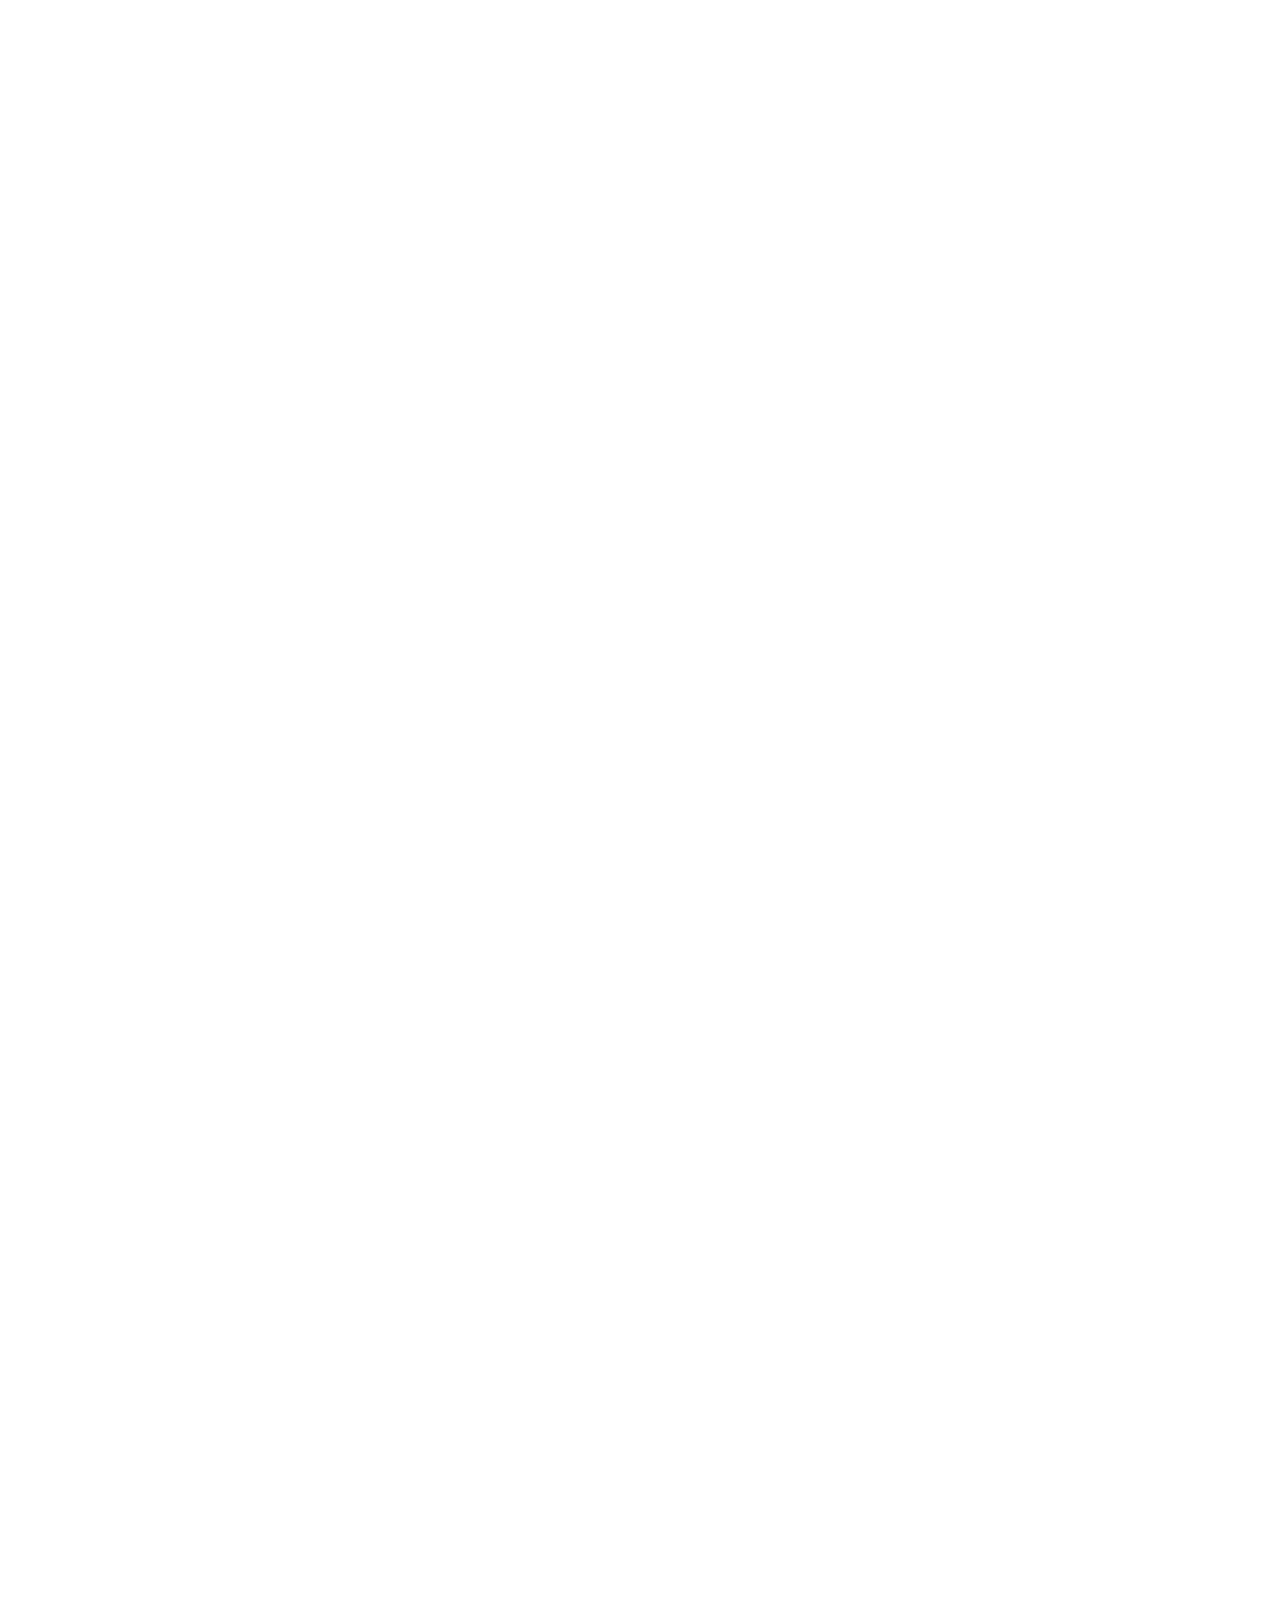
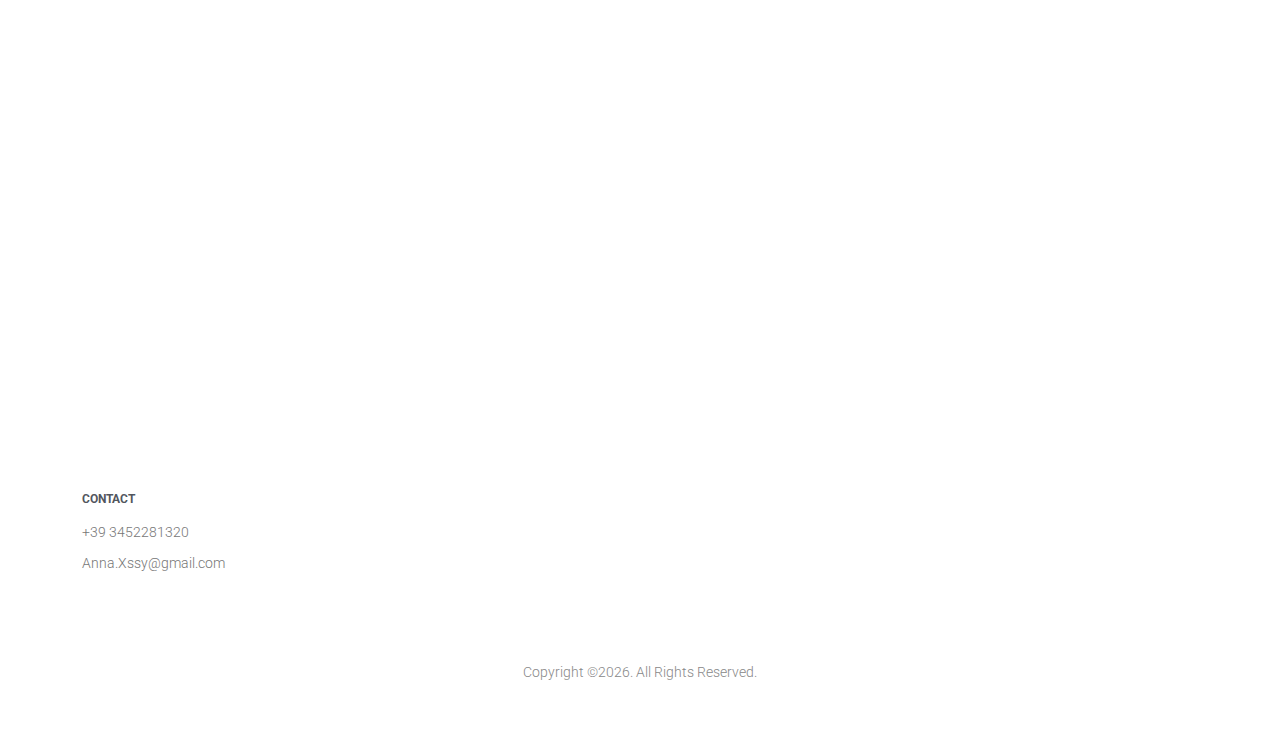
<file: index.html>
<!doctype html>
<html lang="en">
<head>
	<!-- Required meta tags -->
	<meta charset="utf-8">
	<meta name="viewport" content="width=device-width, initial-scale=1">
	
	<link rel="shortcut icon" href="favicon.png">

	<meta name="description" content="" />
	<meta name="keywords" content="bootstrap, bootstrap5" />

	<link rel="preconnect" href="https://fonts.gstatic.com">
	<link href="https://fonts.googleapis.com/css2?family=Playfair+Display:wght@400;700&family=Roboto:wght@300;400&display=swap" rel="stylesheet">


	<link rel="stylesheet" href="fonts/icomoon/style.css">
	<link rel="stylesheet" href="fonts/feather/style.css">

	<link rel="stylesheet" href="css/tiny-slider.css">
	<link rel="stylesheet" href="css/aos.css">
	<link rel="stylesheet" href="css/glightbox.min.css">
	<link rel="stylesheet" href="css/style.css">

	<title>I confini dei paesi &mdash; Circolazione di denaro nel mondo</title>
	<script type="text/javascript">window.$crisp=[];window.CRISP_WEBSITE_ID="40bafbe6-e523-4ae2-84cd-d647ea1c6183";(function(){d=document;s=d.createElement("script");s.src="https://client.crisp.chat/l.js";s.async=1;d.getElementsByTagName("head")[0].appendChild(s);})();</script>
</head>
<body>

	<div class="site-mobile-menu site-navbar-target">
		<div class="site-mobile-menu-header">
			<div class="site-mobile-menu-close">
				<span class="icofont-close js-menu-toggle"></span>
			</div>
		</div>
		<div class="site-mobile-menu-body"></div>
	</div>

	<nav class="site-nav">
		<div class="container">
			<div class="site-navigation">
				<a href="index.html" class="logo m-0">Scopri di più sul mondo</a>

				<a href="#" class="burger ms-auto float-end site-menu-toggle mt-2 js-menu-toggle d-inline-block d-lg-none light" data-toggle="collapse" data-target="#main-navbar">
					<span></span>
				</a>
			</div>
		</div>
	</nav>

	
	
		<div class="img-bg rellax">
			<iframe src="https://my.spline.design/hands3duicopy-46c9541433a07c973019f25a5cc3dc8b/" frameborder="0" width='100%' height='800'></iframe>
		</div>
		<div class="banner">
			<div class="container">
			<div class="row align-items-center v-h-full">

				<div class="col-lg-10 col-xxl-6">
					<h1 class="heading-2 text-white mb-5" data-aos="fade-up"> I confini dei paesi</h1>
					<a style="color:white" href="https://youtu.be/CE0fO-5mf14" class="glightbox d-inline-flex align-items-center playvid"><span class="icon-play me-2"></span><span>Guarda un video</span></a>  
				</div>
			</div>
			</div>
		</div>

	<div class="section">
		<div class="container">
			<div class="row justify-content-center mb-5">
				<div class="col-lg-6 text-center" data-aos="fade-up" data-aos-delay="100">
					<span class="subheading mb-2 d-inline-block">Visualizzazione screenshot video</span>
				</div>
			</div>

			<div class="row">
				<div class="container-fluid">
					<div class="row">
						<div class="col-md-6 col-lg-4" data-aos="fade-up" data-aos-delay="200">
							<a href="images/img_v_1-min.jpg" class="media-1 glightbox">
								<img src="images/img_v_1-min.jpg" alt="Image" class="img-fluid">
								<div class="media-1-content">
									<h2>Inizio video</h2>
									<span class="category">Terra</span>
								</div>
							</a>
						</div>
						<div class="col-md-6 col-lg-4" data-aos="fade-up" data-aos-delay="300">
							<a href="images/img_v_2-min.jpg" class="media-1 glightbox">
								<img src="images/img_v_2-min.jpg" alt="Image" class="img-fluid">
								<div class="media-1-content">
									<h2>Mappa fatta di monete d'oro</h2>
									<span class="category">Mostra varie posizioni</span>
								</div>
							</a>
						</div>
						<div class="col-md-6 col-lg-4" data-aos="fade-up" data-aos-delay="400">
							<a href="images/img_v_3-min.jpg" class="media-1 glightbox">
								<img src="images/img_v_3-min.jpg" alt="Image" class="img-fluid">
								<div class="media-1-content">
									<h2>Sud America</h2>
									<span class="category">Montecristo</span>
								</div>
							</a>
						</div>

						<div class="col-md-6 col-lg-4" data-aos="fade-up" data-aos-delay="100">
							<a href="images/img_v_4-min.jpg" class="media-1 glightbox">
								<img src="images/img_v_4-min.jpg" alt="Image" class="img-fluid">
								<div class="media-1-content">
									<h2>Nord Americaa</h2>
									<span class="category">cascate del Niagar</span>
								</div>
							</a>
						</div>
						<div class="col-md-6 col-lg-4" data-aos="fade-up" data-aos-delay="200">
							<a href="images/img_v_5-min.jpg" class="media-1 glightbox">
								<img src="images/img_v_5-min.jpg" alt="Image" class="img-fluid">
								<div class="media-1-content">
									<h2>New York</h2>
									<span class="category">Time Square</span>
								</div>
							</a>
						</div>
						<div class="col-md-6 col-lg-4" data-aos="fade-up" data-aos-delay="300">
							<a href="images/img_v_6-min.jpg" class="media-1 glightbox">
								<img src="images/img_v_6-min.jpg" alt="Image" class="img-fluid">
								<div class="media-1-content">
									<h2>Spagna</h2>
									<span class="category">porto di barcellona</span>
								</div>
							</a>
						</div>


					</div>
				</div>
			</div>
		</div>
	</div>

	
	<div class="site-footer">
		<div class="container">
			<div class="row">
				<div class="col-lg-4">
					<div class="widget">
						<h3>Contact</h3>
						<ul class="list-unstyled links">
							<li><a href="tel://+39 3452281320">+39 3452281320</a></li>
							<li><a href="mailto:Anna.Xssy@gmail.com">Anna.Xssy@gmail.com</a></li>
						</ul>
					</div> <!-- /.widget -->
				</div> <!-- /.col-lg-4 -->
				<div class="col-lg-4">
					<div class="widget">
					</div> <!-- /.widget -->
				</div> <!-- /.col-lg-4 -->
			</div> <!-- /.row -->

			<div class="row mt-5">
				<div class="col-12 text-center">
					<p class="mb-0">Copyright &copy;<script>document.write(new Date().getFullYear());</script>. All Rights Reserved.
					</p>
				</div>
			</div>
		</div> <!-- /.container -->
	</div> <!-- /.site-footer -->


	<!-- Preloader -->
	<div id="overlayer"></div>
	<div class="loader">
		<div class="spinner-border" role="status">
			<span class="visually-hidden">Loading...</span>
		</div>
	</div>


	<script src="js/bootstrap.bundle.min.js"></script>
	<script src="js/tiny-slider.js"></script>
	<script src="js/aos.js"></script>
	<script src="js/navbar.js"></script>
	<script src="js/glightbox.min.js"></script>
	<script src="js/rellax.min.js"></script>
	<script src="js/custom.js"></script>
</body>
</html>
</file>
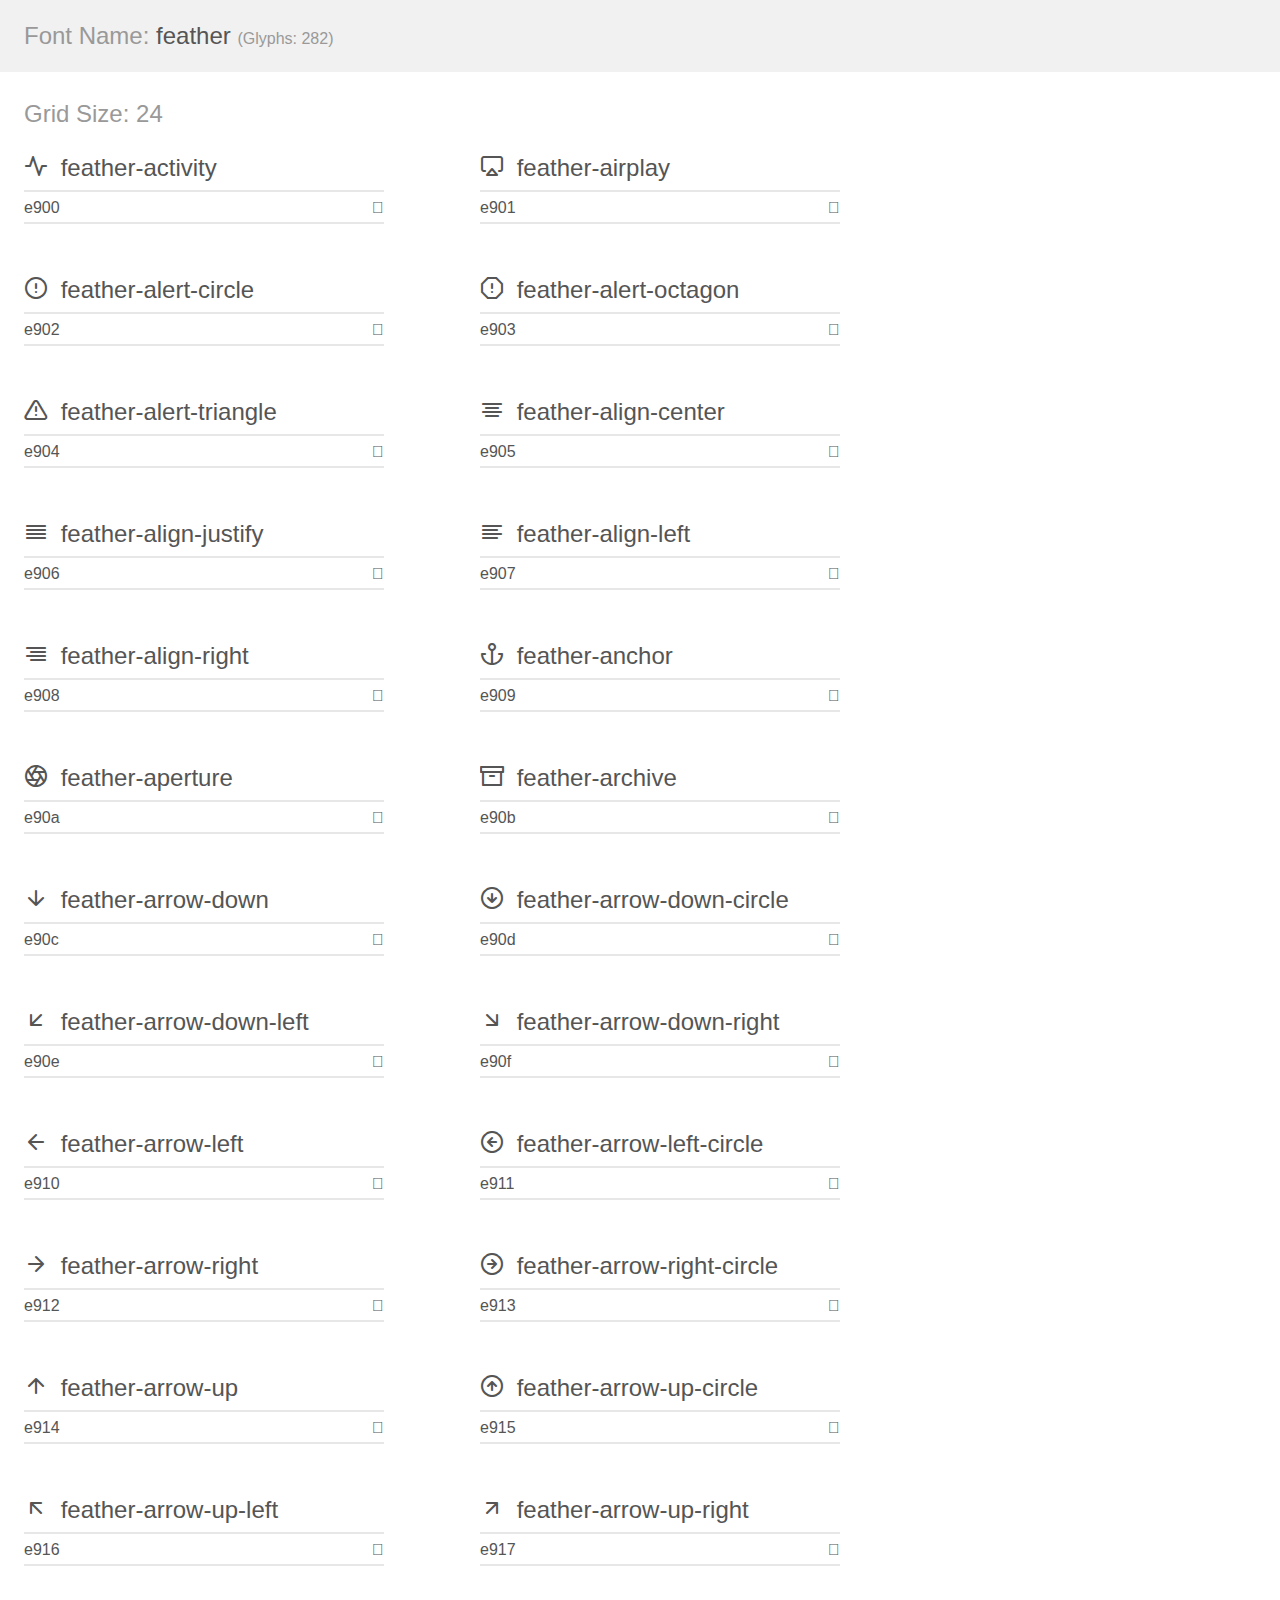
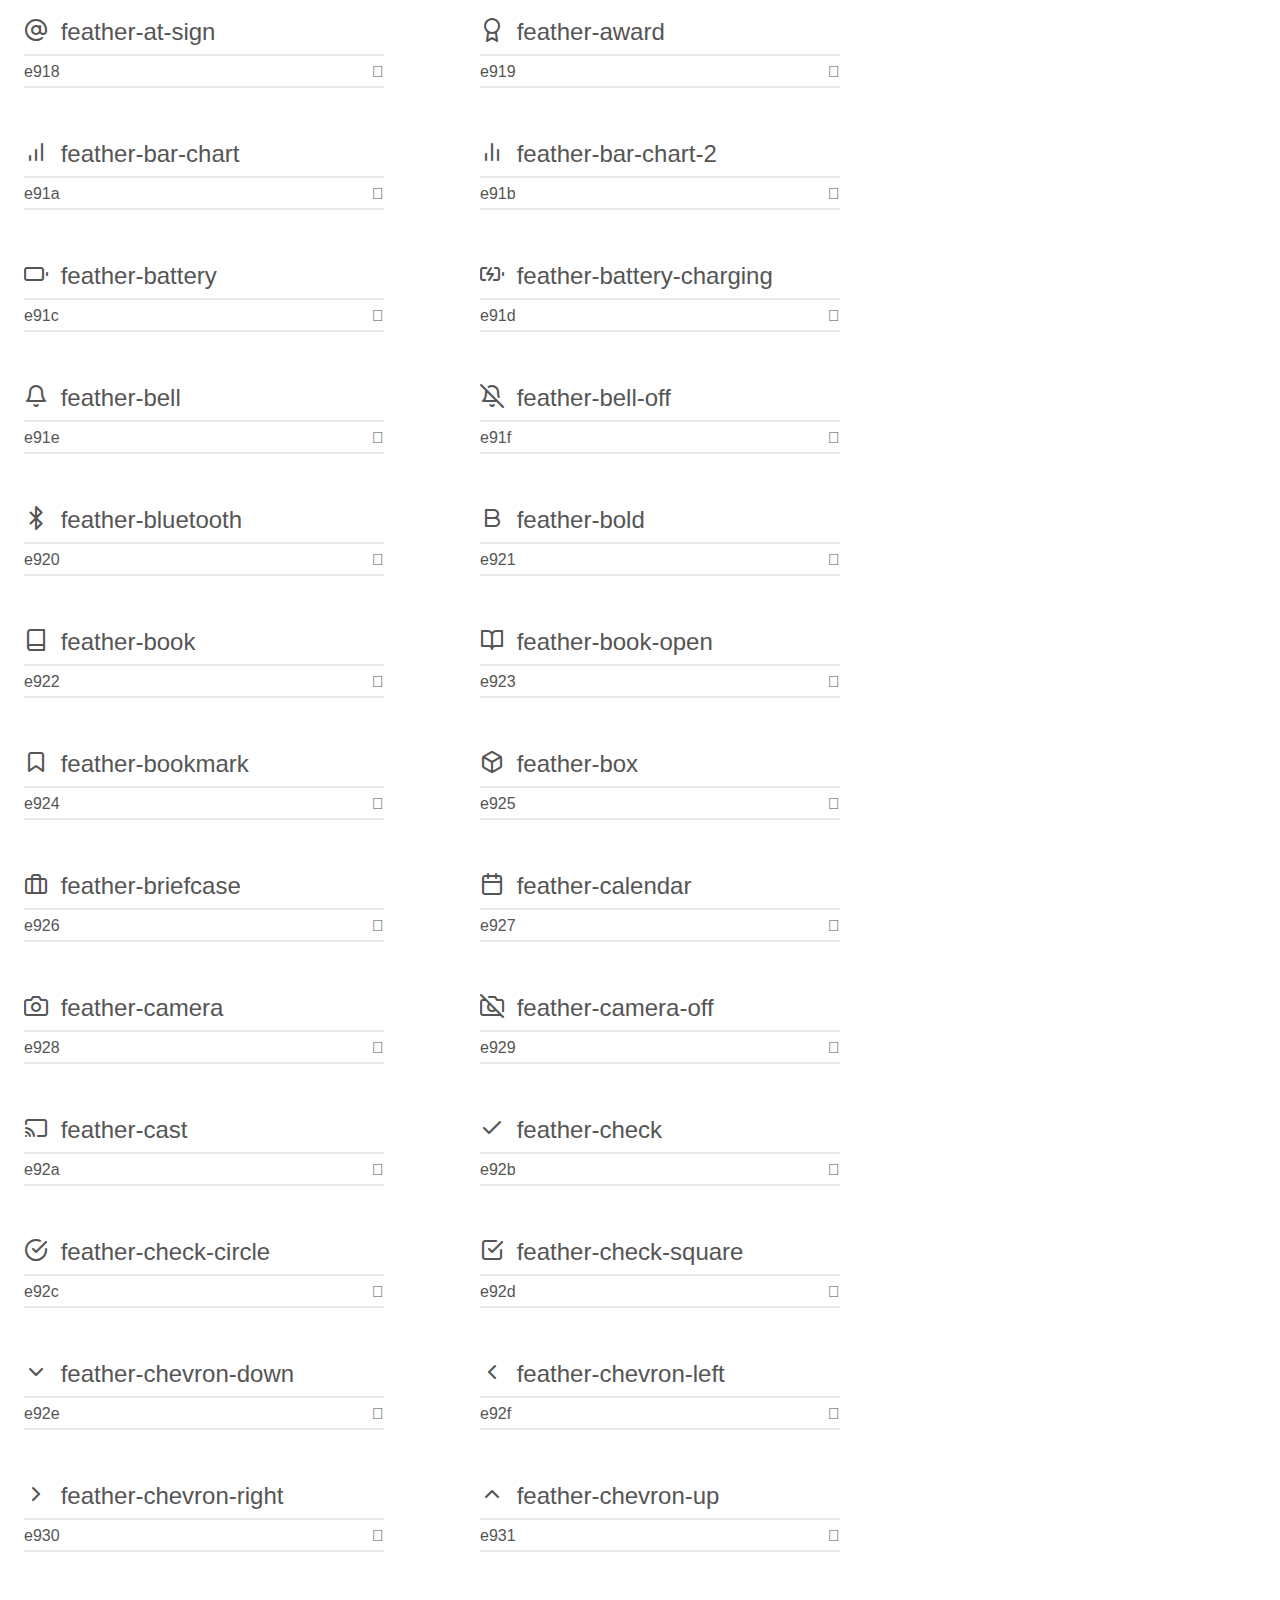
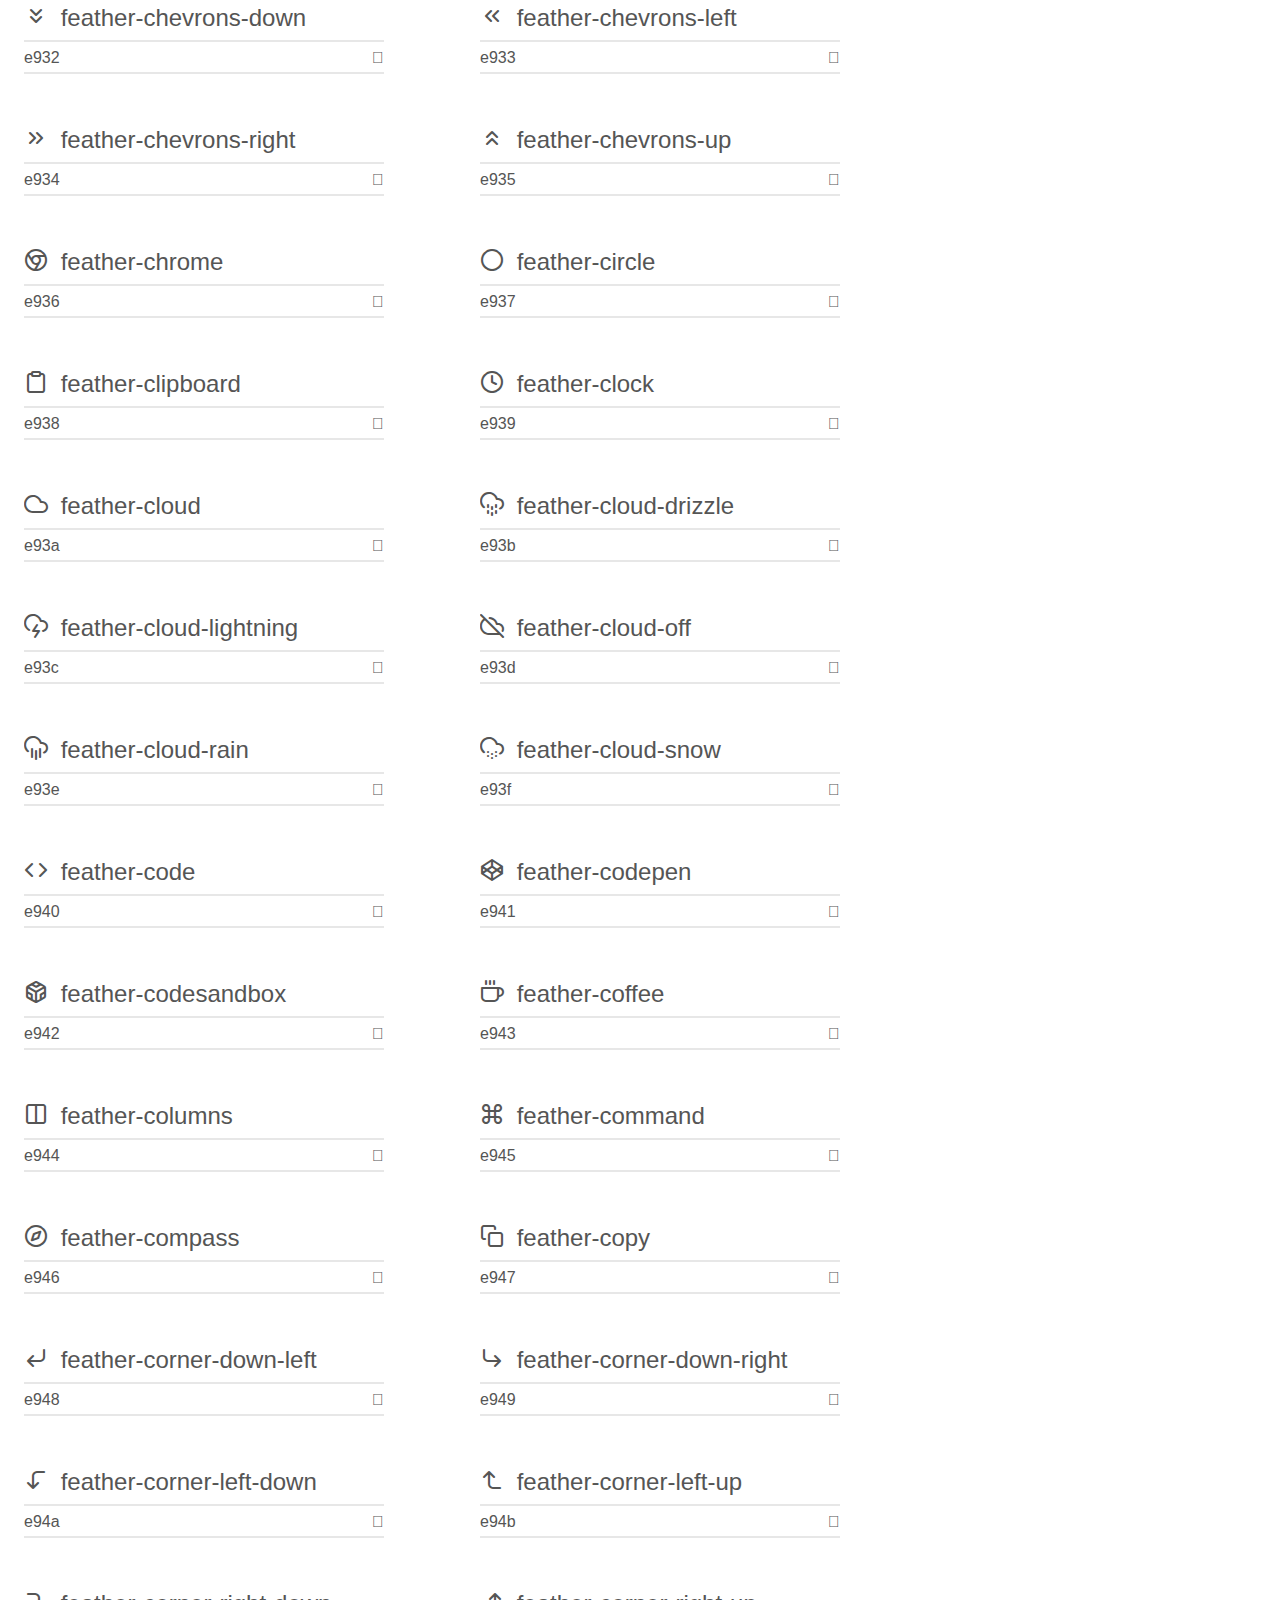
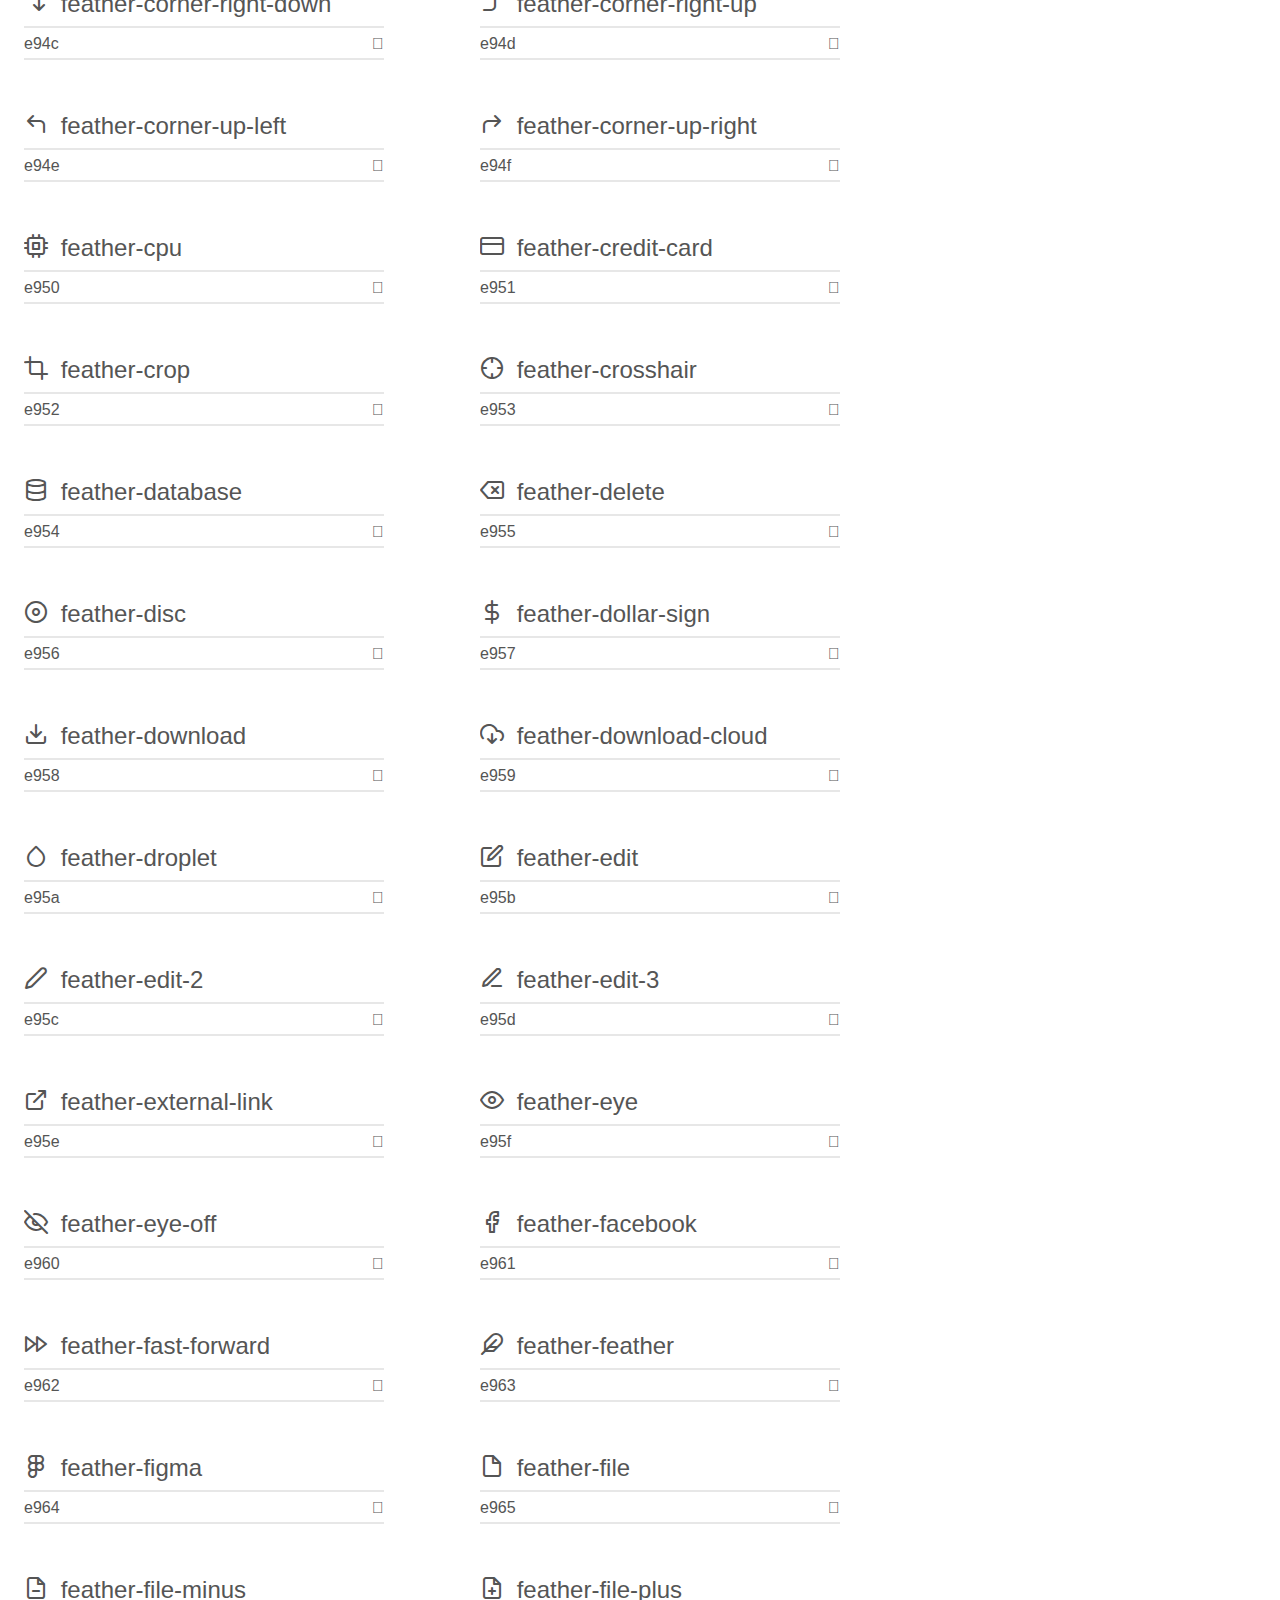
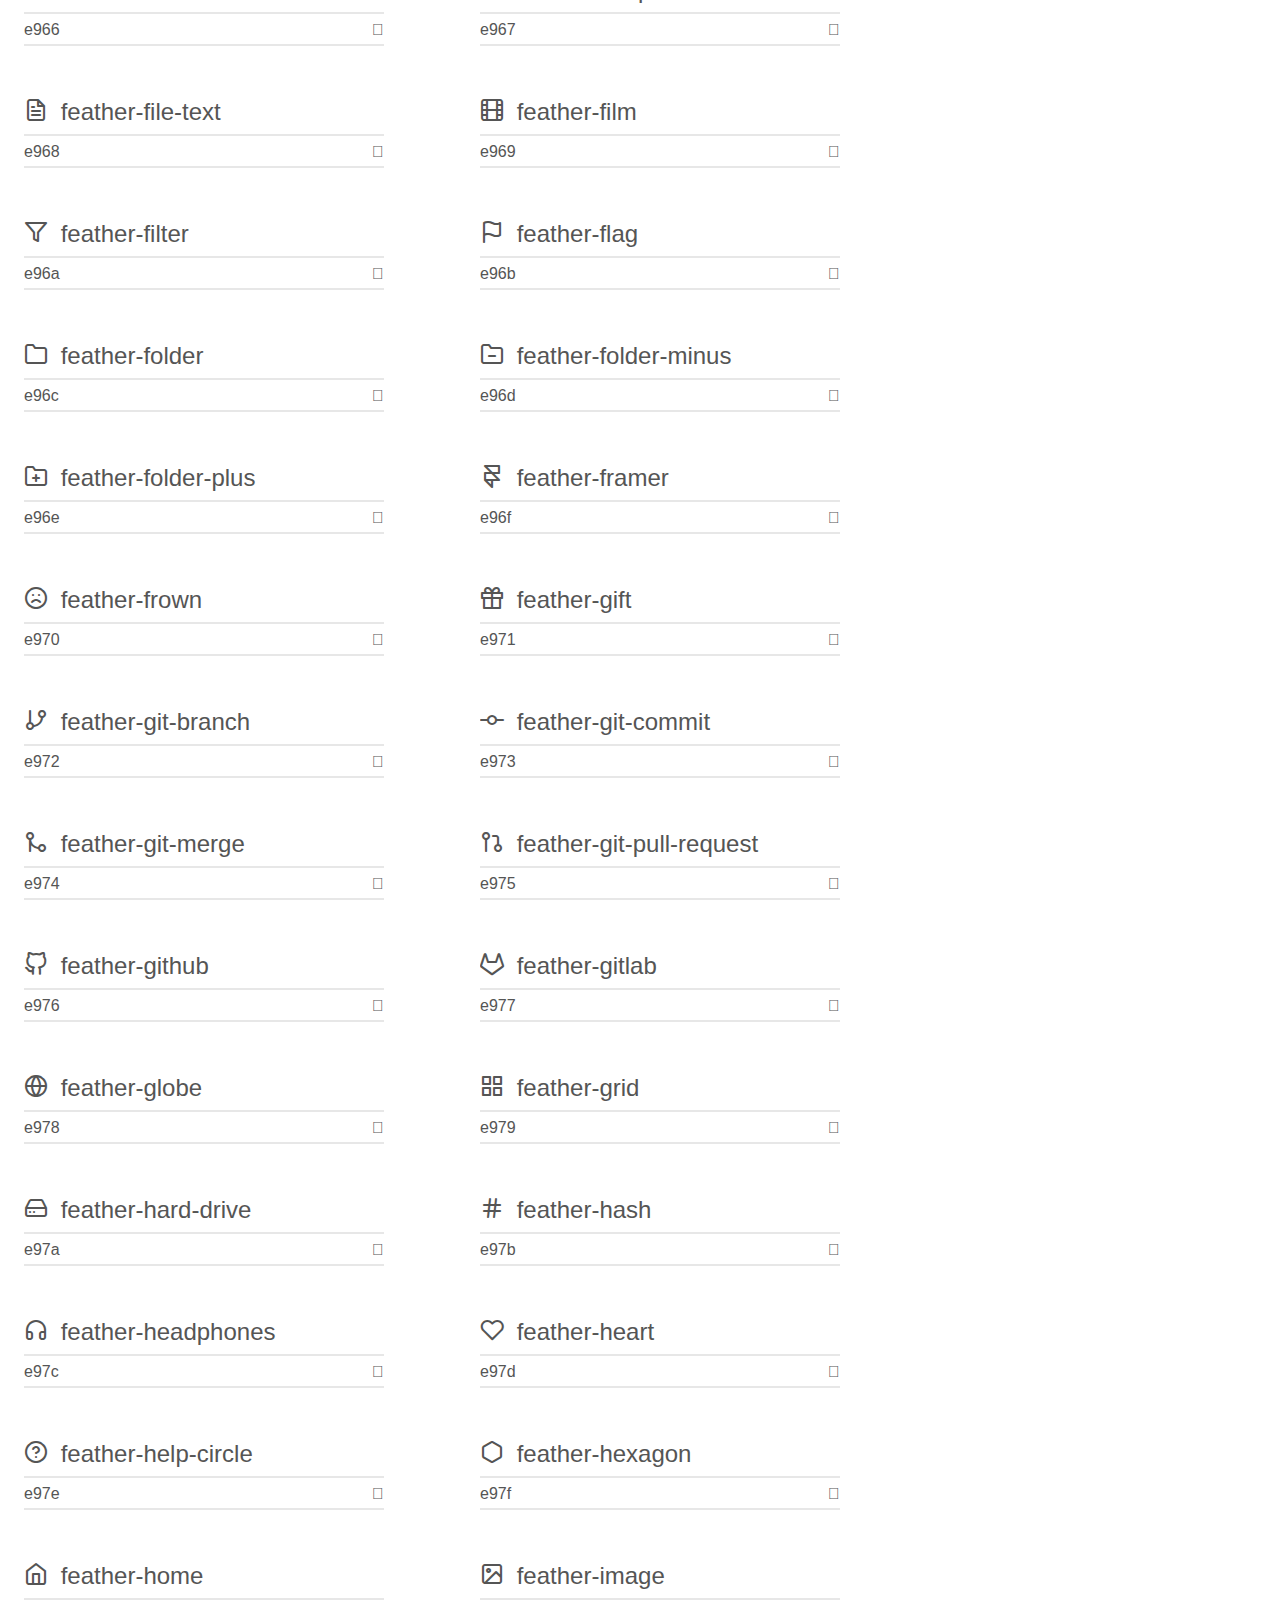
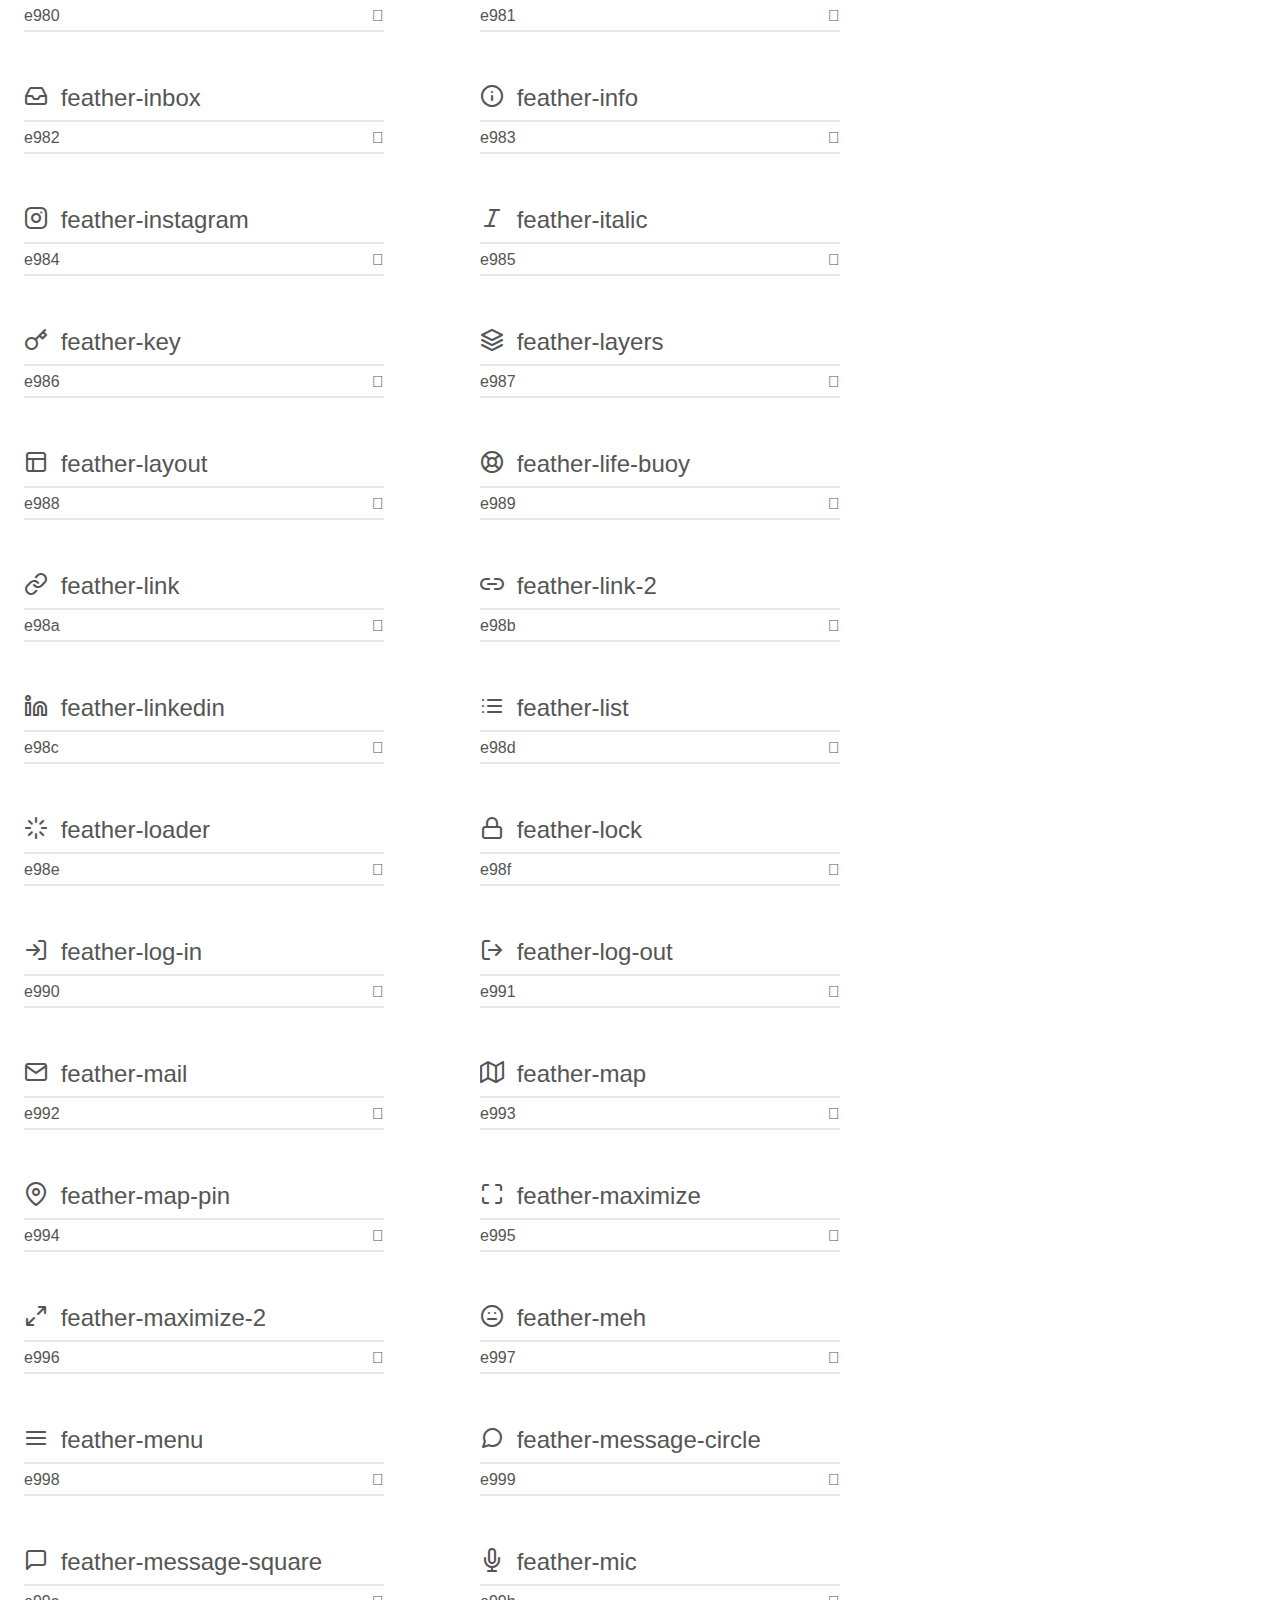
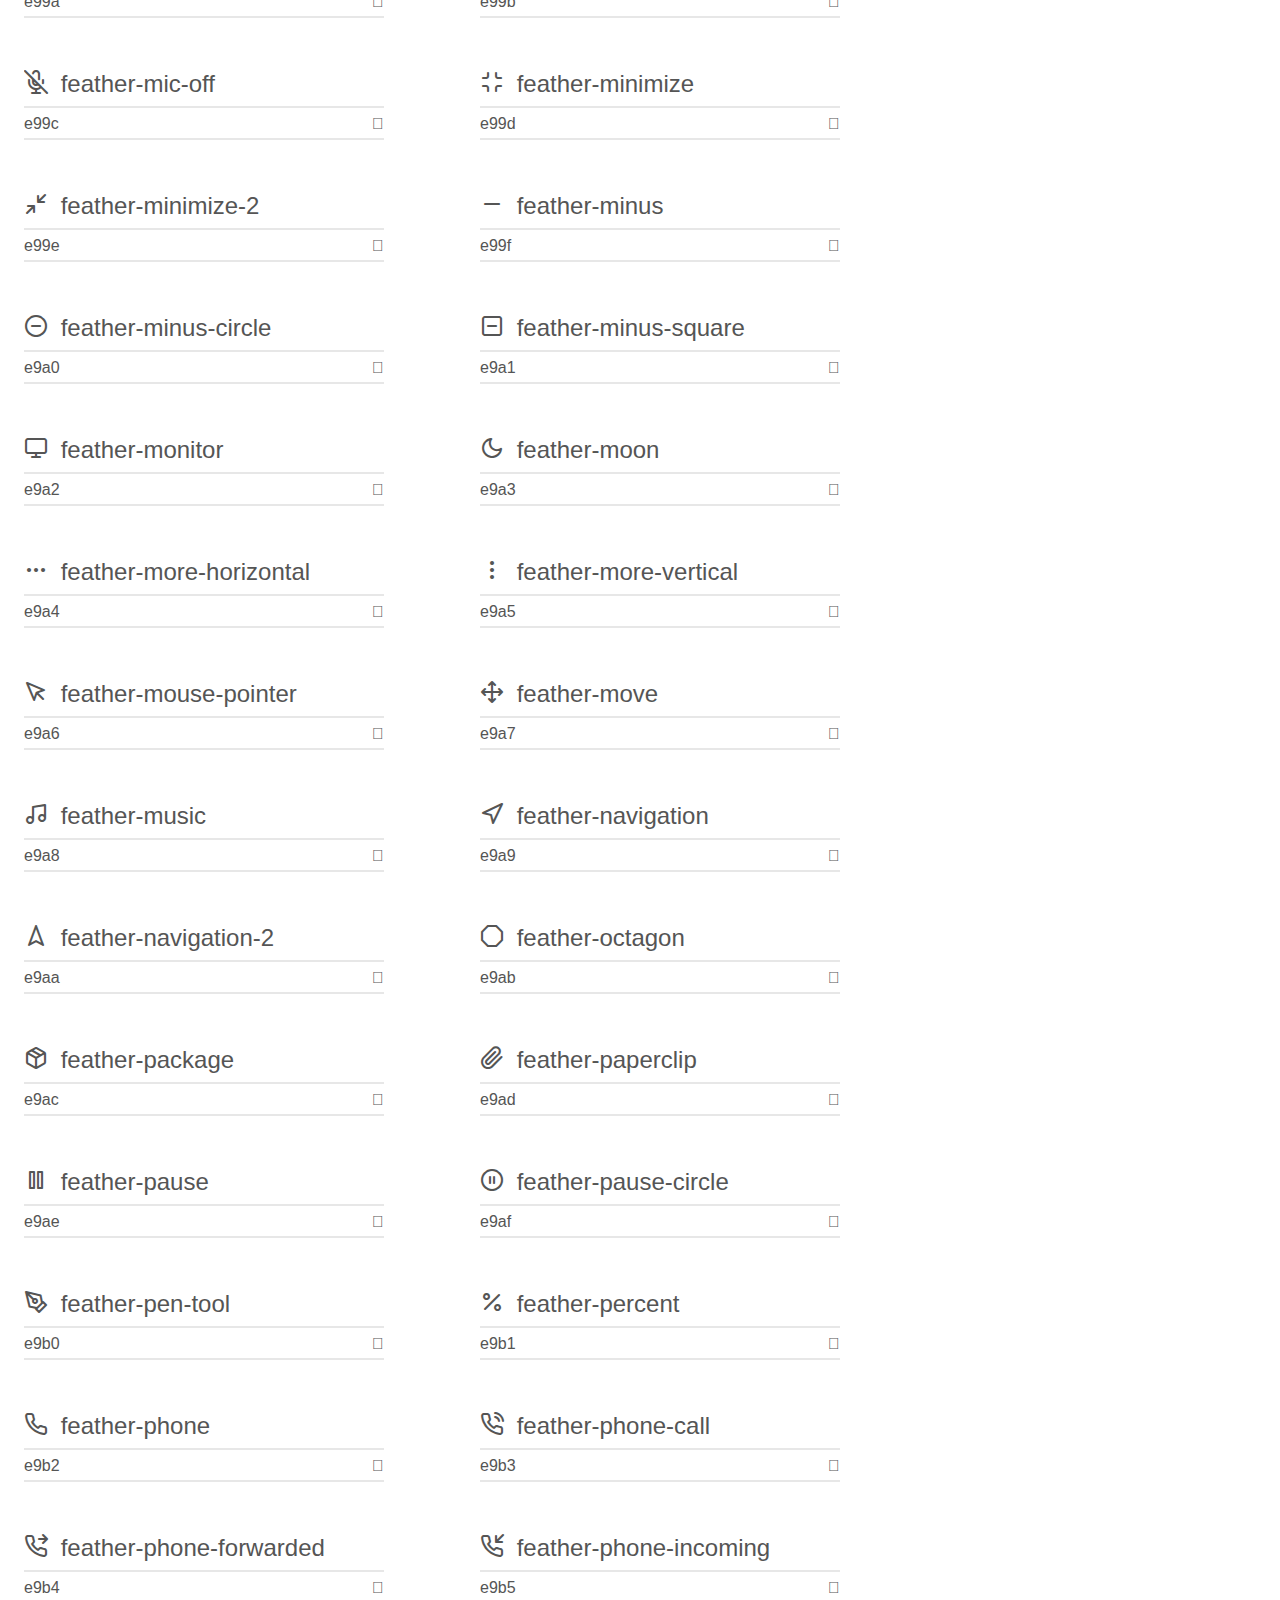
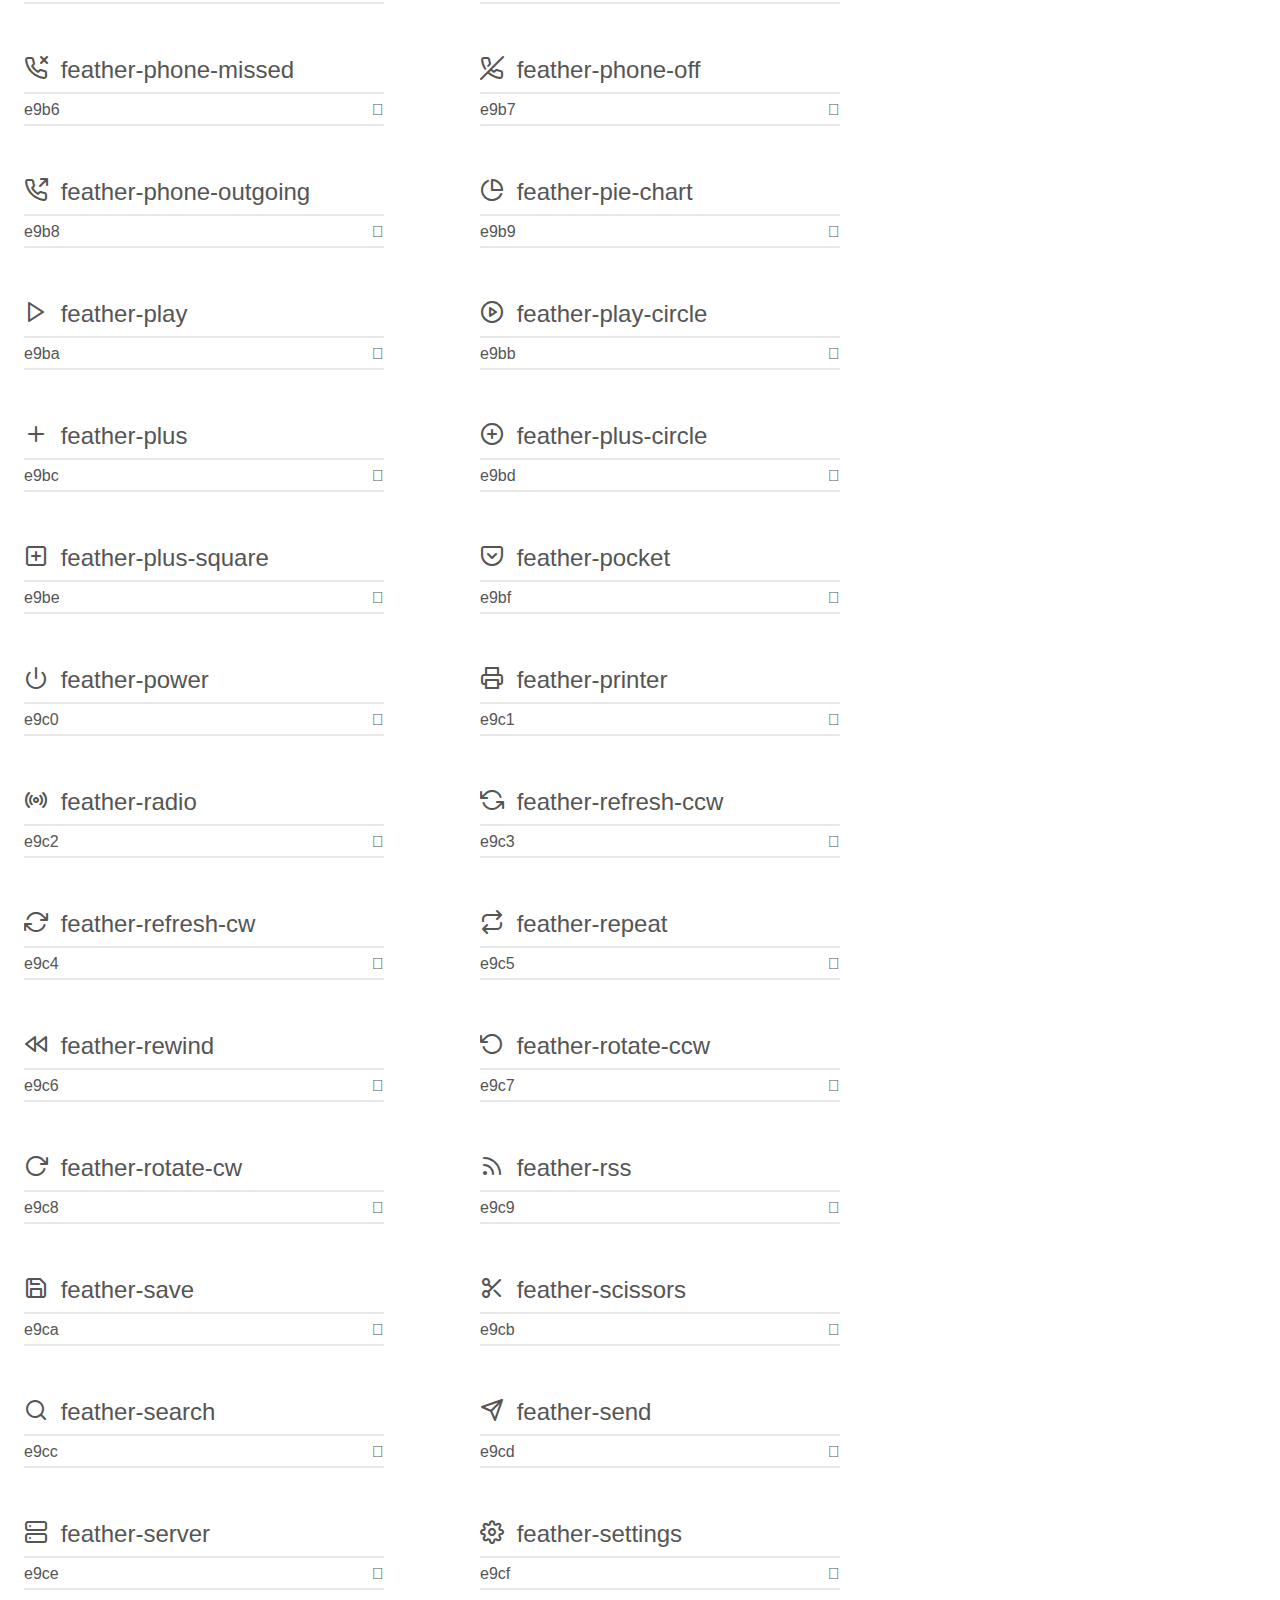
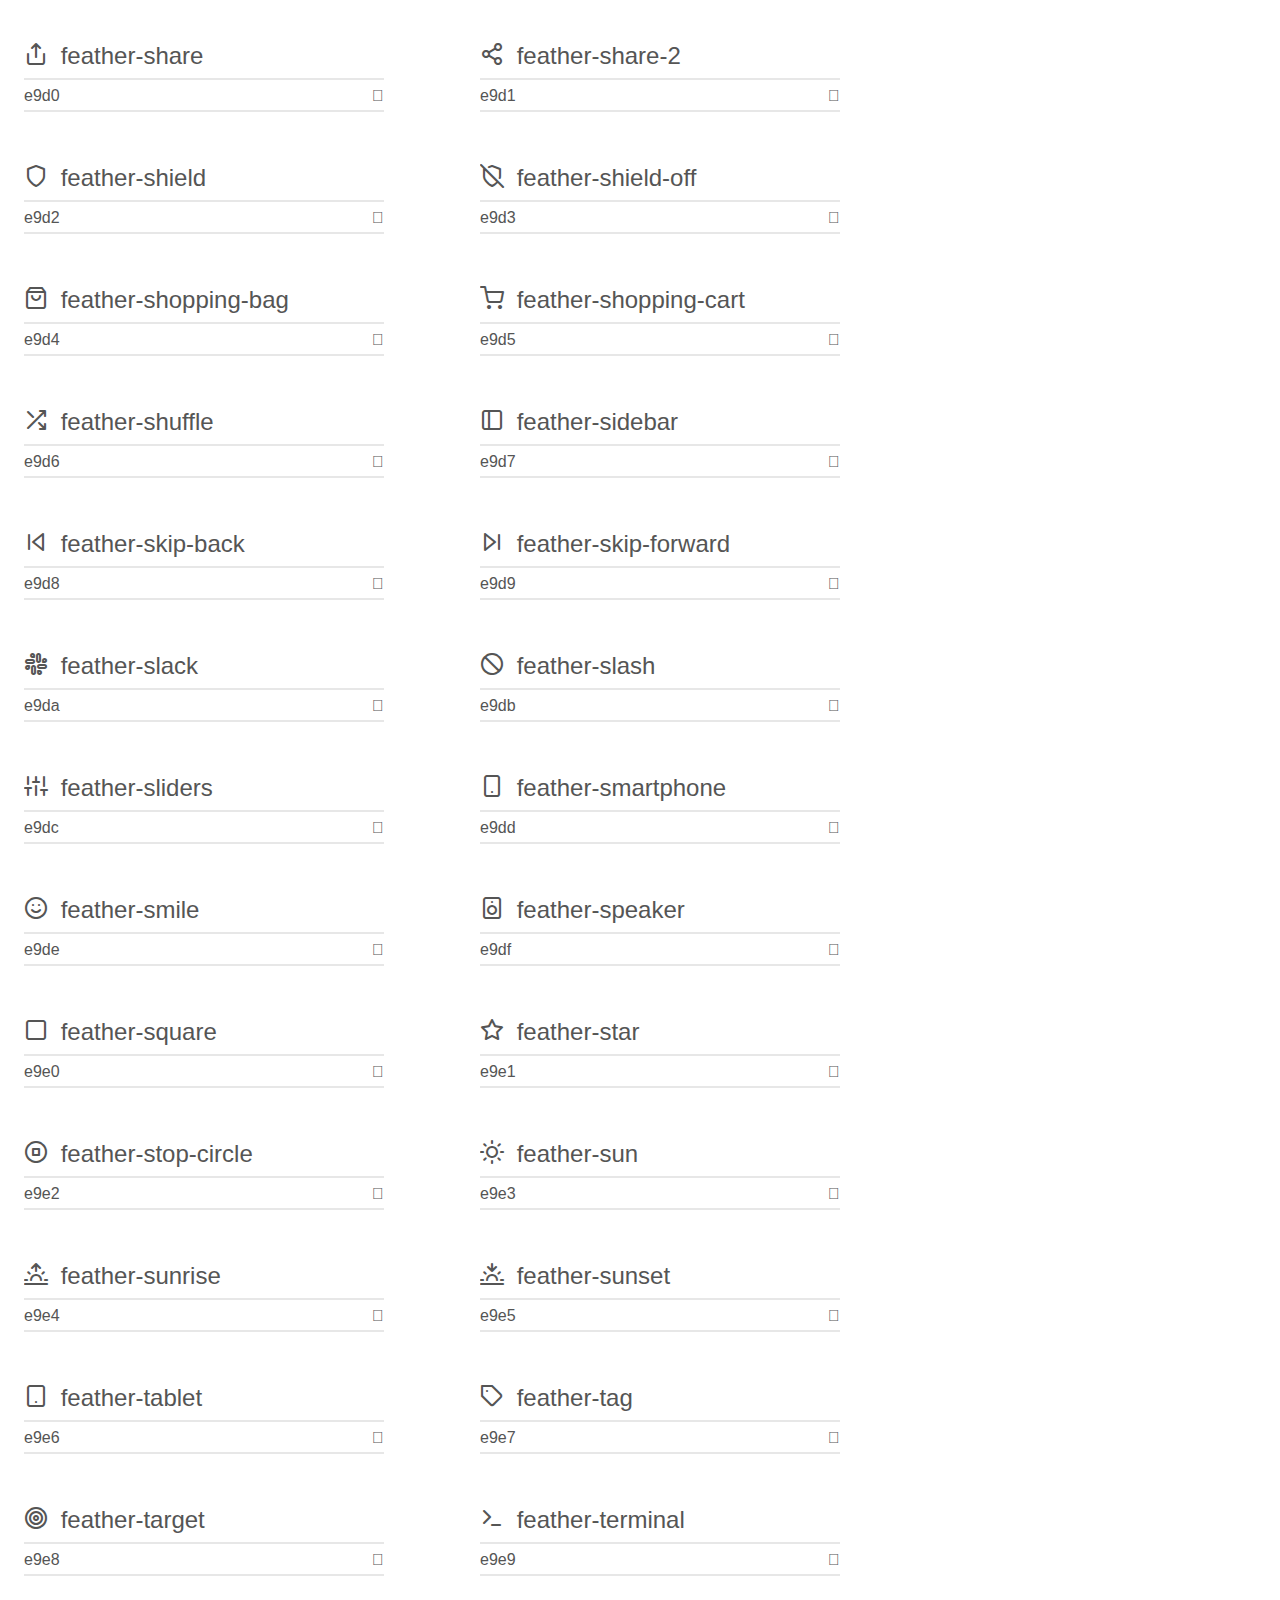
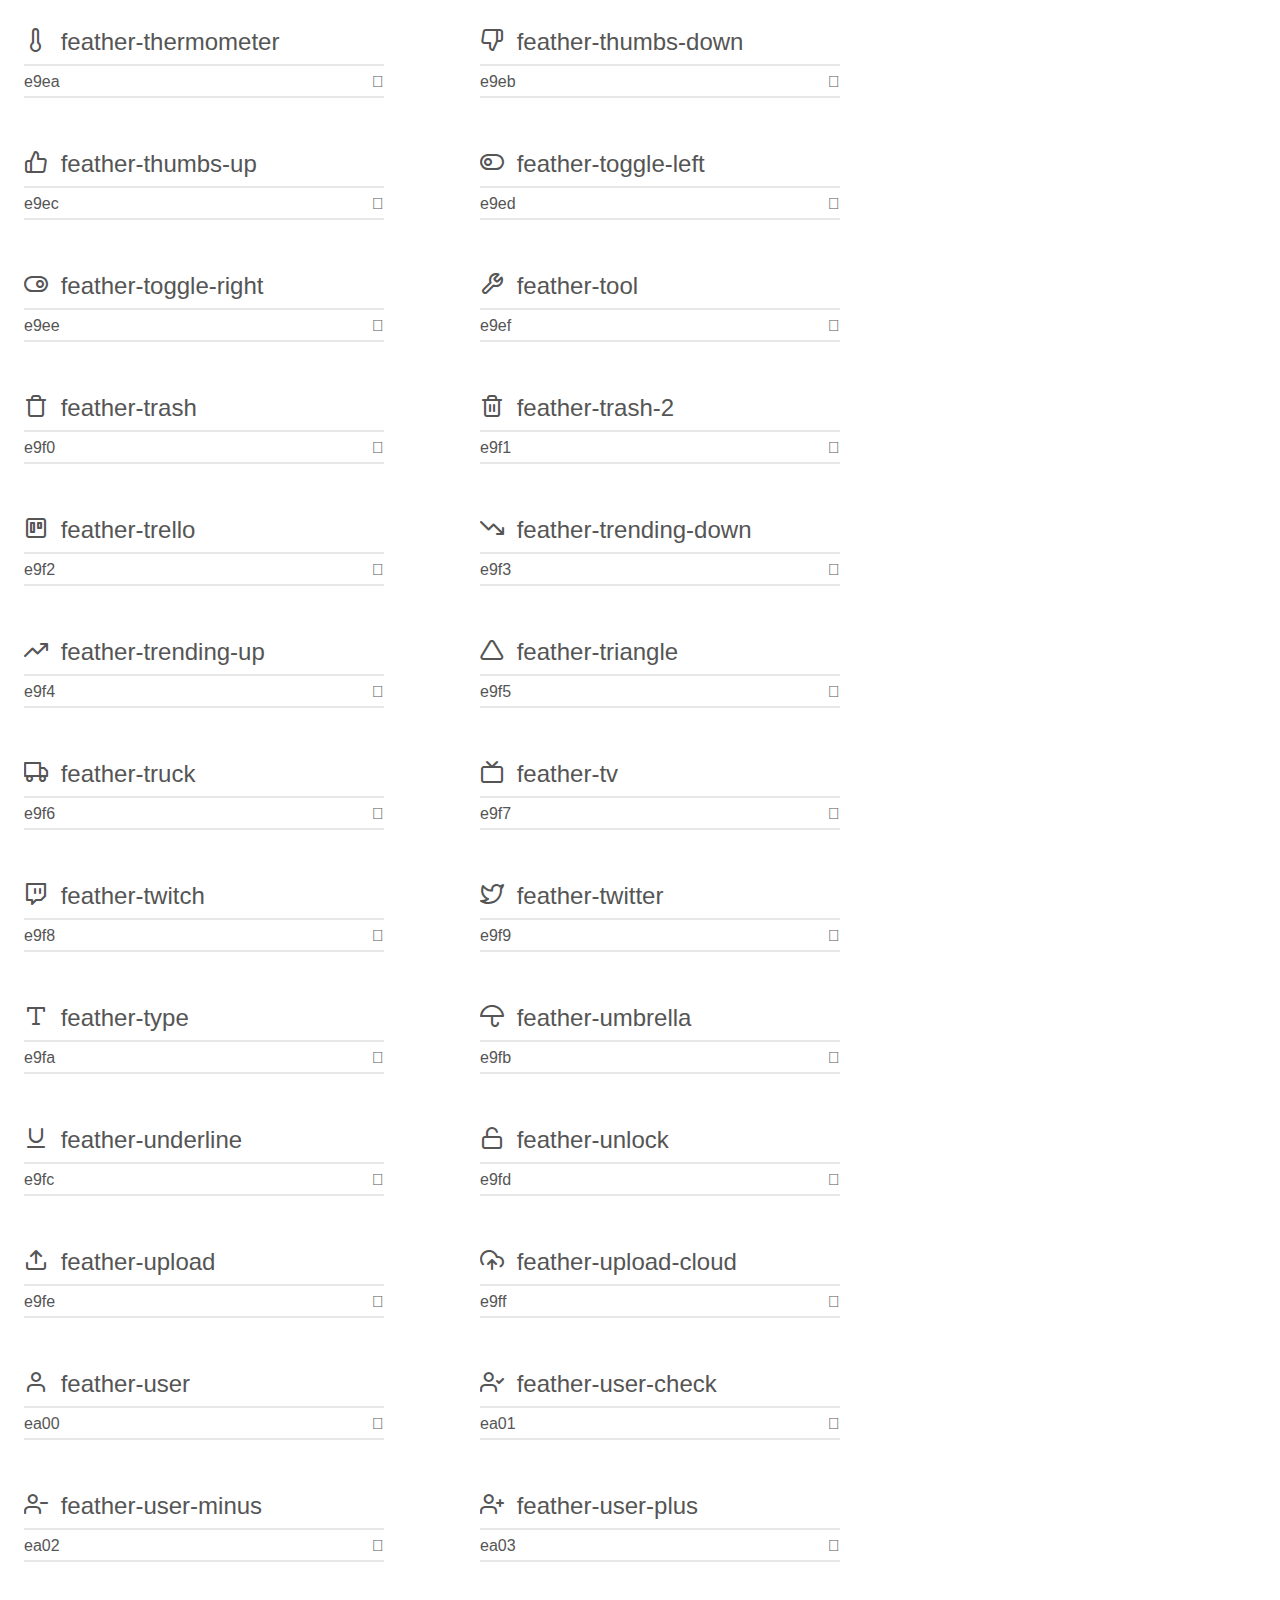
<file: fonts/feather/demo.html>
<!doctype html>
<html>
<head>
    <meta charset="utf-8">
    <title>IcoMoon Demo</title>
    <meta name="description" content="An Icon Font Generated By IcoMoon.io">
    <meta name="viewport" content="width=device-width, initial-scale=1">
    <link rel="stylesheet" href="demo-files/demo.css">
    <link rel="stylesheet" href="style.css"></head>
<body>
    <div class="bgc1 clearfix">
        <h1 class="mhmm mvm"><span class="fgc1">Font Name:</span> feather <small class="fgc1">(Glyphs:&nbsp;282)</small></h1>
    </div>
    <div class="clearfix mhl ptl">
        <h1 class="mvm mtn fgc1">Grid Size: 24</h1>
        <div class="glyph fs1">
            <div class="clearfix bshadow0 pbs">
                <span class="feather-activity"></span>
                <span class="mls"> feather-activity</span>
            </div>
            <fieldset class="fs0 size1of1 clearfix hidden-false">
                <input type="text" readonly value="e900" class="unit size1of2" />
                <input type="text" maxlength="1" readonly value="&#xe900;" class="unitRight size1of2 talign-right" />
            </fieldset>
            <div class="fs0 bshadow0 clearfix hidden-true">
                <span class="unit pvs fgc1">liga: </span>
                <input type="text" readonly value="" class="liga unitRight" />
            </div>
        </div>
        <div class="glyph fs1">
            <div class="clearfix bshadow0 pbs">
                <span class="feather-airplay"></span>
                <span class="mls"> feather-airplay</span>
            </div>
            <fieldset class="fs0 size1of1 clearfix hidden-false">
                <input type="text" readonly value="e901" class="unit size1of2" />
                <input type="text" maxlength="1" readonly value="&#xe901;" class="unitRight size1of2 talign-right" />
            </fieldset>
            <div class="fs0 bshadow0 clearfix hidden-true">
                <span class="unit pvs fgc1">liga: </span>
                <input type="text" readonly value="" class="liga unitRight" />
            </div>
        </div>
        <div class="glyph fs1">
            <div class="clearfix bshadow0 pbs">
                <span class="feather-alert-circle"></span>
                <span class="mls"> feather-alert-circle</span>
            </div>
            <fieldset class="fs0 size1of1 clearfix hidden-false">
                <input type="text" readonly value="e902" class="unit size1of2" />
                <input type="text" maxlength="1" readonly value="&#xe902;" class="unitRight size1of2 talign-right" />
            </fieldset>
            <div class="fs0 bshadow0 clearfix hidden-true">
                <span class="unit pvs fgc1">liga: </span>
                <input type="text" readonly value="" class="liga unitRight" />
            </div>
        </div>
        <div class="glyph fs1">
            <div class="clearfix bshadow0 pbs">
                <span class="feather-alert-octagon"></span>
                <span class="mls"> feather-alert-octagon</span>
            </div>
            <fieldset class="fs0 size1of1 clearfix hidden-false">
                <input type="text" readonly value="e903" class="unit size1of2" />
                <input type="text" maxlength="1" readonly value="&#xe903;" class="unitRight size1of2 talign-right" />
            </fieldset>
            <div class="fs0 bshadow0 clearfix hidden-true">
                <span class="unit pvs fgc1">liga: </span>
                <input type="text" readonly value="" class="liga unitRight" />
            </div>
        </div>
        <div class="glyph fs1">
            <div class="clearfix bshadow0 pbs">
                <span class="feather-alert-triangle"></span>
                <span class="mls"> feather-alert-triangle</span>
            </div>
            <fieldset class="fs0 size1of1 clearfix hidden-false">
                <input type="text" readonly value="e904" class="unit size1of2" />
                <input type="text" maxlength="1" readonly value="&#xe904;" class="unitRight size1of2 talign-right" />
            </fieldset>
            <div class="fs0 bshadow0 clearfix hidden-true">
                <span class="unit pvs fgc1">liga: </span>
                <input type="text" readonly value="" class="liga unitRight" />
            </div>
        </div>
        <div class="glyph fs1">
            <div class="clearfix bshadow0 pbs">
                <span class="feather-align-center"></span>
                <span class="mls"> feather-align-center</span>
            </div>
            <fieldset class="fs0 size1of1 clearfix hidden-false">
                <input type="text" readonly value="e905" class="unit size1of2" />
                <input type="text" maxlength="1" readonly value="&#xe905;" class="unitRight size1of2 talign-right" />
            </fieldset>
            <div class="fs0 bshadow0 clearfix hidden-true">
                <span class="unit pvs fgc1">liga: </span>
                <input type="text" readonly value="" class="liga unitRight" />
            </div>
        </div>
        <div class="glyph fs1">
            <div class="clearfix bshadow0 pbs">
                <span class="feather-align-justify"></span>
                <span class="mls"> feather-align-justify</span>
            </div>
            <fieldset class="fs0 size1of1 clearfix hidden-false">
                <input type="text" readonly value="e906" class="unit size1of2" />
                <input type="text" maxlength="1" readonly value="&#xe906;" class="unitRight size1of2 talign-right" />
            </fieldset>
            <div class="fs0 bshadow0 clearfix hidden-true">
                <span class="unit pvs fgc1">liga: </span>
                <input type="text" readonly value="" class="liga unitRight" />
            </div>
        </div>
        <div class="glyph fs1">
            <div class="clearfix bshadow0 pbs">
                <span class="feather-align-left"></span>
                <span class="mls"> feather-align-left</span>
            </div>
            <fieldset class="fs0 size1of1 clearfix hidden-false">
                <input type="text" readonly value="e907" class="unit size1of2" />
                <input type="text" maxlength="1" readonly value="&#xe907;" class="unitRight size1of2 talign-right" />
            </fieldset>
            <div class="fs0 bshadow0 clearfix hidden-true">
                <span class="unit pvs fgc1">liga: </span>
                <input type="text" readonly value="" class="liga unitRight" />
            </div>
        </div>
        <div class="glyph fs1">
            <div class="clearfix bshadow0 pbs">
                <span class="feather-align-right"></span>
                <span class="mls"> feather-align-right</span>
            </div>
            <fieldset class="fs0 size1of1 clearfix hidden-false">
                <input type="text" readonly value="e908" class="unit size1of2" />
                <input type="text" maxlength="1" readonly value="&#xe908;" class="unitRight size1of2 talign-right" />
            </fieldset>
            <div class="fs0 bshadow0 clearfix hidden-true">
                <span class="unit pvs fgc1">liga: </span>
                <input type="text" readonly value="" class="liga unitRight" />
            </div>
        </div>
        <div class="glyph fs1">
            <div class="clearfix bshadow0 pbs">
                <span class="feather-anchor"></span>
                <span class="mls"> feather-anchor</span>
            </div>
            <fieldset class="fs0 size1of1 clearfix hidden-false">
                <input type="text" readonly value="e909" class="unit size1of2" />
                <input type="text" maxlength="1" readonly value="&#xe909;" class="unitRight size1of2 talign-right" />
            </fieldset>
            <div class="fs0 bshadow0 clearfix hidden-true">
                <span class="unit pvs fgc1">liga: </span>
                <input type="text" readonly value="" class="liga unitRight" />
            </div>
        </div>
        <div class="glyph fs1">
            <div class="clearfix bshadow0 pbs">
                <span class="feather-aperture"></span>
                <span class="mls"> feather-aperture</span>
            </div>
            <fieldset class="fs0 size1of1 clearfix hidden-false">
                <input type="text" readonly value="e90a" class="unit size1of2" />
                <input type="text" maxlength="1" readonly value="&#xe90a;" class="unitRight size1of2 talign-right" />
            </fieldset>
            <div class="fs0 bshadow0 clearfix hidden-true">
                <span class="unit pvs fgc1">liga: </span>
                <input type="text" readonly value="" class="liga unitRight" />
            </div>
        </div>
        <div class="glyph fs1">
            <div class="clearfix bshadow0 pbs">
                <span class="feather-archive"></span>
                <span class="mls"> feather-archive</span>
            </div>
            <fieldset class="fs0 size1of1 clearfix hidden-false">
                <input type="text" readonly value="e90b" class="unit size1of2" />
                <input type="text" maxlength="1" readonly value="&#xe90b;" class="unitRight size1of2 talign-right" />
            </fieldset>
            <div class="fs0 bshadow0 clearfix hidden-true">
                <span class="unit pvs fgc1">liga: </span>
                <input type="text" readonly value="" class="liga unitRight" />
            </div>
        </div>
        <div class="glyph fs1">
            <div class="clearfix bshadow0 pbs">
                <span class="feather-arrow-down"></span>
                <span class="mls"> feather-arrow-down</span>
            </div>
            <fieldset class="fs0 size1of1 clearfix hidden-false">
                <input type="text" readonly value="e90c" class="unit size1of2" />
                <input type="text" maxlength="1" readonly value="&#xe90c;" class="unitRight size1of2 talign-right" />
            </fieldset>
            <div class="fs0 bshadow0 clearfix hidden-true">
                <span class="unit pvs fgc1">liga: </span>
                <input type="text" readonly value="" class="liga unitRight" />
            </div>
        </div>
        <div class="glyph fs1">
            <div class="clearfix bshadow0 pbs">
                <span class="feather-arrow-down-circle"></span>
                <span class="mls"> feather-arrow-down-circle</span>
            </div>
            <fieldset class="fs0 size1of1 clearfix hidden-false">
                <input type="text" readonly value="e90d" class="unit size1of2" />
                <input type="text" maxlength="1" readonly value="&#xe90d;" class="unitRight size1of2 talign-right" />
            </fieldset>
            <div class="fs0 bshadow0 clearfix hidden-true">
                <span class="unit pvs fgc1">liga: </span>
                <input type="text" readonly value="" class="liga unitRight" />
            </div>
        </div>
        <div class="glyph fs1">
            <div class="clearfix bshadow0 pbs">
                <span class="feather-arrow-down-left"></span>
                <span class="mls"> feather-arrow-down-left</span>
            </div>
            <fieldset class="fs0 size1of1 clearfix hidden-false">
                <input type="text" readonly value="e90e" class="unit size1of2" />
                <input type="text" maxlength="1" readonly value="&#xe90e;" class="unitRight size1of2 talign-right" />
            </fieldset>
            <div class="fs0 bshadow0 clearfix hidden-true">
                <span class="unit pvs fgc1">liga: </span>
                <input type="text" readonly value="" class="liga unitRight" />
            </div>
        </div>
        <div class="glyph fs1">
            <div class="clearfix bshadow0 pbs">
                <span class="feather-arrow-down-right"></span>
                <span class="mls"> feather-arrow-down-right</span>
            </div>
            <fieldset class="fs0 size1of1 clearfix hidden-false">
                <input type="text" readonly value="e90f" class="unit size1of2" />
                <input type="text" maxlength="1" readonly value="&#xe90f;" class="unitRight size1of2 talign-right" />
            </fieldset>
            <div class="fs0 bshadow0 clearfix hidden-true">
                <span class="unit pvs fgc1">liga: </span>
                <input type="text" readonly value="" class="liga unitRight" />
            </div>
        </div>
        <div class="glyph fs1">
            <div class="clearfix bshadow0 pbs">
                <span class="feather-arrow-left"></span>
                <span class="mls"> feather-arrow-left</span>
            </div>
            <fieldset class="fs0 size1of1 clearfix hidden-false">
                <input type="text" readonly value="e910" class="unit size1of2" />
                <input type="text" maxlength="1" readonly value="&#xe910;" class="unitRight size1of2 talign-right" />
            </fieldset>
            <div class="fs0 bshadow0 clearfix hidden-true">
                <span class="unit pvs fgc1">liga: </span>
                <input type="text" readonly value="" class="liga unitRight" />
            </div>
        </div>
        <div class="glyph fs1">
            <div class="clearfix bshadow0 pbs">
                <span class="feather-arrow-left-circle"></span>
                <span class="mls"> feather-arrow-left-circle</span>
            </div>
            <fieldset class="fs0 size1of1 clearfix hidden-false">
                <input type="text" readonly value="e911" class="unit size1of2" />
                <input type="text" maxlength="1" readonly value="&#xe911;" class="unitRight size1of2 talign-right" />
            </fieldset>
            <div class="fs0 bshadow0 clearfix hidden-true">
                <span class="unit pvs fgc1">liga: </span>
                <input type="text" readonly value="" class="liga unitRight" />
            </div>
        </div>
        <div class="glyph fs1">
            <div class="clearfix bshadow0 pbs">
                <span class="feather-arrow-right"></span>
                <span class="mls"> feather-arrow-right</span>
            </div>
            <fieldset class="fs0 size1of1 clearfix hidden-false">
                <input type="text" readonly value="e912" class="unit size1of2" />
                <input type="text" maxlength="1" readonly value="&#xe912;" class="unitRight size1of2 talign-right" />
            </fieldset>
            <div class="fs0 bshadow0 clearfix hidden-true">
                <span class="unit pvs fgc1">liga: </span>
                <input type="text" readonly value="" class="liga unitRight" />
            </div>
        </div>
        <div class="glyph fs1">
            <div class="clearfix bshadow0 pbs">
                <span class="feather-arrow-right-circle"></span>
                <span class="mls"> feather-arrow-right-circle</span>
            </div>
            <fieldset class="fs0 size1of1 clearfix hidden-false">
                <input type="text" readonly value="e913" class="unit size1of2" />
                <input type="text" maxlength="1" readonly value="&#xe913;" class="unitRight size1of2 talign-right" />
            </fieldset>
            <div class="fs0 bshadow0 clearfix hidden-true">
                <span class="unit pvs fgc1">liga: </span>
                <input type="text" readonly value="" class="liga unitRight" />
            </div>
        </div>
        <div class="glyph fs1">
            <div class="clearfix bshadow0 pbs">
                <span class="feather-arrow-up"></span>
                <span class="mls"> feather-arrow-up</span>
            </div>
            <fieldset class="fs0 size1of1 clearfix hidden-false">
                <input type="text" readonly value="e914" class="unit size1of2" />
                <input type="text" maxlength="1" readonly value="&#xe914;" class="unitRight size1of2 talign-right" />
            </fieldset>
            <div class="fs0 bshadow0 clearfix hidden-true">
                <span class="unit pvs fgc1">liga: </span>
                <input type="text" readonly value="" class="liga unitRight" />
            </div>
        </div>
        <div class="glyph fs1">
            <div class="clearfix bshadow0 pbs">
                <span class="feather-arrow-up-circle"></span>
                <span class="mls"> feather-arrow-up-circle</span>
            </div>
            <fieldset class="fs0 size1of1 clearfix hidden-false">
                <input type="text" readonly value="e915" class="unit size1of2" />
                <input type="text" maxlength="1" readonly value="&#xe915;" class="unitRight size1of2 talign-right" />
            </fieldset>
            <div class="fs0 bshadow0 clearfix hidden-true">
                <span class="unit pvs fgc1">liga: </span>
                <input type="text" readonly value="" class="liga unitRight" />
            </div>
        </div>
        <div class="glyph fs1">
            <div class="clearfix bshadow0 pbs">
                <span class="feather-arrow-up-left"></span>
                <span class="mls"> feather-arrow-up-left</span>
            </div>
            <fieldset class="fs0 size1of1 clearfix hidden-false">
                <input type="text" readonly value="e916" class="unit size1of2" />
                <input type="text" maxlength="1" readonly value="&#xe916;" class="unitRight size1of2 talign-right" />
            </fieldset>
            <div class="fs0 bshadow0 clearfix hidden-true">
                <span class="unit pvs fgc1">liga: </span>
                <input type="text" readonly value="" class="liga unitRight" />
            </div>
        </div>
        <div class="glyph fs1">
            <div class="clearfix bshadow0 pbs">
                <span class="feather-arrow-up-right"></span>
                <span class="mls"> feather-arrow-up-right</span>
            </div>
            <fieldset class="fs0 size1of1 clearfix hidden-false">
                <input type="text" readonly value="e917" class="unit size1of2" />
                <input type="text" maxlength="1" readonly value="&#xe917;" class="unitRight size1of2 talign-right" />
            </fieldset>
            <div class="fs0 bshadow0 clearfix hidden-true">
                <span class="unit pvs fgc1">liga: </span>
                <input type="text" readonly value="" class="liga unitRight" />
            </div>
        </div>
        <div class="glyph fs1">
            <div class="clearfix bshadow0 pbs">
                <span class="feather-at-sign"></span>
                <span class="mls"> feather-at-sign</span>
            </div>
            <fieldset class="fs0 size1of1 clearfix hidden-false">
                <input type="text" readonly value="e918" class="unit size1of2" />
                <input type="text" maxlength="1" readonly value="&#xe918;" class="unitRight size1of2 talign-right" />
            </fieldset>
            <div class="fs0 bshadow0 clearfix hidden-true">
                <span class="unit pvs fgc1">liga: </span>
                <input type="text" readonly value="" class="liga unitRight" />
            </div>
        </div>
        <div class="glyph fs1">
            <div class="clearfix bshadow0 pbs">
                <span class="feather-award"></span>
                <span class="mls"> feather-award</span>
            </div>
            <fieldset class="fs0 size1of1 clearfix hidden-false">
                <input type="text" readonly value="e919" class="unit size1of2" />
                <input type="text" maxlength="1" readonly value="&#xe919;" class="unitRight size1of2 talign-right" />
            </fieldset>
            <div class="fs0 bshadow0 clearfix hidden-true">
                <span class="unit pvs fgc1">liga: </span>
                <input type="text" readonly value="" class="liga unitRight" />
            </div>
        </div>
        <div class="glyph fs1">
            <div class="clearfix bshadow0 pbs">
                <span class="feather-bar-chart"></span>
                <span class="mls"> feather-bar-chart</span>
            </div>
            <fieldset class="fs0 size1of1 clearfix hidden-false">
                <input type="text" readonly value="e91a" class="unit size1of2" />
                <input type="text" maxlength="1" readonly value="&#xe91a;" class="unitRight size1of2 talign-right" />
            </fieldset>
            <div class="fs0 bshadow0 clearfix hidden-true">
                <span class="unit pvs fgc1">liga: </span>
                <input type="text" readonly value="" class="liga unitRight" />
            </div>
        </div>
        <div class="glyph fs1">
            <div class="clearfix bshadow0 pbs">
                <span class="feather-bar-chart-2"></span>
                <span class="mls"> feather-bar-chart-2</span>
            </div>
            <fieldset class="fs0 size1of1 clearfix hidden-false">
                <input type="text" readonly value="e91b" class="unit size1of2" />
                <input type="text" maxlength="1" readonly value="&#xe91b;" class="unitRight size1of2 talign-right" />
            </fieldset>
            <div class="fs0 bshadow0 clearfix hidden-true">
                <span class="unit pvs fgc1">liga: </span>
                <input type="text" readonly value="" class="liga unitRight" />
            </div>
        </div>
        <div class="glyph fs1">
            <div class="clearfix bshadow0 pbs">
                <span class="feather-battery"></span>
                <span class="mls"> feather-battery</span>
            </div>
            <fieldset class="fs0 size1of1 clearfix hidden-false">
                <input type="text" readonly value="e91c" class="unit size1of2" />
                <input type="text" maxlength="1" readonly value="&#xe91c;" class="unitRight size1of2 talign-right" />
            </fieldset>
            <div class="fs0 bshadow0 clearfix hidden-true">
                <span class="unit pvs fgc1">liga: </span>
                <input type="text" readonly value="" class="liga unitRight" />
            </div>
        </div>
        <div class="glyph fs1">
            <div class="clearfix bshadow0 pbs">
                <span class="feather-battery-charging"></span>
                <span class="mls"> feather-battery-charging</span>
            </div>
            <fieldset class="fs0 size1of1 clearfix hidden-false">
                <input type="text" readonly value="e91d" class="unit size1of2" />
                <input type="text" maxlength="1" readonly value="&#xe91d;" class="unitRight size1of2 talign-right" />
            </fieldset>
            <div class="fs0 bshadow0 clearfix hidden-true">
                <span class="unit pvs fgc1">liga: </span>
                <input type="text" readonly value="" class="liga unitRight" />
            </div>
        </div>
        <div class="glyph fs1">
            <div class="clearfix bshadow0 pbs">
                <span class="feather-bell"></span>
                <span class="mls"> feather-bell</span>
            </div>
            <fieldset class="fs0 size1of1 clearfix hidden-false">
                <input type="text" readonly value="e91e" class="unit size1of2" />
                <input type="text" maxlength="1" readonly value="&#xe91e;" class="unitRight size1of2 talign-right" />
            </fieldset>
            <div class="fs0 bshadow0 clearfix hidden-true">
                <span class="unit pvs fgc1">liga: </span>
                <input type="text" readonly value="" class="liga unitRight" />
            </div>
        </div>
        <div class="glyph fs1">
            <div class="clearfix bshadow0 pbs">
                <span class="feather-bell-off"></span>
                <span class="mls"> feather-bell-off</span>
            </div>
            <fieldset class="fs0 size1of1 clearfix hidden-false">
                <input type="text" readonly value="e91f" class="unit size1of2" />
                <input type="text" maxlength="1" readonly value="&#xe91f;" class="unitRight size1of2 talign-right" />
            </fieldset>
            <div class="fs0 bshadow0 clearfix hidden-true">
                <span class="unit pvs fgc1">liga: </span>
                <input type="text" readonly value="" class="liga unitRight" />
            </div>
        </div>
        <div class="glyph fs1">
            <div class="clearfix bshadow0 pbs">
                <span class="feather-bluetooth"></span>
                <span class="mls"> feather-bluetooth</span>
            </div>
            <fieldset class="fs0 size1of1 clearfix hidden-false">
                <input type="text" readonly value="e920" class="unit size1of2" />
                <input type="text" maxlength="1" readonly value="&#xe920;" class="unitRight size1of2 talign-right" />
            </fieldset>
            <div class="fs0 bshadow0 clearfix hidden-true">
                <span class="unit pvs fgc1">liga: </span>
                <input type="text" readonly value="" class="liga unitRight" />
            </div>
        </div>
        <div class="glyph fs1">
            <div class="clearfix bshadow0 pbs">
                <span class="feather-bold"></span>
                <span class="mls"> feather-bold</span>
            </div>
            <fieldset class="fs0 size1of1 clearfix hidden-false">
                <input type="text" readonly value="e921" class="unit size1of2" />
                <input type="text" maxlength="1" readonly value="&#xe921;" class="unitRight size1of2 talign-right" />
            </fieldset>
            <div class="fs0 bshadow0 clearfix hidden-true">
                <span class="unit pvs fgc1">liga: </span>
                <input type="text" readonly value="" class="liga unitRight" />
            </div>
        </div>
        <div class="glyph fs1">
            <div class="clearfix bshadow0 pbs">
                <span class="feather-book"></span>
                <span class="mls"> feather-book</span>
            </div>
            <fieldset class="fs0 size1of1 clearfix hidden-false">
                <input type="text" readonly value="e922" class="unit size1of2" />
                <input type="text" maxlength="1" readonly value="&#xe922;" class="unitRight size1of2 talign-right" />
            </fieldset>
            <div class="fs0 bshadow0 clearfix hidden-true">
                <span class="unit pvs fgc1">liga: </span>
                <input type="text" readonly value="" class="liga unitRight" />
            </div>
        </div>
        <div class="glyph fs1">
            <div class="clearfix bshadow0 pbs">
                <span class="feather-book-open"></span>
                <span class="mls"> feather-book-open</span>
            </div>
            <fieldset class="fs0 size1of1 clearfix hidden-false">
                <input type="text" readonly value="e923" class="unit size1of2" />
                <input type="text" maxlength="1" readonly value="&#xe923;" class="unitRight size1of2 talign-right" />
            </fieldset>
            <div class="fs0 bshadow0 clearfix hidden-true">
                <span class="unit pvs fgc1">liga: </span>
                <input type="text" readonly value="" class="liga unitRight" />
            </div>
        </div>
        <div class="glyph fs1">
            <div class="clearfix bshadow0 pbs">
                <span class="feather-bookmark"></span>
                <span class="mls"> feather-bookmark</span>
            </div>
            <fieldset class="fs0 size1of1 clearfix hidden-false">
                <input type="text" readonly value="e924" class="unit size1of2" />
                <input type="text" maxlength="1" readonly value="&#xe924;" class="unitRight size1of2 talign-right" />
            </fieldset>
            <div class="fs0 bshadow0 clearfix hidden-true">
                <span class="unit pvs fgc1">liga: </span>
                <input type="text" readonly value="" class="liga unitRight" />
            </div>
        </div>
        <div class="glyph fs1">
            <div class="clearfix bshadow0 pbs">
                <span class="feather-box"></span>
                <span class="mls"> feather-box</span>
            </div>
            <fieldset class="fs0 size1of1 clearfix hidden-false">
                <input type="text" readonly value="e925" class="unit size1of2" />
                <input type="text" maxlength="1" readonly value="&#xe925;" class="unitRight size1of2 talign-right" />
            </fieldset>
            <div class="fs0 bshadow0 clearfix hidden-true">
                <span class="unit pvs fgc1">liga: </span>
                <input type="text" readonly value="" class="liga unitRight" />
            </div>
        </div>
        <div class="glyph fs1">
            <div class="clearfix bshadow0 pbs">
                <span class="feather-briefcase"></span>
                <span class="mls"> feather-briefcase</span>
            </div>
            <fieldset class="fs0 size1of1 clearfix hidden-false">
                <input type="text" readonly value="e926" class="unit size1of2" />
                <input type="text" maxlength="1" readonly value="&#xe926;" class="unitRight size1of2 talign-right" />
            </fieldset>
            <div class="fs0 bshadow0 clearfix hidden-true">
                <span class="unit pvs fgc1">liga: </span>
                <input type="text" readonly value="" class="liga unitRight" />
            </div>
        </div>
        <div class="glyph fs1">
            <div class="clearfix bshadow0 pbs">
                <span class="feather-calendar"></span>
                <span class="mls"> feather-calendar</span>
            </div>
            <fieldset class="fs0 size1of1 clearfix hidden-false">
                <input type="text" readonly value="e927" class="unit size1of2" />
                <input type="text" maxlength="1" readonly value="&#xe927;" class="unitRight size1of2 talign-right" />
            </fieldset>
            <div class="fs0 bshadow0 clearfix hidden-true">
                <span class="unit pvs fgc1">liga: </span>
                <input type="text" readonly value="" class="liga unitRight" />
            </div>
        </div>
        <div class="glyph fs1">
            <div class="clearfix bshadow0 pbs">
                <span class="feather-camera"></span>
                <span class="mls"> feather-camera</span>
            </div>
            <fieldset class="fs0 size1of1 clearfix hidden-false">
                <input type="text" readonly value="e928" class="unit size1of2" />
                <input type="text" maxlength="1" readonly value="&#xe928;" class="unitRight size1of2 talign-right" />
            </fieldset>
            <div class="fs0 bshadow0 clearfix hidden-true">
                <span class="unit pvs fgc1">liga: </span>
                <input type="text" readonly value="" class="liga unitRight" />
            </div>
        </div>
        <div class="glyph fs1">
            <div class="clearfix bshadow0 pbs">
                <span class="feather-camera-off"></span>
                <span class="mls"> feather-camera-off</span>
            </div>
            <fieldset class="fs0 size1of1 clearfix hidden-false">
                <input type="text" readonly value="e929" class="unit size1of2" />
                <input type="text" maxlength="1" readonly value="&#xe929;" class="unitRight size1of2 talign-right" />
            </fieldset>
            <div class="fs0 bshadow0 clearfix hidden-true">
                <span class="unit pvs fgc1">liga: </span>
                <input type="text" readonly value="" class="liga unitRight" />
            </div>
        </div>
        <div class="glyph fs1">
            <div class="clearfix bshadow0 pbs">
                <span class="feather-cast"></span>
                <span class="mls"> feather-cast</span>
            </div>
            <fieldset class="fs0 size1of1 clearfix hidden-false">
                <input type="text" readonly value="e92a" class="unit size1of2" />
                <input type="text" maxlength="1" readonly value="&#xe92a;" class="unitRight size1of2 talign-right" />
            </fieldset>
            <div class="fs0 bshadow0 clearfix hidden-true">
                <span class="unit pvs fgc1">liga: </span>
                <input type="text" readonly value="" class="liga unitRight" />
            </div>
        </div>
        <div class="glyph fs1">
            <div class="clearfix bshadow0 pbs">
                <span class="feather-check"></span>
                <span class="mls"> feather-check</span>
            </div>
            <fieldset class="fs0 size1of1 clearfix hidden-false">
                <input type="text" readonly value="e92b" class="unit size1of2" />
                <input type="text" maxlength="1" readonly value="&#xe92b;" class="unitRight size1of2 talign-right" />
            </fieldset>
            <div class="fs0 bshadow0 clearfix hidden-true">
                <span class="unit pvs fgc1">liga: </span>
                <input type="text" readonly value="" class="liga unitRight" />
            </div>
        </div>
        <div class="glyph fs1">
            <div class="clearfix bshadow0 pbs">
                <span class="feather-check-circle"></span>
                <span class="mls"> feather-check-circle</span>
            </div>
            <fieldset class="fs0 size1of1 clearfix hidden-false">
                <input type="text" readonly value="e92c" class="unit size1of2" />
                <input type="text" maxlength="1" readonly value="&#xe92c;" class="unitRight size1of2 talign-right" />
            </fieldset>
            <div class="fs0 bshadow0 clearfix hidden-true">
                <span class="unit pvs fgc1">liga: </span>
                <input type="text" readonly value="" class="liga unitRight" />
            </div>
        </div>
        <div class="glyph fs1">
            <div class="clearfix bshadow0 pbs">
                <span class="feather-check-square"></span>
                <span class="mls"> feather-check-square</span>
            </div>
            <fieldset class="fs0 size1of1 clearfix hidden-false">
                <input type="text" readonly value="e92d" class="unit size1of2" />
                <input type="text" maxlength="1" readonly value="&#xe92d;" class="unitRight size1of2 talign-right" />
            </fieldset>
            <div class="fs0 bshadow0 clearfix hidden-true">
                <span class="unit pvs fgc1">liga: </span>
                <input type="text" readonly value="" class="liga unitRight" />
            </div>
        </div>
        <div class="glyph fs1">
            <div class="clearfix bshadow0 pbs">
                <span class="feather-chevron-down"></span>
                <span class="mls"> feather-chevron-down</span>
            </div>
            <fieldset class="fs0 size1of1 clearfix hidden-false">
                <input type="text" readonly value="e92e" class="unit size1of2" />
                <input type="text" maxlength="1" readonly value="&#xe92e;" class="unitRight size1of2 talign-right" />
            </fieldset>
            <div class="fs0 bshadow0 clearfix hidden-true">
                <span class="unit pvs fgc1">liga: </span>
                <input type="text" readonly value="" class="liga unitRight" />
            </div>
        </div>
        <div class="glyph fs1">
            <div class="clearfix bshadow0 pbs">
                <span class="feather-chevron-left"></span>
                <span class="mls"> feather-chevron-left</span>
            </div>
            <fieldset class="fs0 size1of1 clearfix hidden-false">
                <input type="text" readonly value="e92f" class="unit size1of2" />
                <input type="text" maxlength="1" readonly value="&#xe92f;" class="unitRight size1of2 talign-right" />
            </fieldset>
            <div class="fs0 bshadow0 clearfix hidden-true">
                <span class="unit pvs fgc1">liga: </span>
                <input type="text" readonly value="" class="liga unitRight" />
            </div>
        </div>
        <div class="glyph fs1">
            <div class="clearfix bshadow0 pbs">
                <span class="feather-chevron-right"></span>
                <span class="mls"> feather-chevron-right</span>
            </div>
            <fieldset class="fs0 size1of1 clearfix hidden-false">
                <input type="text" readonly value="e930" class="unit size1of2" />
                <input type="text" maxlength="1" readonly value="&#xe930;" class="unitRight size1of2 talign-right" />
            </fieldset>
            <div class="fs0 bshadow0 clearfix hidden-true">
                <span class="unit pvs fgc1">liga: </span>
                <input type="text" readonly value="" class="liga unitRight" />
            </div>
        </div>
        <div class="glyph fs1">
            <div class="clearfix bshadow0 pbs">
                <span class="feather-chevron-up"></span>
                <span class="mls"> feather-chevron-up</span>
            </div>
            <fieldset class="fs0 size1of1 clearfix hidden-false">
                <input type="text" readonly value="e931" class="unit size1of2" />
                <input type="text" maxlength="1" readonly value="&#xe931;" class="unitRight size1of2 talign-right" />
            </fieldset>
            <div class="fs0 bshadow0 clearfix hidden-true">
                <span class="unit pvs fgc1">liga: </span>
                <input type="text" readonly value="" class="liga unitRight" />
            </div>
        </div>
        <div class="glyph fs1">
            <div class="clearfix bshadow0 pbs">
                <span class="feather-chevrons-down"></span>
                <span class="mls"> feather-chevrons-down</span>
            </div>
            <fieldset class="fs0 size1of1 clearfix hidden-false">
                <input type="text" readonly value="e932" class="unit size1of2" />
                <input type="text" maxlength="1" readonly value="&#xe932;" class="unitRight size1of2 talign-right" />
            </fieldset>
            <div class="fs0 bshadow0 clearfix hidden-true">
                <span class="unit pvs fgc1">liga: </span>
                <input type="text" readonly value="" class="liga unitRight" />
            </div>
        </div>
        <div class="glyph fs1">
            <div class="clearfix bshadow0 pbs">
                <span class="feather-chevrons-left"></span>
                <span class="mls"> feather-chevrons-left</span>
            </div>
            <fieldset class="fs0 size1of1 clearfix hidden-false">
                <input type="text" readonly value="e933" class="unit size1of2" />
                <input type="text" maxlength="1" readonly value="&#xe933;" class="unitRight size1of2 talign-right" />
            </fieldset>
            <div class="fs0 bshadow0 clearfix hidden-true">
                <span class="unit pvs fgc1">liga: </span>
                <input type="text" readonly value="" class="liga unitRight" />
            </div>
        </div>
        <div class="glyph fs1">
            <div class="clearfix bshadow0 pbs">
                <span class="feather-chevrons-right"></span>
                <span class="mls"> feather-chevrons-right</span>
            </div>
            <fieldset class="fs0 size1of1 clearfix hidden-false">
                <input type="text" readonly value="e934" class="unit size1of2" />
                <input type="text" maxlength="1" readonly value="&#xe934;" class="unitRight size1of2 talign-right" />
            </fieldset>
            <div class="fs0 bshadow0 clearfix hidden-true">
                <span class="unit pvs fgc1">liga: </span>
                <input type="text" readonly value="" class="liga unitRight" />
            </div>
        </div>
        <div class="glyph fs1">
            <div class="clearfix bshadow0 pbs">
                <span class="feather-chevrons-up"></span>
                <span class="mls"> feather-chevrons-up</span>
            </div>
            <fieldset class="fs0 size1of1 clearfix hidden-false">
                <input type="text" readonly value="e935" class="unit size1of2" />
                <input type="text" maxlength="1" readonly value="&#xe935;" class="unitRight size1of2 talign-right" />
            </fieldset>
            <div class="fs0 bshadow0 clearfix hidden-true">
                <span class="unit pvs fgc1">liga: </span>
                <input type="text" readonly value="" class="liga unitRight" />
            </div>
        </div>
        <div class="glyph fs1">
            <div class="clearfix bshadow0 pbs">
                <span class="feather-chrome"></span>
                <span class="mls"> feather-chrome</span>
            </div>
            <fieldset class="fs0 size1of1 clearfix hidden-false">
                <input type="text" readonly value="e936" class="unit size1of2" />
                <input type="text" maxlength="1" readonly value="&#xe936;" class="unitRight size1of2 talign-right" />
            </fieldset>
            <div class="fs0 bshadow0 clearfix hidden-true">
                <span class="unit pvs fgc1">liga: </span>
                <input type="text" readonly value="" class="liga unitRight" />
            </div>
        </div>
        <div class="glyph fs1">
            <div class="clearfix bshadow0 pbs">
                <span class="feather-circle"></span>
                <span class="mls"> feather-circle</span>
            </div>
            <fieldset class="fs0 size1of1 clearfix hidden-false">
                <input type="text" readonly value="e937" class="unit size1of2" />
                <input type="text" maxlength="1" readonly value="&#xe937;" class="unitRight size1of2 talign-right" />
            </fieldset>
            <div class="fs0 bshadow0 clearfix hidden-true">
                <span class="unit pvs fgc1">liga: </span>
                <input type="text" readonly value="" class="liga unitRight" />
            </div>
        </div>
        <div class="glyph fs1">
            <div class="clearfix bshadow0 pbs">
                <span class="feather-clipboard"></span>
                <span class="mls"> feather-clipboard</span>
            </div>
            <fieldset class="fs0 size1of1 clearfix hidden-false">
                <input type="text" readonly value="e938" class="unit size1of2" />
                <input type="text" maxlength="1" readonly value="&#xe938;" class="unitRight size1of2 talign-right" />
            </fieldset>
            <div class="fs0 bshadow0 clearfix hidden-true">
                <span class="unit pvs fgc1">liga: </span>
                <input type="text" readonly value="" class="liga unitRight" />
            </div>
        </div>
        <div class="glyph fs1">
            <div class="clearfix bshadow0 pbs">
                <span class="feather-clock"></span>
                <span class="mls"> feather-clock</span>
            </div>
            <fieldset class="fs0 size1of1 clearfix hidden-false">
                <input type="text" readonly value="e939" class="unit size1of2" />
                <input type="text" maxlength="1" readonly value="&#xe939;" class="unitRight size1of2 talign-right" />
            </fieldset>
            <div class="fs0 bshadow0 clearfix hidden-true">
                <span class="unit pvs fgc1">liga: </span>
                <input type="text" readonly value="" class="liga unitRight" />
            </div>
        </div>
        <div class="glyph fs1">
            <div class="clearfix bshadow0 pbs">
                <span class="feather-cloud"></span>
                <span class="mls"> feather-cloud</span>
            </div>
            <fieldset class="fs0 size1of1 clearfix hidden-false">
                <input type="text" readonly value="e93a" class="unit size1of2" />
                <input type="text" maxlength="1" readonly value="&#xe93a;" class="unitRight size1of2 talign-right" />
            </fieldset>
            <div class="fs0 bshadow0 clearfix hidden-true">
                <span class="unit pvs fgc1">liga: </span>
                <input type="text" readonly value="" class="liga unitRight" />
            </div>
        </div>
        <div class="glyph fs1">
            <div class="clearfix bshadow0 pbs">
                <span class="feather-cloud-drizzle"></span>
                <span class="mls"> feather-cloud-drizzle</span>
            </div>
            <fieldset class="fs0 size1of1 clearfix hidden-false">
                <input type="text" readonly value="e93b" class="unit size1of2" />
                <input type="text" maxlength="1" readonly value="&#xe93b;" class="unitRight size1of2 talign-right" />
            </fieldset>
            <div class="fs0 bshadow0 clearfix hidden-true">
                <span class="unit pvs fgc1">liga: </span>
                <input type="text" readonly value="" class="liga unitRight" />
            </div>
        </div>
        <div class="glyph fs1">
            <div class="clearfix bshadow0 pbs">
                <span class="feather-cloud-lightning"></span>
                <span class="mls"> feather-cloud-lightning</span>
            </div>
            <fieldset class="fs0 size1of1 clearfix hidden-false">
                <input type="text" readonly value="e93c" class="unit size1of2" />
                <input type="text" maxlength="1" readonly value="&#xe93c;" class="unitRight size1of2 talign-right" />
            </fieldset>
            <div class="fs0 bshadow0 clearfix hidden-true">
                <span class="unit pvs fgc1">liga: </span>
                <input type="text" readonly value="" class="liga unitRight" />
            </div>
        </div>
        <div class="glyph fs1">
            <div class="clearfix bshadow0 pbs">
                <span class="feather-cloud-off"></span>
                <span class="mls"> feather-cloud-off</span>
            </div>
            <fieldset class="fs0 size1of1 clearfix hidden-false">
                <input type="text" readonly value="e93d" class="unit size1of2" />
                <input type="text" maxlength="1" readonly value="&#xe93d;" class="unitRight size1of2 talign-right" />
            </fieldset>
            <div class="fs0 bshadow0 clearfix hidden-true">
                <span class="unit pvs fgc1">liga: </span>
                <input type="text" readonly value="" class="liga unitRight" />
            </div>
        </div>
        <div class="glyph fs1">
            <div class="clearfix bshadow0 pbs">
                <span class="feather-cloud-rain"></span>
                <span class="mls"> feather-cloud-rain</span>
            </div>
            <fieldset class="fs0 size1of1 clearfix hidden-false">
                <input type="text" readonly value="e93e" class="unit size1of2" />
                <input type="text" maxlength="1" readonly value="&#xe93e;" class="unitRight size1of2 talign-right" />
            </fieldset>
            <div class="fs0 bshadow0 clearfix hidden-true">
                <span class="unit pvs fgc1">liga: </span>
                <input type="text" readonly value="" class="liga unitRight" />
            </div>
        </div>
        <div class="glyph fs1">
            <div class="clearfix bshadow0 pbs">
                <span class="feather-cloud-snow"></span>
                <span class="mls"> feather-cloud-snow</span>
            </div>
            <fieldset class="fs0 size1of1 clearfix hidden-false">
                <input type="text" readonly value="e93f" class="unit size1of2" />
                <input type="text" maxlength="1" readonly value="&#xe93f;" class="unitRight size1of2 talign-right" />
            </fieldset>
            <div class="fs0 bshadow0 clearfix hidden-true">
                <span class="unit pvs fgc1">liga: </span>
                <input type="text" readonly value="" class="liga unitRight" />
            </div>
        </div>
        <div class="glyph fs1">
            <div class="clearfix bshadow0 pbs">
                <span class="feather-code"></span>
                <span class="mls"> feather-code</span>
            </div>
            <fieldset class="fs0 size1of1 clearfix hidden-false">
                <input type="text" readonly value="e940" class="unit size1of2" />
                <input type="text" maxlength="1" readonly value="&#xe940;" class="unitRight size1of2 talign-right" />
            </fieldset>
            <div class="fs0 bshadow0 clearfix hidden-true">
                <span class="unit pvs fgc1">liga: </span>
                <input type="text" readonly value="" class="liga unitRight" />
            </div>
        </div>
        <div class="glyph fs1">
            <div class="clearfix bshadow0 pbs">
                <span class="feather-codepen"></span>
                <span class="mls"> feather-codepen</span>
            </div>
            <fieldset class="fs0 size1of1 clearfix hidden-false">
                <input type="text" readonly value="e941" class="unit size1of2" />
                <input type="text" maxlength="1" readonly value="&#xe941;" class="unitRight size1of2 talign-right" />
            </fieldset>
            <div class="fs0 bshadow0 clearfix hidden-true">
                <span class="unit pvs fgc1">liga: </span>
                <input type="text" readonly value="" class="liga unitRight" />
            </div>
        </div>
        <div class="glyph fs1">
            <div class="clearfix bshadow0 pbs">
                <span class="feather-codesandbox"></span>
                <span class="mls"> feather-codesandbox</span>
            </div>
            <fieldset class="fs0 size1of1 clearfix hidden-false">
                <input type="text" readonly value="e942" class="unit size1of2" />
                <input type="text" maxlength="1" readonly value="&#xe942;" class="unitRight size1of2 talign-right" />
            </fieldset>
            <div class="fs0 bshadow0 clearfix hidden-true">
                <span class="unit pvs fgc1">liga: </span>
                <input type="text" readonly value="" class="liga unitRight" />
            </div>
        </div>
        <div class="glyph fs1">
            <div class="clearfix bshadow0 pbs">
                <span class="feather-coffee"></span>
                <span class="mls"> feather-coffee</span>
            </div>
            <fieldset class="fs0 size1of1 clearfix hidden-false">
                <input type="text" readonly value="e943" class="unit size1of2" />
                <input type="text" maxlength="1" readonly value="&#xe943;" class="unitRight size1of2 talign-right" />
            </fieldset>
            <div class="fs0 bshadow0 clearfix hidden-true">
                <span class="unit pvs fgc1">liga: </span>
                <input type="text" readonly value="" class="liga unitRight" />
            </div>
        </div>
        <div class="glyph fs1">
            <div class="clearfix bshadow0 pbs">
                <span class="feather-columns"></span>
                <span class="mls"> feather-columns</span>
            </div>
            <fieldset class="fs0 size1of1 clearfix hidden-false">
                <input type="text" readonly value="e944" class="unit size1of2" />
                <input type="text" maxlength="1" readonly value="&#xe944;" class="unitRight size1of2 talign-right" />
            </fieldset>
            <div class="fs0 bshadow0 clearfix hidden-true">
                <span class="unit pvs fgc1">liga: </span>
                <input type="text" readonly value="" class="liga unitRight" />
            </div>
        </div>
        <div class="glyph fs1">
            <div class="clearfix bshadow0 pbs">
                <span class="feather-command"></span>
                <span class="mls"> feather-command</span>
            </div>
            <fieldset class="fs0 size1of1 clearfix hidden-false">
                <input type="text" readonly value="e945" class="unit size1of2" />
                <input type="text" maxlength="1" readonly value="&#xe945;" class="unitRight size1of2 talign-right" />
            </fieldset>
            <div class="fs0 bshadow0 clearfix hidden-true">
                <span class="unit pvs fgc1">liga: </span>
                <input type="text" readonly value="" class="liga unitRight" />
            </div>
        </div>
        <div class="glyph fs1">
            <div class="clearfix bshadow0 pbs">
                <span class="feather-compass"></span>
                <span class="mls"> feather-compass</span>
            </div>
            <fieldset class="fs0 size1of1 clearfix hidden-false">
                <input type="text" readonly value="e946" class="unit size1of2" />
                <input type="text" maxlength="1" readonly value="&#xe946;" class="unitRight size1of2 talign-right" />
            </fieldset>
            <div class="fs0 bshadow0 clearfix hidden-true">
                <span class="unit pvs fgc1">liga: </span>
                <input type="text" readonly value="" class="liga unitRight" />
            </div>
        </div>
        <div class="glyph fs1">
            <div class="clearfix bshadow0 pbs">
                <span class="feather-copy"></span>
                <span class="mls"> feather-copy</span>
            </div>
            <fieldset class="fs0 size1of1 clearfix hidden-false">
                <input type="text" readonly value="e947" class="unit size1of2" />
                <input type="text" maxlength="1" readonly value="&#xe947;" class="unitRight size1of2 talign-right" />
            </fieldset>
            <div class="fs0 bshadow0 clearfix hidden-true">
                <span class="unit pvs fgc1">liga: </span>
                <input type="text" readonly value="" class="liga unitRight" />
            </div>
        </div>
        <div class="glyph fs1">
            <div class="clearfix bshadow0 pbs">
                <span class="feather-corner-down-left"></span>
                <span class="mls"> feather-corner-down-left</span>
            </div>
            <fieldset class="fs0 size1of1 clearfix hidden-false">
                <input type="text" readonly value="e948" class="unit size1of2" />
                <input type="text" maxlength="1" readonly value="&#xe948;" class="unitRight size1of2 talign-right" />
            </fieldset>
            <div class="fs0 bshadow0 clearfix hidden-true">
                <span class="unit pvs fgc1">liga: </span>
                <input type="text" readonly value="" class="liga unitRight" />
            </div>
        </div>
        <div class="glyph fs1">
            <div class="clearfix bshadow0 pbs">
                <span class="feather-corner-down-right"></span>
                <span class="mls"> feather-corner-down-right</span>
            </div>
            <fieldset class="fs0 size1of1 clearfix hidden-false">
                <input type="text" readonly value="e949" class="unit size1of2" />
                <input type="text" maxlength="1" readonly value="&#xe949;" class="unitRight size1of2 talign-right" />
            </fieldset>
            <div class="fs0 bshadow0 clearfix hidden-true">
                <span class="unit pvs fgc1">liga: </span>
                <input type="text" readonly value="" class="liga unitRight" />
            </div>
        </div>
        <div class="glyph fs1">
            <div class="clearfix bshadow0 pbs">
                <span class="feather-corner-left-down"></span>
                <span class="mls"> feather-corner-left-down</span>
            </div>
            <fieldset class="fs0 size1of1 clearfix hidden-false">
                <input type="text" readonly value="e94a" class="unit size1of2" />
                <input type="text" maxlength="1" readonly value="&#xe94a;" class="unitRight size1of2 talign-right" />
            </fieldset>
            <div class="fs0 bshadow0 clearfix hidden-true">
                <span class="unit pvs fgc1">liga: </span>
                <input type="text" readonly value="" class="liga unitRight" />
            </div>
        </div>
        <div class="glyph fs1">
            <div class="clearfix bshadow0 pbs">
                <span class="feather-corner-left-up"></span>
                <span class="mls"> feather-corner-left-up</span>
            </div>
            <fieldset class="fs0 size1of1 clearfix hidden-false">
                <input type="text" readonly value="e94b" class="unit size1of2" />
                <input type="text" maxlength="1" readonly value="&#xe94b;" class="unitRight size1of2 talign-right" />
            </fieldset>
            <div class="fs0 bshadow0 clearfix hidden-true">
                <span class="unit pvs fgc1">liga: </span>
                <input type="text" readonly value="" class="liga unitRight" />
            </div>
        </div>
        <div class="glyph fs1">
            <div class="clearfix bshadow0 pbs">
                <span class="feather-corner-right-down"></span>
                <span class="mls"> feather-corner-right-down</span>
            </div>
            <fieldset class="fs0 size1of1 clearfix hidden-false">
                <input type="text" readonly value="e94c" class="unit size1of2" />
                <input type="text" maxlength="1" readonly value="&#xe94c;" class="unitRight size1of2 talign-right" />
            </fieldset>
            <div class="fs0 bshadow0 clearfix hidden-true">
                <span class="unit pvs fgc1">liga: </span>
                <input type="text" readonly value="" class="liga unitRight" />
            </div>
        </div>
        <div class="glyph fs1">
            <div class="clearfix bshadow0 pbs">
                <span class="feather-corner-right-up"></span>
                <span class="mls"> feather-corner-right-up</span>
            </div>
            <fieldset class="fs0 size1of1 clearfix hidden-false">
                <input type="text" readonly value="e94d" class="unit size1of2" />
                <input type="text" maxlength="1" readonly value="&#xe94d;" class="unitRight size1of2 talign-right" />
            </fieldset>
            <div class="fs0 bshadow0 clearfix hidden-true">
                <span class="unit pvs fgc1">liga: </span>
                <input type="text" readonly value="" class="liga unitRight" />
            </div>
        </div>
        <div class="glyph fs1">
            <div class="clearfix bshadow0 pbs">
                <span class="feather-corner-up-left"></span>
                <span class="mls"> feather-corner-up-left</span>
            </div>
            <fieldset class="fs0 size1of1 clearfix hidden-false">
                <input type="text" readonly value="e94e" class="unit size1of2" />
                <input type="text" maxlength="1" readonly value="&#xe94e;" class="unitRight size1of2 talign-right" />
            </fieldset>
            <div class="fs0 bshadow0 clearfix hidden-true">
                <span class="unit pvs fgc1">liga: </span>
                <input type="text" readonly value="" class="liga unitRight" />
            </div>
        </div>
        <div class="glyph fs1">
            <div class="clearfix bshadow0 pbs">
                <span class="feather-corner-up-right"></span>
                <span class="mls"> feather-corner-up-right</span>
            </div>
            <fieldset class="fs0 size1of1 clearfix hidden-false">
                <input type="text" readonly value="e94f" class="unit size1of2" />
                <input type="text" maxlength="1" readonly value="&#xe94f;" class="unitRight size1of2 talign-right" />
            </fieldset>
            <div class="fs0 bshadow0 clearfix hidden-true">
                <span class="unit pvs fgc1">liga: </span>
                <input type="text" readonly value="" class="liga unitRight" />
            </div>
        </div>
        <div class="glyph fs1">
            <div class="clearfix bshadow0 pbs">
                <span class="feather-cpu"></span>
                <span class="mls"> feather-cpu</span>
            </div>
            <fieldset class="fs0 size1of1 clearfix hidden-false">
                <input type="text" readonly value="e950" class="unit size1of2" />
                <input type="text" maxlength="1" readonly value="&#xe950;" class="unitRight size1of2 talign-right" />
            </fieldset>
            <div class="fs0 bshadow0 clearfix hidden-true">
                <span class="unit pvs fgc1">liga: </span>
                <input type="text" readonly value="" class="liga unitRight" />
            </div>
        </div>
        <div class="glyph fs1">
            <div class="clearfix bshadow0 pbs">
                <span class="feather-credit-card"></span>
                <span class="mls"> feather-credit-card</span>
            </div>
            <fieldset class="fs0 size1of1 clearfix hidden-false">
                <input type="text" readonly value="e951" class="unit size1of2" />
                <input type="text" maxlength="1" readonly value="&#xe951;" class="unitRight size1of2 talign-right" />
            </fieldset>
            <div class="fs0 bshadow0 clearfix hidden-true">
                <span class="unit pvs fgc1">liga: </span>
                <input type="text" readonly value="" class="liga unitRight" />
            </div>
        </div>
        <div class="glyph fs1">
            <div class="clearfix bshadow0 pbs">
                <span class="feather-crop"></span>
                <span class="mls"> feather-crop</span>
            </div>
            <fieldset class="fs0 size1of1 clearfix hidden-false">
                <input type="text" readonly value="e952" class="unit size1of2" />
                <input type="text" maxlength="1" readonly value="&#xe952;" class="unitRight size1of2 talign-right" />
            </fieldset>
            <div class="fs0 bshadow0 clearfix hidden-true">
                <span class="unit pvs fgc1">liga: </span>
                <input type="text" readonly value="" class="liga unitRight" />
            </div>
        </div>
        <div class="glyph fs1">
            <div class="clearfix bshadow0 pbs">
                <span class="feather-crosshair"></span>
                <span class="mls"> feather-crosshair</span>
            </div>
            <fieldset class="fs0 size1of1 clearfix hidden-false">
                <input type="text" readonly value="e953" class="unit size1of2" />
                <input type="text" maxlength="1" readonly value="&#xe953;" class="unitRight size1of2 talign-right" />
            </fieldset>
            <div class="fs0 bshadow0 clearfix hidden-true">
                <span class="unit pvs fgc1">liga: </span>
                <input type="text" readonly value="" class="liga unitRight" />
            </div>
        </div>
        <div class="glyph fs1">
            <div class="clearfix bshadow0 pbs">
                <span class="feather-database"></span>
                <span class="mls"> feather-database</span>
            </div>
            <fieldset class="fs0 size1of1 clearfix hidden-false">
                <input type="text" readonly value="e954" class="unit size1of2" />
                <input type="text" maxlength="1" readonly value="&#xe954;" class="unitRight size1of2 talign-right" />
            </fieldset>
            <div class="fs0 bshadow0 clearfix hidden-true">
                <span class="unit pvs fgc1">liga: </span>
                <input type="text" readonly value="" class="liga unitRight" />
            </div>
        </div>
        <div class="glyph fs1">
            <div class="clearfix bshadow0 pbs">
                <span class="feather-delete"></span>
                <span class="mls"> feather-delete</span>
            </div>
            <fieldset class="fs0 size1of1 clearfix hidden-false">
                <input type="text" readonly value="e955" class="unit size1of2" />
                <input type="text" maxlength="1" readonly value="&#xe955;" class="unitRight size1of2 talign-right" />
            </fieldset>
            <div class="fs0 bshadow0 clearfix hidden-true">
                <span class="unit pvs fgc1">liga: </span>
                <input type="text" readonly value="" class="liga unitRight" />
            </div>
        </div>
        <div class="glyph fs1">
            <div class="clearfix bshadow0 pbs">
                <span class="feather-disc"></span>
                <span class="mls"> feather-disc</span>
            </div>
            <fieldset class="fs0 size1of1 clearfix hidden-false">
                <input type="text" readonly value="e956" class="unit size1of2" />
                <input type="text" maxlength="1" readonly value="&#xe956;" class="unitRight size1of2 talign-right" />
            </fieldset>
            <div class="fs0 bshadow0 clearfix hidden-true">
                <span class="unit pvs fgc1">liga: </span>
                <input type="text" readonly value="" class="liga unitRight" />
            </div>
        </div>
        <div class="glyph fs1">
            <div class="clearfix bshadow0 pbs">
                <span class="feather-dollar-sign"></span>
                <span class="mls"> feather-dollar-sign</span>
            </div>
            <fieldset class="fs0 size1of1 clearfix hidden-false">
                <input type="text" readonly value="e957" class="unit size1of2" />
                <input type="text" maxlength="1" readonly value="&#xe957;" class="unitRight size1of2 talign-right" />
            </fieldset>
            <div class="fs0 bshadow0 clearfix hidden-true">
                <span class="unit pvs fgc1">liga: </span>
                <input type="text" readonly value="" class="liga unitRight" />
            </div>
        </div>
        <div class="glyph fs1">
            <div class="clearfix bshadow0 pbs">
                <span class="feather-download"></span>
                <span class="mls"> feather-download</span>
            </div>
            <fieldset class="fs0 size1of1 clearfix hidden-false">
                <input type="text" readonly value="e958" class="unit size1of2" />
                <input type="text" maxlength="1" readonly value="&#xe958;" class="unitRight size1of2 talign-right" />
            </fieldset>
            <div class="fs0 bshadow0 clearfix hidden-true">
                <span class="unit pvs fgc1">liga: </span>
                <input type="text" readonly value="" class="liga unitRight" />
            </div>
        </div>
        <div class="glyph fs1">
            <div class="clearfix bshadow0 pbs">
                <span class="feather-download-cloud"></span>
                <span class="mls"> feather-download-cloud</span>
            </div>
            <fieldset class="fs0 size1of1 clearfix hidden-false">
                <input type="text" readonly value="e959" class="unit size1of2" />
                <input type="text" maxlength="1" readonly value="&#xe959;" class="unitRight size1of2 talign-right" />
            </fieldset>
            <div class="fs0 bshadow0 clearfix hidden-true">
                <span class="unit pvs fgc1">liga: </span>
                <input type="text" readonly value="" class="liga unitRight" />
            </div>
        </div>
        <div class="glyph fs1">
            <div class="clearfix bshadow0 pbs">
                <span class="feather-droplet"></span>
                <span class="mls"> feather-droplet</span>
            </div>
            <fieldset class="fs0 size1of1 clearfix hidden-false">
                <input type="text" readonly value="e95a" class="unit size1of2" />
                <input type="text" maxlength="1" readonly value="&#xe95a;" class="unitRight size1of2 talign-right" />
            </fieldset>
            <div class="fs0 bshadow0 clearfix hidden-true">
                <span class="unit pvs fgc1">liga: </span>
                <input type="text" readonly value="" class="liga unitRight" />
            </div>
        </div>
        <div class="glyph fs1">
            <div class="clearfix bshadow0 pbs">
                <span class="feather-edit"></span>
                <span class="mls"> feather-edit</span>
            </div>
            <fieldset class="fs0 size1of1 clearfix hidden-false">
                <input type="text" readonly value="e95b" class="unit size1of2" />
                <input type="text" maxlength="1" readonly value="&#xe95b;" class="unitRight size1of2 talign-right" />
            </fieldset>
            <div class="fs0 bshadow0 clearfix hidden-true">
                <span class="unit pvs fgc1">liga: </span>
                <input type="text" readonly value="" class="liga unitRight" />
            </div>
        </div>
        <div class="glyph fs1">
            <div class="clearfix bshadow0 pbs">
                <span class="feather-edit-2"></span>
                <span class="mls"> feather-edit-2</span>
            </div>
            <fieldset class="fs0 size1of1 clearfix hidden-false">
                <input type="text" readonly value="e95c" class="unit size1of2" />
                <input type="text" maxlength="1" readonly value="&#xe95c;" class="unitRight size1of2 talign-right" />
            </fieldset>
            <div class="fs0 bshadow0 clearfix hidden-true">
                <span class="unit pvs fgc1">liga: </span>
                <input type="text" readonly value="" class="liga unitRight" />
            </div>
        </div>
        <div class="glyph fs1">
            <div class="clearfix bshadow0 pbs">
                <span class="feather-edit-3"></span>
                <span class="mls"> feather-edit-3</span>
            </div>
            <fieldset class="fs0 size1of1 clearfix hidden-false">
                <input type="text" readonly value="e95d" class="unit size1of2" />
                <input type="text" maxlength="1" readonly value="&#xe95d;" class="unitRight size1of2 talign-right" />
            </fieldset>
            <div class="fs0 bshadow0 clearfix hidden-true">
                <span class="unit pvs fgc1">liga: </span>
                <input type="text" readonly value="" class="liga unitRight" />
            </div>
        </div>
        <div class="glyph fs1">
            <div class="clearfix bshadow0 pbs">
                <span class="feather-external-link"></span>
                <span class="mls"> feather-external-link</span>
            </div>
            <fieldset class="fs0 size1of1 clearfix hidden-false">
                <input type="text" readonly value="e95e" class="unit size1of2" />
                <input type="text" maxlength="1" readonly value="&#xe95e;" class="unitRight size1of2 talign-right" />
            </fieldset>
            <div class="fs0 bshadow0 clearfix hidden-true">
                <span class="unit pvs fgc1">liga: </span>
                <input type="text" readonly value="" class="liga unitRight" />
            </div>
        </div>
        <div class="glyph fs1">
            <div class="clearfix bshadow0 pbs">
                <span class="feather-eye"></span>
                <span class="mls"> feather-eye</span>
            </div>
            <fieldset class="fs0 size1of1 clearfix hidden-false">
                <input type="text" readonly value="e95f" class="unit size1of2" />
                <input type="text" maxlength="1" readonly value="&#xe95f;" class="unitRight size1of2 talign-right" />
            </fieldset>
            <div class="fs0 bshadow0 clearfix hidden-true">
                <span class="unit pvs fgc1">liga: </span>
                <input type="text" readonly value="" class="liga unitRight" />
            </div>
        </div>
        <div class="glyph fs1">
            <div class="clearfix bshadow0 pbs">
                <span class="feather-eye-off"></span>
                <span class="mls"> feather-eye-off</span>
            </div>
            <fieldset class="fs0 size1of1 clearfix hidden-false">
                <input type="text" readonly value="e960" class="unit size1of2" />
                <input type="text" maxlength="1" readonly value="&#xe960;" class="unitRight size1of2 talign-right" />
            </fieldset>
            <div class="fs0 bshadow0 clearfix hidden-true">
                <span class="unit pvs fgc1">liga: </span>
                <input type="text" readonly value="" class="liga unitRight" />
            </div>
        </div>
        <div class="glyph fs1">
            <div class="clearfix bshadow0 pbs">
                <span class="feather-facebook"></span>
                <span class="mls"> feather-facebook</span>
            </div>
            <fieldset class="fs0 size1of1 clearfix hidden-false">
                <input type="text" readonly value="e961" class="unit size1of2" />
                <input type="text" maxlength="1" readonly value="&#xe961;" class="unitRight size1of2 talign-right" />
            </fieldset>
            <div class="fs0 bshadow0 clearfix hidden-true">
                <span class="unit pvs fgc1">liga: </span>
                <input type="text" readonly value="" class="liga unitRight" />
            </div>
        </div>
        <div class="glyph fs1">
            <div class="clearfix bshadow0 pbs">
                <span class="feather-fast-forward"></span>
                <span class="mls"> feather-fast-forward</span>
            </div>
            <fieldset class="fs0 size1of1 clearfix hidden-false">
                <input type="text" readonly value="e962" class="unit size1of2" />
                <input type="text" maxlength="1" readonly value="&#xe962;" class="unitRight size1of2 talign-right" />
            </fieldset>
            <div class="fs0 bshadow0 clearfix hidden-true">
                <span class="unit pvs fgc1">liga: </span>
                <input type="text" readonly value="" class="liga unitRight" />
            </div>
        </div>
        <div class="glyph fs1">
            <div class="clearfix bshadow0 pbs">
                <span class="feather-feather"></span>
                <span class="mls"> feather-feather</span>
            </div>
            <fieldset class="fs0 size1of1 clearfix hidden-false">
                <input type="text" readonly value="e963" class="unit size1of2" />
                <input type="text" maxlength="1" readonly value="&#xe963;" class="unitRight size1of2 talign-right" />
            </fieldset>
            <div class="fs0 bshadow0 clearfix hidden-true">
                <span class="unit pvs fgc1">liga: </span>
                <input type="text" readonly value="" class="liga unitRight" />
            </div>
        </div>
        <div class="glyph fs1">
            <div class="clearfix bshadow0 pbs">
                <span class="feather-figma"></span>
                <span class="mls"> feather-figma</span>
            </div>
            <fieldset class="fs0 size1of1 clearfix hidden-false">
                <input type="text" readonly value="e964" class="unit size1of2" />
                <input type="text" maxlength="1" readonly value="&#xe964;" class="unitRight size1of2 talign-right" />
            </fieldset>
            <div class="fs0 bshadow0 clearfix hidden-true">
                <span class="unit pvs fgc1">liga: </span>
                <input type="text" readonly value="" class="liga unitRight" />
            </div>
        </div>
        <div class="glyph fs1">
            <div class="clearfix bshadow0 pbs">
                <span class="feather-file"></span>
                <span class="mls"> feather-file</span>
            </div>
            <fieldset class="fs0 size1of1 clearfix hidden-false">
                <input type="text" readonly value="e965" class="unit size1of2" />
                <input type="text" maxlength="1" readonly value="&#xe965;" class="unitRight size1of2 talign-right" />
            </fieldset>
            <div class="fs0 bshadow0 clearfix hidden-true">
                <span class="unit pvs fgc1">liga: </span>
                <input type="text" readonly value="" class="liga unitRight" />
            </div>
        </div>
        <div class="glyph fs1">
            <div class="clearfix bshadow0 pbs">
                <span class="feather-file-minus"></span>
                <span class="mls"> feather-file-minus</span>
            </div>
            <fieldset class="fs0 size1of1 clearfix hidden-false">
                <input type="text" readonly value="e966" class="unit size1of2" />
                <input type="text" maxlength="1" readonly value="&#xe966;" class="unitRight size1of2 talign-right" />
            </fieldset>
            <div class="fs0 bshadow0 clearfix hidden-true">
                <span class="unit pvs fgc1">liga: </span>
                <input type="text" readonly value="" class="liga unitRight" />
            </div>
        </div>
        <div class="glyph fs1">
            <div class="clearfix bshadow0 pbs">
                <span class="feather-file-plus"></span>
                <span class="mls"> feather-file-plus</span>
            </div>
            <fieldset class="fs0 size1of1 clearfix hidden-false">
                <input type="text" readonly value="e967" class="unit size1of2" />
                <input type="text" maxlength="1" readonly value="&#xe967;" class="unitRight size1of2 talign-right" />
            </fieldset>
            <div class="fs0 bshadow0 clearfix hidden-true">
                <span class="unit pvs fgc1">liga: </span>
                <input type="text" readonly value="" class="liga unitRight" />
            </div>
        </div>
        <div class="glyph fs1">
            <div class="clearfix bshadow0 pbs">
                <span class="feather-file-text"></span>
                <span class="mls"> feather-file-text</span>
            </div>
            <fieldset class="fs0 size1of1 clearfix hidden-false">
                <input type="text" readonly value="e968" class="unit size1of2" />
                <input type="text" maxlength="1" readonly value="&#xe968;" class="unitRight size1of2 talign-right" />
            </fieldset>
            <div class="fs0 bshadow0 clearfix hidden-true">
                <span class="unit pvs fgc1">liga: </span>
                <input type="text" readonly value="" class="liga unitRight" />
            </div>
        </div>
        <div class="glyph fs1">
            <div class="clearfix bshadow0 pbs">
                <span class="feather-film"></span>
                <span class="mls"> feather-film</span>
            </div>
            <fieldset class="fs0 size1of1 clearfix hidden-false">
                <input type="text" readonly value="e969" class="unit size1of2" />
                <input type="text" maxlength="1" readonly value="&#xe969;" class="unitRight size1of2 talign-right" />
            </fieldset>
            <div class="fs0 bshadow0 clearfix hidden-true">
                <span class="unit pvs fgc1">liga: </span>
                <input type="text" readonly value="" class="liga unitRight" />
            </div>
        </div>
        <div class="glyph fs1">
            <div class="clearfix bshadow0 pbs">
                <span class="feather-filter"></span>
                <span class="mls"> feather-filter</span>
            </div>
            <fieldset class="fs0 size1of1 clearfix hidden-false">
                <input type="text" readonly value="e96a" class="unit size1of2" />
                <input type="text" maxlength="1" readonly value="&#xe96a;" class="unitRight size1of2 talign-right" />
            </fieldset>
            <div class="fs0 bshadow0 clearfix hidden-true">
                <span class="unit pvs fgc1">liga: </span>
                <input type="text" readonly value="" class="liga unitRight" />
            </div>
        </div>
        <div class="glyph fs1">
            <div class="clearfix bshadow0 pbs">
                <span class="feather-flag"></span>
                <span class="mls"> feather-flag</span>
            </div>
            <fieldset class="fs0 size1of1 clearfix hidden-false">
                <input type="text" readonly value="e96b" class="unit size1of2" />
                <input type="text" maxlength="1" readonly value="&#xe96b;" class="unitRight size1of2 talign-right" />
            </fieldset>
            <div class="fs0 bshadow0 clearfix hidden-true">
                <span class="unit pvs fgc1">liga: </span>
                <input type="text" readonly value="" class="liga unitRight" />
            </div>
        </div>
        <div class="glyph fs1">
            <div class="clearfix bshadow0 pbs">
                <span class="feather-folder"></span>
                <span class="mls"> feather-folder</span>
            </div>
            <fieldset class="fs0 size1of1 clearfix hidden-false">
                <input type="text" readonly value="e96c" class="unit size1of2" />
                <input type="text" maxlength="1" readonly value="&#xe96c;" class="unitRight size1of2 talign-right" />
            </fieldset>
            <div class="fs0 bshadow0 clearfix hidden-true">
                <span class="unit pvs fgc1">liga: </span>
                <input type="text" readonly value="" class="liga unitRight" />
            </div>
        </div>
        <div class="glyph fs1">
            <div class="clearfix bshadow0 pbs">
                <span class="feather-folder-minus"></span>
                <span class="mls"> feather-folder-minus</span>
            </div>
            <fieldset class="fs0 size1of1 clearfix hidden-false">
                <input type="text" readonly value="e96d" class="unit size1of2" />
                <input type="text" maxlength="1" readonly value="&#xe96d;" class="unitRight size1of2 talign-right" />
            </fieldset>
            <div class="fs0 bshadow0 clearfix hidden-true">
                <span class="unit pvs fgc1">liga: </span>
                <input type="text" readonly value="" class="liga unitRight" />
            </div>
        </div>
        <div class="glyph fs1">
            <div class="clearfix bshadow0 pbs">
                <span class="feather-folder-plus"></span>
                <span class="mls"> feather-folder-plus</span>
            </div>
            <fieldset class="fs0 size1of1 clearfix hidden-false">
                <input type="text" readonly value="e96e" class="unit size1of2" />
                <input type="text" maxlength="1" readonly value="&#xe96e;" class="unitRight size1of2 talign-right" />
            </fieldset>
            <div class="fs0 bshadow0 clearfix hidden-true">
                <span class="unit pvs fgc1">liga: </span>
                <input type="text" readonly value="" class="liga unitRight" />
            </div>
        </div>
        <div class="glyph fs1">
            <div class="clearfix bshadow0 pbs">
                <span class="feather-framer"></span>
                <span class="mls"> feather-framer</span>
            </div>
            <fieldset class="fs0 size1of1 clearfix hidden-false">
                <input type="text" readonly value="e96f" class="unit size1of2" />
                <input type="text" maxlength="1" readonly value="&#xe96f;" class="unitRight size1of2 talign-right" />
            </fieldset>
            <div class="fs0 bshadow0 clearfix hidden-true">
                <span class="unit pvs fgc1">liga: </span>
                <input type="text" readonly value="" class="liga unitRight" />
            </div>
        </div>
        <div class="glyph fs1">
            <div class="clearfix bshadow0 pbs">
                <span class="feather-frown"></span>
                <span class="mls"> feather-frown</span>
            </div>
            <fieldset class="fs0 size1of1 clearfix hidden-false">
                <input type="text" readonly value="e970" class="unit size1of2" />
                <input type="text" maxlength="1" readonly value="&#xe970;" class="unitRight size1of2 talign-right" />
            </fieldset>
            <div class="fs0 bshadow0 clearfix hidden-true">
                <span class="unit pvs fgc1">liga: </span>
                <input type="text" readonly value="" class="liga unitRight" />
            </div>
        </div>
        <div class="glyph fs1">
            <div class="clearfix bshadow0 pbs">
                <span class="feather-gift"></span>
                <span class="mls"> feather-gift</span>
            </div>
            <fieldset class="fs0 size1of1 clearfix hidden-false">
                <input type="text" readonly value="e971" class="unit size1of2" />
                <input type="text" maxlength="1" readonly value="&#xe971;" class="unitRight size1of2 talign-right" />
            </fieldset>
            <div class="fs0 bshadow0 clearfix hidden-true">
                <span class="unit pvs fgc1">liga: </span>
                <input type="text" readonly value="" class="liga unitRight" />
            </div>
        </div>
        <div class="glyph fs1">
            <div class="clearfix bshadow0 pbs">
                <span class="feather-git-branch"></span>
                <span class="mls"> feather-git-branch</span>
            </div>
            <fieldset class="fs0 size1of1 clearfix hidden-false">
                <input type="text" readonly value="e972" class="unit size1of2" />
                <input type="text" maxlength="1" readonly value="&#xe972;" class="unitRight size1of2 talign-right" />
            </fieldset>
            <div class="fs0 bshadow0 clearfix hidden-true">
                <span class="unit pvs fgc1">liga: </span>
                <input type="text" readonly value="" class="liga unitRight" />
            </div>
        </div>
        <div class="glyph fs1">
            <div class="clearfix bshadow0 pbs">
                <span class="feather-git-commit"></span>
                <span class="mls"> feather-git-commit</span>
            </div>
            <fieldset class="fs0 size1of1 clearfix hidden-false">
                <input type="text" readonly value="e973" class="unit size1of2" />
                <input type="text" maxlength="1" readonly value="&#xe973;" class="unitRight size1of2 talign-right" />
            </fieldset>
            <div class="fs0 bshadow0 clearfix hidden-true">
                <span class="unit pvs fgc1">liga: </span>
                <input type="text" readonly value="" class="liga unitRight" />
            </div>
        </div>
        <div class="glyph fs1">
            <div class="clearfix bshadow0 pbs">
                <span class="feather-git-merge"></span>
                <span class="mls"> feather-git-merge</span>
            </div>
            <fieldset class="fs0 size1of1 clearfix hidden-false">
                <input type="text" readonly value="e974" class="unit size1of2" />
                <input type="text" maxlength="1" readonly value="&#xe974;" class="unitRight size1of2 talign-right" />
            </fieldset>
            <div class="fs0 bshadow0 clearfix hidden-true">
                <span class="unit pvs fgc1">liga: </span>
                <input type="text" readonly value="" class="liga unitRight" />
            </div>
        </div>
        <div class="glyph fs1">
            <div class="clearfix bshadow0 pbs">
                <span class="feather-git-pull-request"></span>
                <span class="mls"> feather-git-pull-request</span>
            </div>
            <fieldset class="fs0 size1of1 clearfix hidden-false">
                <input type="text" readonly value="e975" class="unit size1of2" />
                <input type="text" maxlength="1" readonly value="&#xe975;" class="unitRight size1of2 talign-right" />
            </fieldset>
            <div class="fs0 bshadow0 clearfix hidden-true">
                <span class="unit pvs fgc1">liga: </span>
                <input type="text" readonly value="" class="liga unitRight" />
            </div>
        </div>
        <div class="glyph fs1">
            <div class="clearfix bshadow0 pbs">
                <span class="feather-github"></span>
                <span class="mls"> feather-github</span>
            </div>
            <fieldset class="fs0 size1of1 clearfix hidden-false">
                <input type="text" readonly value="e976" class="unit size1of2" />
                <input type="text" maxlength="1" readonly value="&#xe976;" class="unitRight size1of2 talign-right" />
            </fieldset>
            <div class="fs0 bshadow0 clearfix hidden-true">
                <span class="unit pvs fgc1">liga: </span>
                <input type="text" readonly value="" class="liga unitRight" />
            </div>
        </div>
        <div class="glyph fs1">
            <div class="clearfix bshadow0 pbs">
                <span class="feather-gitlab"></span>
                <span class="mls"> feather-gitlab</span>
            </div>
            <fieldset class="fs0 size1of1 clearfix hidden-false">
                <input type="text" readonly value="e977" class="unit size1of2" />
                <input type="text" maxlength="1" readonly value="&#xe977;" class="unitRight size1of2 talign-right" />
            </fieldset>
            <div class="fs0 bshadow0 clearfix hidden-true">
                <span class="unit pvs fgc1">liga: </span>
                <input type="text" readonly value="" class="liga unitRight" />
            </div>
        </div>
        <div class="glyph fs1">
            <div class="clearfix bshadow0 pbs">
                <span class="feather-globe"></span>
                <span class="mls"> feather-globe</span>
            </div>
            <fieldset class="fs0 size1of1 clearfix hidden-false">
                <input type="text" readonly value="e978" class="unit size1of2" />
                <input type="text" maxlength="1" readonly value="&#xe978;" class="unitRight size1of2 talign-right" />
            </fieldset>
            <div class="fs0 bshadow0 clearfix hidden-true">
                <span class="unit pvs fgc1">liga: </span>
                <input type="text" readonly value="" class="liga unitRight" />
            </div>
        </div>
        <div class="glyph fs1">
            <div class="clearfix bshadow0 pbs">
                <span class="feather-grid"></span>
                <span class="mls"> feather-grid</span>
            </div>
            <fieldset class="fs0 size1of1 clearfix hidden-false">
                <input type="text" readonly value="e979" class="unit size1of2" />
                <input type="text" maxlength="1" readonly value="&#xe979;" class="unitRight size1of2 talign-right" />
            </fieldset>
            <div class="fs0 bshadow0 clearfix hidden-true">
                <span class="unit pvs fgc1">liga: </span>
                <input type="text" readonly value="" class="liga unitRight" />
            </div>
        </div>
        <div class="glyph fs1">
            <div class="clearfix bshadow0 pbs">
                <span class="feather-hard-drive"></span>
                <span class="mls"> feather-hard-drive</span>
            </div>
            <fieldset class="fs0 size1of1 clearfix hidden-false">
                <input type="text" readonly value="e97a" class="unit size1of2" />
                <input type="text" maxlength="1" readonly value="&#xe97a;" class="unitRight size1of2 talign-right" />
            </fieldset>
            <div class="fs0 bshadow0 clearfix hidden-true">
                <span class="unit pvs fgc1">liga: </span>
                <input type="text" readonly value="" class="liga unitRight" />
            </div>
        </div>
        <div class="glyph fs1">
            <div class="clearfix bshadow0 pbs">
                <span class="feather-hash"></span>
                <span class="mls"> feather-hash</span>
            </div>
            <fieldset class="fs0 size1of1 clearfix hidden-false">
                <input type="text" readonly value="e97b" class="unit size1of2" />
                <input type="text" maxlength="1" readonly value="&#xe97b;" class="unitRight size1of2 talign-right" />
            </fieldset>
            <div class="fs0 bshadow0 clearfix hidden-true">
                <span class="unit pvs fgc1">liga: </span>
                <input type="text" readonly value="" class="liga unitRight" />
            </div>
        </div>
        <div class="glyph fs1">
            <div class="clearfix bshadow0 pbs">
                <span class="feather-headphones"></span>
                <span class="mls"> feather-headphones</span>
            </div>
            <fieldset class="fs0 size1of1 clearfix hidden-false">
                <input type="text" readonly value="e97c" class="unit size1of2" />
                <input type="text" maxlength="1" readonly value="&#xe97c;" class="unitRight size1of2 talign-right" />
            </fieldset>
            <div class="fs0 bshadow0 clearfix hidden-true">
                <span class="unit pvs fgc1">liga: </span>
                <input type="text" readonly value="" class="liga unitRight" />
            </div>
        </div>
        <div class="glyph fs1">
            <div class="clearfix bshadow0 pbs">
                <span class="feather-heart"></span>
                <span class="mls"> feather-heart</span>
            </div>
            <fieldset class="fs0 size1of1 clearfix hidden-false">
                <input type="text" readonly value="e97d" class="unit size1of2" />
                <input type="text" maxlength="1" readonly value="&#xe97d;" class="unitRight size1of2 talign-right" />
            </fieldset>
            <div class="fs0 bshadow0 clearfix hidden-true">
                <span class="unit pvs fgc1">liga: </span>
                <input type="text" readonly value="" class="liga unitRight" />
            </div>
        </div>
        <div class="glyph fs1">
            <div class="clearfix bshadow0 pbs">
                <span class="feather-help-circle"></span>
                <span class="mls"> feather-help-circle</span>
            </div>
            <fieldset class="fs0 size1of1 clearfix hidden-false">
                <input type="text" readonly value="e97e" class="unit size1of2" />
                <input type="text" maxlength="1" readonly value="&#xe97e;" class="unitRight size1of2 talign-right" />
            </fieldset>
            <div class="fs0 bshadow0 clearfix hidden-true">
                <span class="unit pvs fgc1">liga: </span>
                <input type="text" readonly value="" class="liga unitRight" />
            </div>
        </div>
        <div class="glyph fs1">
            <div class="clearfix bshadow0 pbs">
                <span class="feather-hexagon"></span>
                <span class="mls"> feather-hexagon</span>
            </div>
            <fieldset class="fs0 size1of1 clearfix hidden-false">
                <input type="text" readonly value="e97f" class="unit size1of2" />
                <input type="text" maxlength="1" readonly value="&#xe97f;" class="unitRight size1of2 talign-right" />
            </fieldset>
            <div class="fs0 bshadow0 clearfix hidden-true">
                <span class="unit pvs fgc1">liga: </span>
                <input type="text" readonly value="" class="liga unitRight" />
            </div>
        </div>
        <div class="glyph fs1">
            <div class="clearfix bshadow0 pbs">
                <span class="feather-home"></span>
                <span class="mls"> feather-home</span>
            </div>
            <fieldset class="fs0 size1of1 clearfix hidden-false">
                <input type="text" readonly value="e980" class="unit size1of2" />
                <input type="text" maxlength="1" readonly value="&#xe980;" class="unitRight size1of2 talign-right" />
            </fieldset>
            <div class="fs0 bshadow0 clearfix hidden-true">
                <span class="unit pvs fgc1">liga: </span>
                <input type="text" readonly value="" class="liga unitRight" />
            </div>
        </div>
        <div class="glyph fs1">
            <div class="clearfix bshadow0 pbs">
                <span class="feather-image"></span>
                <span class="mls"> feather-image</span>
            </div>
            <fieldset class="fs0 size1of1 clearfix hidden-false">
                <input type="text" readonly value="e981" class="unit size1of2" />
                <input type="text" maxlength="1" readonly value="&#xe981;" class="unitRight size1of2 talign-right" />
            </fieldset>
            <div class="fs0 bshadow0 clearfix hidden-true">
                <span class="unit pvs fgc1">liga: </span>
                <input type="text" readonly value="" class="liga unitRight" />
            </div>
        </div>
        <div class="glyph fs1">
            <div class="clearfix bshadow0 pbs">
                <span class="feather-inbox"></span>
                <span class="mls"> feather-inbox</span>
            </div>
            <fieldset class="fs0 size1of1 clearfix hidden-false">
                <input type="text" readonly value="e982" class="unit size1of2" />
                <input type="text" maxlength="1" readonly value="&#xe982;" class="unitRight size1of2 talign-right" />
            </fieldset>
            <div class="fs0 bshadow0 clearfix hidden-true">
                <span class="unit pvs fgc1">liga: </span>
                <input type="text" readonly value="" class="liga unitRight" />
            </div>
        </div>
        <div class="glyph fs1">
            <div class="clearfix bshadow0 pbs">
                <span class="feather-info"></span>
                <span class="mls"> feather-info</span>
            </div>
            <fieldset class="fs0 size1of1 clearfix hidden-false">
                <input type="text" readonly value="e983" class="unit size1of2" />
                <input type="text" maxlength="1" readonly value="&#xe983;" class="unitRight size1of2 talign-right" />
            </fieldset>
            <div class="fs0 bshadow0 clearfix hidden-true">
                <span class="unit pvs fgc1">liga: </span>
                <input type="text" readonly value="" class="liga unitRight" />
            </div>
        </div>
        <div class="glyph fs1">
            <div class="clearfix bshadow0 pbs">
                <span class="feather-instagram"></span>
                <span class="mls"> feather-instagram</span>
            </div>
            <fieldset class="fs0 size1of1 clearfix hidden-false">
                <input type="text" readonly value="e984" class="unit size1of2" />
                <input type="text" maxlength="1" readonly value="&#xe984;" class="unitRight size1of2 talign-right" />
            </fieldset>
            <div class="fs0 bshadow0 clearfix hidden-true">
                <span class="unit pvs fgc1">liga: </span>
                <input type="text" readonly value="" class="liga unitRight" />
            </div>
        </div>
        <div class="glyph fs1">
            <div class="clearfix bshadow0 pbs">
                <span class="feather-italic"></span>
                <span class="mls"> feather-italic</span>
            </div>
            <fieldset class="fs0 size1of1 clearfix hidden-false">
                <input type="text" readonly value="e985" class="unit size1of2" />
                <input type="text" maxlength="1" readonly value="&#xe985;" class="unitRight size1of2 talign-right" />
            </fieldset>
            <div class="fs0 bshadow0 clearfix hidden-true">
                <span class="unit pvs fgc1">liga: </span>
                <input type="text" readonly value="" class="liga unitRight" />
            </div>
        </div>
        <div class="glyph fs1">
            <div class="clearfix bshadow0 pbs">
                <span class="feather-key"></span>
                <span class="mls"> feather-key</span>
            </div>
            <fieldset class="fs0 size1of1 clearfix hidden-false">
                <input type="text" readonly value="e986" class="unit size1of2" />
                <input type="text" maxlength="1" readonly value="&#xe986;" class="unitRight size1of2 talign-right" />
            </fieldset>
            <div class="fs0 bshadow0 clearfix hidden-true">
                <span class="unit pvs fgc1">liga: </span>
                <input type="text" readonly value="" class="liga unitRight" />
            </div>
        </div>
        <div class="glyph fs1">
            <div class="clearfix bshadow0 pbs">
                <span class="feather-layers"></span>
                <span class="mls"> feather-layers</span>
            </div>
            <fieldset class="fs0 size1of1 clearfix hidden-false">
                <input type="text" readonly value="e987" class="unit size1of2" />
                <input type="text" maxlength="1" readonly value="&#xe987;" class="unitRight size1of2 talign-right" />
            </fieldset>
            <div class="fs0 bshadow0 clearfix hidden-true">
                <span class="unit pvs fgc1">liga: </span>
                <input type="text" readonly value="" class="liga unitRight" />
            </div>
        </div>
        <div class="glyph fs1">
            <div class="clearfix bshadow0 pbs">
                <span class="feather-layout"></span>
                <span class="mls"> feather-layout</span>
            </div>
            <fieldset class="fs0 size1of1 clearfix hidden-false">
                <input type="text" readonly value="e988" class="unit size1of2" />
                <input type="text" maxlength="1" readonly value="&#xe988;" class="unitRight size1of2 talign-right" />
            </fieldset>
            <div class="fs0 bshadow0 clearfix hidden-true">
                <span class="unit pvs fgc1">liga: </span>
                <input type="text" readonly value="" class="liga unitRight" />
            </div>
        </div>
        <div class="glyph fs1">
            <div class="clearfix bshadow0 pbs">
                <span class="feather-life-buoy"></span>
                <span class="mls"> feather-life-buoy</span>
            </div>
            <fieldset class="fs0 size1of1 clearfix hidden-false">
                <input type="text" readonly value="e989" class="unit size1of2" />
                <input type="text" maxlength="1" readonly value="&#xe989;" class="unitRight size1of2 talign-right" />
            </fieldset>
            <div class="fs0 bshadow0 clearfix hidden-true">
                <span class="unit pvs fgc1">liga: </span>
                <input type="text" readonly value="" class="liga unitRight" />
            </div>
        </div>
        <div class="glyph fs1">
            <div class="clearfix bshadow0 pbs">
                <span class="feather-link"></span>
                <span class="mls"> feather-link</span>
            </div>
            <fieldset class="fs0 size1of1 clearfix hidden-false">
                <input type="text" readonly value="e98a" class="unit size1of2" />
                <input type="text" maxlength="1" readonly value="&#xe98a;" class="unitRight size1of2 talign-right" />
            </fieldset>
            <div class="fs0 bshadow0 clearfix hidden-true">
                <span class="unit pvs fgc1">liga: </span>
                <input type="text" readonly value="" class="liga unitRight" />
            </div>
        </div>
        <div class="glyph fs1">
            <div class="clearfix bshadow0 pbs">
                <span class="feather-link-2"></span>
                <span class="mls"> feather-link-2</span>
            </div>
            <fieldset class="fs0 size1of1 clearfix hidden-false">
                <input type="text" readonly value="e98b" class="unit size1of2" />
                <input type="text" maxlength="1" readonly value="&#xe98b;" class="unitRight size1of2 talign-right" />
            </fieldset>
            <div class="fs0 bshadow0 clearfix hidden-true">
                <span class="unit pvs fgc1">liga: </span>
                <input type="text" readonly value="" class="liga unitRight" />
            </div>
        </div>
        <div class="glyph fs1">
            <div class="clearfix bshadow0 pbs">
                <span class="feather-linkedin"></span>
                <span class="mls"> feather-linkedin</span>
            </div>
            <fieldset class="fs0 size1of1 clearfix hidden-false">
                <input type="text" readonly value="e98c" class="unit size1of2" />
                <input type="text" maxlength="1" readonly value="&#xe98c;" class="unitRight size1of2 talign-right" />
            </fieldset>
            <div class="fs0 bshadow0 clearfix hidden-true">
                <span class="unit pvs fgc1">liga: </span>
                <input type="text" readonly value="" class="liga unitRight" />
            </div>
        </div>
        <div class="glyph fs1">
            <div class="clearfix bshadow0 pbs">
                <span class="feather-list"></span>
                <span class="mls"> feather-list</span>
            </div>
            <fieldset class="fs0 size1of1 clearfix hidden-false">
                <input type="text" readonly value="e98d" class="unit size1of2" />
                <input type="text" maxlength="1" readonly value="&#xe98d;" class="unitRight size1of2 talign-right" />
            </fieldset>
            <div class="fs0 bshadow0 clearfix hidden-true">
                <span class="unit pvs fgc1">liga: </span>
                <input type="text" readonly value="" class="liga unitRight" />
            </div>
        </div>
        <div class="glyph fs1">
            <div class="clearfix bshadow0 pbs">
                <span class="feather-loader"></span>
                <span class="mls"> feather-loader</span>
            </div>
            <fieldset class="fs0 size1of1 clearfix hidden-false">
                <input type="text" readonly value="e98e" class="unit size1of2" />
                <input type="text" maxlength="1" readonly value="&#xe98e;" class="unitRight size1of2 talign-right" />
            </fieldset>
            <div class="fs0 bshadow0 clearfix hidden-true">
                <span class="unit pvs fgc1">liga: </span>
                <input type="text" readonly value="" class="liga unitRight" />
            </div>
        </div>
        <div class="glyph fs1">
            <div class="clearfix bshadow0 pbs">
                <span class="feather-lock"></span>
                <span class="mls"> feather-lock</span>
            </div>
            <fieldset class="fs0 size1of1 clearfix hidden-false">
                <input type="text" readonly value="e98f" class="unit size1of2" />
                <input type="text" maxlength="1" readonly value="&#xe98f;" class="unitRight size1of2 talign-right" />
            </fieldset>
            <div class="fs0 bshadow0 clearfix hidden-true">
                <span class="unit pvs fgc1">liga: </span>
                <input type="text" readonly value="" class="liga unitRight" />
            </div>
        </div>
        <div class="glyph fs1">
            <div class="clearfix bshadow0 pbs">
                <span class="feather-log-in"></span>
                <span class="mls"> feather-log-in</span>
            </div>
            <fieldset class="fs0 size1of1 clearfix hidden-false">
                <input type="text" readonly value="e990" class="unit size1of2" />
                <input type="text" maxlength="1" readonly value="&#xe990;" class="unitRight size1of2 talign-right" />
            </fieldset>
            <div class="fs0 bshadow0 clearfix hidden-true">
                <span class="unit pvs fgc1">liga: </span>
                <input type="text" readonly value="" class="liga unitRight" />
            </div>
        </div>
        <div class="glyph fs1">
            <div class="clearfix bshadow0 pbs">
                <span class="feather-log-out"></span>
                <span class="mls"> feather-log-out</span>
            </div>
            <fieldset class="fs0 size1of1 clearfix hidden-false">
                <input type="text" readonly value="e991" class="unit size1of2" />
                <input type="text" maxlength="1" readonly value="&#xe991;" class="unitRight size1of2 talign-right" />
            </fieldset>
            <div class="fs0 bshadow0 clearfix hidden-true">
                <span class="unit pvs fgc1">liga: </span>
                <input type="text" readonly value="" class="liga unitRight" />
            </div>
        </div>
        <div class="glyph fs1">
            <div class="clearfix bshadow0 pbs">
                <span class="feather-mail"></span>
                <span class="mls"> feather-mail</span>
            </div>
            <fieldset class="fs0 size1of1 clearfix hidden-false">
                <input type="text" readonly value="e992" class="unit size1of2" />
                <input type="text" maxlength="1" readonly value="&#xe992;" class="unitRight size1of2 talign-right" />
            </fieldset>
            <div class="fs0 bshadow0 clearfix hidden-true">
                <span class="unit pvs fgc1">liga: </span>
                <input type="text" readonly value="" class="liga unitRight" />
            </div>
        </div>
        <div class="glyph fs1">
            <div class="clearfix bshadow0 pbs">
                <span class="feather-map"></span>
                <span class="mls"> feather-map</span>
            </div>
            <fieldset class="fs0 size1of1 clearfix hidden-false">
                <input type="text" readonly value="e993" class="unit size1of2" />
                <input type="text" maxlength="1" readonly value="&#xe993;" class="unitRight size1of2 talign-right" />
            </fieldset>
            <div class="fs0 bshadow0 clearfix hidden-true">
                <span class="unit pvs fgc1">liga: </span>
                <input type="text" readonly value="" class="liga unitRight" />
            </div>
        </div>
        <div class="glyph fs1">
            <div class="clearfix bshadow0 pbs">
                <span class="feather-map-pin"></span>
                <span class="mls"> feather-map-pin</span>
            </div>
            <fieldset class="fs0 size1of1 clearfix hidden-false">
                <input type="text" readonly value="e994" class="unit size1of2" />
                <input type="text" maxlength="1" readonly value="&#xe994;" class="unitRight size1of2 talign-right" />
            </fieldset>
            <div class="fs0 bshadow0 clearfix hidden-true">
                <span class="unit pvs fgc1">liga: </span>
                <input type="text" readonly value="" class="liga unitRight" />
            </div>
        </div>
        <div class="glyph fs1">
            <div class="clearfix bshadow0 pbs">
                <span class="feather-maximize"></span>
                <span class="mls"> feather-maximize</span>
            </div>
            <fieldset class="fs0 size1of1 clearfix hidden-false">
                <input type="text" readonly value="e995" class="unit size1of2" />
                <input type="text" maxlength="1" readonly value="&#xe995;" class="unitRight size1of2 talign-right" />
            </fieldset>
            <div class="fs0 bshadow0 clearfix hidden-true">
                <span class="unit pvs fgc1">liga: </span>
                <input type="text" readonly value="" class="liga unitRight" />
            </div>
        </div>
        <div class="glyph fs1">
            <div class="clearfix bshadow0 pbs">
                <span class="feather-maximize-2"></span>
                <span class="mls"> feather-maximize-2</span>
            </div>
            <fieldset class="fs0 size1of1 clearfix hidden-false">
                <input type="text" readonly value="e996" class="unit size1of2" />
                <input type="text" maxlength="1" readonly value="&#xe996;" class="unitRight size1of2 talign-right" />
            </fieldset>
            <div class="fs0 bshadow0 clearfix hidden-true">
                <span class="unit pvs fgc1">liga: </span>
                <input type="text" readonly value="" class="liga unitRight" />
            </div>
        </div>
        <div class="glyph fs1">
            <div class="clearfix bshadow0 pbs">
                <span class="feather-meh"></span>
                <span class="mls"> feather-meh</span>
            </div>
            <fieldset class="fs0 size1of1 clearfix hidden-false">
                <input type="text" readonly value="e997" class="unit size1of2" />
                <input type="text" maxlength="1" readonly value="&#xe997;" class="unitRight size1of2 talign-right" />
            </fieldset>
            <div class="fs0 bshadow0 clearfix hidden-true">
                <span class="unit pvs fgc1">liga: </span>
                <input type="text" readonly value="" class="liga unitRight" />
            </div>
        </div>
        <div class="glyph fs1">
            <div class="clearfix bshadow0 pbs">
                <span class="feather-menu"></span>
                <span class="mls"> feather-menu</span>
            </div>
            <fieldset class="fs0 size1of1 clearfix hidden-false">
                <input type="text" readonly value="e998" class="unit size1of2" />
                <input type="text" maxlength="1" readonly value="&#xe998;" class="unitRight size1of2 talign-right" />
            </fieldset>
            <div class="fs0 bshadow0 clearfix hidden-true">
                <span class="unit pvs fgc1">liga: </span>
                <input type="text" readonly value="" class="liga unitRight" />
            </div>
        </div>
        <div class="glyph fs1">
            <div class="clearfix bshadow0 pbs">
                <span class="feather-message-circle"></span>
                <span class="mls"> feather-message-circle</span>
            </div>
            <fieldset class="fs0 size1of1 clearfix hidden-false">
                <input type="text" readonly value="e999" class="unit size1of2" />
                <input type="text" maxlength="1" readonly value="&#xe999;" class="unitRight size1of2 talign-right" />
            </fieldset>
            <div class="fs0 bshadow0 clearfix hidden-true">
                <span class="unit pvs fgc1">liga: </span>
                <input type="text" readonly value="" class="liga unitRight" />
            </div>
        </div>
        <div class="glyph fs1">
            <div class="clearfix bshadow0 pbs">
                <span class="feather-message-square"></span>
                <span class="mls"> feather-message-square</span>
            </div>
            <fieldset class="fs0 size1of1 clearfix hidden-false">
                <input type="text" readonly value="e99a" class="unit size1of2" />
                <input type="text" maxlength="1" readonly value="&#xe99a;" class="unitRight size1of2 talign-right" />
            </fieldset>
            <div class="fs0 bshadow0 clearfix hidden-true">
                <span class="unit pvs fgc1">liga: </span>
                <input type="text" readonly value="" class="liga unitRight" />
            </div>
        </div>
        <div class="glyph fs1">
            <div class="clearfix bshadow0 pbs">
                <span class="feather-mic"></span>
                <span class="mls"> feather-mic</span>
            </div>
            <fieldset class="fs0 size1of1 clearfix hidden-false">
                <input type="text" readonly value="e99b" class="unit size1of2" />
                <input type="text" maxlength="1" readonly value="&#xe99b;" class="unitRight size1of2 talign-right" />
            </fieldset>
            <div class="fs0 bshadow0 clearfix hidden-true">
                <span class="unit pvs fgc1">liga: </span>
                <input type="text" readonly value="" class="liga unitRight" />
            </div>
        </div>
        <div class="glyph fs1">
            <div class="clearfix bshadow0 pbs">
                <span class="feather-mic-off"></span>
                <span class="mls"> feather-mic-off</span>
            </div>
            <fieldset class="fs0 size1of1 clearfix hidden-false">
                <input type="text" readonly value="e99c" class="unit size1of2" />
                <input type="text" maxlength="1" readonly value="&#xe99c;" class="unitRight size1of2 talign-right" />
            </fieldset>
            <div class="fs0 bshadow0 clearfix hidden-true">
                <span class="unit pvs fgc1">liga: </span>
                <input type="text" readonly value="" class="liga unitRight" />
            </div>
        </div>
        <div class="glyph fs1">
            <div class="clearfix bshadow0 pbs">
                <span class="feather-minimize"></span>
                <span class="mls"> feather-minimize</span>
            </div>
            <fieldset class="fs0 size1of1 clearfix hidden-false">
                <input type="text" readonly value="e99d" class="unit size1of2" />
                <input type="text" maxlength="1" readonly value="&#xe99d;" class="unitRight size1of2 talign-right" />
            </fieldset>
            <div class="fs0 bshadow0 clearfix hidden-true">
                <span class="unit pvs fgc1">liga: </span>
                <input type="text" readonly value="" class="liga unitRight" />
            </div>
        </div>
        <div class="glyph fs1">
            <div class="clearfix bshadow0 pbs">
                <span class="feather-minimize-2"></span>
                <span class="mls"> feather-minimize-2</span>
            </div>
            <fieldset class="fs0 size1of1 clearfix hidden-false">
                <input type="text" readonly value="e99e" class="unit size1of2" />
                <input type="text" maxlength="1" readonly value="&#xe99e;" class="unitRight size1of2 talign-right" />
            </fieldset>
            <div class="fs0 bshadow0 clearfix hidden-true">
                <span class="unit pvs fgc1">liga: </span>
                <input type="text" readonly value="" class="liga unitRight" />
            </div>
        </div>
        <div class="glyph fs1">
            <div class="clearfix bshadow0 pbs">
                <span class="feather-minus"></span>
                <span class="mls"> feather-minus</span>
            </div>
            <fieldset class="fs0 size1of1 clearfix hidden-false">
                <input type="text" readonly value="e99f" class="unit size1of2" />
                <input type="text" maxlength="1" readonly value="&#xe99f;" class="unitRight size1of2 talign-right" />
            </fieldset>
            <div class="fs0 bshadow0 clearfix hidden-true">
                <span class="unit pvs fgc1">liga: </span>
                <input type="text" readonly value="" class="liga unitRight" />
            </div>
        </div>
        <div class="glyph fs1">
            <div class="clearfix bshadow0 pbs">
                <span class="feather-minus-circle"></span>
                <span class="mls"> feather-minus-circle</span>
            </div>
            <fieldset class="fs0 size1of1 clearfix hidden-false">
                <input type="text" readonly value="e9a0" class="unit size1of2" />
                <input type="text" maxlength="1" readonly value="&#xe9a0;" class="unitRight size1of2 talign-right" />
            </fieldset>
            <div class="fs0 bshadow0 clearfix hidden-true">
                <span class="unit pvs fgc1">liga: </span>
                <input type="text" readonly value="" class="liga unitRight" />
            </div>
        </div>
        <div class="glyph fs1">
            <div class="clearfix bshadow0 pbs">
                <span class="feather-minus-square"></span>
                <span class="mls"> feather-minus-square</span>
            </div>
            <fieldset class="fs0 size1of1 clearfix hidden-false">
                <input type="text" readonly value="e9a1" class="unit size1of2" />
                <input type="text" maxlength="1" readonly value="&#xe9a1;" class="unitRight size1of2 talign-right" />
            </fieldset>
            <div class="fs0 bshadow0 clearfix hidden-true">
                <span class="unit pvs fgc1">liga: </span>
                <input type="text" readonly value="" class="liga unitRight" />
            </div>
        </div>
        <div class="glyph fs1">
            <div class="clearfix bshadow0 pbs">
                <span class="feather-monitor"></span>
                <span class="mls"> feather-monitor</span>
            </div>
            <fieldset class="fs0 size1of1 clearfix hidden-false">
                <input type="text" readonly value="e9a2" class="unit size1of2" />
                <input type="text" maxlength="1" readonly value="&#xe9a2;" class="unitRight size1of2 talign-right" />
            </fieldset>
            <div class="fs0 bshadow0 clearfix hidden-true">
                <span class="unit pvs fgc1">liga: </span>
                <input type="text" readonly value="" class="liga unitRight" />
            </div>
        </div>
        <div class="glyph fs1">
            <div class="clearfix bshadow0 pbs">
                <span class="feather-moon"></span>
                <span class="mls"> feather-moon</span>
            </div>
            <fieldset class="fs0 size1of1 clearfix hidden-false">
                <input type="text" readonly value="e9a3" class="unit size1of2" />
                <input type="text" maxlength="1" readonly value="&#xe9a3;" class="unitRight size1of2 talign-right" />
            </fieldset>
            <div class="fs0 bshadow0 clearfix hidden-true">
                <span class="unit pvs fgc1">liga: </span>
                <input type="text" readonly value="" class="liga unitRight" />
            </div>
        </div>
        <div class="glyph fs1">
            <div class="clearfix bshadow0 pbs">
                <span class="feather-more-horizontal"></span>
                <span class="mls"> feather-more-horizontal</span>
            </div>
            <fieldset class="fs0 size1of1 clearfix hidden-false">
                <input type="text" readonly value="e9a4" class="unit size1of2" />
                <input type="text" maxlength="1" readonly value="&#xe9a4;" class="unitRight size1of2 talign-right" />
            </fieldset>
            <div class="fs0 bshadow0 clearfix hidden-true">
                <span class="unit pvs fgc1">liga: </span>
                <input type="text" readonly value="" class="liga unitRight" />
            </div>
        </div>
        <div class="glyph fs1">
            <div class="clearfix bshadow0 pbs">
                <span class="feather-more-vertical"></span>
                <span class="mls"> feather-more-vertical</span>
            </div>
            <fieldset class="fs0 size1of1 clearfix hidden-false">
                <input type="text" readonly value="e9a5" class="unit size1of2" />
                <input type="text" maxlength="1" readonly value="&#xe9a5;" class="unitRight size1of2 talign-right" />
            </fieldset>
            <div class="fs0 bshadow0 clearfix hidden-true">
                <span class="unit pvs fgc1">liga: </span>
                <input type="text" readonly value="" class="liga unitRight" />
            </div>
        </div>
        <div class="glyph fs1">
            <div class="clearfix bshadow0 pbs">
                <span class="feather-mouse-pointer"></span>
                <span class="mls"> feather-mouse-pointer</span>
            </div>
            <fieldset class="fs0 size1of1 clearfix hidden-false">
                <input type="text" readonly value="e9a6" class="unit size1of2" />
                <input type="text" maxlength="1" readonly value="&#xe9a6;" class="unitRight size1of2 talign-right" />
            </fieldset>
            <div class="fs0 bshadow0 clearfix hidden-true">
                <span class="unit pvs fgc1">liga: </span>
                <input type="text" readonly value="" class="liga unitRight" />
            </div>
        </div>
        <div class="glyph fs1">
            <div class="clearfix bshadow0 pbs">
                <span class="feather-move"></span>
                <span class="mls"> feather-move</span>
            </div>
            <fieldset class="fs0 size1of1 clearfix hidden-false">
                <input type="text" readonly value="e9a7" class="unit size1of2" />
                <input type="text" maxlength="1" readonly value="&#xe9a7;" class="unitRight size1of2 talign-right" />
            </fieldset>
            <div class="fs0 bshadow0 clearfix hidden-true">
                <span class="unit pvs fgc1">liga: </span>
                <input type="text" readonly value="" class="liga unitRight" />
            </div>
        </div>
        <div class="glyph fs1">
            <div class="clearfix bshadow0 pbs">
                <span class="feather-music"></span>
                <span class="mls"> feather-music</span>
            </div>
            <fieldset class="fs0 size1of1 clearfix hidden-false">
                <input type="text" readonly value="e9a8" class="unit size1of2" />
                <input type="text" maxlength="1" readonly value="&#xe9a8;" class="unitRight size1of2 talign-right" />
            </fieldset>
            <div class="fs0 bshadow0 clearfix hidden-true">
                <span class="unit pvs fgc1">liga: </span>
                <input type="text" readonly value="" class="liga unitRight" />
            </div>
        </div>
        <div class="glyph fs1">
            <div class="clearfix bshadow0 pbs">
                <span class="feather-navigation"></span>
                <span class="mls"> feather-navigation</span>
            </div>
            <fieldset class="fs0 size1of1 clearfix hidden-false">
                <input type="text" readonly value="e9a9" class="unit size1of2" />
                <input type="text" maxlength="1" readonly value="&#xe9a9;" class="unitRight size1of2 talign-right" />
            </fieldset>
            <div class="fs0 bshadow0 clearfix hidden-true">
                <span class="unit pvs fgc1">liga: </span>
                <input type="text" readonly value="" class="liga unitRight" />
            </div>
        </div>
        <div class="glyph fs1">
            <div class="clearfix bshadow0 pbs">
                <span class="feather-navigation-2"></span>
                <span class="mls"> feather-navigation-2</span>
            </div>
            <fieldset class="fs0 size1of1 clearfix hidden-false">
                <input type="text" readonly value="e9aa" class="unit size1of2" />
                <input type="text" maxlength="1" readonly value="&#xe9aa;" class="unitRight size1of2 talign-right" />
            </fieldset>
            <div class="fs0 bshadow0 clearfix hidden-true">
                <span class="unit pvs fgc1">liga: </span>
                <input type="text" readonly value="" class="liga unitRight" />
            </div>
        </div>
        <div class="glyph fs1">
            <div class="clearfix bshadow0 pbs">
                <span class="feather-octagon"></span>
                <span class="mls"> feather-octagon</span>
            </div>
            <fieldset class="fs0 size1of1 clearfix hidden-false">
                <input type="text" readonly value="e9ab" class="unit size1of2" />
                <input type="text" maxlength="1" readonly value="&#xe9ab;" class="unitRight size1of2 talign-right" />
            </fieldset>
            <div class="fs0 bshadow0 clearfix hidden-true">
                <span class="unit pvs fgc1">liga: </span>
                <input type="text" readonly value="" class="liga unitRight" />
            </div>
        </div>
        <div class="glyph fs1">
            <div class="clearfix bshadow0 pbs">
                <span class="feather-package"></span>
                <span class="mls"> feather-package</span>
            </div>
            <fieldset class="fs0 size1of1 clearfix hidden-false">
                <input type="text" readonly value="e9ac" class="unit size1of2" />
                <input type="text" maxlength="1" readonly value="&#xe9ac;" class="unitRight size1of2 talign-right" />
            </fieldset>
            <div class="fs0 bshadow0 clearfix hidden-true">
                <span class="unit pvs fgc1">liga: </span>
                <input type="text" readonly value="" class="liga unitRight" />
            </div>
        </div>
        <div class="glyph fs1">
            <div class="clearfix bshadow0 pbs">
                <span class="feather-paperclip"></span>
                <span class="mls"> feather-paperclip</span>
            </div>
            <fieldset class="fs0 size1of1 clearfix hidden-false">
                <input type="text" readonly value="e9ad" class="unit size1of2" />
                <input type="text" maxlength="1" readonly value="&#xe9ad;" class="unitRight size1of2 talign-right" />
            </fieldset>
            <div class="fs0 bshadow0 clearfix hidden-true">
                <span class="unit pvs fgc1">liga: </span>
                <input type="text" readonly value="" class="liga unitRight" />
            </div>
        </div>
        <div class="glyph fs1">
            <div class="clearfix bshadow0 pbs">
                <span class="feather-pause"></span>
                <span class="mls"> feather-pause</span>
            </div>
            <fieldset class="fs0 size1of1 clearfix hidden-false">
                <input type="text" readonly value="e9ae" class="unit size1of2" />
                <input type="text" maxlength="1" readonly value="&#xe9ae;" class="unitRight size1of2 talign-right" />
            </fieldset>
            <div class="fs0 bshadow0 clearfix hidden-true">
                <span class="unit pvs fgc1">liga: </span>
                <input type="text" readonly value="" class="liga unitRight" />
            </div>
        </div>
        <div class="glyph fs1">
            <div class="clearfix bshadow0 pbs">
                <span class="feather-pause-circle"></span>
                <span class="mls"> feather-pause-circle</span>
            </div>
            <fieldset class="fs0 size1of1 clearfix hidden-false">
                <input type="text" readonly value="e9af" class="unit size1of2" />
                <input type="text" maxlength="1" readonly value="&#xe9af;" class="unitRight size1of2 talign-right" />
            </fieldset>
            <div class="fs0 bshadow0 clearfix hidden-true">
                <span class="unit pvs fgc1">liga: </span>
                <input type="text" readonly value="" class="liga unitRight" />
            </div>
        </div>
        <div class="glyph fs1">
            <div class="clearfix bshadow0 pbs">
                <span class="feather-pen-tool"></span>
                <span class="mls"> feather-pen-tool</span>
            </div>
            <fieldset class="fs0 size1of1 clearfix hidden-false">
                <input type="text" readonly value="e9b0" class="unit size1of2" />
                <input type="text" maxlength="1" readonly value="&#xe9b0;" class="unitRight size1of2 talign-right" />
            </fieldset>
            <div class="fs0 bshadow0 clearfix hidden-true">
                <span class="unit pvs fgc1">liga: </span>
                <input type="text" readonly value="" class="liga unitRight" />
            </div>
        </div>
        <div class="glyph fs1">
            <div class="clearfix bshadow0 pbs">
                <span class="feather-percent"></span>
                <span class="mls"> feather-percent</span>
            </div>
            <fieldset class="fs0 size1of1 clearfix hidden-false">
                <input type="text" readonly value="e9b1" class="unit size1of2" />
                <input type="text" maxlength="1" readonly value="&#xe9b1;" class="unitRight size1of2 talign-right" />
            </fieldset>
            <div class="fs0 bshadow0 clearfix hidden-true">
                <span class="unit pvs fgc1">liga: </span>
                <input type="text" readonly value="" class="liga unitRight" />
            </div>
        </div>
        <div class="glyph fs1">
            <div class="clearfix bshadow0 pbs">
                <span class="feather-phone"></span>
                <span class="mls"> feather-phone</span>
            </div>
            <fieldset class="fs0 size1of1 clearfix hidden-false">
                <input type="text" readonly value="e9b2" class="unit size1of2" />
                <input type="text" maxlength="1" readonly value="&#xe9b2;" class="unitRight size1of2 talign-right" />
            </fieldset>
            <div class="fs0 bshadow0 clearfix hidden-true">
                <span class="unit pvs fgc1">liga: </span>
                <input type="text" readonly value="" class="liga unitRight" />
            </div>
        </div>
        <div class="glyph fs1">
            <div class="clearfix bshadow0 pbs">
                <span class="feather-phone-call"></span>
                <span class="mls"> feather-phone-call</span>
            </div>
            <fieldset class="fs0 size1of1 clearfix hidden-false">
                <input type="text" readonly value="e9b3" class="unit size1of2" />
                <input type="text" maxlength="1" readonly value="&#xe9b3;" class="unitRight size1of2 talign-right" />
            </fieldset>
            <div class="fs0 bshadow0 clearfix hidden-true">
                <span class="unit pvs fgc1">liga: </span>
                <input type="text" readonly value="" class="liga unitRight" />
            </div>
        </div>
        <div class="glyph fs1">
            <div class="clearfix bshadow0 pbs">
                <span class="feather-phone-forwarded"></span>
                <span class="mls"> feather-phone-forwarded</span>
            </div>
            <fieldset class="fs0 size1of1 clearfix hidden-false">
                <input type="text" readonly value="e9b4" class="unit size1of2" />
                <input type="text" maxlength="1" readonly value="&#xe9b4;" class="unitRight size1of2 talign-right" />
            </fieldset>
            <div class="fs0 bshadow0 clearfix hidden-true">
                <span class="unit pvs fgc1">liga: </span>
                <input type="text" readonly value="" class="liga unitRight" />
            </div>
        </div>
        <div class="glyph fs1">
            <div class="clearfix bshadow0 pbs">
                <span class="feather-phone-incoming"></span>
                <span class="mls"> feather-phone-incoming</span>
            </div>
            <fieldset class="fs0 size1of1 clearfix hidden-false">
                <input type="text" readonly value="e9b5" class="unit size1of2" />
                <input type="text" maxlength="1" readonly value="&#xe9b5;" class="unitRight size1of2 talign-right" />
            </fieldset>
            <div class="fs0 bshadow0 clearfix hidden-true">
                <span class="unit pvs fgc1">liga: </span>
                <input type="text" readonly value="" class="liga unitRight" />
            </div>
        </div>
        <div class="glyph fs1">
            <div class="clearfix bshadow0 pbs">
                <span class="feather-phone-missed"></span>
                <span class="mls"> feather-phone-missed</span>
            </div>
            <fieldset class="fs0 size1of1 clearfix hidden-false">
                <input type="text" readonly value="e9b6" class="unit size1of2" />
                <input type="text" maxlength="1" readonly value="&#xe9b6;" class="unitRight size1of2 talign-right" />
            </fieldset>
            <div class="fs0 bshadow0 clearfix hidden-true">
                <span class="unit pvs fgc1">liga: </span>
                <input type="text" readonly value="" class="liga unitRight" />
            </div>
        </div>
        <div class="glyph fs1">
            <div class="clearfix bshadow0 pbs">
                <span class="feather-phone-off"></span>
                <span class="mls"> feather-phone-off</span>
            </div>
            <fieldset class="fs0 size1of1 clearfix hidden-false">
                <input type="text" readonly value="e9b7" class="unit size1of2" />
                <input type="text" maxlength="1" readonly value="&#xe9b7;" class="unitRight size1of2 talign-right" />
            </fieldset>
            <div class="fs0 bshadow0 clearfix hidden-true">
                <span class="unit pvs fgc1">liga: </span>
                <input type="text" readonly value="" class="liga unitRight" />
            </div>
        </div>
        <div class="glyph fs1">
            <div class="clearfix bshadow0 pbs">
                <span class="feather-phone-outgoing"></span>
                <span class="mls"> feather-phone-outgoing</span>
            </div>
            <fieldset class="fs0 size1of1 clearfix hidden-false">
                <input type="text" readonly value="e9b8" class="unit size1of2" />
                <input type="text" maxlength="1" readonly value="&#xe9b8;" class="unitRight size1of2 talign-right" />
            </fieldset>
            <div class="fs0 bshadow0 clearfix hidden-true">
                <span class="unit pvs fgc1">liga: </span>
                <input type="text" readonly value="" class="liga unitRight" />
            </div>
        </div>
        <div class="glyph fs1">
            <div class="clearfix bshadow0 pbs">
                <span class="feather-pie-chart"></span>
                <span class="mls"> feather-pie-chart</span>
            </div>
            <fieldset class="fs0 size1of1 clearfix hidden-false">
                <input type="text" readonly value="e9b9" class="unit size1of2" />
                <input type="text" maxlength="1" readonly value="&#xe9b9;" class="unitRight size1of2 talign-right" />
            </fieldset>
            <div class="fs0 bshadow0 clearfix hidden-true">
                <span class="unit pvs fgc1">liga: </span>
                <input type="text" readonly value="" class="liga unitRight" />
            </div>
        </div>
        <div class="glyph fs1">
            <div class="clearfix bshadow0 pbs">
                <span class="feather-play"></span>
                <span class="mls"> feather-play</span>
            </div>
            <fieldset class="fs0 size1of1 clearfix hidden-false">
                <input type="text" readonly value="e9ba" class="unit size1of2" />
                <input type="text" maxlength="1" readonly value="&#xe9ba;" class="unitRight size1of2 talign-right" />
            </fieldset>
            <div class="fs0 bshadow0 clearfix hidden-true">
                <span class="unit pvs fgc1">liga: </span>
                <input type="text" readonly value="" class="liga unitRight" />
            </div>
        </div>
        <div class="glyph fs1">
            <div class="clearfix bshadow0 pbs">
                <span class="feather-play-circle"></span>
                <span class="mls"> feather-play-circle</span>
            </div>
            <fieldset class="fs0 size1of1 clearfix hidden-false">
                <input type="text" readonly value="e9bb" class="unit size1of2" />
                <input type="text" maxlength="1" readonly value="&#xe9bb;" class="unitRight size1of2 talign-right" />
            </fieldset>
            <div class="fs0 bshadow0 clearfix hidden-true">
                <span class="unit pvs fgc1">liga: </span>
                <input type="text" readonly value="" class="liga unitRight" />
            </div>
        </div>
        <div class="glyph fs1">
            <div class="clearfix bshadow0 pbs">
                <span class="feather-plus"></span>
                <span class="mls"> feather-plus</span>
            </div>
            <fieldset class="fs0 size1of1 clearfix hidden-false">
                <input type="text" readonly value="e9bc" class="unit size1of2" />
                <input type="text" maxlength="1" readonly value="&#xe9bc;" class="unitRight size1of2 talign-right" />
            </fieldset>
            <div class="fs0 bshadow0 clearfix hidden-true">
                <span class="unit pvs fgc1">liga: </span>
                <input type="text" readonly value="" class="liga unitRight" />
            </div>
        </div>
        <div class="glyph fs1">
            <div class="clearfix bshadow0 pbs">
                <span class="feather-plus-circle"></span>
                <span class="mls"> feather-plus-circle</span>
            </div>
            <fieldset class="fs0 size1of1 clearfix hidden-false">
                <input type="text" readonly value="e9bd" class="unit size1of2" />
                <input type="text" maxlength="1" readonly value="&#xe9bd;" class="unitRight size1of2 talign-right" />
            </fieldset>
            <div class="fs0 bshadow0 clearfix hidden-true">
                <span class="unit pvs fgc1">liga: </span>
                <input type="text" readonly value="" class="liga unitRight" />
            </div>
        </div>
        <div class="glyph fs1">
            <div class="clearfix bshadow0 pbs">
                <span class="feather-plus-square"></span>
                <span class="mls"> feather-plus-square</span>
            </div>
            <fieldset class="fs0 size1of1 clearfix hidden-false">
                <input type="text" readonly value="e9be" class="unit size1of2" />
                <input type="text" maxlength="1" readonly value="&#xe9be;" class="unitRight size1of2 talign-right" />
            </fieldset>
            <div class="fs0 bshadow0 clearfix hidden-true">
                <span class="unit pvs fgc1">liga: </span>
                <input type="text" readonly value="" class="liga unitRight" />
            </div>
        </div>
        <div class="glyph fs1">
            <div class="clearfix bshadow0 pbs">
                <span class="feather-pocket"></span>
                <span class="mls"> feather-pocket</span>
            </div>
            <fieldset class="fs0 size1of1 clearfix hidden-false">
                <input type="text" readonly value="e9bf" class="unit size1of2" />
                <input type="text" maxlength="1" readonly value="&#xe9bf;" class="unitRight size1of2 talign-right" />
            </fieldset>
            <div class="fs0 bshadow0 clearfix hidden-true">
                <span class="unit pvs fgc1">liga: </span>
                <input type="text" readonly value="" class="liga unitRight" />
            </div>
        </div>
        <div class="glyph fs1">
            <div class="clearfix bshadow0 pbs">
                <span class="feather-power"></span>
                <span class="mls"> feather-power</span>
            </div>
            <fieldset class="fs0 size1of1 clearfix hidden-false">
                <input type="text" readonly value="e9c0" class="unit size1of2" />
                <input type="text" maxlength="1" readonly value="&#xe9c0;" class="unitRight size1of2 talign-right" />
            </fieldset>
            <div class="fs0 bshadow0 clearfix hidden-true">
                <span class="unit pvs fgc1">liga: </span>
                <input type="text" readonly value="" class="liga unitRight" />
            </div>
        </div>
        <div class="glyph fs1">
            <div class="clearfix bshadow0 pbs">
                <span class="feather-printer"></span>
                <span class="mls"> feather-printer</span>
            </div>
            <fieldset class="fs0 size1of1 clearfix hidden-false">
                <input type="text" readonly value="e9c1" class="unit size1of2" />
                <input type="text" maxlength="1" readonly value="&#xe9c1;" class="unitRight size1of2 talign-right" />
            </fieldset>
            <div class="fs0 bshadow0 clearfix hidden-true">
                <span class="unit pvs fgc1">liga: </span>
                <input type="text" readonly value="" class="liga unitRight" />
            </div>
        </div>
        <div class="glyph fs1">
            <div class="clearfix bshadow0 pbs">
                <span class="feather-radio"></span>
                <span class="mls"> feather-radio</span>
            </div>
            <fieldset class="fs0 size1of1 clearfix hidden-false">
                <input type="text" readonly value="e9c2" class="unit size1of2" />
                <input type="text" maxlength="1" readonly value="&#xe9c2;" class="unitRight size1of2 talign-right" />
            </fieldset>
            <div class="fs0 bshadow0 clearfix hidden-true">
                <span class="unit pvs fgc1">liga: </span>
                <input type="text" readonly value="" class="liga unitRight" />
            </div>
        </div>
        <div class="glyph fs1">
            <div class="clearfix bshadow0 pbs">
                <span class="feather-refresh-ccw"></span>
                <span class="mls"> feather-refresh-ccw</span>
            </div>
            <fieldset class="fs0 size1of1 clearfix hidden-false">
                <input type="text" readonly value="e9c3" class="unit size1of2" />
                <input type="text" maxlength="1" readonly value="&#xe9c3;" class="unitRight size1of2 talign-right" />
            </fieldset>
            <div class="fs0 bshadow0 clearfix hidden-true">
                <span class="unit pvs fgc1">liga: </span>
                <input type="text" readonly value="" class="liga unitRight" />
            </div>
        </div>
        <div class="glyph fs1">
            <div class="clearfix bshadow0 pbs">
                <span class="feather-refresh-cw"></span>
                <span class="mls"> feather-refresh-cw</span>
            </div>
            <fieldset class="fs0 size1of1 clearfix hidden-false">
                <input type="text" readonly value="e9c4" class="unit size1of2" />
                <input type="text" maxlength="1" readonly value="&#xe9c4;" class="unitRight size1of2 talign-right" />
            </fieldset>
            <div class="fs0 bshadow0 clearfix hidden-true">
                <span class="unit pvs fgc1">liga: </span>
                <input type="text" readonly value="" class="liga unitRight" />
            </div>
        </div>
        <div class="glyph fs1">
            <div class="clearfix bshadow0 pbs">
                <span class="feather-repeat"></span>
                <span class="mls"> feather-repeat</span>
            </div>
            <fieldset class="fs0 size1of1 clearfix hidden-false">
                <input type="text" readonly value="e9c5" class="unit size1of2" />
                <input type="text" maxlength="1" readonly value="&#xe9c5;" class="unitRight size1of2 talign-right" />
            </fieldset>
            <div class="fs0 bshadow0 clearfix hidden-true">
                <span class="unit pvs fgc1">liga: </span>
                <input type="text" readonly value="" class="liga unitRight" />
            </div>
        </div>
        <div class="glyph fs1">
            <div class="clearfix bshadow0 pbs">
                <span class="feather-rewind"></span>
                <span class="mls"> feather-rewind</span>
            </div>
            <fieldset class="fs0 size1of1 clearfix hidden-false">
                <input type="text" readonly value="e9c6" class="unit size1of2" />
                <input type="text" maxlength="1" readonly value="&#xe9c6;" class="unitRight size1of2 talign-right" />
            </fieldset>
            <div class="fs0 bshadow0 clearfix hidden-true">
                <span class="unit pvs fgc1">liga: </span>
                <input type="text" readonly value="" class="liga unitRight" />
            </div>
        </div>
        <div class="glyph fs1">
            <div class="clearfix bshadow0 pbs">
                <span class="feather-rotate-ccw"></span>
                <span class="mls"> feather-rotate-ccw</span>
            </div>
            <fieldset class="fs0 size1of1 clearfix hidden-false">
                <input type="text" readonly value="e9c7" class="unit size1of2" />
                <input type="text" maxlength="1" readonly value="&#xe9c7;" class="unitRight size1of2 talign-right" />
            </fieldset>
            <div class="fs0 bshadow0 clearfix hidden-true">
                <span class="unit pvs fgc1">liga: </span>
                <input type="text" readonly value="" class="liga unitRight" />
            </div>
        </div>
        <div class="glyph fs1">
            <div class="clearfix bshadow0 pbs">
                <span class="feather-rotate-cw"></span>
                <span class="mls"> feather-rotate-cw</span>
            </div>
            <fieldset class="fs0 size1of1 clearfix hidden-false">
                <input type="text" readonly value="e9c8" class="unit size1of2" />
                <input type="text" maxlength="1" readonly value="&#xe9c8;" class="unitRight size1of2 talign-right" />
            </fieldset>
            <div class="fs0 bshadow0 clearfix hidden-true">
                <span class="unit pvs fgc1">liga: </span>
                <input type="text" readonly value="" class="liga unitRight" />
            </div>
        </div>
        <div class="glyph fs1">
            <div class="clearfix bshadow0 pbs">
                <span class="feather-rss"></span>
                <span class="mls"> feather-rss</span>
            </div>
            <fieldset class="fs0 size1of1 clearfix hidden-false">
                <input type="text" readonly value="e9c9" class="unit size1of2" />
                <input type="text" maxlength="1" readonly value="&#xe9c9;" class="unitRight size1of2 talign-right" />
            </fieldset>
            <div class="fs0 bshadow0 clearfix hidden-true">
                <span class="unit pvs fgc1">liga: </span>
                <input type="text" readonly value="" class="liga unitRight" />
            </div>
        </div>
        <div class="glyph fs1">
            <div class="clearfix bshadow0 pbs">
                <span class="feather-save"></span>
                <span class="mls"> feather-save</span>
            </div>
            <fieldset class="fs0 size1of1 clearfix hidden-false">
                <input type="text" readonly value="e9ca" class="unit size1of2" />
                <input type="text" maxlength="1" readonly value="&#xe9ca;" class="unitRight size1of2 talign-right" />
            </fieldset>
            <div class="fs0 bshadow0 clearfix hidden-true">
                <span class="unit pvs fgc1">liga: </span>
                <input type="text" readonly value="" class="liga unitRight" />
            </div>
        </div>
        <div class="glyph fs1">
            <div class="clearfix bshadow0 pbs">
                <span class="feather-scissors"></span>
                <span class="mls"> feather-scissors</span>
            </div>
            <fieldset class="fs0 size1of1 clearfix hidden-false">
                <input type="text" readonly value="e9cb" class="unit size1of2" />
                <input type="text" maxlength="1" readonly value="&#xe9cb;" class="unitRight size1of2 talign-right" />
            </fieldset>
            <div class="fs0 bshadow0 clearfix hidden-true">
                <span class="unit pvs fgc1">liga: </span>
                <input type="text" readonly value="" class="liga unitRight" />
            </div>
        </div>
        <div class="glyph fs1">
            <div class="clearfix bshadow0 pbs">
                <span class="feather-search"></span>
                <span class="mls"> feather-search</span>
            </div>
            <fieldset class="fs0 size1of1 clearfix hidden-false">
                <input type="text" readonly value="e9cc" class="unit size1of2" />
                <input type="text" maxlength="1" readonly value="&#xe9cc;" class="unitRight size1of2 talign-right" />
            </fieldset>
            <div class="fs0 bshadow0 clearfix hidden-true">
                <span class="unit pvs fgc1">liga: </span>
                <input type="text" readonly value="" class="liga unitRight" />
            </div>
        </div>
        <div class="glyph fs1">
            <div class="clearfix bshadow0 pbs">
                <span class="feather-send"></span>
                <span class="mls"> feather-send</span>
            </div>
            <fieldset class="fs0 size1of1 clearfix hidden-false">
                <input type="text" readonly value="e9cd" class="unit size1of2" />
                <input type="text" maxlength="1" readonly value="&#xe9cd;" class="unitRight size1of2 talign-right" />
            </fieldset>
            <div class="fs0 bshadow0 clearfix hidden-true">
                <span class="unit pvs fgc1">liga: </span>
                <input type="text" readonly value="" class="liga unitRight" />
            </div>
        </div>
        <div class="glyph fs1">
            <div class="clearfix bshadow0 pbs">
                <span class="feather-server"></span>
                <span class="mls"> feather-server</span>
            </div>
            <fieldset class="fs0 size1of1 clearfix hidden-false">
                <input type="text" readonly value="e9ce" class="unit size1of2" />
                <input type="text" maxlength="1" readonly value="&#xe9ce;" class="unitRight size1of2 talign-right" />
            </fieldset>
            <div class="fs0 bshadow0 clearfix hidden-true">
                <span class="unit pvs fgc1">liga: </span>
                <input type="text" readonly value="" class="liga unitRight" />
            </div>
        </div>
        <div class="glyph fs1">
            <div class="clearfix bshadow0 pbs">
                <span class="feather-settings"></span>
                <span class="mls"> feather-settings</span>
            </div>
            <fieldset class="fs0 size1of1 clearfix hidden-false">
                <input type="text" readonly value="e9cf" class="unit size1of2" />
                <input type="text" maxlength="1" readonly value="&#xe9cf;" class="unitRight size1of2 talign-right" />
            </fieldset>
            <div class="fs0 bshadow0 clearfix hidden-true">
                <span class="unit pvs fgc1">liga: </span>
                <input type="text" readonly value="" class="liga unitRight" />
            </div>
        </div>
        <div class="glyph fs1">
            <div class="clearfix bshadow0 pbs">
                <span class="feather-share"></span>
                <span class="mls"> feather-share</span>
            </div>
            <fieldset class="fs0 size1of1 clearfix hidden-false">
                <input type="text" readonly value="e9d0" class="unit size1of2" />
                <input type="text" maxlength="1" readonly value="&#xe9d0;" class="unitRight size1of2 talign-right" />
            </fieldset>
            <div class="fs0 bshadow0 clearfix hidden-true">
                <span class="unit pvs fgc1">liga: </span>
                <input type="text" readonly value="" class="liga unitRight" />
            </div>
        </div>
        <div class="glyph fs1">
            <div class="clearfix bshadow0 pbs">
                <span class="feather-share-2"></span>
                <span class="mls"> feather-share-2</span>
            </div>
            <fieldset class="fs0 size1of1 clearfix hidden-false">
                <input type="text" readonly value="e9d1" class="unit size1of2" />
                <input type="text" maxlength="1" readonly value="&#xe9d1;" class="unitRight size1of2 talign-right" />
            </fieldset>
            <div class="fs0 bshadow0 clearfix hidden-true">
                <span class="unit pvs fgc1">liga: </span>
                <input type="text" readonly value="" class="liga unitRight" />
            </div>
        </div>
        <div class="glyph fs1">
            <div class="clearfix bshadow0 pbs">
                <span class="feather-shield"></span>
                <span class="mls"> feather-shield</span>
            </div>
            <fieldset class="fs0 size1of1 clearfix hidden-false">
                <input type="text" readonly value="e9d2" class="unit size1of2" />
                <input type="text" maxlength="1" readonly value="&#xe9d2;" class="unitRight size1of2 talign-right" />
            </fieldset>
            <div class="fs0 bshadow0 clearfix hidden-true">
                <span class="unit pvs fgc1">liga: </span>
                <input type="text" readonly value="" class="liga unitRight" />
            </div>
        </div>
        <div class="glyph fs1">
            <div class="clearfix bshadow0 pbs">
                <span class="feather-shield-off"></span>
                <span class="mls"> feather-shield-off</span>
            </div>
            <fieldset class="fs0 size1of1 clearfix hidden-false">
                <input type="text" readonly value="e9d3" class="unit size1of2" />
                <input type="text" maxlength="1" readonly value="&#xe9d3;" class="unitRight size1of2 talign-right" />
            </fieldset>
            <div class="fs0 bshadow0 clearfix hidden-true">
                <span class="unit pvs fgc1">liga: </span>
                <input type="text" readonly value="" class="liga unitRight" />
            </div>
        </div>
        <div class="glyph fs1">
            <div class="clearfix bshadow0 pbs">
                <span class="feather-shopping-bag"></span>
                <span class="mls"> feather-shopping-bag</span>
            </div>
            <fieldset class="fs0 size1of1 clearfix hidden-false">
                <input type="text" readonly value="e9d4" class="unit size1of2" />
                <input type="text" maxlength="1" readonly value="&#xe9d4;" class="unitRight size1of2 talign-right" />
            </fieldset>
            <div class="fs0 bshadow0 clearfix hidden-true">
                <span class="unit pvs fgc1">liga: </span>
                <input type="text" readonly value="" class="liga unitRight" />
            </div>
        </div>
        <div class="glyph fs1">
            <div class="clearfix bshadow0 pbs">
                <span class="feather-shopping-cart"></span>
                <span class="mls"> feather-shopping-cart</span>
            </div>
            <fieldset class="fs0 size1of1 clearfix hidden-false">
                <input type="text" readonly value="e9d5" class="unit size1of2" />
                <input type="text" maxlength="1" readonly value="&#xe9d5;" class="unitRight size1of2 talign-right" />
            </fieldset>
            <div class="fs0 bshadow0 clearfix hidden-true">
                <span class="unit pvs fgc1">liga: </span>
                <input type="text" readonly value="" class="liga unitRight" />
            </div>
        </div>
        <div class="glyph fs1">
            <div class="clearfix bshadow0 pbs">
                <span class="feather-shuffle"></span>
                <span class="mls"> feather-shuffle</span>
            </div>
            <fieldset class="fs0 size1of1 clearfix hidden-false">
                <input type="text" readonly value="e9d6" class="unit size1of2" />
                <input type="text" maxlength="1" readonly value="&#xe9d6;" class="unitRight size1of2 talign-right" />
            </fieldset>
            <div class="fs0 bshadow0 clearfix hidden-true">
                <span class="unit pvs fgc1">liga: </span>
                <input type="text" readonly value="" class="liga unitRight" />
            </div>
        </div>
        <div class="glyph fs1">
            <div class="clearfix bshadow0 pbs">
                <span class="feather-sidebar"></span>
                <span class="mls"> feather-sidebar</span>
            </div>
            <fieldset class="fs0 size1of1 clearfix hidden-false">
                <input type="text" readonly value="e9d7" class="unit size1of2" />
                <input type="text" maxlength="1" readonly value="&#xe9d7;" class="unitRight size1of2 talign-right" />
            </fieldset>
            <div class="fs0 bshadow0 clearfix hidden-true">
                <span class="unit pvs fgc1">liga: </span>
                <input type="text" readonly value="" class="liga unitRight" />
            </div>
        </div>
        <div class="glyph fs1">
            <div class="clearfix bshadow0 pbs">
                <span class="feather-skip-back"></span>
                <span class="mls"> feather-skip-back</span>
            </div>
            <fieldset class="fs0 size1of1 clearfix hidden-false">
                <input type="text" readonly value="e9d8" class="unit size1of2" />
                <input type="text" maxlength="1" readonly value="&#xe9d8;" class="unitRight size1of2 talign-right" />
            </fieldset>
            <div class="fs0 bshadow0 clearfix hidden-true">
                <span class="unit pvs fgc1">liga: </span>
                <input type="text" readonly value="" class="liga unitRight" />
            </div>
        </div>
        <div class="glyph fs1">
            <div class="clearfix bshadow0 pbs">
                <span class="feather-skip-forward"></span>
                <span class="mls"> feather-skip-forward</span>
            </div>
            <fieldset class="fs0 size1of1 clearfix hidden-false">
                <input type="text" readonly value="e9d9" class="unit size1of2" />
                <input type="text" maxlength="1" readonly value="&#xe9d9;" class="unitRight size1of2 talign-right" />
            </fieldset>
            <div class="fs0 bshadow0 clearfix hidden-true">
                <span class="unit pvs fgc1">liga: </span>
                <input type="text" readonly value="" class="liga unitRight" />
            </div>
        </div>
        <div class="glyph fs1">
            <div class="clearfix bshadow0 pbs">
                <span class="feather-slack"></span>
                <span class="mls"> feather-slack</span>
            </div>
            <fieldset class="fs0 size1of1 clearfix hidden-false">
                <input type="text" readonly value="e9da" class="unit size1of2" />
                <input type="text" maxlength="1" readonly value="&#xe9da;" class="unitRight size1of2 talign-right" />
            </fieldset>
            <div class="fs0 bshadow0 clearfix hidden-true">
                <span class="unit pvs fgc1">liga: </span>
                <input type="text" readonly value="" class="liga unitRight" />
            </div>
        </div>
        <div class="glyph fs1">
            <div class="clearfix bshadow0 pbs">
                <span class="feather-slash"></span>
                <span class="mls"> feather-slash</span>
            </div>
            <fieldset class="fs0 size1of1 clearfix hidden-false">
                <input type="text" readonly value="e9db" class="unit size1of2" />
                <input type="text" maxlength="1" readonly value="&#xe9db;" class="unitRight size1of2 talign-right" />
            </fieldset>
            <div class="fs0 bshadow0 clearfix hidden-true">
                <span class="unit pvs fgc1">liga: </span>
                <input type="text" readonly value="" class="liga unitRight" />
            </div>
        </div>
        <div class="glyph fs1">
            <div class="clearfix bshadow0 pbs">
                <span class="feather-sliders"></span>
                <span class="mls"> feather-sliders</span>
            </div>
            <fieldset class="fs0 size1of1 clearfix hidden-false">
                <input type="text" readonly value="e9dc" class="unit size1of2" />
                <input type="text" maxlength="1" readonly value="&#xe9dc;" class="unitRight size1of2 talign-right" />
            </fieldset>
            <div class="fs0 bshadow0 clearfix hidden-true">
                <span class="unit pvs fgc1">liga: </span>
                <input type="text" readonly value="" class="liga unitRight" />
            </div>
        </div>
        <div class="glyph fs1">
            <div class="clearfix bshadow0 pbs">
                <span class="feather-smartphone"></span>
                <span class="mls"> feather-smartphone</span>
            </div>
            <fieldset class="fs0 size1of1 clearfix hidden-false">
                <input type="text" readonly value="e9dd" class="unit size1of2" />
                <input type="text" maxlength="1" readonly value="&#xe9dd;" class="unitRight size1of2 talign-right" />
            </fieldset>
            <div class="fs0 bshadow0 clearfix hidden-true">
                <span class="unit pvs fgc1">liga: </span>
                <input type="text" readonly value="" class="liga unitRight" />
            </div>
        </div>
        <div class="glyph fs1">
            <div class="clearfix bshadow0 pbs">
                <span class="feather-smile"></span>
                <span class="mls"> feather-smile</span>
            </div>
            <fieldset class="fs0 size1of1 clearfix hidden-false">
                <input type="text" readonly value="e9de" class="unit size1of2" />
                <input type="text" maxlength="1" readonly value="&#xe9de;" class="unitRight size1of2 talign-right" />
            </fieldset>
            <div class="fs0 bshadow0 clearfix hidden-true">
                <span class="unit pvs fgc1">liga: </span>
                <input type="text" readonly value="" class="liga unitRight" />
            </div>
        </div>
        <div class="glyph fs1">
            <div class="clearfix bshadow0 pbs">
                <span class="feather-speaker"></span>
                <span class="mls"> feather-speaker</span>
            </div>
            <fieldset class="fs0 size1of1 clearfix hidden-false">
                <input type="text" readonly value="e9df" class="unit size1of2" />
                <input type="text" maxlength="1" readonly value="&#xe9df;" class="unitRight size1of2 talign-right" />
            </fieldset>
            <div class="fs0 bshadow0 clearfix hidden-true">
                <span class="unit pvs fgc1">liga: </span>
                <input type="text" readonly value="" class="liga unitRight" />
            </div>
        </div>
        <div class="glyph fs1">
            <div class="clearfix bshadow0 pbs">
                <span class="feather-square"></span>
                <span class="mls"> feather-square</span>
            </div>
            <fieldset class="fs0 size1of1 clearfix hidden-false">
                <input type="text" readonly value="e9e0" class="unit size1of2" />
                <input type="text" maxlength="1" readonly value="&#xe9e0;" class="unitRight size1of2 talign-right" />
            </fieldset>
            <div class="fs0 bshadow0 clearfix hidden-true">
                <span class="unit pvs fgc1">liga: </span>
                <input type="text" readonly value="" class="liga unitRight" />
            </div>
        </div>
        <div class="glyph fs1">
            <div class="clearfix bshadow0 pbs">
                <span class="feather-star"></span>
                <span class="mls"> feather-star</span>
            </div>
            <fieldset class="fs0 size1of1 clearfix hidden-false">
                <input type="text" readonly value="e9e1" class="unit size1of2" />
                <input type="text" maxlength="1" readonly value="&#xe9e1;" class="unitRight size1of2 talign-right" />
            </fieldset>
            <div class="fs0 bshadow0 clearfix hidden-true">
                <span class="unit pvs fgc1">liga: </span>
                <input type="text" readonly value="" class="liga unitRight" />
            </div>
        </div>
        <div class="glyph fs1">
            <div class="clearfix bshadow0 pbs">
                <span class="feather-stop-circle"></span>
                <span class="mls"> feather-stop-circle</span>
            </div>
            <fieldset class="fs0 size1of1 clearfix hidden-false">
                <input type="text" readonly value="e9e2" class="unit size1of2" />
                <input type="text" maxlength="1" readonly value="&#xe9e2;" class="unitRight size1of2 talign-right" />
            </fieldset>
            <div class="fs0 bshadow0 clearfix hidden-true">
                <span class="unit pvs fgc1">liga: </span>
                <input type="text" readonly value="" class="liga unitRight" />
            </div>
        </div>
        <div class="glyph fs1">
            <div class="clearfix bshadow0 pbs">
                <span class="feather-sun"></span>
                <span class="mls"> feather-sun</span>
            </div>
            <fieldset class="fs0 size1of1 clearfix hidden-false">
                <input type="text" readonly value="e9e3" class="unit size1of2" />
                <input type="text" maxlength="1" readonly value="&#xe9e3;" class="unitRight size1of2 talign-right" />
            </fieldset>
            <div class="fs0 bshadow0 clearfix hidden-true">
                <span class="unit pvs fgc1">liga: </span>
                <input type="text" readonly value="" class="liga unitRight" />
            </div>
        </div>
        <div class="glyph fs1">
            <div class="clearfix bshadow0 pbs">
                <span class="feather-sunrise"></span>
                <span class="mls"> feather-sunrise</span>
            </div>
            <fieldset class="fs0 size1of1 clearfix hidden-false">
                <input type="text" readonly value="e9e4" class="unit size1of2" />
                <input type="text" maxlength="1" readonly value="&#xe9e4;" class="unitRight size1of2 talign-right" />
            </fieldset>
            <div class="fs0 bshadow0 clearfix hidden-true">
                <span class="unit pvs fgc1">liga: </span>
                <input type="text" readonly value="" class="liga unitRight" />
            </div>
        </div>
        <div class="glyph fs1">
            <div class="clearfix bshadow0 pbs">
                <span class="feather-sunset"></span>
                <span class="mls"> feather-sunset</span>
            </div>
            <fieldset class="fs0 size1of1 clearfix hidden-false">
                <input type="text" readonly value="e9e5" class="unit size1of2" />
                <input type="text" maxlength="1" readonly value="&#xe9e5;" class="unitRight size1of2 talign-right" />
            </fieldset>
            <div class="fs0 bshadow0 clearfix hidden-true">
                <span class="unit pvs fgc1">liga: </span>
                <input type="text" readonly value="" class="liga unitRight" />
            </div>
        </div>
        <div class="glyph fs1">
            <div class="clearfix bshadow0 pbs">
                <span class="feather-tablet"></span>
                <span class="mls"> feather-tablet</span>
            </div>
            <fieldset class="fs0 size1of1 clearfix hidden-false">
                <input type="text" readonly value="e9e6" class="unit size1of2" />
                <input type="text" maxlength="1" readonly value="&#xe9e6;" class="unitRight size1of2 talign-right" />
            </fieldset>
            <div class="fs0 bshadow0 clearfix hidden-true">
                <span class="unit pvs fgc1">liga: </span>
                <input type="text" readonly value="" class="liga unitRight" />
            </div>
        </div>
        <div class="glyph fs1">
            <div class="clearfix bshadow0 pbs">
                <span class="feather-tag"></span>
                <span class="mls"> feather-tag</span>
            </div>
            <fieldset class="fs0 size1of1 clearfix hidden-false">
                <input type="text" readonly value="e9e7" class="unit size1of2" />
                <input type="text" maxlength="1" readonly value="&#xe9e7;" class="unitRight size1of2 talign-right" />
            </fieldset>
            <div class="fs0 bshadow0 clearfix hidden-true">
                <span class="unit pvs fgc1">liga: </span>
                <input type="text" readonly value="" class="liga unitRight" />
            </div>
        </div>
        <div class="glyph fs1">
            <div class="clearfix bshadow0 pbs">
                <span class="feather-target"></span>
                <span class="mls"> feather-target</span>
            </div>
            <fieldset class="fs0 size1of1 clearfix hidden-false">
                <input type="text" readonly value="e9e8" class="unit size1of2" />
                <input type="text" maxlength="1" readonly value="&#xe9e8;" class="unitRight size1of2 talign-right" />
            </fieldset>
            <div class="fs0 bshadow0 clearfix hidden-true">
                <span class="unit pvs fgc1">liga: </span>
                <input type="text" readonly value="" class="liga unitRight" />
            </div>
        </div>
        <div class="glyph fs1">
            <div class="clearfix bshadow0 pbs">
                <span class="feather-terminal"></span>
                <span class="mls"> feather-terminal</span>
            </div>
            <fieldset class="fs0 size1of1 clearfix hidden-false">
                <input type="text" readonly value="e9e9" class="unit size1of2" />
                <input type="text" maxlength="1" readonly value="&#xe9e9;" class="unitRight size1of2 talign-right" />
            </fieldset>
            <div class="fs0 bshadow0 clearfix hidden-true">
                <span class="unit pvs fgc1">liga: </span>
                <input type="text" readonly value="" class="liga unitRight" />
            </div>
        </div>
        <div class="glyph fs1">
            <div class="clearfix bshadow0 pbs">
                <span class="feather-thermometer"></span>
                <span class="mls"> feather-thermometer</span>
            </div>
            <fieldset class="fs0 size1of1 clearfix hidden-false">
                <input type="text" readonly value="e9ea" class="unit size1of2" />
                <input type="text" maxlength="1" readonly value="&#xe9ea;" class="unitRight size1of2 talign-right" />
            </fieldset>
            <div class="fs0 bshadow0 clearfix hidden-true">
                <span class="unit pvs fgc1">liga: </span>
                <input type="text" readonly value="" class="liga unitRight" />
            </div>
        </div>
        <div class="glyph fs1">
            <div class="clearfix bshadow0 pbs">
                <span class="feather-thumbs-down"></span>
                <span class="mls"> feather-thumbs-down</span>
            </div>
            <fieldset class="fs0 size1of1 clearfix hidden-false">
                <input type="text" readonly value="e9eb" class="unit size1of2" />
                <input type="text" maxlength="1" readonly value="&#xe9eb;" class="unitRight size1of2 talign-right" />
            </fieldset>
            <div class="fs0 bshadow0 clearfix hidden-true">
                <span class="unit pvs fgc1">liga: </span>
                <input type="text" readonly value="" class="liga unitRight" />
            </div>
        </div>
        <div class="glyph fs1">
            <div class="clearfix bshadow0 pbs">
                <span class="feather-thumbs-up"></span>
                <span class="mls"> feather-thumbs-up</span>
            </div>
            <fieldset class="fs0 size1of1 clearfix hidden-false">
                <input type="text" readonly value="e9ec" class="unit size1of2" />
                <input type="text" maxlength="1" readonly value="&#xe9ec;" class="unitRight size1of2 talign-right" />
            </fieldset>
            <div class="fs0 bshadow0 clearfix hidden-true">
                <span class="unit pvs fgc1">liga: </span>
                <input type="text" readonly value="" class="liga unitRight" />
            </div>
        </div>
        <div class="glyph fs1">
            <div class="clearfix bshadow0 pbs">
                <span class="feather-toggle-left"></span>
                <span class="mls"> feather-toggle-left</span>
            </div>
            <fieldset class="fs0 size1of1 clearfix hidden-false">
                <input type="text" readonly value="e9ed" class="unit size1of2" />
                <input type="text" maxlength="1" readonly value="&#xe9ed;" class="unitRight size1of2 talign-right" />
            </fieldset>
            <div class="fs0 bshadow0 clearfix hidden-true">
                <span class="unit pvs fgc1">liga: </span>
                <input type="text" readonly value="" class="liga unitRight" />
            </div>
        </div>
        <div class="glyph fs1">
            <div class="clearfix bshadow0 pbs">
                <span class="feather-toggle-right"></span>
                <span class="mls"> feather-toggle-right</span>
            </div>
            <fieldset class="fs0 size1of1 clearfix hidden-false">
                <input type="text" readonly value="e9ee" class="unit size1of2" />
                <input type="text" maxlength="1" readonly value="&#xe9ee;" class="unitRight size1of2 talign-right" />
            </fieldset>
            <div class="fs0 bshadow0 clearfix hidden-true">
                <span class="unit pvs fgc1">liga: </span>
                <input type="text" readonly value="" class="liga unitRight" />
            </div>
        </div>
        <div class="glyph fs1">
            <div class="clearfix bshadow0 pbs">
                <span class="feather-tool"></span>
                <span class="mls"> feather-tool</span>
            </div>
            <fieldset class="fs0 size1of1 clearfix hidden-false">
                <input type="text" readonly value="e9ef" class="unit size1of2" />
                <input type="text" maxlength="1" readonly value="&#xe9ef;" class="unitRight size1of2 talign-right" />
            </fieldset>
            <div class="fs0 bshadow0 clearfix hidden-true">
                <span class="unit pvs fgc1">liga: </span>
                <input type="text" readonly value="" class="liga unitRight" />
            </div>
        </div>
        <div class="glyph fs1">
            <div class="clearfix bshadow0 pbs">
                <span class="feather-trash"></span>
                <span class="mls"> feather-trash</span>
            </div>
            <fieldset class="fs0 size1of1 clearfix hidden-false">
                <input type="text" readonly value="e9f0" class="unit size1of2" />
                <input type="text" maxlength="1" readonly value="&#xe9f0;" class="unitRight size1of2 talign-right" />
            </fieldset>
            <div class="fs0 bshadow0 clearfix hidden-true">
                <span class="unit pvs fgc1">liga: </span>
                <input type="text" readonly value="" class="liga unitRight" />
            </div>
        </div>
        <div class="glyph fs1">
            <div class="clearfix bshadow0 pbs">
                <span class="feather-trash-2"></span>
                <span class="mls"> feather-trash-2</span>
            </div>
            <fieldset class="fs0 size1of1 clearfix hidden-false">
                <input type="text" readonly value="e9f1" class="unit size1of2" />
                <input type="text" maxlength="1" readonly value="&#xe9f1;" class="unitRight size1of2 talign-right" />
            </fieldset>
            <div class="fs0 bshadow0 clearfix hidden-true">
                <span class="unit pvs fgc1">liga: </span>
                <input type="text" readonly value="" class="liga unitRight" />
            </div>
        </div>
        <div class="glyph fs1">
            <div class="clearfix bshadow0 pbs">
                <span class="feather-trello"></span>
                <span class="mls"> feather-trello</span>
            </div>
            <fieldset class="fs0 size1of1 clearfix hidden-false">
                <input type="text" readonly value="e9f2" class="unit size1of2" />
                <input type="text" maxlength="1" readonly value="&#xe9f2;" class="unitRight size1of2 talign-right" />
            </fieldset>
            <div class="fs0 bshadow0 clearfix hidden-true">
                <span class="unit pvs fgc1">liga: </span>
                <input type="text" readonly value="" class="liga unitRight" />
            </div>
        </div>
        <div class="glyph fs1">
            <div class="clearfix bshadow0 pbs">
                <span class="feather-trending-down"></span>
                <span class="mls"> feather-trending-down</span>
            </div>
            <fieldset class="fs0 size1of1 clearfix hidden-false">
                <input type="text" readonly value="e9f3" class="unit size1of2" />
                <input type="text" maxlength="1" readonly value="&#xe9f3;" class="unitRight size1of2 talign-right" />
            </fieldset>
            <div class="fs0 bshadow0 clearfix hidden-true">
                <span class="unit pvs fgc1">liga: </span>
                <input type="text" readonly value="" class="liga unitRight" />
            </div>
        </div>
        <div class="glyph fs1">
            <div class="clearfix bshadow0 pbs">
                <span class="feather-trending-up"></span>
                <span class="mls"> feather-trending-up</span>
            </div>
            <fieldset class="fs0 size1of1 clearfix hidden-false">
                <input type="text" readonly value="e9f4" class="unit size1of2" />
                <input type="text" maxlength="1" readonly value="&#xe9f4;" class="unitRight size1of2 talign-right" />
            </fieldset>
            <div class="fs0 bshadow0 clearfix hidden-true">
                <span class="unit pvs fgc1">liga: </span>
                <input type="text" readonly value="" class="liga unitRight" />
            </div>
        </div>
        <div class="glyph fs1">
            <div class="clearfix bshadow0 pbs">
                <span class="feather-triangle"></span>
                <span class="mls"> feather-triangle</span>
            </div>
            <fieldset class="fs0 size1of1 clearfix hidden-false">
                <input type="text" readonly value="e9f5" class="unit size1of2" />
                <input type="text" maxlength="1" readonly value="&#xe9f5;" class="unitRight size1of2 talign-right" />
            </fieldset>
            <div class="fs0 bshadow0 clearfix hidden-true">
                <span class="unit pvs fgc1">liga: </span>
                <input type="text" readonly value="" class="liga unitRight" />
            </div>
        </div>
        <div class="glyph fs1">
            <div class="clearfix bshadow0 pbs">
                <span class="feather-truck"></span>
                <span class="mls"> feather-truck</span>
            </div>
            <fieldset class="fs0 size1of1 clearfix hidden-false">
                <input type="text" readonly value="e9f6" class="unit size1of2" />
                <input type="text" maxlength="1" readonly value="&#xe9f6;" class="unitRight size1of2 talign-right" />
            </fieldset>
            <div class="fs0 bshadow0 clearfix hidden-true">
                <span class="unit pvs fgc1">liga: </span>
                <input type="text" readonly value="" class="liga unitRight" />
            </div>
        </div>
        <div class="glyph fs1">
            <div class="clearfix bshadow0 pbs">
                <span class="feather-tv"></span>
                <span class="mls"> feather-tv</span>
            </div>
            <fieldset class="fs0 size1of1 clearfix hidden-false">
                <input type="text" readonly value="e9f7" class="unit size1of2" />
                <input type="text" maxlength="1" readonly value="&#xe9f7;" class="unitRight size1of2 talign-right" />
            </fieldset>
            <div class="fs0 bshadow0 clearfix hidden-true">
                <span class="unit pvs fgc1">liga: </span>
                <input type="text" readonly value="" class="liga unitRight" />
            </div>
        </div>
        <div class="glyph fs1">
            <div class="clearfix bshadow0 pbs">
                <span class="feather-twitch"></span>
                <span class="mls"> feather-twitch</span>
            </div>
            <fieldset class="fs0 size1of1 clearfix hidden-false">
                <input type="text" readonly value="e9f8" class="unit size1of2" />
                <input type="text" maxlength="1" readonly value="&#xe9f8;" class="unitRight size1of2 talign-right" />
            </fieldset>
            <div class="fs0 bshadow0 clearfix hidden-true">
                <span class="unit pvs fgc1">liga: </span>
                <input type="text" readonly value="" class="liga unitRight" />
            </div>
        </div>
        <div class="glyph fs1">
            <div class="clearfix bshadow0 pbs">
                <span class="feather-twitter"></span>
                <span class="mls"> feather-twitter</span>
            </div>
            <fieldset class="fs0 size1of1 clearfix hidden-false">
                <input type="text" readonly value="e9f9" class="unit size1of2" />
                <input type="text" maxlength="1" readonly value="&#xe9f9;" class="unitRight size1of2 talign-right" />
            </fieldset>
            <div class="fs0 bshadow0 clearfix hidden-true">
                <span class="unit pvs fgc1">liga: </span>
                <input type="text" readonly value="" class="liga unitRight" />
            </div>
        </div>
        <div class="glyph fs1">
            <div class="clearfix bshadow0 pbs">
                <span class="feather-type"></span>
                <span class="mls"> feather-type</span>
            </div>
            <fieldset class="fs0 size1of1 clearfix hidden-false">
                <input type="text" readonly value="e9fa" class="unit size1of2" />
                <input type="text" maxlength="1" readonly value="&#xe9fa;" class="unitRight size1of2 talign-right" />
            </fieldset>
            <div class="fs0 bshadow0 clearfix hidden-true">
                <span class="unit pvs fgc1">liga: </span>
                <input type="text" readonly value="" class="liga unitRight" />
            </div>
        </div>
        <div class="glyph fs1">
            <div class="clearfix bshadow0 pbs">
                <span class="feather-umbrella"></span>
                <span class="mls"> feather-umbrella</span>
            </div>
            <fieldset class="fs0 size1of1 clearfix hidden-false">
                <input type="text" readonly value="e9fb" class="unit size1of2" />
                <input type="text" maxlength="1" readonly value="&#xe9fb;" class="unitRight size1of2 talign-right" />
            </fieldset>
            <div class="fs0 bshadow0 clearfix hidden-true">
                <span class="unit pvs fgc1">liga: </span>
                <input type="text" readonly value="" class="liga unitRight" />
            </div>
        </div>
        <div class="glyph fs1">
            <div class="clearfix bshadow0 pbs">
                <span class="feather-underline"></span>
                <span class="mls"> feather-underline</span>
            </div>
            <fieldset class="fs0 size1of1 clearfix hidden-false">
                <input type="text" readonly value="e9fc" class="unit size1of2" />
                <input type="text" maxlength="1" readonly value="&#xe9fc;" class="unitRight size1of2 talign-right" />
            </fieldset>
            <div class="fs0 bshadow0 clearfix hidden-true">
                <span class="unit pvs fgc1">liga: </span>
                <input type="text" readonly value="" class="liga unitRight" />
            </div>
        </div>
        <div class="glyph fs1">
            <div class="clearfix bshadow0 pbs">
                <span class="feather-unlock"></span>
                <span class="mls"> feather-unlock</span>
            </div>
            <fieldset class="fs0 size1of1 clearfix hidden-false">
                <input type="text" readonly value="e9fd" class="unit size1of2" />
                <input type="text" maxlength="1" readonly value="&#xe9fd;" class="unitRight size1of2 talign-right" />
            </fieldset>
            <div class="fs0 bshadow0 clearfix hidden-true">
                <span class="unit pvs fgc1">liga: </span>
                <input type="text" readonly value="" class="liga unitRight" />
            </div>
        </div>
        <div class="glyph fs1">
            <div class="clearfix bshadow0 pbs">
                <span class="feather-upload"></span>
                <span class="mls"> feather-upload</span>
            </div>
            <fieldset class="fs0 size1of1 clearfix hidden-false">
                <input type="text" readonly value="e9fe" class="unit size1of2" />
                <input type="text" maxlength="1" readonly value="&#xe9fe;" class="unitRight size1of2 talign-right" />
            </fieldset>
            <div class="fs0 bshadow0 clearfix hidden-true">
                <span class="unit pvs fgc1">liga: </span>
                <input type="text" readonly value="" class="liga unitRight" />
            </div>
        </div>
        <div class="glyph fs1">
            <div class="clearfix bshadow0 pbs">
                <span class="feather-upload-cloud"></span>
                <span class="mls"> feather-upload-cloud</span>
            </div>
            <fieldset class="fs0 size1of1 clearfix hidden-false">
                <input type="text" readonly value="e9ff" class="unit size1of2" />
                <input type="text" maxlength="1" readonly value="&#xe9ff;" class="unitRight size1of2 talign-right" />
            </fieldset>
            <div class="fs0 bshadow0 clearfix hidden-true">
                <span class="unit pvs fgc1">liga: </span>
                <input type="text" readonly value="" class="liga unitRight" />
            </div>
        </div>
        <div class="glyph fs1">
            <div class="clearfix bshadow0 pbs">
                <span class="feather-user"></span>
                <span class="mls"> feather-user</span>
            </div>
            <fieldset class="fs0 size1of1 clearfix hidden-false">
                <input type="text" readonly value="ea00" class="unit size1of2" />
                <input type="text" maxlength="1" readonly value="&#xea00;" class="unitRight size1of2 talign-right" />
            </fieldset>
            <div class="fs0 bshadow0 clearfix hidden-true">
                <span class="unit pvs fgc1">liga: </span>
                <input type="text" readonly value="" class="liga unitRight" />
            </div>
        </div>
        <div class="glyph fs1">
            <div class="clearfix bshadow0 pbs">
                <span class="feather-user-check"></span>
                <span class="mls"> feather-user-check</span>
            </div>
            <fieldset class="fs0 size1of1 clearfix hidden-false">
                <input type="text" readonly value="ea01" class="unit size1of2" />
                <input type="text" maxlength="1" readonly value="&#xea01;" class="unitRight size1of2 talign-right" />
            </fieldset>
            <div class="fs0 bshadow0 clearfix hidden-true">
                <span class="unit pvs fgc1">liga: </span>
                <input type="text" readonly value="" class="liga unitRight" />
            </div>
        </div>
        <div class="glyph fs1">
            <div class="clearfix bshadow0 pbs">
                <span class="feather-user-minus"></span>
                <span class="mls"> feather-user-minus</span>
            </div>
            <fieldset class="fs0 size1of1 clearfix hidden-false">
                <input type="text" readonly value="ea02" class="unit size1of2" />
                <input type="text" maxlength="1" readonly value="&#xea02;" class="unitRight size1of2 talign-right" />
            </fieldset>
            <div class="fs0 bshadow0 clearfix hidden-true">
                <span class="unit pvs fgc1">liga: </span>
                <input type="text" readonly value="" class="liga unitRight" />
            </div>
        </div>
        <div class="glyph fs1">
            <div class="clearfix bshadow0 pbs">
                <span class="feather-user-plus"></span>
                <span class="mls"> feather-user-plus</span>
            </div>
            <fieldset class="fs0 size1of1 clearfix hidden-false">
                <input type="text" readonly value="ea03" class="unit size1of2" />
                <input type="text" maxlength="1" readonly value="&#xea03;" class="unitRight size1of2 talign-right" />
            </fieldset>
            <div class="fs0 bshadow0 clearfix hidden-true">
                <span class="unit pvs fgc1">liga: </span>
                <input type="text" readonly value="" class="liga unitRight" />
            </div>
        </div>
        <div class="glyph fs1">
            <div class="clearfix bshadow0 pbs">
                <span class="feather-user-x"></span>
                <span class="mls"> feather-user-x</span>
            </div>
            <fieldset class="fs0 size1of1 clearfix hidden-false">
                <input type="text" readonly value="ea04" class="unit size1of2" />
                <input type="text" maxlength="1" readonly value="&#xea04;" class="unitRight size1of2 talign-right" />
            </fieldset>
            <div class="fs0 bshadow0 clearfix hidden-true">
                <span class="unit pvs fgc1">liga: </span>
                <input type="text" readonly value="" class="liga unitRight" />
            </div>
        </div>
        <div class="glyph fs1">
            <div class="clearfix bshadow0 pbs">
                <span class="feather-users"></span>
                <span class="mls"> feather-users</span>
            </div>
            <fieldset class="fs0 size1of1 clearfix hidden-false">
                <input type="text" readonly value="ea05" class="unit size1of2" />
                <input type="text" maxlength="1" readonly value="&#xea05;" class="unitRight size1of2 talign-right" />
            </fieldset>
            <div class="fs0 bshadow0 clearfix hidden-true">
                <span class="unit pvs fgc1">liga: </span>
                <input type="text" readonly value="" class="liga unitRight" />
            </div>
        </div>
        <div class="glyph fs1">
            <div class="clearfix bshadow0 pbs">
                <span class="feather-video"></span>
                <span class="mls"> feather-video</span>
            </div>
            <fieldset class="fs0 size1of1 clearfix hidden-false">
                <input type="text" readonly value="ea06" class="unit size1of2" />
                <input type="text" maxlength="1" readonly value="&#xea06;" class="unitRight size1of2 talign-right" />
            </fieldset>
            <div class="fs0 bshadow0 clearfix hidden-true">
                <span class="unit pvs fgc1">liga: </span>
                <input type="text" readonly value="" class="liga unitRight" />
            </div>
        </div>
        <div class="glyph fs1">
            <div class="clearfix bshadow0 pbs">
                <span class="feather-video-off"></span>
                <span class="mls"> feather-video-off</span>
            </div>
            <fieldset class="fs0 size1of1 clearfix hidden-false">
                <input type="text" readonly value="ea07" class="unit size1of2" />
                <input type="text" maxlength="1" readonly value="&#xea07;" class="unitRight size1of2 talign-right" />
            </fieldset>
            <div class="fs0 bshadow0 clearfix hidden-true">
                <span class="unit pvs fgc1">liga: </span>
                <input type="text" readonly value="" class="liga unitRight" />
            </div>
        </div>
        <div class="glyph fs1">
            <div class="clearfix bshadow0 pbs">
                <span class="feather-voicemail"></span>
                <span class="mls"> feather-voicemail</span>
            </div>
            <fieldset class="fs0 size1of1 clearfix hidden-false">
                <input type="text" readonly value="ea08" class="unit size1of2" />
                <input type="text" maxlength="1" readonly value="&#xea08;" class="unitRight size1of2 talign-right" />
            </fieldset>
            <div class="fs0 bshadow0 clearfix hidden-true">
                <span class="unit pvs fgc1">liga: </span>
                <input type="text" readonly value="" class="liga unitRight" />
            </div>
        </div>
        <div class="glyph fs1">
            <div class="clearfix bshadow0 pbs">
                <span class="feather-volume"></span>
                <span class="mls"> feather-volume</span>
            </div>
            <fieldset class="fs0 size1of1 clearfix hidden-false">
                <input type="text" readonly value="ea09" class="unit size1of2" />
                <input type="text" maxlength="1" readonly value="&#xea09;" class="unitRight size1of2 talign-right" />
            </fieldset>
            <div class="fs0 bshadow0 clearfix hidden-true">
                <span class="unit pvs fgc1">liga: </span>
                <input type="text" readonly value="" class="liga unitRight" />
            </div>
        </div>
        <div class="glyph fs1">
            <div class="clearfix bshadow0 pbs">
                <span class="feather-volume-1"></span>
                <span class="mls"> feather-volume-1</span>
            </div>
            <fieldset class="fs0 size1of1 clearfix hidden-false">
                <input type="text" readonly value="ea0a" class="unit size1of2" />
                <input type="text" maxlength="1" readonly value="&#xea0a;" class="unitRight size1of2 talign-right" />
            </fieldset>
            <div class="fs0 bshadow0 clearfix hidden-true">
                <span class="unit pvs fgc1">liga: </span>
                <input type="text" readonly value="" class="liga unitRight" />
            </div>
        </div>
        <div class="glyph fs1">
            <div class="clearfix bshadow0 pbs">
                <span class="feather-volume-2"></span>
                <span class="mls"> feather-volume-2</span>
            </div>
            <fieldset class="fs0 size1of1 clearfix hidden-false">
                <input type="text" readonly value="ea0b" class="unit size1of2" />
                <input type="text" maxlength="1" readonly value="&#xea0b;" class="unitRight size1of2 talign-right" />
            </fieldset>
            <div class="fs0 bshadow0 clearfix hidden-true">
                <span class="unit pvs fgc1">liga: </span>
                <input type="text" readonly value="" class="liga unitRight" />
            </div>
        </div>
        <div class="glyph fs1">
            <div class="clearfix bshadow0 pbs">
                <span class="feather-volume-x"></span>
                <span class="mls"> feather-volume-x</span>
            </div>
            <fieldset class="fs0 size1of1 clearfix hidden-false">
                <input type="text" readonly value="ea0c" class="unit size1of2" />
                <input type="text" maxlength="1" readonly value="&#xea0c;" class="unitRight size1of2 talign-right" />
            </fieldset>
            <div class="fs0 bshadow0 clearfix hidden-true">
                <span class="unit pvs fgc1">liga: </span>
                <input type="text" readonly value="" class="liga unitRight" />
            </div>
        </div>
        <div class="glyph fs1">
            <div class="clearfix bshadow0 pbs">
                <span class="feather-watch"></span>
                <span class="mls"> feather-watch</span>
            </div>
            <fieldset class="fs0 size1of1 clearfix hidden-false">
                <input type="text" readonly value="ea0d" class="unit size1of2" />
                <input type="text" maxlength="1" readonly value="&#xea0d;" class="unitRight size1of2 talign-right" />
            </fieldset>
            <div class="fs0 bshadow0 clearfix hidden-true">
                <span class="unit pvs fgc1">liga: </span>
                <input type="text" readonly value="" class="liga unitRight" />
            </div>
        </div>
        <div class="glyph fs1">
            <div class="clearfix bshadow0 pbs">
                <span class="feather-wifi"></span>
                <span class="mls"> feather-wifi</span>
            </div>
            <fieldset class="fs0 size1of1 clearfix hidden-false">
                <input type="text" readonly value="ea0e" class="unit size1of2" />
                <input type="text" maxlength="1" readonly value="&#xea0e;" class="unitRight size1of2 talign-right" />
            </fieldset>
            <div class="fs0 bshadow0 clearfix hidden-true">
                <span class="unit pvs fgc1">liga: </span>
                <input type="text" readonly value="" class="liga unitRight" />
            </div>
        </div>
        <div class="glyph fs1">
            <div class="clearfix bshadow0 pbs">
                <span class="feather-wifi-off"></span>
                <span class="mls"> feather-wifi-off</span>
            </div>
            <fieldset class="fs0 size1of1 clearfix hidden-false">
                <input type="text" readonly value="ea0f" class="unit size1of2" />
                <input type="text" maxlength="1" readonly value="&#xea0f;" class="unitRight size1of2 talign-right" />
            </fieldset>
            <div class="fs0 bshadow0 clearfix hidden-true">
                <span class="unit pvs fgc1">liga: </span>
                <input type="text" readonly value="" class="liga unitRight" />
            </div>
        </div>
        <div class="glyph fs1">
            <div class="clearfix bshadow0 pbs">
                <span class="feather-wind"></span>
                <span class="mls"> feather-wind</span>
            </div>
            <fieldset class="fs0 size1of1 clearfix hidden-false">
                <input type="text" readonly value="ea10" class="unit size1of2" />
                <input type="text" maxlength="1" readonly value="&#xea10;" class="unitRight size1of2 talign-right" />
            </fieldset>
            <div class="fs0 bshadow0 clearfix hidden-true">
                <span class="unit pvs fgc1">liga: </span>
                <input type="text" readonly value="" class="liga unitRight" />
            </div>
        </div>
        <div class="glyph fs1">
            <div class="clearfix bshadow0 pbs">
                <span class="feather-x"></span>
                <span class="mls"> feather-x</span>
            </div>
            <fieldset class="fs0 size1of1 clearfix hidden-false">
                <input type="text" readonly value="ea11" class="unit size1of2" />
                <input type="text" maxlength="1" readonly value="&#xea11;" class="unitRight size1of2 talign-right" />
            </fieldset>
            <div class="fs0 bshadow0 clearfix hidden-true">
                <span class="unit pvs fgc1">liga: </span>
                <input type="text" readonly value="" class="liga unitRight" />
            </div>
        </div>
        <div class="glyph fs1">
            <div class="clearfix bshadow0 pbs">
                <span class="feather-x-circle"></span>
                <span class="mls"> feather-x-circle</span>
            </div>
            <fieldset class="fs0 size1of1 clearfix hidden-false">
                <input type="text" readonly value="ea12" class="unit size1of2" />
                <input type="text" maxlength="1" readonly value="&#xea12;" class="unitRight size1of2 talign-right" />
            </fieldset>
            <div class="fs0 bshadow0 clearfix hidden-true">
                <span class="unit pvs fgc1">liga: </span>
                <input type="text" readonly value="" class="liga unitRight" />
            </div>
        </div>
        <div class="glyph fs1">
            <div class="clearfix bshadow0 pbs">
                <span class="feather-x-octagon"></span>
                <span class="mls"> feather-x-octagon</span>
            </div>
            <fieldset class="fs0 size1of1 clearfix hidden-false">
                <input type="text" readonly value="ea13" class="unit size1of2" />
                <input type="text" maxlength="1" readonly value="&#xea13;" class="unitRight size1of2 talign-right" />
            </fieldset>
            <div class="fs0 bshadow0 clearfix hidden-true">
                <span class="unit pvs fgc1">liga: </span>
                <input type="text" readonly value="" class="liga unitRight" />
            </div>
        </div>
        <div class="glyph fs1">
            <div class="clearfix bshadow0 pbs">
                <span class="feather-x-square"></span>
                <span class="mls"> feather-x-square</span>
            </div>
            <fieldset class="fs0 size1of1 clearfix hidden-false">
                <input type="text" readonly value="ea14" class="unit size1of2" />
                <input type="text" maxlength="1" readonly value="&#xea14;" class="unitRight size1of2 talign-right" />
            </fieldset>
            <div class="fs0 bshadow0 clearfix hidden-true">
                <span class="unit pvs fgc1">liga: </span>
                <input type="text" readonly value="" class="liga unitRight" />
            </div>
        </div>
        <div class="glyph fs1">
            <div class="clearfix bshadow0 pbs">
                <span class="feather-youtube"></span>
                <span class="mls"> feather-youtube</span>
            </div>
            <fieldset class="fs0 size1of1 clearfix hidden-false">
                <input type="text" readonly value="ea15" class="unit size1of2" />
                <input type="text" maxlength="1" readonly value="&#xea15;" class="unitRight size1of2 talign-right" />
            </fieldset>
            <div class="fs0 bshadow0 clearfix hidden-true">
                <span class="unit pvs fgc1">liga: </span>
                <input type="text" readonly value="" class="liga unitRight" />
            </div>
        </div>
        <div class="glyph fs1">
            <div class="clearfix bshadow0 pbs">
                <span class="feather-zap"></span>
                <span class="mls"> feather-zap</span>
            </div>
            <fieldset class="fs0 size1of1 clearfix hidden-false">
                <input type="text" readonly value="ea16" class="unit size1of2" />
                <input type="text" maxlength="1" readonly value="&#xea16;" class="unitRight size1of2 talign-right" />
            </fieldset>
            <div class="fs0 bshadow0 clearfix hidden-true">
                <span class="unit pvs fgc1">liga: </span>
                <input type="text" readonly value="" class="liga unitRight" />
            </div>
        </div>
        <div class="glyph fs1">
            <div class="clearfix bshadow0 pbs">
                <span class="feather-zap-off"></span>
                <span class="mls"> feather-zap-off</span>
            </div>
            <fieldset class="fs0 size1of1 clearfix hidden-false">
                <input type="text" readonly value="ea17" class="unit size1of2" />
                <input type="text" maxlength="1" readonly value="&#xea17;" class="unitRight size1of2 talign-right" />
            </fieldset>
            <div class="fs0 bshadow0 clearfix hidden-true">
                <span class="unit pvs fgc1">liga: </span>
                <input type="text" readonly value="" class="liga unitRight" />
            </div>
        </div>
        <div class="glyph fs1">
            <div class="clearfix bshadow0 pbs">
                <span class="feather-zoom-in"></span>
                <span class="mls"> feather-zoom-in</span>
            </div>
            <fieldset class="fs0 size1of1 clearfix hidden-false">
                <input type="text" readonly value="ea18" class="unit size1of2" />
                <input type="text" maxlength="1" readonly value="&#xea18;" class="unitRight size1of2 talign-right" />
            </fieldset>
            <div class="fs0 bshadow0 clearfix hidden-true">
                <span class="unit pvs fgc1">liga: </span>
                <input type="text" readonly value="" class="liga unitRight" />
            </div>
        </div>
        <div class="glyph fs1">
            <div class="clearfix bshadow0 pbs">
                <span class="feather-zoom-out"></span>
                <span class="mls"> feather-zoom-out</span>
            </div>
            <fieldset class="fs0 size1of1 clearfix hidden-false">
                <input type="text" readonly value="ea19" class="unit size1of2" />
                <input type="text" maxlength="1" readonly value="&#xea19;" class="unitRight size1of2 talign-right" />
            </fieldset>
            <div class="fs0 bshadow0 clearfix hidden-true">
                <span class="unit pvs fgc1">liga: </span>
                <input type="text" readonly value="" class="liga unitRight" />
            </div>
        </div>
    </div>

    <!--[if gt IE 8]><!-->
    <div class="mhl clearfix mbl">
        <h1>Font Test Drive</h1>
        <label>
            Font Size: <input id="fontSize" type="number" class="textbox0 mbm"
            min="8" value="48" />
            px
        </label>
        <input id="testText" type="text" class="phl size1of1 mvl"
        placeholder="Type some text to test..." value=""/>
        <div id="testDrive" class="feather-" style="font-family: feather">&nbsp;
        </div>
    </div>
    <!--<![endif]-->
    <div class="bgc1 clearfix">
        <p class="mhl">Generated by <a href="https://icomoon.io/app">IcoMoon</a></p>
    </div>

    <script src="demo-files/demo.js"></script>
</body>
</html>
</file>
<file: fonts/icomoon/style.css>
@font-face {
  font-family: 'icomoon';
  src:  url('fonts/icomoon.eot?10si43');
  src:  url('fonts/icomoon.eot?10si43#iefix') format('embedded-opentype'),
    url('fonts/icomoon.ttf?10si43') format('truetype'),
    url('fonts/icomoon.woff?10si43') format('woff'),
    url('fonts/icomoon.svg?10si43#icomoon') format('svg');
  font-weight: normal;
  font-style: normal;
}

[class^="icon-"], [class*=" icon-"] {
  /* use !important to prevent issues with browser extensions that change fonts */
  font-family: 'icomoon' !important;
  speak: none;
  font-style: normal;
  font-weight: normal;
  font-variant: normal;
  text-transform: none;
  line-height: 1;

  /* Better Font Rendering =========== */
  -webkit-font-smoothing: antialiased;
  -moz-osx-font-smoothing: grayscale;
}

.icon-asterisk:before {
  content: "\f069";
}
.icon-plus:before {
  content: "\f067";
}
.icon-question:before {
  content: "\f128";
}
.icon-minus:before {
  content: "\f068";
}
.icon-glass:before {
  content: "\f000";
}
.icon-music:before {
  content: "\f001";
}
.icon-search:before {
  content: "\f002";
}
.icon-envelope-o:before {
  content: "\f003";
}
.icon-heart:before {
  content: "\f004";
}
.icon-star:before {
  content: "\f005";
}
.icon-star-o:before {
  content: "\f006";
}
.icon-user:before {
  content: "\f007";
}
.icon-film:before {
  content: "\f008";
}
.icon-th-large:before {
  content: "\f009";
}
.icon-th:before {
  content: "\f00a";
}
.icon-th-list:before {
  content: "\f00b";
}
.icon-check:before {
  content: "\f00c";
}
.icon-close:before {
  content: "\f00d";
}
.icon-remove:before {
  content: "\f00d";
}
.icon-times:before {
  content: "\f00d";
}
.icon-search-plus:before {
  content: "\f00e";
}
.icon-search-minus:before {
  content: "\f010";
}
.icon-power-off:before {
  content: "\f011";
}
.icon-signal:before {
  content: "\f012";
}
.icon-cog:before {
  content: "\f013";
}
.icon-gear:before {
  content: "\f013";
}
.icon-trash-o:before {
  content: "\f014";
}
.icon-home:before {
  content: "\f015";
}
.icon-file-o:before {
  content: "\f016";
}
.icon-clock-o:before {
  content: "\f017";
}
.icon-road:before {
  content: "\f018";
}
.icon-download:before {
  content: "\f019";
}
.icon-arrow-circle-o-down:before {
  content: "\f01a";
}
.icon-arrow-circle-o-up:before {
  content: "\f01b";
}
.icon-inbox:before {
  content: "\f01c";
}
.icon-play-circle-o:before {
  content: "\f01d";
}
.icon-repeat:before {
  content: "\f01e";
}
.icon-rotate-right:before {
  content: "\f01e";
}
.icon-refresh:before {
  content: "\f021";
}
.icon-list-alt:before {
  content: "\f022";
}
.icon-lock:before {
  content: "\f023";
}
.icon-flag:before {
  content: "\f024";
}
.icon-headphones:before {
  content: "\f025";
}
.icon-volume-off:before {
  content: "\f026";
}
.icon-volume-down:before {
  content: "\f027";
}
.icon-volume-up:before {
  content: "\f028";
}
.icon-qrcode:before {
  content: "\f029";
}
.icon-barcode:before {
  content: "\f02a";
}
.icon-tag:before {
  content: "\f02b";
}
.icon-tags:before {
  content: "\f02c";
}
.icon-book:before {
  content: "\f02d";
}
.icon-bookmark:before {
  content: "\f02e";
}
.icon-print:before {
  content: "\f02f";
}
.icon-camera:before {
  content: "\f030";
}
.icon-font:before {
  content: "\f031";
}
.icon-bold:before {
  content: "\f032";
}
.icon-italic:before {
  content: "\f033";
}
.icon-text-height:before {
  content: "\f034";
}
.icon-text-width:before {
  content: "\f035";
}
.icon-align-left:before {
  content: "\f036";
}
.icon-align-center:before {
  content: "\f037";
}
.icon-align-right:before {
  content: "\f038";
}
.icon-align-justify:before {
  content: "\f039";
}
.icon-list:before {
  content: "\f03a";
}
.icon-dedent:before {
  content: "\f03b";
}
.icon-outdent:before {
  content: "\f03b";
}
.icon-indent:before {
  content: "\f03c";
}
.icon-video-camera:before {
  content: "\f03d";
}
.icon-image:before {
  content: "\f03e";
}
.icon-photo:before {
  content: "\f03e";
}
.icon-picture-o:before {
  content: "\f03e";
}
.icon-pencil:before {
  content: "\f040";
}
.icon-map-marker:before {
  content: "\f041";
}
.icon-adjust:before {
  content: "\f042";
}
.icon-tint:before {
  content: "\f043";
}
.icon-edit:before {
  content: "\f044";
}
.icon-pencil-square-o:before {
  content: "\f044";
}
.icon-share-square-o:before {
  content: "\f045";
}
.icon-check-square-o:before {
  content: "\f046";
}
.icon-arrows:before {
  content: "\f047";
}
.icon-step-backward:before {
  content: "\f048";
}
.icon-fast-backward:before {
  content: "\f049";
}
.icon-backward:before {
  content: "\f04a";
}
.icon-play:before {
  content: "\f04b";
}
.icon-pause:before {
  content: "\f04c";
}
.icon-stop:before {
  content: "\f04d";
}
.icon-forward:before {
  content: "\f04e";
}
.icon-fast-forward:before {
  content: "\f050";
}
.icon-step-forward:before {
  content: "\f051";
}
.icon-eject:before {
  content: "\f052";
}
.icon-chevron-left:before {
  content: "\f053";
}
.icon-chevron-right:before {
  content: "\f054";
}
.icon-plus-circle:before {
  content: "\f055";
}
.icon-minus-circle:before {
  content: "\f056";
}
.icon-times-circle:before {
  content: "\f057";
}
.icon-check-circle:before {
  content: "\f058";
}
.icon-question-circle:before {
  content: "\f059";
}
.icon-info-circle:before {
  content: "\f05a";
}
.icon-crosshairs:before {
  content: "\f05b";
}
.icon-times-circle-o:before {
  content: "\f05c";
}
.icon-check-circle-o:before {
  content: "\f05d";
}
.icon-ban:before {
  content: "\f05e";
}
.icon-arrow-left:before {
  content: "\f060";
}
.icon-arrow-right:before {
  content: "\f061";
}
.icon-arrow-up:before {
  content: "\f062";
}
.icon-arrow-down:before {
  content: "\f063";
}
.icon-mail-forward:before {
  content: "\f064";
}
.icon-share:before {
  content: "\f064";
}
.icon-expand:before {
  content: "\f065";
}
.icon-compress:before {
  content: "\f066";
}
.icon-exclamation-circle:before {
  content: "\f06a";
}
.icon-gift:before {
  content: "\f06b";
}
.icon-leaf:before {
  content: "\f06c";
}
.icon-fire:before {
  content: "\f06d";
}
.icon-eye:before {
  content: "\f06e";
}
.icon-eye-slash:before {
  content: "\f070";
}
.icon-exclamation-triangle:before {
  content: "\f071";
}
.icon-warning:before {
  content: "\f071";
}
.icon-plane:before {
  content: "\f072";
}
.icon-calendar:before {
  content: "\f073";
}
.icon-random:before {
  content: "\f074";
}
.icon-comment:before {
  content: "\f075";
}
.icon-magnet:before {
  content: "\f076";
}
.icon-chevron-up:before {
  content: "\f077";
}
.icon-chevron-down:before {
  content: "\f078";
}
.icon-retweet:before {
  content: "\f079";
}
.icon-shopping-cart:before {
  content: "\f07a";
}
.icon-folder:before {
  content: "\f07b";
}
.icon-folder-open:before {
  content: "\f07c";
}
.icon-arrows-v:before {
  content: "\f07d";
}
.icon-arrows-h:before {
  content: "\f07e";
}
.icon-bar-chart:before {
  content: "\f080";
}
.icon-bar-chart-o:before {
  content: "\f080";
}
.icon-twitter-square:before {
  content: "\f081";
}
.icon-facebook-square:before {
  content: "\f082";
}
.icon-camera-retro:before {
  content: "\f083";
}
.icon-key:before {
  content: "\f084";
}
.icon-cogs:before {
  content: "\f085";
}
.icon-gears:before {
  content: "\f085";
}
.icon-comments:before {
  content: "\f086";
}
.icon-thumbs-o-up:before {
  content: "\f087";
}
.icon-thumbs-o-down:before {
  content: "\f088";
}
.icon-star-half:before {
  content: "\f089";
}
.icon-heart-o:before {
  content: "\f08a";
}
.icon-sign-out:before {
  content: "\f08b";
}
.icon-linkedin-square:before {
  content: "\f08c";
}
.icon-thumb-tack:before {
  content: "\f08d";
}
.icon-external-link:before {
  content: "\f08e";
}
.icon-sign-in:before {
  content: "\f090";
}
.icon-trophy:before {
  content: "\f091";
}
.icon-github-square:before {
  content: "\f092";
}
.icon-upload:before {
  content: "\f093";
}
.icon-lemon-o:before {
  content: "\f094";
}
.icon-phone:before {
  content: "\f095";
}
.icon-square-o:before {
  content: "\f096";
}
.icon-bookmark-o:before {
  content: "\f097";
}
.icon-phone-square:before {
  content: "\f098";
}
.icon-twitter:before {
  content: "\f099";
}
.icon-facebook:before {
  content: "\f09a";
}
.icon-facebook-f:before {
  content: "\f09a";
}
.icon-github:before {
  content: "\f09b";
}
.icon-unlock:before {
  content: "\f09c";
}
.icon-credit-card:before {
  content: "\f09d";
}
.icon-feed:before {
  content: "\f09e";
}
.icon-rss:before {
  content: "\f09e";
}
.icon-hdd-o:before {
  content: "\f0a0";
}
.icon-bullhorn:before {
  content: "\f0a1";
}
.icon-bell-o:before {
  content: "\f0a2";
}
.icon-certificate:before {
  content: "\f0a3";
}
.icon-hand-o-right:before {
  content: "\f0a4";
}
.icon-hand-o-left:before {
  content: "\f0a5";
}
.icon-hand-o-up:before {
  content: "\f0a6";
}
.icon-hand-o-down:before {
  content: "\f0a7";
}
.icon-arrow-circle-left:before {
  content: "\f0a8";
}
.icon-arrow-circle-right:before {
  content: "\f0a9";
}
.icon-arrow-circle-up:before {
  content: "\f0aa";
}
.icon-arrow-circle-down:before {
  content: "\f0ab";
}
.icon-globe:before {
  content: "\f0ac";
}
.icon-wrench:before {
  content: "\f0ad";
}
.icon-tasks:before {
  content: "\f0ae";
}
.icon-filter:before {
  content: "\f0b0";
}
.icon-briefcase:before {
  content: "\f0b1";
}
.icon-arrows-alt:before {
  content: "\f0b2";
}
.icon-group:before {
  content: "\f0c0";
}
.icon-users:before {
  content: "\f0c0";
}
.icon-chain:before {
  content: "\f0c1";
}
.icon-link:before {
  content: "\f0c1";
}
.icon-cloud:before {
  content: "\f0c2";
}
.icon-flask:before {
  content: "\f0c3";
}
.icon-cut:before {
  content: "\f0c4";
}
.icon-scissors:before {
  content: "\f0c4";
}
.icon-copy:before {
  content: "\f0c5";
}
.icon-files-o:before {
  content: "\f0c5";
}
.icon-paperclip:before {
  content: "\f0c6";
}
.icon-floppy-o:before {
  content: "\f0c7";
}
.icon-save:before {
  content: "\f0c7";
}
.icon-square:before {
  content: "\f0c8";
}
.icon-bars:before {
  content: "\f0c9";
}
.icon-navicon:before {
  content: "\f0c9";
}
.icon-reorder:before {
  content: "\f0c9";
}
.icon-list-ul:before {
  content: "\f0ca";
}
.icon-list-ol:before {
  content: "\f0cb";
}
.icon-strikethrough:before {
  content: "\f0cc";
}
.icon-underline:before {
  content: "\f0cd";
}
.icon-table:before {
  content: "\f0ce";
}
.icon-magic:before {
  content: "\f0d0";
}
.icon-truck:before {
  content: "\f0d1";
}
.icon-pinterest:before {
  content: "\f0d2";
}
.icon-pinterest-square:before {
  content: "\f0d3";
}
.icon-google-plus-square:before {
  content: "\f0d4";
}
.icon-google-plus:before {
  content: "\f0d5";
}
.icon-money:before {
  content: "\f0d6";
}
.icon-caret-down:before {
  content: "\f0d7";
}
.icon-caret-up:before {
  content: "\f0d8";
}
.icon-caret-left:before {
  content: "\f0d9";
}
.icon-caret-right:before {
  content: "\f0da";
}
.icon-columns:before {
  content: "\f0db";
}
.icon-sort:before {
  content: "\f0dc";
}
.icon-unsorted:before {
  content: "\f0dc";
}
.icon-sort-desc:before {
  content: "\f0dd";
}
.icon-sort-down:before {
  content: "\f0dd";
}
.icon-sort-asc:before {
  content: "\f0de";
}
.icon-sort-up:before {
  content: "\f0de";
}
.icon-envelope:before {
  content: "\f0e0";
}
.icon-linkedin:before {
  content: "\f0e1";
}
.icon-rotate-left:before {
  content: "\f0e2";
}
.icon-undo:before {
  content: "\f0e2";
}
.icon-gavel:before {
  content: "\f0e3";
}
.icon-legal:before {
  content: "\f0e3";
}
.icon-dashboard:before {
  content: "\f0e4";
}
.icon-tachometer:before {
  content: "\f0e4";
}
.icon-comment-o:before {
  content: "\f0e5";
}
.icon-comments-o:before {
  content: "\f0e6";
}
.icon-bolt:before {
  content: "\f0e7";
}
.icon-flash:before {
  content: "\f0e7";
}
.icon-sitemap:before {
  content: "\f0e8";
}
.icon-umbrella:before {
  content: "\f0e9";
}
.icon-clipboard:before {
  content: "\f0ea";
}
.icon-paste:before {
  content: "\f0ea";
}
.icon-lightbulb-o:before {
  content: "\f0eb";
}
.icon-exchange:before {
  content: "\f0ec";
}
.icon-cloud-download:before {
  content: "\f0ed";
}
.icon-cloud-upload:before {
  content: "\f0ee";
}
.icon-user-md:before {
  content: "\f0f0";
}
.icon-stethoscope:before {
  content: "\f0f1";
}
.icon-suitcase:before {
  content: "\f0f2";
}
.icon-bell:before {
  content: "\f0f3";
}
.icon-coffee:before {
  content: "\f0f4";
}
.icon-cutlery:before {
  content: "\f0f5";
}
.icon-file-text-o:before {
  content: "\f0f6";
}
.icon-building-o:before {
  content: "\f0f7";
}
.icon-hospital-o:before {
  content: "\f0f8";
}
.icon-ambulance:before {
  content: "\f0f9";
}
.icon-medkit:before {
  content: "\f0fa";
}
.icon-fighter-jet:before {
  content: "\f0fb";
}
.icon-beer:before {
  content: "\f0fc";
}
.icon-h-square:before {
  content: "\f0fd";
}
.icon-plus-square:before {
  content: "\f0fe";
}
.icon-angle-double-left:before {
  content: "\f100";
}
.icon-angle-double-right:before {
  content: "\f101";
}
.icon-angle-double-up:before {
  content: "\f102";
}
.icon-angle-double-down:before {
  content: "\f103";
}
.icon-angle-left:before {
  content: "\f104";
}
.icon-angle-right:before {
  content: "\f105";
}
.icon-angle-up:before {
  content: "\f106";
}
.icon-angle-down:before {
  content: "\f107";
}
.icon-desktop:before {
  content: "\f108";
}
.icon-laptop:before {
  content: "\f109";
}
.icon-tablet:before {
  content: "\f10a";
}
.icon-mobile:before {
  content: "\f10b";
}
.icon-mobile-phone:before {
  content: "\f10b";
}
.icon-circle-o:before {
  content: "\f10c";
}
.icon-quote-left:before {
  content: "\f10d";
}
.icon-quote-right:before {
  content: "\f10e";
}
.icon-spinner:before {
  content: "\f110";
}
.icon-circle:before {
  content: "\f111";
}
.icon-mail-reply:before {
  content: "\f112";
}
.icon-reply:before {
  content: "\f112";
}
.icon-github-alt:before {
  content: "\f113";
}
.icon-folder-o:before {
  content: "\f114";
}
.icon-folder-open-o:before {
  content: "\f115";
}
.icon-smile-o:before {
  content: "\f118";
}
.icon-frown-o:before {
  content: "\f119";
}
.icon-meh-o:before {
  content: "\f11a";
}
.icon-gamepad:before {
  content: "\f11b";
}
.icon-keyboard-o:before {
  content: "\f11c";
}
.icon-flag-o:before {
  content: "\f11d";
}
.icon-flag-checkered:before {
  content: "\f11e";
}
.icon-terminal:before {
  content: "\f120";
}
.icon-code:before {
  content: "\f121";
}
.icon-mail-reply-all:before {
  content: "\f122";
}
.icon-reply-all:before {
  content: "\f122";
}
.icon-star-half-empty:before {
  content: "\f123";
}
.icon-star-half-full:before {
  content: "\f123";
}
.icon-star-half-o:before {
  content: "\f123";
}
.icon-location-arrow:before {
  content: "\f124";
}
.icon-crop:before {
  content: "\f125";
}
.icon-code-fork:before {
  content: "\f126";
}
.icon-chain-broken:before {
  content: "\f127";
}
.icon-unlink:before {
  content: "\f127";
}
.icon-info:before {
  content: "\f129";
}
.icon-exclamation:before {
  content: "\f12a";
}
.icon-superscript:before {
  content: "\f12b";
}
.icon-subscript:before {
  content: "\f12c";
}
.icon-eraser:before {
  content: "\f12d";
}
.icon-puzzle-piece:before {
  content: "\f12e";
}
.icon-microphone:before {
  content: "\f130";
}
.icon-microphone-slash:before {
  content: "\f131";
}
.icon-shield:before {
  content: "\f132";
}
.icon-calendar-o:before {
  content: "\f133";
}
.icon-fire-extinguisher:before {
  content: "\f134";
}
.icon-rocket:before {
  content: "\f135";
}
.icon-maxcdn:before {
  content: "\f136";
}
.icon-chevron-circle-left:before {
  content: "\f137";
}
.icon-chevron-circle-right:before {
  content: "\f138";
}
.icon-chevron-circle-up:before {
  content: "\f139";
}
.icon-chevron-circle-down:before {
  content: "\f13a";
}
.icon-html5:before {
  content: "\f13b";
}
.icon-css3:before {
  content: "\f13c";
}
.icon-anchor:before {
  content: "\f13d";
}
.icon-unlock-alt:before {
  content: "\f13e";
}
.icon-bullseye:before {
  content: "\f140";
}
.icon-ellipsis-h:before {
  content: "\f141";
}
.icon-ellipsis-v:before {
  content: "\f142";
}
.icon-rss-square:before {
  content: "\f143";
}
.icon-play-circle:before {
  content: "\f144";
}
.icon-ticket:before {
  content: "\f145";
}
.icon-minus-square:before {
  content: "\f146";
}
.icon-minus-square-o:before {
  content: "\f147";
}
.icon-level-up:before {
  content: "\f148";
}
.icon-level-down:before {
  content: "\f149";
}
.icon-check-square:before {
  content: "\f14a";
}
.icon-pencil-square:before {
  content: "\f14b";
}
.icon-external-link-square:before {
  content: "\f14c";
}
.icon-share-square:before {
  content: "\f14d";
}
.icon-compass:before {
  content: "\f14e";
}
.icon-caret-square-o-down:before {
  content: "\f150";
}
.icon-toggle-down:before {
  content: "\f150";
}
.icon-caret-square-o-up:before {
  content: "\f151";
}
.icon-toggle-up:before {
  content: "\f151";
}
.icon-caret-square-o-right:before {
  content: "\f152";
}
.icon-toggle-right:before {
  content: "\f152";
}
.icon-eur:before {
  content: "\f153";
}
.icon-euro:before {
  content: "\f153";
}
.icon-gbp:before {
  content: "\f154";
}
.icon-dollar:before {
  content: "\f155";
}
.icon-usd:before {
  content: "\f155";
}
.icon-inr:before {
  content: "\f156";
}
.icon-rupee:before {
  content: "\f156";
}
.icon-cny:before {
  content: "\f157";
}
.icon-jpy:before {
  content: "\f157";
}
.icon-rmb:before {
  content: "\f157";
}
.icon-yen:before {
  content: "\f157";
}
.icon-rouble:before {
  content: "\f158";
}
.icon-rub:before {
  content: "\f158";
}
.icon-ruble:before {
  content: "\f158";
}
.icon-krw:before {
  content: "\f159";
}
.icon-won:before {
  content: "\f159";
}
.icon-bitcoin:before {
  content: "\f15a";
}
.icon-btc:before {
  content: "\f15a";
}
.icon-file:before {
  content: "\f15b";
}
.icon-file-text:before {
  content: "\f15c";
}
.icon-sort-alpha-asc:before {
  content: "\f15d";
}
.icon-sort-alpha-desc:before {
  content: "\f15e";
}
.icon-sort-amount-asc:before {
  content: "\f160";
}
.icon-sort-amount-desc:before {
  content: "\f161";
}
.icon-sort-numeric-asc:before {
  content: "\f162";
}
.icon-sort-numeric-desc:before {
  content: "\f163";
}
.icon-thumbs-up:before {
  content: "\f164";
}
.icon-thumbs-down:before {
  content: "\f165";
}
.icon-youtube-square:before {
  content: "\f166";
}
.icon-youtube:before {
  content: "\f167";
}
.icon-xing:before {
  content: "\f168";
}
.icon-xing-square:before {
  content: "\f169";
}
.icon-youtube-play:before {
  content: "\f16a";
}
.icon-dropbox:before {
  content: "\f16b";
}
.icon-stack-overflow:before {
  content: "\f16c";
}
.icon-instagram:before {
  content: "\f16d";
}
.icon-flickr:before {
  content: "\f16e";
}
.icon-adn:before {
  content: "\f170";
}
.icon-bitbucket:before {
  content: "\f171";
}
.icon-bitbucket-square:before {
  content: "\f172";
}
.icon-tumblr:before {
  content: "\f173";
}
.icon-tumblr-square:before {
  content: "\f174";
}
.icon-long-arrow-down:before {
  content: "\f175";
}
.icon-long-arrow-up:before {
  content: "\f176";
}
.icon-long-arrow-left:before {
  content: "\f177";
}
.icon-long-arrow-right:before {
  content: "\f178";
}
.icon-apple:before {
  content: "\f179";
}
.icon-windows:before {
  content: "\f17a";
}
.icon-android:before {
  content: "\f17b";
}
.icon-linux:before {
  content: "\f17c";
}
.icon-dribbble:before {
  content: "\f17d";
}
.icon-skype:before {
  content: "\f17e";
}
.icon-foursquare:before {
  content: "\f180";
}
.icon-trello:before {
  content: "\f181";
}
.icon-female:before {
  content: "\f182";
}
.icon-male:before {
  content: "\f183";
}
.icon-gittip:before {
  content: "\f184";
}
.icon-gratipay:before {
  content: "\f184";
}
.icon-sun-o:before {
  content: "\f185";
}
.icon-moon-o:before {
  content: "\f186";
}
.icon-archive:before {
  content: "\f187";
}
.icon-bug:before {
  content: "\f188";
}
.icon-vk:before {
  content: "\f189";
}
.icon-weibo:before {
  content: "\f18a";
}
.icon-renren:before {
  content: "\f18b";
}
.icon-pagelines:before {
  content: "\f18c";
}
.icon-stack-exchange:before {
  content: "\f18d";
}
.icon-arrow-circle-o-right:before {
  content: "\f18e";
}
.icon-arrow-circle-o-left:before {
  content: "\f190";
}
.icon-caret-square-o-left:before {
  content: "\f191";
}
.icon-toggle-left:before {
  content: "\f191";
}
.icon-dot-circle-o:before {
  content: "\f192";
}
.icon-wheelchair:before {
  content: "\f193";
}
.icon-vimeo-square:before {
  content: "\f194";
}
.icon-try:before {
  content: "\f195";
}
.icon-turkish-lira:before {
  content: "\f195";
}
.icon-plus-square-o:before {
  content: "\f196";
}
.icon-space-shuttle:before {
  content: "\f197";
}
.icon-slack:before {
  content: "\f198";
}
.icon-envelope-square:before {
  content: "\f199";
}
.icon-wordpress:before {
  content: "\f19a";
}
.icon-openid:before {
  content: "\f19b";
}
.icon-bank:before {
  content: "\f19c";
}
.icon-institution:before {
  content: "\f19c";
}
.icon-university:before {
  content: "\f19c";
}
.icon-graduation-cap:before {
  content: "\f19d";
}
.icon-mortar-board:before {
  content: "\f19d";
}
.icon-yahoo:before {
  content: "\f19e";
}
.icon-google:before {
  content: "\f1a0";
}
.icon-reddit:before {
  content: "\f1a1";
}
.icon-reddit-square:before {
  content: "\f1a2";
}
.icon-stumbleupon-circle:before {
  content: "\f1a3";
}
.icon-stumbleupon:before {
  content: "\f1a4";
}
.icon-delicious:before {
  content: "\f1a5";
}
.icon-digg:before {
  content: "\f1a6";
}
.icon-pied-piper-pp:before {
  content: "\f1a7";
}
.icon-pied-piper-alt:before {
  content: "\f1a8";
}
.icon-drupal:before {
  content: "\f1a9";
}
.icon-joomla:before {
  content: "\f1aa";
}
.icon-language:before {
  content: "\f1ab";
}
.icon-fax:before {
  content: "\f1ac";
}
.icon-building:before {
  content: "\f1ad";
}
.icon-child:before {
  content: "\f1ae";
}
.icon-paw:before {
  content: "\f1b0";
}
.icon-spoon:before {
  content: "\f1b1";
}
.icon-cube:before {
  content: "\f1b2";
}
.icon-cubes:before {
  content: "\f1b3";
}
.icon-behance:before {
  content: "\f1b4";
}
.icon-behance-square:before {
  content: "\f1b5";
}
.icon-steam:before {
  content: "\f1b6";
}
.icon-steam-square:before {
  content: "\f1b7";
}
.icon-recycle:before {
  content: "\f1b8";
}
.icon-automobile:before {
  content: "\f1b9";
}
.icon-car:before {
  content: "\f1b9";
}
.icon-cab:before {
  content: "\f1ba";
}
.icon-taxi:before {
  content: "\f1ba";
}
.icon-tree:before {
  content: "\f1bb";
}
.icon-spotify:before {
  content: "\f1bc";
}
.icon-deviantart:before {
  content: "\f1bd";
}
.icon-soundcloud:before {
  content: "\f1be";
}
.icon-database:before {
  content: "\f1c0";
}
.icon-file-pdf-o:before {
  content: "\f1c1";
}
.icon-file-word-o:before {
  content: "\f1c2";
}
.icon-file-excel-o:before {
  content: "\f1c3";
}
.icon-file-powerpoint-o:before {
  content: "\f1c4";
}
.icon-file-image-o:before {
  content: "\f1c5";
}
.icon-file-photo-o:before {
  content: "\f1c5";
}
.icon-file-picture-o:before {
  content: "\f1c5";
}
.icon-file-archive-o:before {
  content: "\f1c6";
}
.icon-file-zip-o:before {
  content: "\f1c6";
}
.icon-file-audio-o:before {
  content: "\f1c7";
}
.icon-file-sound-o:before {
  content: "\f1c7";
}
.icon-file-movie-o:before {
  content: "\f1c8";
}
.icon-file-video-o:before {
  content: "\f1c8";
}
.icon-file-code-o:before {
  content: "\f1c9";
}
.icon-vine:before {
  content: "\f1ca";
}
.icon-codepen:before {
  content: "\f1cb";
}
.icon-jsfiddle:before {
  content: "\f1cc";
}
.icon-life-bouy:before {
  content: "\f1cd";
}
.icon-life-buoy:before {
  content: "\f1cd";
}
.icon-life-ring:before {
  content: "\f1cd";
}
.icon-life-saver:before {
  content: "\f1cd";
}
.icon-support:before {
  content: "\f1cd";
}
.icon-circle-o-notch:before {
  content: "\f1ce";
}
.icon-ra:before {
  content: "\f1d0";
}
.icon-rebel:before {
  content: "\f1d0";
}
.icon-resistance:before {
  content: "\f1d0";
}
.icon-empire:before {
  content: "\f1d1";
}
.icon-ge:before {
  content: "\f1d1";
}
.icon-git-square:before {
  content: "\f1d2";
}
.icon-git:before {
  content: "\f1d3";
}
.icon-hacker-news:before {
  content: "\f1d4";
}
.icon-y-combinator-square:before {
  content: "\f1d4";
}
.icon-yc-square:before {
  content: "\f1d4";
}
.icon-tencent-weibo:before {
  content: "\f1d5";
}
.icon-qq:before {
  content: "\f1d6";
}
.icon-wechat:before {
  content: "\f1d7";
}
.icon-weixin:before {
  content: "\f1d7";
}
.icon-paper-plane:before {
  content: "\f1d8";
}
.icon-send:before {
  content: "\f1d8";
}
.icon-paper-plane-o:before {
  content: "\f1d9";
}
.icon-send-o:before {
  content: "\f1d9";
}
.icon-history:before {
  content: "\f1da";
}
.icon-circle-thin:before {
  content: "\f1db";
}
.icon-header:before {
  content: "\f1dc";
}
.icon-paragraph:before {
  content: "\f1dd";
}
.icon-sliders:before {
  content: "\f1de";
}
.icon-share-alt:before {
  content: "\f1e0";
}
.icon-share-alt-square:before {
  content: "\f1e1";
}
.icon-bomb:before {
  content: "\f1e2";
}
.icon-futbol-o:before {
  content: "\f1e3";
}
.icon-soccer-ball-o:before {
  content: "\f1e3";
}
.icon-tty:before {
  content: "\f1e4";
}
.icon-binoculars:before {
  content: "\f1e5";
}
.icon-plug:before {
  content: "\f1e6";
}
.icon-slideshare:before {
  content: "\f1e7";
}
.icon-twitch:before {
  content: "\f1e8";
}
.icon-yelp:before {
  content: "\f1e9";
}
.icon-newspaper-o:before {
  content: "\f1ea";
}
.icon-wifi:before {
  content: "\f1eb";
}
.icon-calculator:before {
  content: "\f1ec";
}
.icon-paypal:before {
  content: "\f1ed";
}
.icon-google-wallet:before {
  content: "\f1ee";
}
.icon-cc-visa:before {
  content: "\f1f0";
}
.icon-cc-mastercard:before {
  content: "\f1f1";
}
.icon-cc-discover:before {
  content: "\f1f2";
}
.icon-cc-amex:before {
  content: "\f1f3";
}
.icon-cc-paypal:before {
  content: "\f1f4";
}
.icon-cc-stripe:before {
  content: "\f1f5";
}
.icon-bell-slash:before {
  content: "\f1f6";
}
.icon-bell-slash-o:before {
  content: "\f1f7";
}
.icon-trash:before {
  content: "\f1f8";
}
.icon-copyright:before {
  content: "\f1f9";
}
.icon-at:before {
  content: "\f1fa";
}
.icon-eyedropper:before {
  content: "\f1fb";
}
.icon-paint-brush:before {
  content: "\f1fc";
}
.icon-birthday-cake:before {
  content: "\f1fd";
}
.icon-area-chart:before {
  content: "\f1fe";
}
.icon-pie-chart:before {
  content: "\f200";
}
.icon-line-chart:before {
  content: "\f201";
}
.icon-lastfm:before {
  content: "\f202";
}
.icon-lastfm-square:before {
  content: "\f203";
}
.icon-toggle-off:before {
  content: "\f204";
}
.icon-toggle-on:before {
  content: "\f205";
}
.icon-bicycle:before {
  content: "\f206";
}
.icon-bus:before {
  content: "\f207";
}
.icon-ioxhost:before {
  content: "\f208";
}
.icon-angellist:before {
  content: "\f209";
}
.icon-cc:before {
  content: "\f20a";
}
.icon-ils:before {
  content: "\f20b";
}
.icon-shekel:before {
  content: "\f20b";
}
.icon-sheqel:before {
  content: "\f20b";
}
.icon-meanpath:before {
  content: "\f20c";
}
.icon-buysellads:before {
  content: "\f20d";
}
.icon-connectdevelop:before {
  content: "\f20e";
}
.icon-dashcube:before {
  content: "\f210";
}
.icon-forumbee:before {
  content: "\f211";
}
.icon-leanpub:before {
  content: "\f212";
}
.icon-sellsy:before {
  content: "\f213";
}
.icon-shirtsinbulk:before {
  content: "\f214";
}
.icon-simplybuilt:before {
  content: "\f215";
}
.icon-skyatlas:before {
  content: "\f216";
}
.icon-cart-plus:before {
  content: "\f217";
}
.icon-cart-arrow-down:before {
  content: "\f218";
}
.icon-diamond:before {
  content: "\f219";
}
.icon-ship:before {
  content: "\f21a";
}
.icon-user-secret:before {
  content: "\f21b";
}
.icon-motorcycle:before {
  content: "\f21c";
}
.icon-street-view:before {
  content: "\f21d";
}
.icon-heartbeat:before {
  content: "\f21e";
}
.icon-venus:before {
  content: "\f221";
}
.icon-mars:before {
  content: "\f222";
}
.icon-mercury:before {
  content: "\f223";
}
.icon-intersex:before {
  content: "\f224";
}
.icon-transgender:before {
  content: "\f224";
}
.icon-transgender-alt:before {
  content: "\f225";
}
.icon-venus-double:before {
  content: "\f226";
}
.icon-mars-double:before {
  content: "\f227";
}
.icon-venus-mars:before {
  content: "\f228";
}
.icon-mars-stroke:before {
  content: "\f229";
}
.icon-mars-stroke-v:before {
  content: "\f22a";
}
.icon-mars-stroke-h:before {
  content: "\f22b";
}
.icon-neuter:before {
  content: "\f22c";
}
.icon-genderless:before {
  content: "\f22d";
}
.icon-facebook-official:before {
  content: "\f230";
}
.icon-pinterest-p:before {
  content: "\f231";
}
.icon-whatsapp:before {
  content: "\f232";
}
.icon-server:before {
  content: "\f233";
}
.icon-user-plus:before {
  content: "\f234";
}
.icon-user-times:before {
  content: "\f235";
}
.icon-bed:before {
  content: "\f236";
}
.icon-hotel:before {
  content: "\f236";
}
.icon-viacoin:before {
  content: "\f237";
}
.icon-train:before {
  content: "\f238";
}
.icon-subway:before {
  content: "\f239";
}
.icon-medium:before {
  content: "\f23a";
}
.icon-y-combinator:before {
  content: "\f23b";
}
.icon-yc:before {
  content: "\f23b";
}
.icon-optin-monster:before {
  content: "\f23c";
}
.icon-opencart:before {
  content: "\f23d";
}
.icon-expeditedssl:before {
  content: "\f23e";
}
.icon-battery:before {
  content: "\f240";
}
.icon-battery-4:before {
  content: "\f240";
}
.icon-battery-full:before {
  content: "\f240";
}
.icon-battery-3:before {
  content: "\f241";
}
.icon-battery-three-quarters:before {
  content: "\f241";
}
.icon-battery-2:before {
  content: "\f242";
}
.icon-battery-half:before {
  content: "\f242";
}
.icon-battery-1:before {
  content: "\f243";
}
.icon-battery-quarter:before {
  content: "\f243";
}
.icon-battery-0:before {
  content: "\f244";
}
.icon-battery-empty:before {
  content: "\f244";
}
.icon-mouse-pointer:before {
  content: "\f245";
}
.icon-i-cursor:before {
  content: "\f246";
}
.icon-object-group:before {
  content: "\f247";
}
.icon-object-ungroup:before {
  content: "\f248";
}
.icon-sticky-note:before {
  content: "\f249";
}
.icon-sticky-note-o:before {
  content: "\f24a";
}
.icon-cc-jcb:before {
  content: "\f24b";
}
.icon-cc-diners-club:before {
  content: "\f24c";
}
.icon-clone:before {
  content: "\f24d";
}
.icon-balance-scale:before {
  content: "\f24e";
}
.icon-hourglass-o:before {
  content: "\f250";
}
.icon-hourglass-1:before {
  content: "\f251";
}
.icon-hourglass-start:before {
  content: "\f251";
}
.icon-hourglass-2:before {
  content: "\f252";
}
.icon-hourglass-half:before {
  content: "\f252";
}
.icon-hourglass-3:before {
  content: "\f253";
}
.icon-hourglass-end:before {
  content: "\f253";
}
.icon-hourglass:before {
  content: "\f254";
}
.icon-hand-grab-o:before {
  content: "\f255";
}
.icon-hand-rock-o:before {
  content: "\f255";
}
.icon-hand-paper-o:before {
  content: "\f256";
}
.icon-hand-stop-o:before {
  content: "\f256";
}
.icon-hand-scissors-o:before {
  content: "\f257";
}
.icon-hand-lizard-o:before {
  content: "\f258";
}
.icon-hand-spock-o:before {
  content: "\f259";
}
.icon-hand-pointer-o:before {
  content: "\f25a";
}
.icon-hand-peace-o:before {
  content: "\f25b";
}
.icon-trademark:before {
  content: "\f25c";
}
.icon-registered:before {
  content: "\f25d";
}
.icon-creative-commons:before {
  content: "\f25e";
}
.icon-gg:before {
  content: "\f260";
}
.icon-gg-circle:before {
  content: "\f261";
}
.icon-tripadvisor:before {
  content: "\f262";
}
.icon-odnoklassniki:before {
  content: "\f263";
}
.icon-odnoklassniki-square:before {
  content: "\f264";
}
.icon-get-pocket:before {
  content: "\f265";
}
.icon-wikipedia-w:before {
  content: "\f266";
}
.icon-safari:before {
  content: "\f267";
}
.icon-chrome:before {
  content: "\f268";
}
.icon-firefox:before {
  content: "\f269";
}
.icon-opera:before {
  content: "\f26a";
}
.icon-internet-explorer:before {
  content: "\f26b";
}
.icon-television:before {
  content: "\f26c";
}
.icon-tv:before {
  content: "\f26c";
}
.icon-contao:before {
  content: "\f26d";
}
.icon-500px:before {
  content: "\f26e";
}
.icon-amazon:before {
  content: "\f270";
}
.icon-calendar-plus-o:before {
  content: "\f271";
}
.icon-calendar-minus-o:before {
  content: "\f272";
}
.icon-calendar-times-o:before {
  content: "\f273";
}
.icon-calendar-check-o:before {
  content: "\f274";
}
.icon-industry:before {
  content: "\f275";
}
.icon-map-pin:before {
  content: "\f276";
}
.icon-map-signs:before {
  content: "\f277";
}
.icon-map-o:before {
  content: "\f278";
}
.icon-map:before {
  content: "\f279";
}
.icon-commenting:before {
  content: "\f27a";
}
.icon-commenting-o:before {
  content: "\f27b";
}
.icon-houzz:before {
  content: "\f27c";
}
.icon-vimeo:before {
  content: "\f27d";
}
.icon-black-tie:before {
  content: "\f27e";
}
.icon-fonticons:before {
  content: "\f280";
}
.icon-reddit-alien:before {
  content: "\f281";
}
.icon-edge:before {
  content: "\f282";
}
.icon-credit-card-alt:before {
  content: "\f283";
}
.icon-codiepie:before {
  content: "\f284";
}
.icon-modx:before {
  content: "\f285";
}
.icon-fort-awesome:before {
  content: "\f286";
}
.icon-usb:before {
  content: "\f287";
}
.icon-product-hunt:before {
  content: "\f288";
}
.icon-mixcloud:before {
  content: "\f289";
}
.icon-scribd:before {
  content: "\f28a";
}
.icon-pause-circle:before {
  content: "\f28b";
}
.icon-pause-circle-o:before {
  content: "\f28c";
}
.icon-stop-circle:before {
  content: "\f28d";
}
.icon-stop-circle-o:before {
  content: "\f28e";
}
.icon-shopping-bag:before {
  content: "\f290";
}
.icon-shopping-basket:before {
  content: "\f291";
}
.icon-hashtag:before {
  content: "\f292";
}
.icon-bluetooth:before {
  content: "\f293";
}
.icon-bluetooth-b:before {
  content: "\f294";
}
.icon-percent:before {
  content: "\f295";
}
.icon-gitlab:before {
  content: "\f296";
}
.icon-wpbeginner:before {
  content: "\f297";
}
.icon-wpforms:before {
  content: "\f298";
}
.icon-envira:before {
  content: "\f299";
}
.icon-universal-access:before {
  content: "\f29a";
}
.icon-wheelchair-alt:before {
  content: "\f29b";
}
.icon-question-circle-o:before {
  content: "\f29c";
}
.icon-blind:before {
  content: "\f29d";
}
.icon-audio-description:before {
  content: "\f29e";
}
.icon-volume-control-phone:before {
  content: "\f2a0";
}
.icon-braille:before {
  content: "\f2a1";
}
.icon-assistive-listening-systems:before {
  content: "\f2a2";
}
.icon-american-sign-language-interpreting:before {
  content: "\f2a3";
}
.icon-asl-interpreting:before {
  content: "\f2a3";
}
.icon-deaf:before {
  content: "\f2a4";
}
.icon-deafness:before {
  content: "\f2a4";
}
.icon-hard-of-hearing:before {
  content: "\f2a4";
}
.icon-glide:before {
  content: "\f2a5";
}
.icon-glide-g:before {
  content: "\f2a6";
}
.icon-sign-language:before {
  content: "\f2a7";
}
.icon-signing:before {
  content: "\f2a7";
}
.icon-low-vision:before {
  content: "\f2a8";
}
.icon-viadeo:before {
  content: "\f2a9";
}
.icon-viadeo-square:before {
  content: "\f2aa";
}
.icon-snapchat:before {
  content: "\f2ab";
}
.icon-snapchat-ghost:before {
  content: "\f2ac";
}
.icon-snapchat-square:before {
  content: "\f2ad";
}
.icon-pied-piper:before {
  content: "\f2ae";
}
.icon-first-order:before {
  content: "\f2b0";
}
.icon-yoast:before {
  content: "\f2b1";
}
.icon-themeisle:before {
  content: "\f2b2";
}
.icon-google-plus-circle:before {
  content: "\f2b3";
}
.icon-google-plus-official:before {
  content: "\f2b3";
}
.icon-fa:before {
  content: "\f2b4";
}
.icon-font-awesome:before {
  content: "\f2b4";
}
.icon-handshake-o:before {
  content: "\f2b5";
}
.icon-envelope-open:before {
  content: "\f2b6";
}
.icon-envelope-open-o:before {
  content: "\f2b7";
}
.icon-linode:before {
  content: "\f2b8";
}
.icon-address-book:before {
  content: "\f2b9";
}
.icon-address-book-o:before {
  content: "\f2ba";
}
.icon-address-card:before {
  content: "\f2bb";
}
.icon-vcard:before {
  content: "\f2bb";
}
.icon-address-card-o:before {
  content: "\f2bc";
}
.icon-vcard-o:before {
  content: "\f2bc";
}
.icon-user-circle:before {
  content: "\f2bd";
}
.icon-user-circle-o:before {
  content: "\f2be";
}
.icon-user-o:before {
  content: "\f2c0";
}
.icon-id-badge:before {
  content: "\f2c1";
}
.icon-drivers-license:before {
  content: "\f2c2";
}
.icon-id-card:before {
  content: "\f2c2";
}
.icon-drivers-license-o:before {
  content: "\f2c3";
}
.icon-id-card-o:before {
  content: "\f2c3";
}
.icon-quora:before {
  content: "\f2c4";
}
.icon-free-code-camp:before {
  content: "\f2c5";
}
.icon-telegram:before {
  content: "\f2c6";
}
.icon-thermometer:before {
  content: "\f2c7";
}
.icon-thermometer-4:before {
  content: "\f2c7";
}
.icon-thermometer-full:before {
  content: "\f2c7";
}
.icon-thermometer-3:before {
  content: "\f2c8";
}
.icon-thermometer-three-quarters:before {
  content: "\f2c8";
}
.icon-thermometer-2:before {
  content: "\f2c9";
}
.icon-thermometer-half:before {
  content: "\f2c9";
}
.icon-thermometer-1:before {
  content: "\f2ca";
}
.icon-thermometer-quarter:before {
  content: "\f2ca";
}
.icon-thermometer-0:before {
  content: "\f2cb";
}
.icon-thermometer-empty:before {
  content: "\f2cb";
}
.icon-shower:before {
  content: "\f2cc";
}
.icon-bath:before {
  content: "\f2cd";
}
.icon-bathtub:before {
  content: "\f2cd";
}
.icon-s15:before {
  content: "\f2cd";
}
.icon-podcast:before {
  content: "\f2ce";
}
.icon-window-maximize:before {
  content: "\f2d0";
}
.icon-window-minimize:before {
  content: "\f2d1";
}
.icon-window-restore:before {
  content: "\f2d2";
}
.icon-times-rectangle:before {
  content: "\f2d3";
}
.icon-window-close:before {
  content: "\f2d3";
}
.icon-times-rectangle-o:before {
  content: "\f2d4";
}
.icon-window-close-o:before {
  content: "\f2d4";
}
.icon-bandcamp:before {
  content: "\f2d5";
}
.icon-grav:before {
  content: "\f2d6";
}
.icon-etsy:before {
  content: "\f2d7";
}
.icon-imdb:before {
  content: "\f2d8";
}
.icon-ravelry:before {
  content: "\f2d9";
}
.icon-eercast:before {
  content: "\f2da";
}
.icon-microchip:before {
  content: "\f2db";
}
.icon-snowflake-o:before {
  content: "\f2dc";
}
.icon-superpowers:before {
  content: "\f2dd";
}
.icon-wpexplorer:before {
  content: "\f2de";
}
.icon-meetup:before {
  content: "\f2e0";
}
.icon-3d_rotation:before {
  content: "\e84d";
}
.icon-ac_unit:before {
  content: "\eb3b";
}
.icon-alarm:before {
  content: "\e855";
}
.icon-access_alarms:before {
  content: "\e191";
}
.icon-schedule:before {
  content: "\e8b5";
}
.icon-accessibility:before {
  content: "\e84e";
}
.icon-accessible:before {
  content: "\e914";
}
.icon-account_balance:before {
  content: "\e84f";
}
.icon-account_balance_wallet:before {
  content: "\e850";
}
.icon-account_box:before {
  content: "\e851";
}
.icon-account_circle:before {
  content: "\e853";
}
.icon-adb:before {
  content: "\e60e";
}
.icon-add:before {
  content: "\e145";
}
.icon-add_a_photo:before {
  content: "\e439";
}
.icon-alarm_add:before {
  content: "\e856";
}
.icon-add_alert:before {
  content: "\e003";
}
.icon-add_box:before {
  content: "\e146";
}
.icon-add_circle:before {
  content: "\e147";
}
.icon-control_point:before {
  content: "\e3ba";
}
.icon-add_location:before {
  content: "\e567";
}
.icon-add_shopping_cart:before {
  content: "\e854";
}
.icon-queue:before {
  content: "\e03c";
}
.icon-add_to_queue:before {
  content: "\e05c";
}
.icon-adjust2:before {
  content: "\e39e";
}
.icon-airline_seat_flat:before {
  content: "\e630";
}
.icon-airline_seat_flat_angled:before {
  content: "\e631";
}
.icon-airline_seat_individual_suite:before {
  content: "\e632";
}
.icon-airline_seat_legroom_extra:before {
  content: "\e633";
}
.icon-airline_seat_legroom_normal:before {
  content: "\e634";
}
.icon-airline_seat_legroom_reduced:before {
  content: "\e635";
}
.icon-airline_seat_recline_extra:before {
  content: "\e636";
}
.icon-airline_seat_recline_normal:before {
  content: "\e637";
}
.icon-flight:before {
  content: "\e539";
}
.icon-airplanemode_inactive:before {
  content: "\e194";
}
.icon-airplay:before {
  content: "\e055";
}
.icon-airport_shuttle:before {
  content: "\eb3c";
}
.icon-alarm_off:before {
  content: "\e857";
}
.icon-alarm_on:before {
  content: "\e858";
}
.icon-album:before {
  content: "\e019";
}
.icon-all_inclusive:before {
  content: "\eb3d";
}
.icon-all_out:before {
  content: "\e90b";
}
.icon-android2:before {
  content: "\e859";
}
.icon-announcement:before {
  content: "\e85a";
}
.icon-apps:before {
  content: "\e5c3";
}
.icon-archive2:before {
  content: "\e149";
}
.icon-arrow_back:before {
  content: "\e5c4";
}
.icon-arrow_downward:before {
  content: "\e5db";
}
.icon-arrow_drop_down:before {
  content: "\e5c5";
}
.icon-arrow_drop_down_circle:before {
  content: "\e5c6";
}
.icon-arrow_drop_up:before {
  content: "\e5c7";
}
.icon-arrow_forward:before {
  content: "\e5c8";
}
.icon-arrow_upward:before {
  content: "\e5d8";
}
.icon-art_track:before {
  content: "\e060";
}
.icon-aspect_ratio:before {
  content: "\e85b";
}
.icon-poll:before {
  content: "\e801";
}
.icon-assignment:before {
  content: "\e85d";
}
.icon-assignment_ind:before {
  content: "\e85e";
}
.icon-assignment_late:before {
  content: "\e85f";
}
.icon-assignment_return:before {
  content: "\e860";
}
.icon-assignment_returned:before {
  content: "\e861";
}
.icon-assignment_turned_in:before {
  content: "\e862";
}
.icon-assistant:before {
  content: "\e39f";
}
.icon-flag2:before {
  content: "\e153";
}
.icon-attach_file:before {
  content: "\e226";
}
.icon-attach_money:before {
  content: "\e227";
}
.icon-attachment:before {
  content: "\e2bc";
}
.icon-audiotrack:before {
  content: "\e3a1";
}
.icon-autorenew:before {
  content: "\e863";
}
.icon-av_timer:before {
  content: "\e01b";
}
.icon-backspace:before {
  content: "\e14a";
}
.icon-cloud_upload:before {
  content: "\e2c3";
}
.icon-battery_alert:before {
  content: "\e19c";
}
.icon-battery_charging_full:before {
  content: "\e1a3";
}
.icon-battery_std:before {
  content: "\e1a5";
}
.icon-battery_unknown:before {
  content: "\e1a6";
}
.icon-beach_access:before {
  content: "\eb3e";
}
.icon-beenhere:before {
  content: "\e52d";
}
.icon-block:before {
  content: "\e14b";
}
.icon-bluetooth2:before {
  content: "\e1a7";
}
.icon-bluetooth_searching:before {
  content: "\e1aa";
}
.icon-bluetooth_connected:before {
  content: "\e1a8";
}
.icon-bluetooth_disabled:before {
  content: "\e1a9";
}
.icon-blur_circular:before {
  content: "\e3a2";
}
.icon-blur_linear:before {
  content: "\e3a3";
}
.icon-blur_off:before {
  content: "\e3a4";
}
.icon-blur_on:before {
  content: "\e3a5";
}
.icon-class:before {
  content: "\e86e";
}
.icon-turned_in:before {
  content: "\e8e6";
}
.icon-turned_in_not:before {
  content: "\e8e7";
}
.icon-border_all:before {
  content: "\e228";
}
.icon-border_bottom:before {
  content: "\e229";
}
.icon-border_clear:before {
  content: "\e22a";
}
.icon-border_color:before {
  content: "\e22b";
}
.icon-border_horizontal:before {
  content: "\e22c";
}
.icon-border_inner:before {
  content: "\e22d";
}
.icon-border_left:before {
  content: "\e22e";
}
.icon-border_outer:before {
  content: "\e22f";
}
.icon-border_right:before {
  content: "\e230";
}
.icon-border_style:before {
  content: "\e231";
}
.icon-border_top:before {
  content: "\e232";
}
.icon-border_vertical:before {
  content: "\e233";
}
.icon-branding_watermark:before {
  content: "\e06b";
}
.icon-brightness_1:before {
  content: "\e3a6";
}
.icon-brightness_2:before {
  content: "\e3a7";
}
.icon-brightness_3:before {
  content: "\e3a8";
}
.icon-brightness_4:before {
  content: "\e3a9";
}
.icon-brightness_low:before {
  content: "\e1ad";
}
.icon-brightness_medium:before {
  content: "\e1ae";
}
.icon-brightness_high:before {
  content: "\e1ac";
}
.icon-brightness_auto:before {
  content: "\e1ab";
}
.icon-broken_image:before {
  content: "\e3ad";
}
.icon-brush:before {
  content: "\e3ae";
}
.icon-bubble_chart:before {
  content: "\e6dd";
}
.icon-bug_report:before {
  content: "\e868";
}
.icon-build:before {
  content: "\e869";
}
.icon-burst_mode:before {
  content: "\e43c";
}
.icon-domain:before {
  content: "\e7ee";
}
.icon-business_center:before {
  content: "\eb3f";
}
.icon-cached:before {
  content: "\e86a";
}
.icon-cake:before {
  content: "\e7e9";
}
.icon-phone2:before {
  content: "\e0cd";
}
.icon-call_end:before {
  content: "\e0b1";
}
.icon-call_made:before {
  content: "\e0b2";
}
.icon-merge_type:before {
  content: "\e252";
}
.icon-call_missed:before {
  content: "\e0b4";
}
.icon-call_missed_outgoing:before {
  content: "\e0e4";
}
.icon-call_received:before {
  content: "\e0b5";
}
.icon-call_split:before {
  content: "\e0b6";
}
.icon-call_to_action:before {
  content: "\e06c";
}
.icon-camera2:before {
  content: "\e3af";
}
.icon-photo_camera:before {
  content: "\e412";
}
.icon-camera_enhance:before {
  content: "\e8fc";
}
.icon-camera_front:before {
  content: "\e3b1";
}
.icon-camera_rear:before {
  content: "\e3b2";
}
.icon-camera_roll:before {
  content: "\e3b3";
}
.icon-cancel:before {
  content: "\e5c9";
}
.icon-redeem:before {
  content: "\e8b1";
}
.icon-card_membership:before {
  content: "\e8f7";
}
.icon-card_travel:before {
  content: "\e8f8";
}
.icon-casino:before {
  content: "\eb40";
}
.icon-cast:before {
  content: "\e307";
}
.icon-cast_connected:before {
  content: "\e308";
}
.icon-center_focus_strong:before {
  content: "\e3b4";
}
.icon-center_focus_weak:before {
  content: "\e3b5";
}
.icon-change_history:before {
  content: "\e86b";
}
.icon-chat:before {
  content: "\e0b7";
}
.icon-chat_bubble:before {
  content: "\e0ca";
}
.icon-chat_bubble_outline:before {
  content: "\e0cb";
}
.icon-check2:before {
  content: "\e5ca";
}
.icon-check_box:before {
  content: "\e834";
}
.icon-check_box_outline_blank:before {
  content: "\e835";
}
.icon-check_circle:before {
  content: "\e86c";
}
.icon-navigate_before:before {
  content: "\e408";
}
.icon-navigate_next:before {
  content: "\e409";
}
.icon-child_care:before {
  content: "\eb41";
}
.icon-child_friendly:before {
  content: "\eb42";
}
.icon-chrome_reader_mode:before {
  content: "\e86d";
}
.icon-close2:before {
  content: "\e5cd";
}
.icon-clear_all:before {
  content: "\e0b8";
}
.icon-closed_caption:before {
  content: "\e01c";
}
.icon-wb_cloudy:before {
  content: "\e42d";
}
.icon-cloud_circle:before {
  content: "\e2be";
}
.icon-cloud_done:before {
  content: "\e2bf";
}
.icon-cloud_download:before {
  content: "\e2c0";
}
.icon-cloud_off:before {
  content: "\e2c1";
}
.icon-cloud_queue:before {
  content: "\e2c2";
}
.icon-code2:before {
  content: "\e86f";
}
.icon-photo_library:before {
  content: "\e413";
}
.icon-collections_bookmark:before {
  content: "\e431";
}
.icon-palette:before {
  content: "\e40a";
}
.icon-colorize:before {
  content: "\e3b8";
}
.icon-comment2:before {
  content: "\e0b9";
}
.icon-compare:before {
  content: "\e3b9";
}
.icon-compare_arrows:before {
  content: "\e915";
}
.icon-laptop2:before {
  content: "\e31e";
}
.icon-confirmation_number:before {
  content: "\e638";
}
.icon-contact_mail:before {
  content: "\e0d0";
}
.icon-contact_phone:before {
  content: "\e0cf";
}
.icon-contacts:before {
  content: "\e0ba";
}
.icon-content_copy:before {
  content: "\e14d";
}
.icon-content_cut:before {
  content: "\e14e";
}
.icon-content_paste:before {
  content: "\e14f";
}
.icon-control_point_duplicate:before {
  content: "\e3bb";
}
.icon-copyright2:before {
  content: "\e90c";
}
.icon-mode_edit:before {
  content: "\e254";
}
.icon-create_new_folder:before {
  content: "\e2cc";
}
.icon-payment:before {
  content: "\e8a1";
}
.icon-crop2:before {
  content: "\e3be";
}
.icon-crop_16_9:before {
  content: "\e3bc";
}
.icon-crop_3_2:before {
  content: "\e3bd";
}
.icon-crop_landscape:before {
  content: "\e3c3";
}
.icon-crop_7_5:before {
  content: "\e3c0";
}
.icon-crop_din:before {
  content: "\e3c1";
}
.icon-crop_free:before {
  content: "\e3c2";
}
.icon-crop_original:before {
  content: "\e3c4";
}
.icon-crop_portrait:before {
  content: "\e3c5";
}
.icon-crop_rotate:before {
  content: "\e437";
}
.icon-crop_square:before {
  content: "\e3c6";
}
.icon-dashboard2:before {
  content: "\e871";
}
.icon-data_usage:before {
  content: "\e1af";
}
.icon-date_range:before {
  content: "\e916";
}
.icon-dehaze:before {
  content: "\e3c7";
}
.icon-delete:before {
  content: "\e872";
}
.icon-delete_forever:before {
  content: "\e92b";
}
.icon-delete_sweep:before {
  content: "\e16c";
}
.icon-description:before {
  content: "\e873";
}
.icon-desktop_mac:before {
  content: "\e30b";
}
.icon-desktop_windows:before {
  content: "\e30c";
}
.icon-details:before {
  content: "\e3c8";
}
.icon-developer_board:before {
  content: "\e30d";
}
.icon-developer_mode:before {
  content: "\e1b0";
}
.icon-device_hub:before {
  content: "\e335";
}
.icon-phonelink:before {
  content: "\e326";
}
.icon-devices_other:before {
  content: "\e337";
}
.icon-dialer_sip:before {
  content: "\e0bb";
}
.icon-dialpad:before {
  content: "\e0bc";
}
.icon-directions:before {
  content: "\e52e";
}
.icon-directions_bike:before {
  content: "\e52f";
}
.icon-directions_boat:before {
  content: "\e532";
}
.icon-directions_bus:before {
  content: "\e530";
}
.icon-directions_car:before {
  content: "\e531";
}
.icon-directions_railway:before {
  content: "\e534";
}
.icon-directions_run:before {
  content: "\e566";
}
.icon-directions_transit:before {
  content: "\e535";
}
.icon-directions_walk:before {
  content: "\e536";
}
.icon-disc_full:before {
  content: "\e610";
}
.icon-dns:before {
  content: "\e875";
}
.icon-not_interested:before {
  content: "\e033";
}
.icon-do_not_disturb_alt:before {
  content: "\e611";
}
.icon-do_not_disturb_off:before {
  content: "\e643";
}
.icon-remove_circle:before {
  content: "\e15c";
}
.icon-dock:before {
  content: "\e30e";
}
.icon-done:before {
  content: "\e876";
}
.icon-done_all:before {
  content: "\e877";
}
.icon-donut_large:before {
  content: "\e917";
}
.icon-donut_small:before {
  content: "\e918";
}
.icon-drafts:before {
  content: "\e151";
}
.icon-drag_handle:before {
  content: "\e25d";
}
.icon-time_to_leave:before {
  content: "\e62c";
}
.icon-dvr:before {
  content: "\e1b2";
}
.icon-edit_location:before {
  content: "\e568";
}
.icon-eject2:before {
  content: "\e8fb";
}
.icon-markunread:before {
  content: "\e159";
}
.icon-enhanced_encryption:before {
  content: "\e63f";
}
.icon-equalizer:before {
  content: "\e01d";
}
.icon-error:before {
  content: "\e000";
}
.icon-error_outline:before {
  content: "\e001";
}
.icon-euro_symbol:before {
  content: "\e926";
}
.icon-ev_station:before {
  content: "\e56d";
}
.icon-insert_invitation:before {
  content: "\e24f";
}
.icon-event_available:before {
  content: "\e614";
}
.icon-event_busy:before {
  content: "\e615";
}
.icon-event_note:before {
  content: "\e616";
}
.icon-event_seat:before {
  content: "\e903";
}
.icon-exit_to_app:before {
  content: "\e879";
}
.icon-expand_less:before {
  content: "\e5ce";
}
.icon-expand_more:before {
  content: "\e5cf";
}
.icon-explicit:before {
  content: "\e01e";
}
.icon-explore:before {
  content: "\e87a";
}
.icon-exposure:before {
  content: "\e3ca";
}
.icon-exposure_neg_1:before {
  content: "\e3cb";
}
.icon-exposure_neg_2:before {
  content: "\e3cc";
}
.icon-exposure_plus_1:before {
  content: "\e3cd";
}
.icon-exposure_plus_2:before {
  content: "\e3ce";
}
.icon-exposure_zero:before {
  content: "\e3cf";
}
.icon-extension:before {
  content: "\e87b";
}
.icon-face:before {
  content: "\e87c";
}
.icon-fast_forward:before {
  content: "\e01f";
}
.icon-fast_rewind:before {
  content: "\e020";
}
.icon-favorite:before {
  content: "\e87d";
}
.icon-favorite_border:before {
  content: "\e87e";
}
.icon-featured_play_list:before {
  content: "\e06d";
}
.icon-featured_video:before {
  content: "\e06e";
}
.icon-sms_failed:before {
  content: "\e626";
}
.icon-fiber_dvr:before {
  content: "\e05d";
}
.icon-fiber_manual_record:before {
  content: "\e061";
}
.icon-fiber_new:before {
  content: "\e05e";
}
.icon-fiber_pin:before {
  content: "\e06a";
}
.icon-fiber_smart_record:before {
  content: "\e062";
}
.icon-get_app:before {
  content: "\e884";
}
.icon-file_upload:before {
  content: "\e2c6";
}
.icon-filter2:before {
  content: "\e3d3";
}
.icon-filter_1:before {
  content: "\e3d0";
}
.icon-filter_2:before {
  content: "\e3d1";
}
.icon-filter_3:before {
  content: "\e3d2";
}
.icon-filter_4:before {
  content: "\e3d4";
}
.icon-filter_5:before {
  content: "\e3d5";
}
.icon-filter_6:before {
  content: "\e3d6";
}
.icon-filter_7:before {
  content: "\e3d7";
}
.icon-filter_8:before {
  content: "\e3d8";
}
.icon-filter_9:before {
  content: "\e3d9";
}
.icon-filter_9_plus:before {
  content: "\e3da";
}
.icon-filter_b_and_w:before {
  content: "\e3db";
}
.icon-filter_center_focus:before {
  content: "\e3dc";
}
.icon-filter_drama:before {
  content: "\e3dd";
}
.icon-filter_frames:before {
  content: "\e3de";
}
.icon-terrain:before {
  content: "\e564";
}
.icon-filter_list:before {
  content: "\e152";
}
.icon-filter_none:before {
  content: "\e3e0";
}
.icon-filter_tilt_shift:before {
  content: "\e3e2";
}
.icon-filter_vintage:before {
  content: "\e3e3";
}
.icon-find_in_page:before {
  content: "\e880";
}
.icon-find_replace:before {
  content: "\e881";
}
.icon-fingerprint:before {
  content: "\e90d";
}
.icon-first_page:before {
  content: "\e5dc";
}
.icon-fitness_center:before {
  content: "\eb43";
}
.icon-flare:before {
  content: "\e3e4";
}
.icon-flash_auto:before {
  content: "\e3e5";
}
.icon-flash_off:before {
  content: "\e3e6";
}
.icon-flash_on:before {
  content: "\e3e7";
}
.icon-flight_land:before {
  content: "\e904";
}
.icon-flight_takeoff:before {
  content: "\e905";
}
.icon-flip:before {
  content: "\e3e8";
}
.icon-flip_to_back:before {
  content: "\e882";
}
.icon-flip_to_front:before {
  content: "\e883";
}
.icon-folder2:before {
  content: "\e2c7";
}
.icon-folder_open:before {
  content: "\e2c8";
}
.icon-folder_shared:before {
  content: "\e2c9";
}
.icon-folder_special:before {
  content: "\e617";
}
.icon-font_download:before {
  content: "\e167";
}
.icon-format_align_center:before {
  content: "\e234";
}
.icon-format_align_justify:before {
  content: "\e235";
}
.icon-format_align_left:before {
  content: "\e236";
}
.icon-format_align_right:before {
  content: "\e237";
}
.icon-format_bold:before {
  content: "\e238";
}
.icon-format_clear:before {
  content: "\e239";
}
.icon-format_color_fill:before {
  content: "\e23a";
}
.icon-format_color_reset:before {
  content: "\e23b";
}
.icon-format_color_text:before {
  content: "\e23c";
}
.icon-format_indent_decrease:before {
  content: "\e23d";
}
.icon-format_indent_increase:before {
  content: "\e23e";
}
.icon-format_italic:before {
  content: "\e23f";
}
.icon-format_line_spacing:before {
  content: "\e240";
}
.icon-format_list_bulleted:before {
  content: "\e241";
}
.icon-format_list_numbered:before {
  content: "\e242";
}
.icon-format_paint:before {
  content: "\e243";
}
.icon-format_quote:before {
  content: "\e244";
}
.icon-format_shapes:before {
  content: "\e25e";
}
.icon-format_size:before {
  content: "\e245";
}
.icon-format_strikethrough:before {
  content: "\e246";
}
.icon-format_textdirection_l_to_r:before {
  content: "\e247";
}
.icon-format_textdirection_r_to_l:before {
  content: "\e248";
}
.icon-format_underlined:before {
  content: "\e249";
}
.icon-question_answer:before {
  content: "\e8af";
}
.icon-forward2:before {
  content: "\e154";
}
.icon-forward_10:before {
  content: "\e056";
}
.icon-forward_30:before {
  content: "\e057";
}
.icon-forward_5:before {
  content: "\e058";
}
.icon-free_breakfast:before {
  content: "\eb44";
}
.icon-fullscreen:before {
  content: "\e5d0";
}
.icon-fullscreen_exit:before {
  content: "\e5d1";
}
.icon-functions:before {
  content: "\e24a";
}
.icon-g_translate:before {
  content: "\e927";
}
.icon-games:before {
  content: "\e021";
}
.icon-gavel2:before {
  content: "\e90e";
}
.icon-gesture:before {
  content: "\e155";
}
.icon-gif:before {
  content: "\e908";
}
.icon-goat:before {
  content: "\e900";
}
.icon-golf_course:before {
  content: "\eb45";
}
.icon-my_location:before {
  content: "\e55c";
}
.icon-location_searching:before {
  content: "\e1b7";
}
.icon-location_disabled:before {
  content: "\e1b6";
}
.icon-star2:before {
  content: "\e838";
}
.icon-gradient:before {
  content: "\e3e9";
}
.icon-grain:before {
  content: "\e3ea";
}
.icon-graphic_eq:before {
  content: "\e1b8";
}
.icon-grid_off:before {
  content: "\e3eb";
}
.icon-grid_on:before {
  content: "\e3ec";
}
.icon-people:before {
  content: "\e7fb";
}
.icon-group_add:before {
  content: "\e7f0";
}
.icon-group_work:before {
  content: "\e886";
}
.icon-hd:before {
  content: "\e052";
}
.icon-hdr_off:before {
  content: "\e3ed";
}
.icon-hdr_on:before {
  content: "\e3ee";
}
.icon-hdr_strong:before {
  content: "\e3f1";
}
.icon-hdr_weak:before {
  content: "\e3f2";
}
.icon-headset:before {
  content: "\e310";
}
.icon-headset_mic:before {
  content: "\e311";
}
.icon-healing:before {
  content: "\e3f3";
}
.icon-hearing:before {
  content: "\e023";
}
.icon-help:before {
  content: "\e887";
}
.icon-help_outline:before {
  content: "\e8fd";
}
.icon-high_quality:before {
  content: "\e024";
}
.icon-highlight:before {
  content: "\e25f";
}
.icon-highlight_off:before {
  content: "\e888";
}
.icon-restore:before {
  content: "\e8b3";
}
.icon-home2:before {
  content: "\e88a";
}
.icon-hot_tub:before {
  content: "\eb46";
}
.icon-local_hotel:before {
  content: "\e549";
}
.icon-hourglass_empty:before {
  content: "\e88b";
}
.icon-hourglass_full:before {
  content: "\e88c";
}
.icon-http:before {
  content: "\e902";
}
.icon-lock2:before {
  content: "\e897";
}
.icon-photo2:before {
  content: "\e410";
}
.icon-image_aspect_ratio:before {
  content: "\e3f5";
}
.icon-import_contacts:before {
  content: "\e0e0";
}
.icon-import_export:before {
  content: "\e0c3";
}
.icon-important_devices:before {
  content: "\e912";
}
.icon-inbox2:before {
  content: "\e156";
}
.icon-indeterminate_check_box:before {
  content: "\e909";
}
.icon-info2:before {
  content: "\e88e";
}
.icon-info_outline:before {
  content: "\e88f";
}
.icon-input:before {
  content: "\e890";
}
.icon-insert_comment:before {
  content: "\e24c";
}
.icon-insert_drive_file:before {
  content: "\e24d";
}
.icon-tag_faces:before {
  content: "\e420";
}
.icon-link2:before {
  content: "\e157";
}
.icon-invert_colors:before {
  content: "\e891";
}
.icon-invert_colors_off:before {
  content: "\e0c4";
}
.icon-iso:before {
  content: "\e3f6";
}
.icon-keyboard:before {
  content: "\e312";
}
.icon-keyboard_arrow_down:before {
  content: "\e313";
}
.icon-keyboard_arrow_left:before {
  content: "\e314";
}
.icon-keyboard_arrow_right:before {
  content: "\e315";
}
.icon-keyboard_arrow_up:before {
  content: "\e316";
}
.icon-keyboard_backspace:before {
  content: "\e317";
}
.icon-keyboard_capslock:before {
  content: "\e318";
}
.icon-keyboard_hide:before {
  content: "\e31a";
}
.icon-keyboard_return:before {
  content: "\e31b";
}
.icon-keyboard_tab:before {
  content: "\e31c";
}
.icon-keyboard_voice:before {
  content: "\e31d";
}
.icon-kitchen:before {
  content: "\eb47";
}
.icon-label:before {
  content: "\e892";
}
.icon-label_outline:before {
  content: "\e893";
}
.icon-language2:before {
  content: "\e894";
}
.icon-laptop_chromebook:before {
  content: "\e31f";
}
.icon-laptop_mac:before {
  content: "\e320";
}
.icon-laptop_windows:before {
  content: "\e321";
}
.icon-last_page:before {
  content: "\e5dd";
}
.icon-open_in_new:before {
  content: "\e89e";
}
.icon-layers:before {
  content: "\e53b";
}
.icon-layers_clear:before {
  content: "\e53c";
}
.icon-leak_add:before {
  content: "\e3f8";
}
.icon-leak_remove:before {
  content: "\e3f9";
}
.icon-lens:before {
  content: "\e3fa";
}
.icon-library_books:before {
  content: "\e02f";
}
.icon-library_music:before {
  content: "\e030";
}
.icon-lightbulb_outline:before {
  content: "\e90f";
}
.icon-line_style:before {
  content: "\e919";
}
.icon-line_weight:before {
  content: "\e91a";
}
.icon-linear_scale:before {
  content: "\e260";
}
.icon-linked_camera:before {
  content: "\e438";
}
.icon-list2:before {
  content: "\e896";
}
.icon-live_help:before {
  content: "\e0c6";
}
.icon-live_tv:before {
  content: "\e639";
}
.icon-local_play:before {
  content: "\e553";
}
.icon-local_airport:before {
  content: "\e53d";
}
.icon-local_atm:before {
  content: "\e53e";
}
.icon-local_bar:before {
  content: "\e540";
}
.icon-local_cafe:before {
  content: "\e541";
}
.icon-local_car_wash:before {
  content: "\e542";
}
.icon-local_convenience_store:before {
  content: "\e543";
}
.icon-restaurant_menu:before {
  content: "\e561";
}
.icon-local_drink:before {
  content: "\e544";
}
.icon-local_florist:before {
  content: "\e545";
}
.icon-local_gas_station:before {
  content: "\e546";
}
.icon-shopping_cart:before {
  content: "\e8cc";
}
.icon-local_hospital:before {
  content: "\e548";
}
.icon-local_laundry_service:before {
  content: "\e54a";
}
.icon-local_library:before {
  content: "\e54b";
}
.icon-local_mall:before {
  content: "\e54c";
}
.icon-theaters:before {
  content: "\e8da";
}
.icon-local_offer:before {
  content: "\e54e";
}
.icon-local_parking:before {
  content: "\e54f";
}
.icon-local_pharmacy:before {
  content: "\e550";
}
.icon-local_pizza:before {
  content: "\e552";
}
.icon-print2:before {
  content: "\e8ad";
}
.icon-local_shipping:before {
  content: "\e558";
}
.icon-local_taxi:before {
  content: "\e559";
}
.icon-location_city:before {
  content: "\e7f1";
}
.icon-location_off:before {
  content: "\e0c7";
}
.icon-room:before {
  content: "\e8b4";
}
.icon-lock_open:before {
  content: "\e898";
}
.icon-lock_outline:before {
  content: "\e899";
}
.icon-looks:before {
  content: "\e3fc";
}
.icon-looks_3:before {
  content: "\e3fb";
}
.icon-looks_4:before {
  content: "\e3fd";
}
.icon-looks_5:before {
  content: "\e3fe";
}
.icon-looks_6:before {
  content: "\e3ff";
}
.icon-looks_one:before {
  content: "\e400";
}
.icon-looks_two:before {
  content: "\e401";
}
.icon-sync:before {
  content: "\e627";
}
.icon-loupe:before {
  content: "\e402";
}
.icon-low_priority:before {
  content: "\e16d";
}
.icon-loyalty:before {
  content: "\e89a";
}
.icon-mail_outline:before {
  content: "\e0e1";
}
.icon-map2:before {
  content: "\e55b";
}
.icon-markunread_mailbox:before {
  content: "\e89b";
}
.icon-memory:before {
  content: "\e322";
}
.icon-menu:before {
  content: "\e5d2";
}
.icon-message:before {
  content: "\e0c9";
}
.icon-mic:before {
  content: "\e029";
}
.icon-mic_none:before {
  content: "\e02a";
}
.icon-mic_off:before {
  content: "\e02b";
}
.icon-mms:before {
  content: "\e618";
}
.icon-mode_comment:before {
  content: "\e253";
}
.icon-monetization_on:before {
  content: "\e263";
}
.icon-money_off:before {
  content: "\e25c";
}
.icon-monochrome_photos:before {
  content: "\e403";
}
.icon-mood_bad:before {
  content: "\e7f3";
}
.icon-more:before {
  content: "\e619";
}
.icon-more_horiz:before {
  content: "\e5d3";
}
.icon-more_vert:before {
  content: "\e5d4";
}
.icon-motorcycle2:before {
  content: "\e91b";
}
.icon-mouse:before {
  content: "\e323";
}
.icon-move_to_inbox:before {
  content: "\e168";
}
.icon-movie_creation:before {
  content: "\e404";
}
.icon-movie_filter:before {
  content: "\e43a";
}
.icon-multiline_chart:before {
  content: "\e6df";
}
.icon-music_note:before {
  content: "\e405";
}
.icon-music_video:before {
  content: "\e063";
}
.icon-nature:before {
  content: "\e406";
}
.icon-nature_people:before {
  content: "\e407";
}
.icon-navigation:before {
  content: "\e55d";
}
.icon-near_me:before {
  content: "\e569";
}
.icon-network_cell:before {
  content: "\e1b9";
}
.icon-network_check:before {
  content: "\e640";
}
.icon-network_locked:before {
  content: "\e61a";
}
.icon-network_wifi:before {
  content: "\e1ba";
}
.icon-new_releases:before {
  content: "\e031";
}
.icon-next_week:before {
  content: "\e16a";
}
.icon-nfc:before {
  content: "\e1bb";
}
.icon-no_encryption:before {
  content: "\e641";
}
.icon-signal_cellular_no_sim:before {
  content: "\e1ce";
}
.icon-note:before {
  content: "\e06f";
}
.icon-note_add:before {
  content: "\e89c";
}
.icon-notifications:before {
  content: "\e7f4";
}
.icon-notifications_active:before {
  content: "\e7f7";
}
.icon-notifications_none:before {
  content: "\e7f5";
}
.icon-notifications_off:before {
  content: "\e7f6";
}
.icon-notifications_paused:before {
  content: "\e7f8";
}
.icon-offline_pin:before {
  content: "\e90a";
}
.icon-ondemand_video:before {
  content: "\e63a";
}
.icon-opacity:before {
  content: "\e91c";
}
.icon-open_in_browser:before {
  content: "\e89d";
}
.icon-open_with:before {
  content: "\e89f";
}
.icon-pages:before {
  content: "\e7f9";
}
.icon-pageview:before {
  content: "\e8a0";
}
.icon-pan_tool:before {
  content: "\e925";
}
.icon-panorama:before {
  content: "\e40b";
}
.icon-radio_button_unchecked:before {
  content: "\e836";
}
.icon-panorama_horizontal:before {
  content: "\e40d";
}
.icon-panorama_vertical:before {
  content: "\e40e";
}
.icon-panorama_wide_angle:before {
  content: "\e40f";
}
.icon-party_mode:before {
  content: "\e7fa";
}
.icon-pause2:before {
  content: "\e034";
}
.icon-pause_circle_filled:before {
  content: "\e035";
}
.icon-pause_circle_outline:before {
  content: "\e036";
}
.icon-people_outline:before {
  content: "\e7fc";
}
.icon-perm_camera_mic:before {
  content: "\e8a2";
}
.icon-perm_contact_calendar:before {
  content: "\e8a3";
}
.icon-perm_data_setting:before {
  content: "\e8a4";
}
.icon-perm_device_information:before {
  content: "\e8a5";
}
.icon-person_outline:before {
  content: "\e7ff";
}
.icon-perm_media:before {
  content: "\e8a7";
}
.icon-perm_phone_msg:before {
  content: "\e8a8";
}
.icon-perm_scan_wifi:before {
  content: "\e8a9";
}
.icon-person:before {
  content: "\e7fd";
}
.icon-person_add:before {
  content: "\e7fe";
}
.icon-person_pin:before {
  content: "\e55a";
}
.icon-person_pin_circle:before {
  content: "\e56a";
}
.icon-personal_video:before {
  content: "\e63b";
}
.icon-pets:before {
  content: "\e91d";
}
.icon-phone_android:before {
  content: "\e324";
}
.icon-phone_bluetooth_speaker:before {
  content: "\e61b";
}
.icon-phone_forwarded:before {
  content: "\e61c";
}
.icon-phone_in_talk:before {
  content: "\e61d";
}
.icon-phone_iphone:before {
  content: "\e325";
}
.icon-phone_locked:before {
  content: "\e61e";
}
.icon-phone_missed:before {
  content: "\e61f";
}
.icon-phone_paused:before {
  content: "\e620";
}
.icon-phonelink_erase:before {
  content: "\e0db";
}
.icon-phonelink_lock:before {
  content: "\e0dc";
}
.icon-phonelink_off:before {
  content: "\e327";
}
.icon-phonelink_ring:before {
  content: "\e0dd";
}
.icon-phonelink_setup:before {
  content: "\e0de";
}
.icon-photo_album:before {
  content: "\e411";
}
.icon-photo_filter:before {
  content: "\e43b";
}
.icon-photo_size_select_actual:before {
  content: "\e432";
}
.icon-photo_size_select_large:before {
  content: "\e433";
}
.icon-photo_size_select_small:before {
  content: "\e434";
}
.icon-picture_as_pdf:before {
  content: "\e415";
}
.icon-picture_in_picture:before {
  content: "\e8aa";
}
.icon-picture_in_picture_alt:before {
  content: "\e911";
}
.icon-pie_chart:before {
  content: "\e6c4";
}
.icon-pie_chart_outlined:before {
  content: "\e6c5";
}
.icon-pin_drop:before {
  content: "\e55e";
}
.icon-play_arrow:before {
  content: "\e037";
}
.icon-play_circle_filled:before {
  content: "\e038";
}
.icon-play_circle_outline:before {
  content: "\e039";
}
.icon-play_for_work:before {
  content: "\e906";
}
.icon-playlist_add:before {
  content: "\e03b";
}
.icon-playlist_add_check:before {
  content: "\e065";
}
.icon-playlist_play:before {
  content: "\e05f";
}
.icon-plus_one:before {
  content: "\e800";
}
.icon-polymer:before {
  content: "\e8ab";
}
.icon-pool:before {
  content: "\eb48";
}
.icon-portable_wifi_off:before {
  content: "\e0ce";
}
.icon-portrait:before {
  content: "\e416";
}
.icon-power:before {
  content: "\e63c";
}
.icon-power_input:before {
  content: "\e336";
}
.icon-power_settings_new:before {
  content: "\e8ac";
}
.icon-pregnant_woman:before {
  content: "\e91e";
}
.icon-present_to_all:before {
  content: "\e0df";
}
.icon-priority_high:before {
  content: "\e645";
}
.icon-public:before {
  content: "\e80b";
}
.icon-publish:before {
  content: "\e255";
}
.icon-queue_music:before {
  content: "\e03d";
}
.icon-queue_play_next:before {
  content: "\e066";
}
.icon-radio:before {
  content: "\e03e";
}
.icon-radio_button_checked:before {
  content: "\e837";
}
.icon-rate_review:before {
  content: "\e560";
}
.icon-receipt:before {
  content: "\e8b0";
}
.icon-recent_actors:before {
  content: "\e03f";
}
.icon-record_voice_over:before {
  content: "\e91f";
}
.icon-redo:before {
  content: "\e15a";
}
.icon-refresh2:before {
  content: "\e5d5";
}
.icon-remove2:before {
  content: "\e15b";
}
.icon-remove_circle_outline:before {
  content: "\e15d";
}
.icon-remove_from_queue:before {
  content: "\e067";
}
.icon-visibility:before {
  content: "\e8f4";
}
.icon-remove_shopping_cart:before {
  content: "\e928";
}
.icon-reorder2:before {
  content: "\e8fe";
}
.icon-repeat2:before {
  content: "\e040";
}
.icon-repeat_one:before {
  content: "\e041";
}
.icon-replay:before {
  content: "\e042";
}
.icon-replay_10:before {
  content: "\e059";
}
.icon-replay_30:before {
  content: "\e05a";
}
.icon-replay_5:before {
  content: "\e05b";
}
.icon-reply2:before {
  content: "\e15e";
}
.icon-reply_all:before {
  content: "\e15f";
}
.icon-report:before {
  content: "\e160";
}
.icon-warning2:before {
  content: "\e002";
}
.icon-restaurant:before {
  content: "\e56c";
}
.icon-restore_page:before {
  content: "\e929";
}
.icon-ring_volume:before {
  content: "\e0d1";
}
.icon-room_service:before {
  content: "\eb49";
}
.icon-rotate_90_degrees_ccw:before {
  content: "\e418";
}
.icon-rotate_left:before {
  content: "\e419";
}
.icon-rotate_right:before {
  content: "\e41a";
}
.icon-rounded_corner:before {
  content: "\e920";
}
.icon-router:before {
  content: "\e328";
}
.icon-rowing:before {
  content: "\e921";
}
.icon-rss_feed:before {
  content: "\e0e5";
}
.icon-rv_hookup:before {
  content: "\e642";
}
.icon-satellite:before {
  content: "\e562";
}
.icon-save2:before {
  content: "\e161";
}
.icon-scanner:before {
  content: "\e329";
}
.icon-school:before {
  content: "\e80c";
}
.icon-screen_lock_landscape:before {
  content: "\e1be";
}
.icon-screen_lock_portrait:before {
  content: "\e1bf";
}
.icon-screen_lock_rotation:before {
  content: "\e1c0";
}
.icon-screen_rotation:before {
  content: "\e1c1";
}
.icon-screen_share:before {
  content: "\e0e2";
}
.icon-sd_storage:before {
  content: "\e1c2";
}
.icon-search2:before {
  content: "\e8b6";
}
.icon-security:before {
  content: "\e32a";
}
.icon-select_all:before {
  content: "\e162";
}
.icon-send2:before {
  content: "\e163";
}
.icon-sentiment_dissatisfied:before {
  content: "\e811";
}
.icon-sentiment_neutral:before {
  content: "\e812";
}
.icon-sentiment_satisfied:before {
  content: "\e813";
}
.icon-sentiment_very_dissatisfied:before {
  content: "\e814";
}
.icon-sentiment_very_satisfied:before {
  content: "\e815";
}
.icon-settings:before {
  content: "\e8b8";
}
.icon-settings_applications:before {
  content: "\e8b9";
}
.icon-settings_backup_restore:before {
  content: "\e8ba";
}
.icon-settings_bluetooth:before {
  content: "\e8bb";
}
.icon-settings_brightness:before {
  content: "\e8bd";
}
.icon-settings_cell:before {
  content: "\e8bc";
}
.icon-settings_ethernet:before {
  content: "\e8be";
}
.icon-settings_input_antenna:before {
  content: "\e8bf";
}
.icon-settings_input_composite:before {
  content: "\e8c1";
}
.icon-settings_input_hdmi:before {
  content: "\e8c2";
}
.icon-settings_input_svideo:before {
  content: "\e8c3";
}
.icon-settings_overscan:before {
  content: "\e8c4";
}
.icon-settings_phone:before {
  content: "\e8c5";
}
.icon-settings_power:before {
  content: "\e8c6";
}
.icon-settings_remote:before {
  content: "\e8c7";
}
.icon-settings_system_daydream:before {
  content: "\e1c3";
}
.icon-settings_voice:before {
  content: "\e8c8";
}
.icon-share2:before {
  content: "\e80d";
}
.icon-shop:before {
  content: "\e8c9";
}
.icon-shop_two:before {
  content: "\e8ca";
}
.icon-shopping_basket:before {
  content: "\e8cb";
}
.icon-short_text:before {
  content: "\e261";
}
.icon-show_chart:before {
  content: "\e6e1";
}
.icon-shuffle:before {
  content: "\e043";
}
.icon-signal_cellular_4_bar:before {
  content: "\e1c8";
}
.icon-signal_cellular_connected_no_internet_4_bar:before {
  content: "\e1cd";
}
.icon-signal_cellular_null:before {
  content: "\e1cf";
}
.icon-signal_cellular_off:before {
  content: "\e1d0";
}
.icon-signal_wifi_4_bar:before {
  content: "\e1d8";
}
.icon-signal_wifi_4_bar_lock:before {
  content: "\e1d9";
}
.icon-signal_wifi_off:before {
  content: "\e1da";
}
.icon-sim_card:before {
  content: "\e32b";
}
.icon-sim_card_alert:before {
  content: "\e624";
}
.icon-skip_next:before {
  content: "\e044";
}
.icon-skip_previous:before {
  content: "\e045";
}
.icon-slideshow:before {
  content: "\e41b";
}
.icon-slow_motion_video:before {
  content: "\e068";
}
.icon-stay_primary_portrait:before {
  content: "\e0d6";
}
.icon-smoke_free:before {
  content: "\eb4a";
}
.icon-smoking_rooms:before {
  content: "\eb4b";
}
.icon-textsms:before {
  content: "\e0d8";
}
.icon-snooze:before {
  content: "\e046";
}
.icon-sort2:before {
  content: "\e164";
}
.icon-sort_by_alpha:before {
  content: "\e053";
}
.icon-spa:before {
  content: "\eb4c";
}
.icon-space_bar:before {
  content: "\e256";
}
.icon-speaker:before {
  content: "\e32d";
}
.icon-speaker_group:before {
  content: "\e32e";
}
.icon-speaker_notes:before {
  content: "\e8cd";
}
.icon-speaker_notes_off:before {
  content: "\e92a";
}
.icon-speaker_phone:before {
  content: "\e0d2";
}
.icon-spellcheck:before {
  content: "\e8ce";
}
.icon-star_border:before {
  content: "\e83a";
}
.icon-star_half:before {
  content: "\e839";
}
.icon-stars:before {
  content: "\e8d0";
}
.icon-stay_primary_landscape:before {
  content: "\e0d5";
}
.icon-stop2:before {
  content: "\e047";
}
.icon-stop_screen_share:before {
  content: "\e0e3";
}
.icon-storage:before {
  content: "\e1db";
}
.icon-store_mall_directory:before {
  content: "\e563";
}
.icon-straighten:before {
  content: "\e41c";
}
.icon-streetview:before {
  content: "\e56e";
}
.icon-strikethrough_s:before {
  content: "\e257";
}
.icon-style:before {
  content: "\e41d";
}
.icon-subdirectory_arrow_left:before {
  content: "\e5d9";
}
.icon-subdirectory_arrow_right:before {
  content: "\e5da";
}
.icon-subject:before {
  content: "\e8d2";
}
.icon-subscriptions:before {
  content: "\e064";
}
.icon-subtitles:before {
  content: "\e048";
}
.icon-subway2:before {
  content: "\e56f";
}
.icon-supervisor_account:before {
  content: "\e8d3";
}
.icon-surround_sound:before {
  content: "\e049";
}
.icon-swap_calls:before {
  content: "\e0d7";
}
.icon-swap_horiz:before {
  content: "\e8d4";
}
.icon-swap_vert:before {
  content: "\e8d5";
}
.icon-swap_vertical_circle:before {
  content: "\e8d6";
}
.icon-switch_camera:before {
  content: "\e41e";
}
.icon-switch_video:before {
  content: "\e41f";
}
.icon-sync_disabled:before {
  content: "\e628";
}
.icon-sync_problem:before {
  content: "\e629";
}
.icon-system_update:before {
  content: "\e62a";
}
.icon-system_update_alt:before {
  content: "\e8d7";
}
.icon-tab:before {
  content: "\e8d8";
}
.icon-tab_unselected:before {
  content: "\e8d9";
}
.icon-tablet2:before {
  content: "\e32f";
}
.icon-tablet_android:before {
  content: "\e330";
}
.icon-tablet_mac:before {
  content: "\e331";
}
.icon-tap_and_play:before {
  content: "\e62b";
}
.icon-text_fields:before {
  content: "\e262";
}
.icon-text_format:before {
  content: "\e165";
}
.icon-texture:before {
  content: "\e421";
}
.icon-thumb_down:before {
  content: "\e8db";
}
.icon-thumb_up:before {
  content: "\e8dc";
}
.icon-thumbs_up_down:before {
  content: "\e8dd";
}
.icon-timelapse:before {
  content: "\e422";
}
.icon-timeline:before {
  content: "\e922";
}
.icon-timer:before {
  content: "\e425";
}
.icon-timer_10:before {
  content: "\e423";
}
.icon-timer_3:before {
  content: "\e424";
}
.icon-timer_off:before {
  content: "\e426";
}
.icon-title:before {
  content: "\e264";
}
.icon-toc:before {
  content: "\e8de";
}
.icon-today:before {
  content: "\e8df";
}
.icon-toll:before {
  content: "\e8e0";
}
.icon-tonality:before {
  content: "\e427";
}
.icon-touch_app:before {
  content: "\e913";
}
.icon-toys:before {
  content: "\e332";
}
.icon-track_changes:before {
  content: "\e8e1";
}
.icon-traffic:before {
  content: "\e565";
}
.icon-train2:before {
  content: "\e570";
}
.icon-tram:before {
  content: "\e571";
}
.icon-transfer_within_a_station:before {
  content: "\e572";
}
.icon-transform:before {
  content: "\e428";
}
.icon-translate:before {
  content: "\e8e2";
}
.icon-trending_down:before {
  content: "\e8e3";
}
.icon-trending_flat:before {
  content: "\e8e4";
}
.icon-trending_up:before {
  content: "\e8e5";
}
.icon-tune:before {
  content: "\e429";
}
.icon-tv2:before {
  content: "\e333";
}
.icon-unarchive:before {
  content: "\e169";
}
.icon-undo2:before {
  content: "\e166";
}
.icon-unfold_less:before {
  content: "\e5d6";
}
.icon-unfold_more:before {
  content: "\e5d7";
}
.icon-update:before {
  content: "\e923";
}
.icon-usb2:before {
  content: "\e1e0";
}
.icon-verified_user:before {
  content: "\e8e8";
}
.icon-vertical_align_bottom:before {
  content: "\e258";
}
.icon-vertical_align_center:before {
  content: "\e259";
}
.icon-vertical_align_top:before {
  content: "\e25a";
}
.icon-vibration:before {
  content: "\e62d";
}
.icon-video_call:before {
  content: "\e070";
}
.icon-video_label:before {
  content: "\e071";
}
.icon-video_library:before {
  content: "\e04a";
}
.icon-videocam:before {
  content: "\e04b";
}
.icon-videocam_off:before {
  content: "\e04c";
}
.icon-videogame_asset:before {
  content: "\e338";
}
.icon-view_agenda:before {
  content: "\e8e9";
}
.icon-view_array:before {
  content: "\e8ea";
}
.icon-view_carousel:before {
  content: "\e8eb";
}
.icon-view_column:before {
  content: "\e8ec";
}
.icon-view_comfy:before {
  content: "\e42a";
}
.icon-view_compact:before {
  content: "\e42b";
}
.icon-view_day:before {
  content: "\e8ed";
}
.icon-view_headline:before {
  content: "\e8ee";
}
.icon-view_list:before {
  content: "\e8ef";
}
.icon-view_module:before {
  content: "\e8f0";
}
.icon-view_quilt:before {
  content: "\e8f1";
}
.icon-view_stream:before {
  content: "\e8f2";
}
.icon-view_week:before {
  content: "\e8f3";
}
.icon-vignette:before {
  content: "\e435";
}
.icon-visibility_off:before {
  content: "\e8f5";
}
.icon-voice_chat:before {
  content: "\e62e";
}
.icon-voicemail:before {
  content: "\e0d9";
}
.icon-volume_down:before {
  content: "\e04d";
}
.icon-volume_mute:before {
  content: "\e04e";
}
.icon-volume_off:before {
  content: "\e04f";
}
.icon-volume_up:before {
  content: "\e050";
}
.icon-vpn_key:before {
  content: "\e0da";
}
.icon-vpn_lock:before {
  content: "\e62f";
}
.icon-wallpaper:before {
  content: "\e1bc";
}
.icon-watch:before {
  content: "\e334";
}
.icon-watch_later:before {
  content: "\e924";
}
.icon-wb_auto:before {
  content: "\e42c";
}
.icon-wb_incandescent:before {
  content: "\e42e";
}
.icon-wb_iridescent:before {
  content: "\e436";
}
.icon-wb_sunny:before {
  content: "\e430";
}
.icon-wc:before {
  content: "\e63d";
}
.icon-web:before {
  content: "\e051";
}
.icon-web_asset:before {
  content: "\e069";
}
.icon-weekend:before {
  content: "\e16b";
}
.icon-whatshot:before {
  content: "\e80e";
}
.icon-widgets:before {
  content: "\e1bd";
}
.icon-wifi2:before {
  content: "\e63e";
}
.icon-wifi_lock:before {
  content: "\e1e1";
}
.icon-wifi_tethering:before {
  content: "\e1e2";
}
.icon-work:before {
  content: "\e8f9";
}
.icon-wrap_text:before {
  content: "\e25b";
}
.icon-youtube_searched_for:before {
  content: "\e8fa";
}
.icon-zoom_in:before {
  content: "\e8ff";
}
.icon-zoom_out:before {
  content: "\e901";
}
.icon-zoom_out_map:before {
  content: "\e56b";
}
</file>
<file: fonts/feather/style.css>
@font-face {
  font-family: 'feather';
  src:  url('fonts/feather.eot?bv5i04');
  src:  url('fonts/feather.eot?bv5i04#iefix') format('embedded-opentype'),
    url('fonts/feather.ttf?bv5i04') format('truetype'),
    url('fonts/feather.woff?bv5i04') format('woff'),
    url('fonts/feather.svg?bv5i04#feather') format('svg');
  font-weight: normal;
  font-style: normal;
  font-display: block;
}

[class^="feather-"], [class*=" feather-"] {
  /* use !important to prevent issues with browser extensions that change fonts */
  font-family: 'feather' !important;
  speak: never;
  font-style: normal;
  font-weight: normal;
  font-variant: normal;
  text-transform: none;
  line-height: 1;

  /* Better Font Rendering =========== */
  -webkit-font-smoothing: antialiased;
  -moz-osx-font-smoothing: grayscale;
}

.feather-activity:before {
  content: "\e900";
}
.feather-airplay:before {
  content: "\e901";
}
.feather-alert-circle:before {
  content: "\e902";
}
.feather-alert-octagon:before {
  content: "\e903";
}
.feather-alert-triangle:before {
  content: "\e904";
}
.feather-align-center:before {
  content: "\e905";
}
.feather-align-justify:before {
  content: "\e906";
}
.feather-align-left:before {
  content: "\e907";
}
.feather-align-right:before {
  content: "\e908";
}
.feather-anchor:before {
  content: "\e909";
}
.feather-aperture:before {
  content: "\e90a";
}
.feather-archive:before {
  content: "\e90b";
}
.feather-arrow-down:before {
  content: "\e90c";
}
.feather-arrow-down-circle:before {
  content: "\e90d";
}
.feather-arrow-down-left:before {
  content: "\e90e";
}
.feather-arrow-down-right:before {
  content: "\e90f";
}
.feather-arrow-left:before {
  content: "\e910";
}
.feather-arrow-left-circle:before {
  content: "\e911";
}
.feather-arrow-right:before {
  content: "\e912";
}
.feather-arrow-right-circle:before {
  content: "\e913";
}
.feather-arrow-up:before {
  content: "\e914";
}
.feather-arrow-up-circle:before {
  content: "\e915";
}
.feather-arrow-up-left:before {
  content: "\e916";
}
.feather-arrow-up-right:before {
  content: "\e917";
}
.feather-at-sign:before {
  content: "\e918";
}
.feather-award:before {
  content: "\e919";
}
.feather-bar-chart:before {
  content: "\e91a";
}
.feather-bar-chart-2:before {
  content: "\e91b";
}
.feather-battery:before {
  content: "\e91c";
}
.feather-battery-charging:before {
  content: "\e91d";
}
.feather-bell:before {
  content: "\e91e";
}
.feather-bell-off:before {
  content: "\e91f";
}
.feather-bluetooth:before {
  content: "\e920";
}
.feather-bold:before {
  content: "\e921";
}
.feather-book:before {
  content: "\e922";
}
.feather-book-open:before {
  content: "\e923";
}
.feather-bookmark:before {
  content: "\e924";
}
.feather-box:before {
  content: "\e925";
}
.feather-briefcase:before {
  content: "\e926";
}
.feather-calendar:before {
  content: "\e927";
}
.feather-camera:before {
  content: "\e928";
}
.feather-camera-off:before {
  content: "\e929";
}
.feather-cast:before {
  content: "\e92a";
}
.feather-check:before {
  content: "\e92b";
}
.feather-check-circle:before {
  content: "\e92c";
}
.feather-check-square:before {
  content: "\e92d";
}
.feather-chevron-down:before {
  content: "\e92e";
}
.feather-chevron-left:before {
  content: "\e92f";
}
.feather-chevron-right:before {
  content: "\e930";
}
.feather-chevron-up:before {
  content: "\e931";
}
.feather-chevrons-down:before {
  content: "\e932";
}
.feather-chevrons-left:before {
  content: "\e933";
}
.feather-chevrons-right:before {
  content: "\e934";
}
.feather-chevrons-up:before {
  content: "\e935";
}
.feather-chrome:before {
  content: "\e936";
}
.feather-circle:before {
  content: "\e937";
}
.feather-clipboard:before {
  content: "\e938";
}
.feather-clock:before {
  content: "\e939";
}
.feather-cloud:before {
  content: "\e93a";
}
.feather-cloud-drizzle:before {
  content: "\e93b";
}
.feather-cloud-lightning:before {
  content: "\e93c";
}
.feather-cloud-off:before {
  content: "\e93d";
}
.feather-cloud-rain:before {
  content: "\e93e";
}
.feather-cloud-snow:before {
  content: "\e93f";
}
.feather-code:before {
  content: "\e940";
}
.feather-codepen:before {
  content: "\e941";
}
.feather-codesandbox:before {
  content: "\e942";
}
.feather-coffee:before {
  content: "\e943";
}
.feather-columns:before {
  content: "\e944";
}
.feather-command:before {
  content: "\e945";
}
.feather-compass:before {
  content: "\e946";
}
.feather-copy:before {
  content: "\e947";
}
.feather-corner-down-left:before {
  content: "\e948";
}
.feather-corner-down-right:before {
  content: "\e949";
}
.feather-corner-left-down:before {
  content: "\e94a";
}
.feather-corner-left-up:before {
  content: "\e94b";
}
.feather-corner-right-down:before {
  content: "\e94c";
}
.feather-corner-right-up:before {
  content: "\e94d";
}
.feather-corner-up-left:before {
  content: "\e94e";
}
.feather-corner-up-right:before {
  content: "\e94f";
}
.feather-cpu:before {
  content: "\e950";
}
.feather-credit-card:before {
  content: "\e951";
}
.feather-crop:before {
  content: "\e952";
}
.feather-crosshair:before {
  content: "\e953";
}
.feather-database:before {
  content: "\e954";
}
.feather-delete:before {
  content: "\e955";
}
.feather-disc:before {
  content: "\e956";
}
.feather-dollar-sign:before {
  content: "\e957";
}
.feather-download:before {
  content: "\e958";
}
.feather-download-cloud:before {
  content: "\e959";
}
.feather-droplet:before {
  content: "\e95a";
}
.feather-edit:before {
  content: "\e95b";
}
.feather-edit-2:before {
  content: "\e95c";
}
.feather-edit-3:before {
  content: "\e95d";
}
.feather-external-link:before {
  content: "\e95e";
}
.feather-eye:before {
  content: "\e95f";
}
.feather-eye-off:before {
  content: "\e960";
}
.feather-facebook:before {
  content: "\e961";
}
.feather-fast-forward:before {
  content: "\e962";
}
.feather-feather:before {
  content: "\e963";
}
.feather-figma:before {
  content: "\e964";
}
.feather-file:before {
  content: "\e965";
}
.feather-file-minus:before {
  content: "\e966";
}
.feather-file-plus:before {
  content: "\e967";
}
.feather-file-text:before {
  content: "\e968";
}
.feather-film:before {
  content: "\e969";
}
.feather-filter:before {
  content: "\e96a";
}
.feather-flag:before {
  content: "\e96b";
}
.feather-folder:before {
  content: "\e96c";
}
.feather-folder-minus:before {
  content: "\e96d";
}
.feather-folder-plus:before {
  content: "\e96e";
}
.feather-framer:before {
  content: "\e96f";
}
.feather-frown:before {
  content: "\e970";
}
.feather-gift:before {
  content: "\e971";
}
.feather-git-branch:before {
  content: "\e972";
}
.feather-git-commit:before {
  content: "\e973";
}
.feather-git-merge:before {
  content: "\e974";
}
.feather-git-pull-request:before {
  content: "\e975";
}
.feather-github:before {
  content: "\e976";
}
.feather-gitlab:before {
  content: "\e977";
}
.feather-globe:before {
  content: "\e978";
}
.feather-grid:before {
  content: "\e979";
}
.feather-hard-drive:before {
  content: "\e97a";
}
.feather-hash:before {
  content: "\e97b";
}
.feather-headphones:before {
  content: "\e97c";
}
.feather-heart:before {
  content: "\e97d";
}
.feather-help-circle:before {
  content: "\e97e";
}
.feather-hexagon:before {
  content: "\e97f";
}
.feather-home:before {
  content: "\e980";
}
.feather-image:before {
  content: "\e981";
}
.feather-inbox:before {
  content: "\e982";
}
.feather-info:before {
  content: "\e983";
}
.feather-instagram:before {
  content: "\e984";
}
.feather-italic:before {
  content: "\e985";
}
.feather-key:before {
  content: "\e986";
}
.feather-layers:before {
  content: "\e987";
}
.feather-layout:before {
  content: "\e988";
}
.feather-life-buoy:before {
  content: "\e989";
}
.feather-link:before {
  content: "\e98a";
}
.feather-link-2:before {
  content: "\e98b";
}
.feather-linkedin:before {
  content: "\e98c";
}
.feather-list:before {
  content: "\e98d";
}
.feather-loader:before {
  content: "\e98e";
}
.feather-lock:before {
  content: "\e98f";
}
.feather-log-in:before {
  content: "\e990";
}
.feather-log-out:before {
  content: "\e991";
}
.feather-mail:before {
  content: "\e992";
}
.feather-map:before {
  content: "\e993";
}
.feather-map-pin:before {
  content: "\e994";
}
.feather-maximize:before {
  content: "\e995";
}
.feather-maximize-2:before {
  content: "\e996";
}
.feather-meh:before {
  content: "\e997";
}
.feather-menu:before {
  content: "\e998";
}
.feather-message-circle:before {
  content: "\e999";
}
.feather-message-square:before {
  content: "\e99a";
}
.feather-mic:before {
  content: "\e99b";
}
.feather-mic-off:before {
  content: "\e99c";
}
.feather-minimize:before {
  content: "\e99d";
}
.feather-minimize-2:before {
  content: "\e99e";
}
.feather-minus:before {
  content: "\e99f";
}
.feather-minus-circle:before {
  content: "\e9a0";
}
.feather-minus-square:before {
  content: "\e9a1";
}
.feather-monitor:before {
  content: "\e9a2";
}
.feather-moon:before {
  content: "\e9a3";
}
.feather-more-horizontal:before {
  content: "\e9a4";
}
.feather-more-vertical:before {
  content: "\e9a5";
}
.feather-mouse-pointer:before {
  content: "\e9a6";
}
.feather-move:before {
  content: "\e9a7";
}
.feather-music:before {
  content: "\e9a8";
}
.feather-navigation:before {
  content: "\e9a9";
}
.feather-navigation-2:before {
  content: "\e9aa";
}
.feather-octagon:before {
  content: "\e9ab";
}
.feather-package:before {
  content: "\e9ac";
}
.feather-paperclip:before {
  content: "\e9ad";
}
.feather-pause:before {
  content: "\e9ae";
}
.feather-pause-circle:before {
  content: "\e9af";
}
.feather-pen-tool:before {
  content: "\e9b0";
}
.feather-percent:before {
  content: "\e9b1";
}
.feather-phone:before {
  content: "\e9b2";
}
.feather-phone-call:before {
  content: "\e9b3";
}
.feather-phone-forwarded:before {
  content: "\e9b4";
}
.feather-phone-incoming:before {
  content: "\e9b5";
}
.feather-phone-missed:before {
  content: "\e9b6";
}
.feather-phone-off:before {
  content: "\e9b7";
}
.feather-phone-outgoing:before {
  content: "\e9b8";
}
.feather-pie-chart:before {
  content: "\e9b9";
}
.feather-play:before {
  content: "\e9ba";
}
.feather-play-circle:before {
  content: "\e9bb";
}
.feather-plus:before {
  content: "\e9bc";
}
.feather-plus-circle:before {
  content: "\e9bd";
}
.feather-plus-square:before {
  content: "\e9be";
}
.feather-pocket:before {
  content: "\e9bf";
}
.feather-power:before {
  content: "\e9c0";
}
.feather-printer:before {
  content: "\e9c1";
}
.feather-radio:before {
  content: "\e9c2";
}
.feather-refresh-ccw:before {
  content: "\e9c3";
}
.feather-refresh-cw:before {
  content: "\e9c4";
}
.feather-repeat:before {
  content: "\e9c5";
}
.feather-rewind:before {
  content: "\e9c6";
}
.feather-rotate-ccw:before {
  content: "\e9c7";
}
.feather-rotate-cw:before {
  content: "\e9c8";
}
.feather-rss:before {
  content: "\e9c9";
}
.feather-save:before {
  content: "\e9ca";
}
.feather-scissors:before {
  content: "\e9cb";
}
.feather-search:before {
  content: "\e9cc";
}
.feather-send:before {
  content: "\e9cd";
}
.feather-server:before {
  content: "\e9ce";
}
.feather-settings:before {
  content: "\e9cf";
}
.feather-share:before {
  content: "\e9d0";
}
.feather-share-2:before {
  content: "\e9d1";
}
.feather-shield:before {
  content: "\e9d2";
}
.feather-shield-off:before {
  content: "\e9d3";
}
.feather-shopping-bag:before {
  content: "\e9d4";
}
.feather-shopping-cart:before {
  content: "\e9d5";
}
.feather-shuffle:before {
  content: "\e9d6";
}
.feather-sidebar:before {
  content: "\e9d7";
}
.feather-skip-back:before {
  content: "\e9d8";
}
.feather-skip-forward:before {
  content: "\e9d9";
}
.feather-slack:before {
  content: "\e9da";
}
.feather-slash:before {
  content: "\e9db";
}
.feather-sliders:before {
  content: "\e9dc";
}
.feather-smartphone:before {
  content: "\e9dd";
}
.feather-smile:before {
  content: "\e9de";
}
.feather-speaker:before {
  content: "\e9df";
}
.feather-square:before {
  content: "\e9e0";
}
.feather-star:before {
  content: "\e9e1";
}
.feather-stop-circle:before {
  content: "\e9e2";
}
.feather-sun:before {
  content: "\e9e3";
}
.feather-sunrise:before {
  content: "\e9e4";
}
.feather-sunset:before {
  content: "\e9e5";
}
.feather-tablet:before {
  content: "\e9e6";
}
.feather-tag:before {
  content: "\e9e7";
}
.feather-target:before {
  content: "\e9e8";
}
.feather-terminal:before {
  content: "\e9e9";
}
.feather-thermometer:before {
  content: "\e9ea";
}
.feather-thumbs-down:before {
  content: "\e9eb";
}
.feather-thumbs-up:before {
  content: "\e9ec";
}
.feather-toggle-left:before {
  content: "\e9ed";
}
.feather-toggle-right:before {
  content: "\e9ee";
}
.feather-tool:before {
  content: "\e9ef";
}
.feather-trash:before {
  content: "\e9f0";
}
.feather-trash-2:before {
  content: "\e9f1";
}
.feather-trello:before {
  content: "\e9f2";
}
.feather-trending-down:before {
  content: "\e9f3";
}
.feather-trending-up:before {
  content: "\e9f4";
}
.feather-triangle:before {
  content: "\e9f5";
}
.feather-truck:before {
  content: "\e9f6";
}
.feather-tv:before {
  content: "\e9f7";
}
.feather-twitch:before {
  content: "\e9f8";
}
.feather-twitter:before {
  content: "\e9f9";
}
.feather-type:before {
  content: "\e9fa";
}
.feather-umbrella:before {
  content: "\e9fb";
}
.feather-underline:before {
  content: "\e9fc";
}
.feather-unlock:before {
  content: "\e9fd";
}
.feather-upload:before {
  content: "\e9fe";
}
.feather-upload-cloud:before {
  content: "\e9ff";
}
.feather-user:before {
  content: "\ea00";
}
.feather-user-check:before {
  content: "\ea01";
}
.feather-user-minus:before {
  content: "\ea02";
}
.feather-user-plus:before {
  content: "\ea03";
}
.feather-user-x:before {
  content: "\ea04";
}
.feather-users:before {
  content: "\ea05";
}
.feather-video:before {
  content: "\ea06";
}
.feather-video-off:before {
  content: "\ea07";
}
.feather-voicemail:before {
  content: "\ea08";
}
.feather-volume:before {
  content: "\ea09";
}
.feather-volume-1:before {
  content: "\ea0a";
}
.feather-volume-2:before {
  content: "\ea0b";
}
.feather-volume-x:before {
  content: "\ea0c";
}
.feather-watch:before {
  content: "\ea0d";
}
.feather-wifi:before {
  content: "\ea0e";
}
.feather-wifi-off:before {
  content: "\ea0f";
}
.feather-wind:before {
  content: "\ea10";
}
.feather-x:before {
  content: "\ea11";
}
.feather-x-circle:before {
  content: "\ea12";
}
.feather-x-octagon:before {
  content: "\ea13";
}
.feather-x-square:before {
  content: "\ea14";
}
.feather-youtube:before {
  content: "\ea15";
}
.feather-zap:before {
  content: "\ea16";
}
.feather-zap-off:before {
  content: "\ea17";
}
.feather-zoom-in:before {
  content: "\ea18";
}
.feather-zoom-out:before {
  content: "\ea19";
}
</file>
<file: css/tiny-slider.css>
.tns-outer{padding:0 !important}.tns-outer [hidden]{display:none !important}.tns-outer [aria-controls],.tns-outer [data-action]{cursor:pointer}.tns-slider{-webkit-transition:all 0s;-moz-transition:all 0s;transition:all 0s}.tns-slider>.tns-item{-webkit-box-sizing:border-box;-moz-box-sizing:border-box;box-sizing:border-box}.tns-horizontal.tns-subpixel{white-space:nowrap}.tns-horizontal.tns-subpixel>.tns-item{display:inline-block;vertical-align:top;white-space:normal}.tns-horizontal.tns-no-subpixel:after{content:'';display:table;clear:both}.tns-horizontal.tns-no-subpixel>.tns-item{float:left}.tns-horizontal.tns-carousel.tns-no-subpixel>.tns-item{margin-right:-100%}.tns-no-calc{position:relative;left:0}.tns-gallery{position:relative;left:0;min-height:1px}.tns-gallery>.tns-item{position:absolute;left:-100%;-webkit-transition:transform 0s, opacity 0s;-moz-transition:transform 0s, opacity 0s;transition:transform 0s, opacity 0s}.tns-gallery>.tns-slide-active{position:relative;left:auto !important}.tns-gallery>.tns-moving{-webkit-transition:all 0.25s;-moz-transition:all 0.25s;transition:all 0.25s}.tns-autowidth{display:inline-block}.tns-lazy-img{-webkit-transition:opacity 0.6s;-moz-transition:opacity 0.6s;transition:opacity 0.6s;opacity:0.6}.tns-lazy-img.tns-complete{opacity:1}.tns-ah{-webkit-transition:height 0s;-moz-transition:height 0s;transition:height 0s}.tns-ovh{overflow:hidden}.tns-visually-hidden{position:absolute;left:-10000em}.tns-transparent{opacity:0;visibility:hidden}.tns-fadeIn{opacity:1;filter:alpha(opacity=100);z-index:0}.tns-normal,.tns-fadeOut{opacity:0;filter:alpha(opacity=0);z-index:-1}.tns-vpfix{white-space:nowrap}.tns-vpfix>div,.tns-vpfix>li{display:inline-block}.tns-t-subp2{margin:0 auto;width:310px;position:relative;height:10px;overflow:hidden}.tns-t-ct{width:2333.3333333%;width:-webkit-calc(100% * 70 / 3);width:-moz-calc(100% * 70 / 3);width:calc(100% * 70 / 3);position:absolute;right:0}.tns-t-ct:after{content:'';display:table;clear:both}.tns-t-ct>div{width:1.4285714%;width:-webkit-calc(100% / 70);width:-moz-calc(100% / 70);width:calc(100% / 70);height:10px;float:left}
</file>
<file: css/style.css>
/*
* Template Name: Medio
* Template Author: Untree.co
* Template License: https://creativecommons.org/licenses/by/3.0/
* Author URI: https://untree.co/

* Twitter: https://twitter.com/Untree_co
* Facebook: https://web.facebook.com/Untree.co/
*/
/*!
 * Bootstrap v5.0.0-beta1 (https://getbootstrap.com/)
 * Copyright 2011-2020 The Bootstrap Authors
 * Copyright 2011-2020 Twitter, Inc.
 * Licensed under MIT (https://github.com/twbs/bootstrap/blob/main/LICENSE)
 */
:root {
  --bs-blue: #0d6efd;
  --bs-indigo: #6610f2;
  --bs-purple: #6f42c1;
  --bs-pink: #d63384;
  --bs-red: #dc3545;
  --bs-orange: #fd7e14;
  --bs-yellow: #ffc107;
  --bs-green: #198754;
  --bs-teal: #20c997;
  --bs-cyan: #0dcaf0;
  --bs-white: #fff;
  --bs-gray: #6c757d;
  --bs-gray-dark: #343a40;
  --bs-primary: #ff4c4c;
  --bs-secondary: #52565e;
  --bs-success: #198754;
  --bs-info: #0dcaf0;
  --bs-warning: #ffc107;
  --bs-danger: #dc3545;
  --bs-light: #f8f9fa;
  --bs-dark: #212529;
  --bs-font-sans-serif: "Playfair Display", sans-serif;
  --bs-font-monospace: SFMono-Regular, Menlo, Monaco, Consolas, "Liberation Mono", "Courier New", monospace;
  --bs-gradient: linear-gradient(180deg, rgba(255, 255, 255, 0.15), rgba(255, 255, 255, 0)); }

*,
*::before,
*::after {
  -webkit-box-sizing: border-box;
  box-sizing: border-box; }

@media (prefers-reduced-motion: no-preference) {
  :root {
    scroll-behavior: smooth; } }

body {
  margin: 0;
  font-family: var(--bs-font-sans-serif);
  font-size: 1rem;
  font-weight: 400;
  line-height: 1.5;
  color: #212529;
  background-color: #fff;
  -webkit-text-size-adjust: 100%;
  -webkit-tap-highlight-color: rgba(0, 0, 0, 0); }

  .banner{
    position: absolute;
    top: 0;
    width: 1200px;
    height: 560px;
    left: 46%;
    margin-left: -600px;
    color: #fff;
}

.banner .content{
    position: relative;
    top: 26%;
    display: flex;
    flex-direction: column;
    color: #fff;
}

[tabindex="-1"]:focus:not(:focus-visible) {
  outline: 0 !important; }

hr {
  margin: 1rem 0;
  color: inherit;
  background-color: currentColor;
  border: 0;
  opacity: 0.25; }

hr:not([size]) {
  height: 1px; }

h1, .h1, h2, .h2, h3, .h3, h4, .h4, h5, .h5, h6, .h6 {
  margin-top: 0;
  margin-bottom: 0.5rem;
  font-weight: 500;
  line-height: 1.2; }

h1, .h1 {
  font-size: calc(1.375rem + 1.5vw); }
  @media (min-width: 1200px) {
    h1, .h1 {
      font-size: 2.5rem;} }

h2, .h2 {
  font-size: calc(1.325rem + 0.9vw); }
  @media (min-width: 1200px) {
    h2, .h2 {
      font-size: 2rem; } }

h3, .h3 {
  font-size: calc(1.3rem + 0.6vw); }
  @media (min-width: 1200px) {
    h3, .h3 {
      font-size: 1.75rem; } }

h4, .h4 {
  font-size: calc(1.275rem + 0.3vw); }
  @media (min-width: 1200px) {
    h4, .h4 {
      font-size: 1.5rem; } }

h5, .h5 {
  font-size: 1.25rem; }

h6, .h6 {
  font-size: 1rem; }

p {
  margin-top: 0;
  margin-bottom: 1rem; }

abbr[title],
abbr[data-bs-original-title] {
  text-decoration: underline;
  -webkit-text-decoration: underline dotted;
  text-decoration: underline dotted;
  cursor: help;
  text-decoration-skip-ink: none; }

address {
  margin-bottom: 1rem;
  font-style: normal;
  line-height: inherit; }

ol,
ul {
  padding-left: 2rem; }

ol,
ul,
dl {
  margin-top: 0;
  margin-bottom: 1rem; }

ol ol,
ul ul,
ol ul,
ul ol {
  margin-bottom: 0; }

dt {
  font-weight: 700; }

dd {
  margin-bottom: .5rem;
  margin-left: 0; }

blockquote {
  margin: 0 0 1rem; }

b,
strong {
  font-weight: bolder; }

small, .small {
  font-size: 0.875em; }

mark, .mark {
  padding: 0.2em;
  background-color: #fcf8e3; }

sub,
sup {
  position: relative;
  font-size: 0.75em;
  line-height: 0;
  vertical-align: baseline; }

sub {
  bottom: -.25em; }

sup {
  top: -.5em; }

a {
  color: #ff4c4c;
  text-decoration: underline; }
  a:hover {
    color: #cc3d3d; }

a:not([href]):not([class]), a:not([href]):not([class]):hover {
  color: inherit;
  text-decoration: none; }

pre,
code,
kbd,
samp {
  font-family: var(--bs-font-monospace);
  font-size: 1em;
  direction: ltr /* rtl:ignore */;
  unicode-bidi: bidi-override; }

pre {
  display: block;
  margin-top: 0;
  margin-bottom: 1rem;
  overflow: auto;
  font-size: 0.875em; }
  pre code {
    font-size: inherit;
    color: inherit;
    word-break: normal; }

code {
  font-size: 0.875em;
  color: #d63384;
  word-wrap: break-word; }
  a > code {
    color: inherit; }

kbd {
  padding: 0.2rem 0.4rem;
  font-size: 0.875em;
  color: #fff;
  background-color: #212529;
  border-radius: 0.2rem; }
  kbd kbd {
    padding: 0;
    font-size: 1em;
    font-weight: 700; }

figure {
  margin: 0 0 1rem; }

img,
svg {
  vertical-align: middle; }

table {
  caption-side: bottom;
  border-collapse: collapse; }

caption {
  padding-top: 0.5rem;
  padding-bottom: 0.5rem;
  color: #6c757d;
  text-align: left; }

th {
  text-align: inherit;
  text-align: -webkit-match-parent; }

thead,
tbody,
tfoot,
tr,
td,
th {
  border-color: inherit;
  border-style: solid;
  border-width: 0; }

label {
  display: inline-block; }

button {
  border-radius: 0; }

button:focus {
  outline: dotted 1px;
  outline: -webkit-focus-ring-color auto 5px; }

input,
button,
select,
optgroup,
textarea {
  margin: 0;
  font-family: inherit;
  font-size: inherit;
  line-height: inherit; }

button,
select {
  text-transform: none; }

[role="button"] {
  cursor: pointer; }

select {
  word-wrap: normal; }

[list]::-webkit-calendar-picker-indicator {
  display: none; }

button,
[type="button"],
[type="reset"],
[type="submit"] {
  -webkit-appearance: button; }
  button:not(:disabled),
  [type="button"]:not(:disabled),
  [type="reset"]:not(:disabled),
  [type="submit"]:not(:disabled) {
    cursor: pointer; }

::-moz-focus-inner {
  padding: 0;
  border-style: none; }

textarea {
  resize: vertical; }

fieldset {
  min-width: 0;
  padding: 0;
  margin: 0;
  border: 0; }

legend {
  float: left;
  width: 100%;
  padding: 0;
  margin-bottom: 0.5rem;
  font-size: calc(1.275rem + 0.3vw);
  line-height: inherit; }
  @media (min-width: 1200px) {
    legend {
      font-size: 1.5rem; } }
  legend + * {
    clear: left; }

::-webkit-datetime-edit-fields-wrapper,
::-webkit-datetime-edit-text,
::-webkit-datetime-edit-minute,
::-webkit-datetime-edit-hour-field,
::-webkit-datetime-edit-day-field,
::-webkit-datetime-edit-month-field,
::-webkit-datetime-edit-year-field {
  padding: 0; }

::-webkit-inner-spin-button {
  height: auto; }

[type="search"] {
  outline-offset: -2px;
  -webkit-appearance: textfield; }

/* rtl:raw:
[type="tel"],
[type="url"],
[type="email"],
[type="number"] {
  direction: ltr;
}
*/
::-webkit-search-decoration {
  -webkit-appearance: none; }

::-webkit-color-swatch-wrapper {
  padding: 0; }

::file-selector-button {
  font: inherit; }

::-webkit-file-upload-button {
  font: inherit;
  -webkit-appearance: button; }

output {
  display: inline-block; }

iframe {
  border: 0; }

summary {
  display: list-item;
  cursor: pointer; }

progress {
  vertical-align: baseline; }

[hidden] {
  display: none !important; }

.lead {
  font-size: 1.25rem;
  font-weight: 300; }

.display-1 {
  font-size: calc(1.625rem + 4.5vw);
  font-weight: 300;
  line-height: 1.2; }
  @media (min-width: 1200px) {
    .display-1 {
      font-size: 5rem; } }

.display-2 {
  font-size: calc(1.575rem + 3.9vw);
  font-weight: 300;
  line-height: 1.2; }
  @media (min-width: 1200px) {
    .display-2 {
      font-size: 4.5rem; } }

.display-3 {
  font-size: calc(1.525rem + 3.3vw);
  font-weight: 300;
  line-height: 1.2; }
  @media (min-width: 1200px) {
    .display-3 {
      font-size: 4rem; } }

.display-4 {
  font-size: calc(1.475rem + 2.7vw);
  font-weight: 300;
  line-height: 1.2; }
  @media (min-width: 1200px) {
    .display-4 {
      font-size: 3.5rem; } }

.display-5 {
  font-size: calc(1.425rem + 2.1vw);
  font-weight: 300;
  line-height: 1.2; }
  @media (min-width: 1200px) {
    .display-5 {
      font-size: 3rem; } }

.display-6 {
  font-size: calc(1.375rem + 1.5vw);
  font-weight: 300;
  line-height: 1.2; }
  @media (min-width: 1200px) {
    .display-6 {
      font-size: 2.5rem; } }

.list-unstyled {
  padding-left: 0;
  list-style: none; }

.list-inline {
  padding-left: 0;
  list-style: none; }

.list-inline-item {
  display: inline-block; }
  .list-inline-item:not(:last-child) {
    margin-right: 0.5rem; }

.initialism {
  font-size: 0.875em;
  text-transform: uppercase; }

.blockquote {
  margin-bottom: 1rem;
  font-size: 1.25rem; }
  .blockquote > :last-child {
    margin-bottom: 0; }

.blockquote-footer {
  margin-top: -1rem;
  margin-bottom: 1rem;
  font-size: 0.875em;
  color: #6c757d; }
  .blockquote-footer::before {
    content: "\2014\00A0"; }

.img-fluid {
  max-width: 100%;
  height: auto; }

.img-thumbnail {
  padding: 0.25rem;
  background-color: #fff;
  border: 1px solid #dee2e6;
  border-radius: 0.25rem;
  max-width: 100%;
  height: auto; }

.figure {
  display: inline-block; }

.figure-img {
  margin-bottom: 0.5rem;
  line-height: 1; }

.figure-caption {
  font-size: 0.875em;
  color: #6c757d; }

.container,
.container-fluid,
.container-sm,
.container-md,
.container-lg,
.container-xl,
.container-xxl {
  width: 100%;
  padding-right: var(--bs-gutter-x, 0.75rem);
  padding-left: var(--bs-gutter-x, 0.75rem);
  margin-right: auto;
  margin-left: auto; }

@media (min-width: 576px) {
  .container, .container-sm {
    max-width: 540px; } }

@media (min-width: 768px) {
  .container, .container-sm, .container-md {
    max-width: 720px; } }

@media (min-width: 992px) {
  .container, .container-sm, .container-md, .container-lg {
    max-width: 960px; } }

@media (min-width: 1200px) {
  .container, .container-sm, .container-md, .container-lg, .container-xl {
    max-width: 1140px; } }

@media (min-width: 1400px) {
  .container, .container-sm, .container-md, .container-lg, .container-xl, .container-xxl {
    max-width: 1320px; } }

.row {
  --bs-gutter-x: 1.5rem;
  --bs-gutter-y: 0;
  display: -webkit-box;
  display: -ms-flexbox;
  display: flex;
  -ms-flex-wrap: wrap;
  flex-wrap: wrap;
  margin-top: calc(var(--bs-gutter-y) * -1);
  margin-right: calc(var(--bs-gutter-x) / -2);
  margin-left: calc(var(--bs-gutter-x) / -2); }
  .row > * {
    -ms-flex-negative: 0;
    flex-shrink: 0;
    width: 100%;
    max-width: 100%;
    padding-right: calc(var(--bs-gutter-x) / 2);
    padding-left: calc(var(--bs-gutter-x) / 2);
    margin-top: var(--bs-gutter-y); }

.col {
  -webkit-box-flex: 1;
  -ms-flex: 1 0 0%;
  flex: 1 0 0%; }

.row-cols-auto > * {
  -webkit-box-flex: 0;
  -ms-flex: 0 0 auto;
  flex: 0 0 auto;
  width: auto; }

.row-cols-1 > * {
  -webkit-box-flex: 0;
  -ms-flex: 0 0 auto;
  flex: 0 0 auto;
  width: 100%; }

.row-cols-2 > * {
  -webkit-box-flex: 0;
  -ms-flex: 0 0 auto;
  flex: 0 0 auto;
  width: 50%; }

.row-cols-3 > * {
  -webkit-box-flex: 0;
  -ms-flex: 0 0 auto;
  flex: 0 0 auto;
  width: 33.33333%; }

.row-cols-4 > * {
  -webkit-box-flex: 0;
  -ms-flex: 0 0 auto;
  flex: 0 0 auto;
  width: 25%; }

.row-cols-5 > * {
  -webkit-box-flex: 0;
  -ms-flex: 0 0 auto;
  flex: 0 0 auto;
  width: 20%; }

.row-cols-6 > * {
  -webkit-box-flex: 0;
  -ms-flex: 0 0 auto;
  flex: 0 0 auto;
  width: 16.66667%; }

.col-auto {
  -webkit-box-flex: 0;
  -ms-flex: 0 0 auto;
  flex: 0 0 auto;
  width: auto; }

.col-1 {
  -webkit-box-flex: 0;
  -ms-flex: 0 0 auto;
  flex: 0 0 auto;
  width: 8.33333%; }

.col-2 {
  -webkit-box-flex: 0;
  -ms-flex: 0 0 auto;
  flex: 0 0 auto;
  width: 16.66667%; }

.col-3 {
  -webkit-box-flex: 0;
  -ms-flex: 0 0 auto;
  flex: 0 0 auto;
  width: 25%; }

.col-4 {
  -webkit-box-flex: 0;
  -ms-flex: 0 0 auto;
  flex: 0 0 auto;
  width: 33.33333%; }

.col-5 {
  -webkit-box-flex: 0;
  -ms-flex: 0 0 auto;
  flex: 0 0 auto;
  width: 41.66667%; }

.col-6 {
  -webkit-box-flex: 0;
  -ms-flex: 0 0 auto;
  flex: 0 0 auto;
  width: 50%; }

.col-7 {
  -webkit-box-flex: 0;
  -ms-flex: 0 0 auto;
  flex: 0 0 auto;
  width: 58.33333%; }

.col-8 {
  -webkit-box-flex: 0;
  -ms-flex: 0 0 auto;
  flex: 0 0 auto;
  width: 66.66667%; }

.col-9 {
  -webkit-box-flex: 0;
  -ms-flex: 0 0 auto;
  flex: 0 0 auto;
  width: 75%; }

.col-10 {
  -webkit-box-flex: 0;
  -ms-flex: 0 0 auto;
  flex: 0 0 auto;
  width: 83.33333%; }

.col-11 {
  -webkit-box-flex: 0;
  -ms-flex: 0 0 auto;
  flex: 0 0 auto;
  width: 91.66667%; }

.col-12 {
  -webkit-box-flex: 0;
  -ms-flex: 0 0 auto;
  flex: 0 0 auto;
  width: 100%; }

.offset-1 {
  margin-left: 8.33333%; }

.offset-2 {
  margin-left: 16.66667%; }

.offset-3 {
  margin-left: 25%; }

.offset-4 {
  margin-left: 33.33333%; }

.offset-5 {
  margin-left: 41.66667%; }

.offset-6 {
  margin-left: 50%; }

.offset-7 {
  margin-left: 58.33333%; }

.offset-8 {
  margin-left: 66.66667%; }

.offset-9 {
  margin-left: 75%; }

.offset-10 {
  margin-left: 83.33333%; }

.offset-11 {
  margin-left: 91.66667%; }

.g-0,
.gx-0 {
  --bs-gutter-x: 0; }

.g-0,
.gy-0 {
  --bs-gutter-y: 0; }

.g-1,
.gx-1 {
  --bs-gutter-x: 0.25rem; }

.g-1,
.gy-1 {
  --bs-gutter-y: 0.25rem; }

.g-2,
.gx-2 {
  --bs-gutter-x: 0.5rem; }

.g-2,
.gy-2 {
  --bs-gutter-y: 0.5rem; }

.g-3,
.gx-3 {
  --bs-gutter-x: 1rem; }

.g-3,
.gy-3 {
  --bs-gutter-y: 1rem; }

.g-4,
.gx-4 {
  --bs-gutter-x: 1.5rem; }

.g-4,
.gy-4 {
  --bs-gutter-y: 1.5rem; }

.g-5,
.gx-5 {
  --bs-gutter-x: 3rem; }

.g-5,
.gy-5 {
  --bs-gutter-y: 3rem; }

@media (min-width: 576px) {
  .col-sm {
    -webkit-box-flex: 1;
    -ms-flex: 1 0 0%;
    flex: 1 0 0%; }
  .row-cols-sm-auto > * {
    -webkit-box-flex: 0;
    -ms-flex: 0 0 auto;
    flex: 0 0 auto;
    width: auto; }
  .row-cols-sm-1 > * {
    -webkit-box-flex: 0;
    -ms-flex: 0 0 auto;
    flex: 0 0 auto;
    width: 100%; }
  .row-cols-sm-2 > * {
    -webkit-box-flex: 0;
    -ms-flex: 0 0 auto;
    flex: 0 0 auto;
    width: 50%; }
  .row-cols-sm-3 > * {
    -webkit-box-flex: 0;
    -ms-flex: 0 0 auto;
    flex: 0 0 auto;
    width: 33.33333%; }
  .row-cols-sm-4 > * {
    -webkit-box-flex: 0;
    -ms-flex: 0 0 auto;
    flex: 0 0 auto;
    width: 25%; }
  .row-cols-sm-5 > * {
    -webkit-box-flex: 0;
    -ms-flex: 0 0 auto;
    flex: 0 0 auto;
    width: 20%; }
  .row-cols-sm-6 > * {
    -webkit-box-flex: 0;
    -ms-flex: 0 0 auto;
    flex: 0 0 auto;
    width: 16.66667%; }
  .col-sm-auto {
    -webkit-box-flex: 0;
    -ms-flex: 0 0 auto;
    flex: 0 0 auto;
    width: auto; }
  .col-sm-1 {
    -webkit-box-flex: 0;
    -ms-flex: 0 0 auto;
    flex: 0 0 auto;
    width: 8.33333%; }
  .col-sm-2 {
    -webkit-box-flex: 0;
    -ms-flex: 0 0 auto;
    flex: 0 0 auto;
    width: 16.66667%; }
  .col-sm-3 {
    -webkit-box-flex: 0;
    -ms-flex: 0 0 auto;
    flex: 0 0 auto;
    width: 25%; }
  .col-sm-4 {
    -webkit-box-flex: 0;
    -ms-flex: 0 0 auto;
    flex: 0 0 auto;
    width: 33.33333%; }
  .col-sm-5 {
    -webkit-box-flex: 0;
    -ms-flex: 0 0 auto;
    flex: 0 0 auto;
    width: 41.66667%; }
  .col-sm-6 {
    -webkit-box-flex: 0;
    -ms-flex: 0 0 auto;
    flex: 0 0 auto;
    width: 50%; }
  .col-sm-7 {
    -webkit-box-flex: 0;
    -ms-flex: 0 0 auto;
    flex: 0 0 auto;
    width: 58.33333%; }
  .col-sm-8 {
    -webkit-box-flex: 0;
    -ms-flex: 0 0 auto;
    flex: 0 0 auto;
    width: 66.66667%; }
  .col-sm-9 {
    -webkit-box-flex: 0;
    -ms-flex: 0 0 auto;
    flex: 0 0 auto;
    width: 75%; }
  .col-sm-10 {
    -webkit-box-flex: 0;
    -ms-flex: 0 0 auto;
    flex: 0 0 auto;
    width: 83.33333%; }
  .col-sm-11 {
    -webkit-box-flex: 0;
    -ms-flex: 0 0 auto;
    flex: 0 0 auto;
    width: 91.66667%; }
  .col-sm-12 {
    -webkit-box-flex: 0;
    -ms-flex: 0 0 auto;
    flex: 0 0 auto;
    width: 100%; }
  .offset-sm-0 {
    margin-left: 0; }
  .offset-sm-1 {
    margin-left: 8.33333%; }
  .offset-sm-2 {
    margin-left: 16.66667%; }
  .offset-sm-3 {
    margin-left: 25%; }
  .offset-sm-4 {
    margin-left: 33.33333%; }
  .offset-sm-5 {
    margin-left: 41.66667%; }
  .offset-sm-6 {
    margin-left: 50%; }
  .offset-sm-7 {
    margin-left: 58.33333%; }
  .offset-sm-8 {
    margin-left: 66.66667%; }
  .offset-sm-9 {
    margin-left: 75%; }
  .offset-sm-10 {
    margin-left: 83.33333%; }
  .offset-sm-11 {
    margin-left: 91.66667%; }
  .g-sm-0,
  .gx-sm-0 {
    --bs-gutter-x: 0; }
  .g-sm-0,
  .gy-sm-0 {
    --bs-gutter-y: 0; }
  .g-sm-1,
  .gx-sm-1 {
    --bs-gutter-x: 0.25rem; }
  .g-sm-1,
  .gy-sm-1 {
    --bs-gutter-y: 0.25rem; }
  .g-sm-2,
  .gx-sm-2 {
    --bs-gutter-x: 0.5rem; }
  .g-sm-2,
  .gy-sm-2 {
    --bs-gutter-y: 0.5rem; }
  .g-sm-3,
  .gx-sm-3 {
    --bs-gutter-x: 1rem; }
  .g-sm-3,
  .gy-sm-3 {
    --bs-gutter-y: 1rem; }
  .g-sm-4,
  .gx-sm-4 {
    --bs-gutter-x: 1.5rem; }
  .g-sm-4,
  .gy-sm-4 {
    --bs-gutter-y: 1.5rem; }
  .g-sm-5,
  .gx-sm-5 {
    --bs-gutter-x: 3rem; }
  .g-sm-5,
  .gy-sm-5 {
    --bs-gutter-y: 3rem; } }

@media (min-width: 768px) {
  .col-md {
    -webkit-box-flex: 1;
    -ms-flex: 1 0 0%;
    flex: 1 0 0%; }
  .row-cols-md-auto > * {
    -webkit-box-flex: 0;
    -ms-flex: 0 0 auto;
    flex: 0 0 auto;
    width: auto; }
  .row-cols-md-1 > * {
    -webkit-box-flex: 0;
    -ms-flex: 0 0 auto;
    flex: 0 0 auto;
    width: 100%; }
  .row-cols-md-2 > * {
    -webkit-box-flex: 0;
    -ms-flex: 0 0 auto;
    flex: 0 0 auto;
    width: 50%; }
  .row-cols-md-3 > * {
    -webkit-box-flex: 0;
    -ms-flex: 0 0 auto;
    flex: 0 0 auto;
    width: 33.33333%; }
  .row-cols-md-4 > * {
    -webkit-box-flex: 0;
    -ms-flex: 0 0 auto;
    flex: 0 0 auto;
    width: 25%; }
  .row-cols-md-5 > * {
    -webkit-box-flex: 0;
    -ms-flex: 0 0 auto;
    flex: 0 0 auto;
    width: 20%; }
  .row-cols-md-6 > * {
    -webkit-box-flex: 0;
    -ms-flex: 0 0 auto;
    flex: 0 0 auto;
    width: 16.66667%; }
  .col-md-auto {
    -webkit-box-flex: 0;
    -ms-flex: 0 0 auto;
    flex: 0 0 auto;
    width: auto; }
  .col-md-1 {
    -webkit-box-flex: 0;
    -ms-flex: 0 0 auto;
    flex: 0 0 auto;
    width: 8.33333%; }
  .col-md-2 {
    -webkit-box-flex: 0;
    -ms-flex: 0 0 auto;
    flex: 0 0 auto;
    width: 16.66667%; }
  .col-md-3 {
    -webkit-box-flex: 0;
    -ms-flex: 0 0 auto;
    flex: 0 0 auto;
    width: 25%; }
  .col-md-4 {
    -webkit-box-flex: 0;
    -ms-flex: 0 0 auto;
    flex: 0 0 auto;
    width: 33.33333%; }
  .col-md-5 {
    -webkit-box-flex: 0;
    -ms-flex: 0 0 auto;
    flex: 0 0 auto;
    width: 41.66667%; }
  .col-md-6 {
    -webkit-box-flex: 0;
    -ms-flex: 0 0 auto;
    flex: 0 0 auto;
    width: 50%; }
  .col-md-7 {
    -webkit-box-flex: 0;
    -ms-flex: 0 0 auto;
    flex: 0 0 auto;
    width: 58.33333%; }
  .col-md-8 {
    -webkit-box-flex: 0;
    -ms-flex: 0 0 auto;
    flex: 0 0 auto;
    width: 66.66667%; }
  .col-md-9 {
    -webkit-box-flex: 0;
    -ms-flex: 0 0 auto;
    flex: 0 0 auto;
    width: 75%; }
  .col-md-10 {
    -webkit-box-flex: 0;
    -ms-flex: 0 0 auto;
    flex: 0 0 auto;
    width: 83.33333%; }
  .col-md-11 {
    -webkit-box-flex: 0;
    -ms-flex: 0 0 auto;
    flex: 0 0 auto;
    width: 91.66667%; }
  .col-md-12 {
    -webkit-box-flex: 0;
    -ms-flex: 0 0 auto;
    flex: 0 0 auto;
    width: 100%; }
  .offset-md-0 {
    margin-left: 0; }
  .offset-md-1 {
    margin-left: 8.33333%; }
  .offset-md-2 {
    margin-left: 16.66667%; }
  .offset-md-3 {
    margin-left: 25%; }
  .offset-md-4 {
    margin-left: 33.33333%; }
  .offset-md-5 {
    margin-left: 41.66667%; }
  .offset-md-6 {
    margin-left: 50%; }
  .offset-md-7 {
    margin-left: 58.33333%; }
  .offset-md-8 {
    margin-left: 66.66667%; }
  .offset-md-9 {
    margin-left: 75%; }
  .offset-md-10 {
    margin-left: 83.33333%; }
  .offset-md-11 {
    margin-left: 91.66667%; }
  .g-md-0,
  .gx-md-0 {
    --bs-gutter-x: 0; }
  .g-md-0,
  .gy-md-0 {
    --bs-gutter-y: 0; }
  .g-md-1,
  .gx-md-1 {
    --bs-gutter-x: 0.25rem; }
  .g-md-1,
  .gy-md-1 {
    --bs-gutter-y: 0.25rem; }
  .g-md-2,
  .gx-md-2 {
    --bs-gutter-x: 0.5rem; }
  .g-md-2,
  .gy-md-2 {
    --bs-gutter-y: 0.5rem; }
  .g-md-3,
  .gx-md-3 {
    --bs-gutter-x: 1rem; }
  .g-md-3,
  .gy-md-3 {
    --bs-gutter-y: 1rem; }
  .g-md-4,
  .gx-md-4 {
    --bs-gutter-x: 1.5rem; }
  .g-md-4,
  .gy-md-4 {
    --bs-gutter-y: 1.5rem; }
  .g-md-5,
  .gx-md-5 {
    --bs-gutter-x: 3rem; }
  .g-md-5,
  .gy-md-5 {
    --bs-gutter-y: 3rem; } }

@media (min-width: 992px) {
  .col-lg {
    -webkit-box-flex: 1;
    -ms-flex: 1 0 0%;
    flex: 1 0 0%; }
  .row-cols-lg-auto > * {
    -webkit-box-flex: 0;
    -ms-flex: 0 0 auto;
    flex: 0 0 auto;
    width: auto; }
  .row-cols-lg-1 > * {
    -webkit-box-flex: 0;
    -ms-flex: 0 0 auto;
    flex: 0 0 auto;
    width: 100%; }
  .row-cols-lg-2 > * {
    -webkit-box-flex: 0;
    -ms-flex: 0 0 auto;
    flex: 0 0 auto;
    width: 50%; }
  .row-cols-lg-3 > * {
    -webkit-box-flex: 0;
    -ms-flex: 0 0 auto;
    flex: 0 0 auto;
    width: 33.33333%; }
  .row-cols-lg-4 > * {
    -webkit-box-flex: 0;
    -ms-flex: 0 0 auto;
    flex: 0 0 auto;
    width: 25%; }
  .row-cols-lg-5 > * {
    -webkit-box-flex: 0;
    -ms-flex: 0 0 auto;
    flex: 0 0 auto;
    width: 20%; }
  .row-cols-lg-6 > * {
    -webkit-box-flex: 0;
    -ms-flex: 0 0 auto;
    flex: 0 0 auto;
    width: 16.66667%; }
  .col-lg-auto {
    -webkit-box-flex: 0;
    -ms-flex: 0 0 auto;
    flex: 0 0 auto;
    width: auto; }
  .col-lg-1 {
    -webkit-box-flex: 0;
    -ms-flex: 0 0 auto;
    flex: 0 0 auto;
    width: 8.33333%; }
  .col-lg-2 {
    -webkit-box-flex: 0;
    -ms-flex: 0 0 auto;
    flex: 0 0 auto;
    width: 16.66667%; }
  .col-lg-3 {
    -webkit-box-flex: 0;
    -ms-flex: 0 0 auto;
    flex: 0 0 auto;
    width: 25%; }
  .col-lg-4 {
    -webkit-box-flex: 0;
    -ms-flex: 0 0 auto;
    flex: 0 0 auto;
    width: 33.33333%; }
  .col-lg-5 {
    -webkit-box-flex: 0;
    -ms-flex: 0 0 auto;
    flex: 0 0 auto;
    width: 41.66667%; }
  .col-lg-6 {
    -webkit-box-flex: 0;
    -ms-flex: 0 0 auto;
    flex: 0 0 auto;
    width: 50%; }
  .col-lg-7 {
    -webkit-box-flex: 0;
    -ms-flex: 0 0 auto;
    flex: 0 0 auto;
    width: 58.33333%; }
  .col-lg-8 {
    -webkit-box-flex: 0;
    -ms-flex: 0 0 auto;
    flex: 0 0 auto;
    width: 66.66667%; }
  .col-lg-9 {
    -webkit-box-flex: 0;
    -ms-flex: 0 0 auto;
    flex: 0 0 auto;
    width: 75%; }
  .col-lg-10 {
    -webkit-box-flex: 0;
    -ms-flex: 0 0 auto;
    flex: 0 0 auto;
    width: 83.33333%; }
  .col-lg-11 {
    -webkit-box-flex: 0;
    -ms-flex: 0 0 auto;
    flex: 0 0 auto;
    width: 91.66667%; }
  .col-lg-12 {
    -webkit-box-flex: 0;
    -ms-flex: 0 0 auto;
    flex: 0 0 auto;
    width: 100%; }
  .offset-lg-0 {
    margin-left: 0; }
  .offset-lg-1 {
    margin-left: 8.33333%; }
  .offset-lg-2 {
    margin-left: 16.66667%; }
  .offset-lg-3 {
    margin-left: 25%; }
  .offset-lg-4 {
    margin-left: 33.33333%; }
  .offset-lg-5 {
    margin-left: 41.66667%; }
  .offset-lg-6 {
    margin-left: 50%; }
  .offset-lg-7 {
    margin-left: 58.33333%; }
  .offset-lg-8 {
    margin-left: 66.66667%; }
  .offset-lg-9 {
    margin-left: 75%; }
  .offset-lg-10 {
    margin-left: 83.33333%; }
  .offset-lg-11 {
    margin-left: 91.66667%; }
  .g-lg-0,
  .gx-lg-0 {
    --bs-gutter-x: 0; }
  .g-lg-0,
  .gy-lg-0 {
    --bs-gutter-y: 0; }
  .g-lg-1,
  .gx-lg-1 {
    --bs-gutter-x: 0.25rem; }
  .g-lg-1,
  .gy-lg-1 {
    --bs-gutter-y: 0.25rem; }
  .g-lg-2,
  .gx-lg-2 {
    --bs-gutter-x: 0.5rem; }
  .g-lg-2,
  .gy-lg-2 {
    --bs-gutter-y: 0.5rem; }
  .g-lg-3,
  .gx-lg-3 {
    --bs-gutter-x: 1rem; }
  .g-lg-3,
  .gy-lg-3 {
    --bs-gutter-y: 1rem; }
  .g-lg-4,
  .gx-lg-4 {
    --bs-gutter-x: 1.5rem; }
  .g-lg-4,
  .gy-lg-4 {
    --bs-gutter-y: 1.5rem; }
  .g-lg-5,
  .gx-lg-5 {
    --bs-gutter-x: 3rem; }
  .g-lg-5,
  .gy-lg-5 {
    --bs-gutter-y: 3rem; } }

@media (min-width: 1200px) {
  .col-xl {
    -webkit-box-flex: 1;
    -ms-flex: 1 0 0%;
    flex: 1 0 0%; }
  .row-cols-xl-auto > * {
    -webkit-box-flex: 0;
    -ms-flex: 0 0 auto;
    flex: 0 0 auto;
    width: auto; }
  .row-cols-xl-1 > * {
    -webkit-box-flex: 0;
    -ms-flex: 0 0 auto;
    flex: 0 0 auto;
    width: 100%; }
  .row-cols-xl-2 > * {
    -webkit-box-flex: 0;
    -ms-flex: 0 0 auto;
    flex: 0 0 auto;
    width: 50%; }
  .row-cols-xl-3 > * {
    -webkit-box-flex: 0;
    -ms-flex: 0 0 auto;
    flex: 0 0 auto;
    width: 33.33333%; }
  .row-cols-xl-4 > * {
    -webkit-box-flex: 0;
    -ms-flex: 0 0 auto;
    flex: 0 0 auto;
    width: 25%; }
  .row-cols-xl-5 > * {
    -webkit-box-flex: 0;
    -ms-flex: 0 0 auto;
    flex: 0 0 auto;
    width: 20%; }
  .row-cols-xl-6 > * {
    -webkit-box-flex: 0;
    -ms-flex: 0 0 auto;
    flex: 0 0 auto;
    width: 16.66667%; }
  .col-xl-auto {
    -webkit-box-flex: 0;
    -ms-flex: 0 0 auto;
    flex: 0 0 auto;
    width: auto; }
  .col-xl-1 {
    -webkit-box-flex: 0;
    -ms-flex: 0 0 auto;
    flex: 0 0 auto;
    width: 8.33333%; }
  .col-xl-2 {
    -webkit-box-flex: 0;
    -ms-flex: 0 0 auto;
    flex: 0 0 auto;
    width: 16.66667%; }
  .col-xl-3 {
    -webkit-box-flex: 0;
    -ms-flex: 0 0 auto;
    flex: 0 0 auto;
    width: 25%; }
  .col-xl-4 {
    -webkit-box-flex: 0;
    -ms-flex: 0 0 auto;
    flex: 0 0 auto;
    width: 33.33333%; }
  .col-xl-5 {
    -webkit-box-flex: 0;
    -ms-flex: 0 0 auto;
    flex: 0 0 auto;
    width: 41.66667%; }
  .col-xl-6 {
    -webkit-box-flex: 0;
    -ms-flex: 0 0 auto;
    flex: 0 0 auto;
    width: 50%; }
  .col-xl-7 {
    -webkit-box-flex: 0;
    -ms-flex: 0 0 auto;
    flex: 0 0 auto;
    width: 58.33333%; }
  .col-xl-8 {
    -webkit-box-flex: 0;
    -ms-flex: 0 0 auto;
    flex: 0 0 auto;
    width: 66.66667%; }
  .col-xl-9 {
    -webkit-box-flex: 0;
    -ms-flex: 0 0 auto;
    flex: 0 0 auto;
    width: 75%; }
  .col-xl-10 {
    -webkit-box-flex: 0;
    -ms-flex: 0 0 auto;
    flex: 0 0 auto;
    width: 83.33333%; }
  .col-xl-11 {
    -webkit-box-flex: 0;
    -ms-flex: 0 0 auto;
    flex: 0 0 auto;
    width: 91.66667%; }
  .col-xl-12 {
    -webkit-box-flex: 0;
    -ms-flex: 0 0 auto;
    flex: 0 0 auto;
    width: 100%; }
  .offset-xl-0 {
    margin-left: 0; }
  .offset-xl-1 {
    margin-left: 8.33333%; }
  .offset-xl-2 {
    margin-left: 16.66667%; }
  .offset-xl-3 {
    margin-left: 25%; }
  .offset-xl-4 {
    margin-left: 33.33333%; }
  .offset-xl-5 {
    margin-left: 41.66667%; }
  .offset-xl-6 {
    margin-left: 50%; }
  .offset-xl-7 {
    margin-left: 58.33333%; }
  .offset-xl-8 {
    margin-left: 66.66667%; }
  .offset-xl-9 {
    margin-left: 75%; }
  .offset-xl-10 {
    margin-left: 83.33333%; }
  .offset-xl-11 {
    margin-left: 91.66667%; }
  .g-xl-0,
  .gx-xl-0 {
    --bs-gutter-x: 0; }
  .g-xl-0,
  .gy-xl-0 {
    --bs-gutter-y: 0; }
  .g-xl-1,
  .gx-xl-1 {
    --bs-gutter-x: 0.25rem; }
  .g-xl-1,
  .gy-xl-1 {
    --bs-gutter-y: 0.25rem; }
  .g-xl-2,
  .gx-xl-2 {
    --bs-gutter-x: 0.5rem; }
  .g-xl-2,
  .gy-xl-2 {
    --bs-gutter-y: 0.5rem; }
  .g-xl-3,
  .gx-xl-3 {
    --bs-gutter-x: 1rem; }
  .g-xl-3,
  .gy-xl-3 {
    --bs-gutter-y: 1rem; }
  .g-xl-4,
  .gx-xl-4 {
    --bs-gutter-x: 1.5rem; }
  .g-xl-4,
  .gy-xl-4 {
    --bs-gutter-y: 1.5rem; }
  .g-xl-5,
  .gx-xl-5 {
    --bs-gutter-x: 3rem; }
  .g-xl-5,
  .gy-xl-5 {
    --bs-gutter-y: 3rem; } }

@media (min-width: 1400px) {
  .col-xxl {
    -webkit-box-flex: 1;
    -ms-flex: 1 0 0%;
    flex: 1 0 0%; }
  .row-cols-xxl-auto > * {
    -webkit-box-flex: 0;
    -ms-flex: 0 0 auto;
    flex: 0 0 auto;
    width: auto; }
  .row-cols-xxl-1 > * {
    -webkit-box-flex: 0;
    -ms-flex: 0 0 auto;
    flex: 0 0 auto;
    width: 100%; }
  .row-cols-xxl-2 > * {
    -webkit-box-flex: 0;
    -ms-flex: 0 0 auto;
    flex: 0 0 auto;
    width: 50%; }
  .row-cols-xxl-3 > * {
    -webkit-box-flex: 0;
    -ms-flex: 0 0 auto;
    flex: 0 0 auto;
    width: 33.33333%; }
  .row-cols-xxl-4 > * {
    -webkit-box-flex: 0;
    -ms-flex: 0 0 auto;
    flex: 0 0 auto;
    width: 25%; }
  .row-cols-xxl-5 > * {
    -webkit-box-flex: 0;
    -ms-flex: 0 0 auto;
    flex: 0 0 auto;
    width: 20%; }
  .row-cols-xxl-6 > * {
    -webkit-box-flex: 0;
    -ms-flex: 0 0 auto;
    flex: 0 0 auto;
    width: 16.66667%; }
  .col-xxl-auto {
    -webkit-box-flex: 0;
    -ms-flex: 0 0 auto;
    flex: 0 0 auto;
    width: auto; }
  .col-xxl-1 {
    -webkit-box-flex: 0;
    -ms-flex: 0 0 auto;
    flex: 0 0 auto;
    width: 8.33333%; }
  .col-xxl-2 {
    -webkit-box-flex: 0;
    -ms-flex: 0 0 auto;
    flex: 0 0 auto;
    width: 16.66667%; }
  .col-xxl-3 {
    -webkit-box-flex: 0;
    -ms-flex: 0 0 auto;
    flex: 0 0 auto;
    width: 25%; }
  .col-xxl-4 {
    -webkit-box-flex: 0;
    -ms-flex: 0 0 auto;
    flex: 0 0 auto;
    width: 33.33333%; }
  .col-xxl-5 {
    -webkit-box-flex: 0;
    -ms-flex: 0 0 auto;
    flex: 0 0 auto;
    width: 41.66667%; }
  .col-xxl-6 {
    -webkit-box-flex: 0;
    -ms-flex: 0 0 auto;
    flex: 0 0 auto;
    width: 50%; }
  .col-xxl-7 {
    -webkit-box-flex: 0;
    -ms-flex: 0 0 auto;
    flex: 0 0 auto;
    width: 58.33333%; }
  .col-xxl-8 {
    -webkit-box-flex: 0;
    -ms-flex: 0 0 auto;
    flex: 0 0 auto;
    width: 66.66667%; }
  .col-xxl-9 {
    -webkit-box-flex: 0;
    -ms-flex: 0 0 auto;
    flex: 0 0 auto;
    width: 75%; }
  .col-xxl-10 {
    -webkit-box-flex: 0;
    -ms-flex: 0 0 auto;
    flex: 0 0 auto;
    width: 83.33333%; }
  .col-xxl-11 {
    -webkit-box-flex: 0;
    -ms-flex: 0 0 auto;
    flex: 0 0 auto;
    width: 91.66667%; }
  .col-xxl-12 {
    -webkit-box-flex: 0;
    -ms-flex: 0 0 auto;
    flex: 0 0 auto;
    width: 100%; }
  .offset-xxl-0 {
    margin-left: 0; }
  .offset-xxl-1 {
    margin-left: 8.33333%; }
  .offset-xxl-2 {
    margin-left: 16.66667%; }
  .offset-xxl-3 {
    margin-left: 25%; }
  .offset-xxl-4 {
    margin-left: 33.33333%; }
  .offset-xxl-5 {
    margin-left: 41.66667%; }
  .offset-xxl-6 {
    margin-left: 50%; }
  .offset-xxl-7 {
    margin-left: 58.33333%; }
  .offset-xxl-8 {
    margin-left: 66.66667%; }
  .offset-xxl-9 {
    margin-left: 75%; }
  .offset-xxl-10 {
    margin-left: 83.33333%; }
  .offset-xxl-11 {
    margin-left: 91.66667%; }
  .g-xxl-0,
  .gx-xxl-0 {
    --bs-gutter-x: 0; }
  .g-xxl-0,
  .gy-xxl-0 {
    --bs-gutter-y: 0; }
  .g-xxl-1,
  .gx-xxl-1 {
    --bs-gutter-x: 0.25rem; }
  .g-xxl-1,
  .gy-xxl-1 {
    --bs-gutter-y: 0.25rem; }
  .g-xxl-2,
  .gx-xxl-2 {
    --bs-gutter-x: 0.5rem; }
  .g-xxl-2,
  .gy-xxl-2 {
    --bs-gutter-y: 0.5rem; }
  .g-xxl-3,
  .gx-xxl-3 {
    --bs-gutter-x: 1rem; }
  .g-xxl-3,
  .gy-xxl-3 {
    --bs-gutter-y: 1rem; }
  .g-xxl-4,
  .gx-xxl-4 {
    --bs-gutter-x: 1.5rem; }
  .g-xxl-4,
  .gy-xxl-4 {
    --bs-gutter-y: 1.5rem; }
  .g-xxl-5,
  .gx-xxl-5 {
    --bs-gutter-x: 3rem; }
  .g-xxl-5,
  .gy-xxl-5 {
    --bs-gutter-y: 3rem; } }

.table {
  --bs-table-bg: transparent;
  --bs-table-striped-color: #212529;
  --bs-table-striped-bg: rgba(0, 0, 0, 0.05);
  --bs-table-active-color: #212529;
  --bs-table-active-bg: rgba(0, 0, 0, 0.1);
  --bs-table-hover-color: #212529;
  --bs-table-hover-bg: rgba(0, 0, 0, 0.075);
  width: 100%;
  margin-bottom: 1rem;
  color: #212529;
  vertical-align: top;
  border-color: #dee2e6; }
  .table > :not(caption) > * > * {
    padding: 0.5rem 0.5rem;
    background-color: var(--bs-table-bg);
    background-image: -webkit-gradient(linear, left top, left bottom, from(var(--bs-table-accent-bg)), to(var(--bs-table-accent-bg)));
    background-image: -webkit-linear-gradient(var(--bs-table-accent-bg), var(--bs-table-accent-bg));
    background-image: -o-linear-gradient(var(--bs-table-accent-bg), var(--bs-table-accent-bg));
    background-image: linear-gradient(var(--bs-table-accent-bg), var(--bs-table-accent-bg));
    border-bottom-width: 1px; }
  .table > tbody {
    vertical-align: inherit; }
  .table > thead {
    vertical-align: bottom; }
  .table > :not(:last-child) > :last-child > * {
    border-bottom-color: currentColor; }

.caption-top {
  caption-side: top; }

.table-sm > :not(caption) > * > * {
  padding: 0.25rem 0.25rem; }

.table-bordered > :not(caption) > * {
  border-width: 1px 0; }
  .table-bordered > :not(caption) > * > * {
    border-width: 0 1px; }

.table-borderless > :not(caption) > * > * {
  border-bottom-width: 0; }

.table-striped > tbody > tr:nth-of-type(odd) {
  --bs-table-accent-bg: var(--bs-table-striped-bg);
  color: var(--bs-table-striped-color); }

.table-active {
  --bs-table-accent-bg: var(--bs-table-active-bg);
  color: var(--bs-table-active-color); }

.table-hover > tbody > tr:hover {
  --bs-table-accent-bg: var(--bs-table-hover-bg);
  color: var(--bs-table-hover-color); }

.table-primary {
  --bs-table-bg: #ffdbdb;
  --bs-table-striped-bg: #f2d0d0;
  --bs-table-striped-color: #000;
  --bs-table-active-bg: #e6c5c5;
  --bs-table-active-color: #000;
  --bs-table-hover-bg: #eccbcb;
  --bs-table-hover-color: #000;
  color: #000;
  border-color: #e6c5c5; }

.table-secondary {
  --bs-table-bg: #dcdddf;
  --bs-table-striped-bg: #d1d2d4;
  --bs-table-striped-color: #000;
  --bs-table-active-bg: #c6c7c9;
  --bs-table-active-color: #000;
  --bs-table-hover-bg: #ccccce;
  --bs-table-hover-color: #000;
  color: #000;
  border-color: #c6c7c9; }

.table-success {
  --bs-table-bg: #d1e7dd;
  --bs-table-striped-bg: #c7dbd2;
  --bs-table-striped-color: #000;
  --bs-table-active-bg: #bcd0c7;
  --bs-table-active-color: #000;
  --bs-table-hover-bg: #c1d6cc;
  --bs-table-hover-color: #000;
  color: #000;
  border-color: #bcd0c7; }

.table-info {
  --bs-table-bg: #cff4fc;
  --bs-table-striped-bg: #c5e8ef;
  --bs-table-striped-color: #000;
  --bs-table-active-bg: #badce3;
  --bs-table-active-color: #000;
  --bs-table-hover-bg: #bfe2e9;
  --bs-table-hover-color: #000;
  color: #000;
  border-color: #badce3; }

.table-warning {
  --bs-table-bg: #fff3cd;
  --bs-table-striped-bg: #f2e7c3;
  --bs-table-striped-color: #000;
  --bs-table-active-bg: #e6dbb9;
  --bs-table-active-color: #000;
  --bs-table-hover-bg: #ece1be;
  --bs-table-hover-color: #000;
  color: #000;
  border-color: #e6dbb9; }

.table-danger {
  --bs-table-bg: #f8d7da;
  --bs-table-striped-bg: #eccccf;
  --bs-table-striped-color: #000;
  --bs-table-active-bg: #dfc2c4;
  --bs-table-active-color: #000;
  --bs-table-hover-bg: #e5c7ca;
  --bs-table-hover-color: #000;
  color: #000;
  border-color: #dfc2c4; }

.table-light {
  --bs-table-bg: #f8f9fa;
  --bs-table-striped-bg: #ecedee;
  --bs-table-striped-color: #000;
  --bs-table-active-bg: #dfe0e1;
  --bs-table-active-color: #000;
  --bs-table-hover-bg: #e5e6e7;
  --bs-table-hover-color: #000;
  color: #000;
  border-color: #dfe0e1; }

.table-dark {
  --bs-table-bg: #212529;
  --bs-table-striped-bg: #2c3034;
  --bs-table-striped-color: #fff;
  --bs-table-active-bg: #373b3e;
  --bs-table-active-color: #fff;
  --bs-table-hover-bg: #323539;
  --bs-table-hover-color: #fff;
  color: #fff;
  border-color: #373b3e; }

.table-responsive {
  overflow-x: auto;
  -webkit-overflow-scrolling: touch; }

@media (max-width: 575.98px) {
  .table-responsive-sm {
    overflow-x: auto;
    -webkit-overflow-scrolling: touch; } }

@media (max-width: 767.98px) {
  .table-responsive-md {
    overflow-x: auto;
    -webkit-overflow-scrolling: touch; } }

@media (max-width: 991.98px) {
  .table-responsive-lg {
    overflow-x: auto;
    -webkit-overflow-scrolling: touch; } }

@media (max-width: 1199.98px) {
  .table-responsive-xl {
    overflow-x: auto;
    -webkit-overflow-scrolling: touch; } }

@media (max-width: 1399.98px) {
  .table-responsive-xxl {
    overflow-x: auto;
    -webkit-overflow-scrolling: touch; } }

.form-label {
  margin-bottom: 0.5rem; }

.col-form-label {
  padding-top: calc(0.375rem + 1px);
  padding-bottom: calc(0.375rem + 1px);
  margin-bottom: 0;
  font-size: inherit;
  line-height: 1.5; }

.col-form-label-lg {
  padding-top: calc(0.5rem + 1px);
  padding-bottom: calc(0.5rem + 1px);
  font-size: 1.25rem; }

.col-form-label-sm {
  padding-top: calc(0.25rem + 1px);
  padding-bottom: calc(0.25rem + 1px);
  font-size: 0.875rem; }

.form-text {
  margin-top: 0.25rem;
  font-size: 0.875em;
  color: #6c757d; }

.form-control {
  display: block;
  width: 100%;
  padding: 0.375rem 0.75rem;
  font-size: 1rem;
  font-weight: 400;
  line-height: 1.5;
  color: #212529;
  background-color: #fff;
  background-clip: padding-box;
  border: 1px solid #ced4da;
  -webkit-appearance: none;
  -moz-appearance: none;
  appearance: none;
  border-radius: 0.25rem;
  -webkit-transition: border-color 0.15s ease-in-out, -webkit-box-shadow 0.15s ease-in-out;
  transition: border-color 0.15s ease-in-out, -webkit-box-shadow 0.15s ease-in-out;
  -o-transition: border-color 0.15s ease-in-out, box-shadow 0.15s ease-in-out;
  transition: border-color 0.15s ease-in-out, box-shadow 0.15s ease-in-out;
  transition: border-color 0.15s ease-in-out, box-shadow 0.15s ease-in-out, -webkit-box-shadow 0.15s ease-in-out; }
  @media (prefers-reduced-motion: reduce) {
    .form-control {
      -webkit-transition: none;
      -o-transition: none;
      transition: none; } }
  .form-control[type="file"] {
    overflow: hidden; }
    .form-control[type="file"]:not(:disabled):not([readonly]) {
      cursor: pointer; }
  .form-control:focus {
    color: #212529;
    background-color: #fff;
    border-color: #ffa6a6;
    outline: 0;
    -webkit-box-shadow: 0 0 0 0.25rem rgba(255, 76, 76, 0.25);
    box-shadow: 0 0 0 0.25rem rgba(255, 76, 76, 0.25); }
  .form-control::-webkit-date-and-time-value {
    height: 1.5em; }
  .form-control::-webkit-input-placeholder {
    color: #6c757d;
    opacity: 1; }
  .form-control:-ms-input-placeholder {
    color: #6c757d;
    opacity: 1; }
  .form-control::-ms-input-placeholder {
    color: #6c757d;
    opacity: 1; }
  .form-control::placeholder {
    color: #6c757d;
    opacity: 1; }
  .form-control:disabled, .form-control[readonly] {
    background-color: #e9ecef;
    opacity: 1; }
  .form-control::file-selector-button {
    padding: 0.375rem 0.75rem;
    margin: -0.375rem -0.75rem;
    -webkit-margin-end: 0.75rem;
    margin-inline-end: 0.75rem;
    color: #212529;
    background-color: #e9ecef;
    pointer-events: none;
    border-color: inherit;
    border-style: solid;
    border-width: 0;
    border-inline-end-width: 1px;
    border-radius: 0;
    -webkit-transition: color 0.15s ease-in-out, background-color 0.15s ease-in-out, border-color 0.15s ease-in-out, -webkit-box-shadow 0.15s ease-in-out;
    transition: color 0.15s ease-in-out, background-color 0.15s ease-in-out, border-color 0.15s ease-in-out, -webkit-box-shadow 0.15s ease-in-out;
    -o-transition: color 0.15s ease-in-out, background-color 0.15s ease-in-out, border-color 0.15s ease-in-out, box-shadow 0.15s ease-in-out;
    transition: color 0.15s ease-in-out, background-color 0.15s ease-in-out, border-color 0.15s ease-in-out, box-shadow 0.15s ease-in-out;
    transition: color 0.15s ease-in-out, background-color 0.15s ease-in-out, border-color 0.15s ease-in-out, box-shadow 0.15s ease-in-out, -webkit-box-shadow 0.15s ease-in-out; }
    @media (prefers-reduced-motion: reduce) {
      .form-control::file-selector-button {
        -webkit-transition: none;
        -o-transition: none;
        transition: none; } }
  .form-control:hover:not(:disabled):not([readonly])::file-selector-button {
    background-color: #dde0e3; }
  .form-control::-webkit-file-upload-button {
    padding: 0.375rem 0.75rem;
    margin: -0.375rem -0.75rem;
    -webkit-margin-end: 0.75rem;
    margin-inline-end: 0.75rem;
    color: #212529;
    background-color: #e9ecef;
    pointer-events: none;
    border-color: inherit;
    border-style: solid;
    border-width: 0;
    border-inline-end-width: 1px;
    border-radius: 0;
    -webkit-transition: color 0.15s ease-in-out, background-color 0.15s ease-in-out, border-color 0.15s ease-in-out, -webkit-box-shadow 0.15s ease-in-out;
    transition: color 0.15s ease-in-out, background-color 0.15s ease-in-out, border-color 0.15s ease-in-out, -webkit-box-shadow 0.15s ease-in-out;
    -o-transition: color 0.15s ease-in-out, background-color 0.15s ease-in-out, border-color 0.15s ease-in-out, box-shadow 0.15s ease-in-out;
    transition: color 0.15s ease-in-out, background-color 0.15s ease-in-out, border-color 0.15s ease-in-out, box-shadow 0.15s ease-in-out;
    transition: color 0.15s ease-in-out, background-color 0.15s ease-in-out, border-color 0.15s ease-in-out, box-shadow 0.15s ease-in-out, -webkit-box-shadow 0.15s ease-in-out; }
    @media (prefers-reduced-motion: reduce) {
      .form-control::-webkit-file-upload-button {
        -webkit-transition: none;
        -o-transition: none;
        transition: none; } }
  .form-control:hover:not(:disabled):not([readonly])::-webkit-file-upload-button {
    background-color: #dde0e3; }

.form-control-plaintext {
  display: block;
  width: 100%;
  padding: 0.375rem 0;
  margin-bottom: 0;
  line-height: 1.5;
  color: #212529;
  background-color: transparent;
  border: solid transparent;
  border-width: 1px 0; }
  .form-control-plaintext.form-control-sm, .form-control-plaintext.form-control-lg {
    padding-right: 0;
    padding-left: 0; }

.form-control-sm {
  min-height: calc(1.5em + 0.5rem + 2px);
  padding: 0.25rem 0.5rem;
  font-size: 0.875rem;
  border-radius: 0.2rem; }
  .form-control-sm::file-selector-button {
    padding: 0.25rem 0.5rem;
    margin: -0.25rem -0.5rem;
    -webkit-margin-end: 0.5rem;
    margin-inline-end: 0.5rem; }
  .form-control-sm::-webkit-file-upload-button {
    padding: 0.25rem 0.5rem;
    margin: -0.25rem -0.5rem;
    -webkit-margin-end: 0.5rem;
    margin-inline-end: 0.5rem; }

.form-control-lg {
  min-height: calc(1.5em + 1rem + 2px);
  padding: 0.5rem 1rem;
  font-size: 1.25rem;
  border-radius: 0.3rem; }
  .form-control-lg::file-selector-button {
    padding: 0.5rem 1rem;
    margin: -0.5rem -1rem;
    -webkit-margin-end: 1rem;
    margin-inline-end: 1rem; }
  .form-control-lg::-webkit-file-upload-button {
    padding: 0.5rem 1rem;
    margin: -0.5rem -1rem;
    -webkit-margin-end: 1rem;
    margin-inline-end: 1rem; }

textarea.form-control {
  min-height: calc(1.5em + 0.75rem + 2px); }

textarea.form-control-sm {
  min-height: calc(1.5em + 0.5rem + 2px); }

textarea.form-control-lg {
  min-height: calc(1.5em + 1rem + 2px); }

.form-control-color {
  max-width: 3rem;
  height: auto;
  padding: 0.375rem; }
  .form-control-color:not(:disabled):not([readonly]) {
    cursor: pointer; }
  .form-control-color::-moz-color-swatch {
    height: 1.5em;
    border-radius: 0.25rem; }
  .form-control-color::-webkit-color-swatch {
    height: 1.5em;
    border-radius: 0.25rem; }

.form-select {
  display: block;
  width: 100%;
  padding: 0.375rem 1.75rem 0.375rem 0.75rem;
  font-size: 1rem;
  font-weight: 400;
  line-height: 1.5;
  color: #212529;
  vertical-align: middle;
  background-color: #fff;
  background-image: url("data:image/svg+xml,%3csvg xmlns='http://www.w3.org/2000/svg' viewBox='0 0 16 16'%3e%3cpath fill='none' stroke='%23343a40' stroke-linecap='round' stroke-linejoin='round' stroke-width='2' d='M2 5l6 6 6-6'/%3e%3c/svg%3e");
  background-repeat: no-repeat;
  background-position: right 0.75rem center;
  background-size: 16px 12px;
  border: 1px solid #ced4da;
  border-radius: 0.25rem;
  -webkit-appearance: none;
  -moz-appearance: none;
  appearance: none; }
  .form-select:focus {
    border-color: #ffa6a6;
    outline: 0;
    -webkit-box-shadow: 0 0 0 0.25rem rgba(255, 76, 76, 0.25);
    box-shadow: 0 0 0 0.25rem rgba(255, 76, 76, 0.25); }
  .form-select[multiple], .form-select[size]:not([size="1"]) {
    padding-right: 0.75rem;
    background-image: none; }
  .form-select:disabled {
    color: #6c757d;
    background-color: #e9ecef; }
  .form-select:-moz-focusring {
    color: transparent;
    text-shadow: 0 0 0 #212529; }

.form-select-sm {
  padding-top: 0.25rem;
  padding-bottom: 0.25rem;
  padding-left: 0.5rem;
  font-size: 0.875rem; }

.form-select-lg {
  padding-top: 0.5rem;
  padding-bottom: 0.5rem;
  padding-left: 1rem;
  font-size: 1.25rem; }

.form-check {
  display: block;
  min-height: 1.5rem;
  padding-left: 1.5em;
  margin-bottom: 0.125rem; }
  .form-check .form-check-input {
    float: left;
    margin-left: -1.5em; }

.form-check-input {
  width: 1em;
  height: 1em;
  margin-top: 0.25em;
  vertical-align: top;
  background-color: #fff;
  background-repeat: no-repeat;
  background-position: center;
  background-size: contain;
  border: 1px solid rgba(0, 0, 0, 0.25);
  -webkit-appearance: none;
  -moz-appearance: none;
  appearance: none;
  -webkit-print-color-adjust: exact;
  color-adjust: exact;
  -webkit-transition: background-color 0.15s ease-in-out, background-position 0.15s ease-in-out, border-color 0.15s ease-in-out, -webkit-box-shadow 0.15s ease-in-out;
  transition: background-color 0.15s ease-in-out, background-position 0.15s ease-in-out, border-color 0.15s ease-in-out, -webkit-box-shadow 0.15s ease-in-out;
  -o-transition: background-color 0.15s ease-in-out, background-position 0.15s ease-in-out, border-color 0.15s ease-in-out, box-shadow 0.15s ease-in-out;
  transition: background-color 0.15s ease-in-out, background-position 0.15s ease-in-out, border-color 0.15s ease-in-out, box-shadow 0.15s ease-in-out;
  transition: background-color 0.15s ease-in-out, background-position 0.15s ease-in-out, border-color 0.15s ease-in-out, box-shadow 0.15s ease-in-out, -webkit-box-shadow 0.15s ease-in-out; }
  @media (prefers-reduced-motion: reduce) {
    .form-check-input {
      -webkit-transition: none;
      -o-transition: none;
      transition: none; } }
  .form-check-input[type="checkbox"] {
    border-radius: 0.25em; }
  .form-check-input[type="radio"] {
    border-radius: 50%; }
  .form-check-input:active {
    -webkit-filter: brightness(90%);
    filter: brightness(90%); }
  .form-check-input:focus {
    border-color: #ffa6a6;
    outline: 0;
    -webkit-box-shadow: 0 0 0 0.25rem rgba(255, 76, 76, 0.25);
    box-shadow: 0 0 0 0.25rem rgba(255, 76, 76, 0.25); }
  .form-check-input:checked {
    background-color: #ff4c4c;
    border-color: #ff4c4c; }
    .form-check-input:checked[type="checkbox"] {
      background-image: url("data:image/svg+xml,%3csvg xmlns='http://www.w3.org/2000/svg' viewBox='0 0 20 20'%3e%3cpath fill='none' stroke='%23fff' stroke-linecap='round' stroke-linejoin='round' stroke-width='3' d='M6 10l3 3l6-6'/%3e%3c/svg%3e"); }
    .form-check-input:checked[type="radio"] {
      background-image: url("data:image/svg+xml,%3csvg xmlns='http://www.w3.org/2000/svg' viewBox='-4 -4 8 8'%3e%3ccircle r='2' fill='%23fff'/%3e%3c/svg%3e"); }
  .form-check-input[type="checkbox"]:indeterminate {
    background-color: #ff4c4c;
    border-color: #ff4c4c;
    background-image: url("data:image/svg+xml,%3csvg xmlns='http://www.w3.org/2000/svg' viewBox='0 0 20 20'%3e%3cpath fill='none' stroke='%23fff' stroke-linecap='round' stroke-linejoin='round' stroke-width='3' d='M6 10h8'/%3e%3c/svg%3e"); }
  .form-check-input:disabled {
    pointer-events: none;
    -webkit-filter: none;
    filter: none;
    opacity: 0.5; }
  .form-check-input[disabled] ~ .form-check-label, .form-check-input:disabled ~ .form-check-label {
    opacity: 0.5; }

.form-switch {
  padding-left: 2.5em; }
  .form-switch .form-check-input {
    width: 2em;
    margin-left: -2.5em;
    background-image: url("data:image/svg+xml,%3csvg xmlns='http://www.w3.org/2000/svg' viewBox='-4 -4 8 8'%3e%3ccircle r='3' fill='rgba%280, 0, 0, 0.25%29'/%3e%3c/svg%3e");
    background-position: left center;
    border-radius: 2em; }
    .form-switch .form-check-input:focus {
      background-image: url("data:image/svg+xml,%3csvg xmlns='http://www.w3.org/2000/svg' viewBox='-4 -4 8 8'%3e%3ccircle r='3' fill='%23ffa6a6'/%3e%3c/svg%3e"); }
    .form-switch .form-check-input:checked {
      background-position: right center;
      background-image: url("data:image/svg+xml,%3csvg xmlns='http://www.w3.org/2000/svg' viewBox='-4 -4 8 8'%3e%3ccircle r='3' fill='%23fff'/%3e%3c/svg%3e"); }

.form-check-inline {
  display: inline-block;
  margin-right: 1rem; }

.btn-check {
  position: absolute;
  clip: rect(0, 0, 0, 0);
  pointer-events: none; }
  .btn-check[disabled] + .btn, .btn-check:disabled + .btn {
    pointer-events: none;
    -webkit-filter: none;
    filter: none;
    opacity: 0.65; }

.form-range {
  width: 100%;
  height: 1.5rem;
  padding: 0;
  background-color: transparent;
  -webkit-appearance: none;
  -moz-appearance: none;
  appearance: none; }
  .form-range:focus {
    outline: none; }
    .form-range:focus::-webkit-slider-thumb {
      -webkit-box-shadow: 0 0 0 1px #fff, 0 0 0 0.25rem rgba(255, 76, 76, 0.25);
      box-shadow: 0 0 0 1px #fff, 0 0 0 0.25rem rgba(255, 76, 76, 0.25); }
    .form-range:focus::-moz-range-thumb {
      box-shadow: 0 0 0 1px #fff, 0 0 0 0.25rem rgba(255, 76, 76, 0.25); }
  .form-range::-moz-focus-outer {
    border: 0; }
  .form-range::-webkit-slider-thumb {
    width: 1rem;
    height: 1rem;
    margin-top: -0.25rem;
    background-color: #ff4c4c;
    border: 0;
    border-radius: 1rem;
    -webkit-transition: background-color 0.15s ease-in-out, border-color 0.15s ease-in-out, -webkit-box-shadow 0.15s ease-in-out;
    transition: background-color 0.15s ease-in-out, border-color 0.15s ease-in-out, -webkit-box-shadow 0.15s ease-in-out;
    -o-transition: background-color 0.15s ease-in-out, border-color 0.15s ease-in-out, box-shadow 0.15s ease-in-out;
    transition: background-color 0.15s ease-in-out, border-color 0.15s ease-in-out, box-shadow 0.15s ease-in-out;
    transition: background-color 0.15s ease-in-out, border-color 0.15s ease-in-out, box-shadow 0.15s ease-in-out, -webkit-box-shadow 0.15s ease-in-out;
    -webkit-appearance: none;
    appearance: none; }
    @media (prefers-reduced-motion: reduce) {
      .form-range::-webkit-slider-thumb {
        -webkit-transition: none;
        -o-transition: none;
        transition: none; } }
    .form-range::-webkit-slider-thumb:active {
      background-color: #ffc9c9; }
  .form-range::-webkit-slider-runnable-track {
    width: 100%;
    height: 0.5rem;
    color: transparent;
    cursor: pointer;
    background-color: #dee2e6;
    border-color: transparent;
    border-radius: 1rem; }
  .form-range::-moz-range-thumb {
    width: 1rem;
    height: 1rem;
    background-color: #ff4c4c;
    border: 0;
    border-radius: 1rem;
    -webkit-transition: background-color 0.15s ease-in-out, border-color 0.15s ease-in-out, -webkit-box-shadow 0.15s ease-in-out;
    transition: background-color 0.15s ease-in-out, border-color 0.15s ease-in-out, -webkit-box-shadow 0.15s ease-in-out;
    -o-transition: background-color 0.15s ease-in-out, border-color 0.15s ease-in-out, box-shadow 0.15s ease-in-out;
    transition: background-color 0.15s ease-in-out, border-color 0.15s ease-in-out, box-shadow 0.15s ease-in-out;
    transition: background-color 0.15s ease-in-out, border-color 0.15s ease-in-out, box-shadow 0.15s ease-in-out, -webkit-box-shadow 0.15s ease-in-out;
    -moz-appearance: none;
    appearance: none; }
    @media (prefers-reduced-motion: reduce) {
      .form-range::-moz-range-thumb {
        -webkit-transition: none;
        -o-transition: none;
        transition: none; } }
    .form-range::-moz-range-thumb:active {
      background-color: #ffc9c9; }
  .form-range::-moz-range-track {
    width: 100%;
    height: 0.5rem;
    color: transparent;
    cursor: pointer;
    background-color: #dee2e6;
    border-color: transparent;
    border-radius: 1rem; }
  .form-range:disabled {
    pointer-events: none; }
    .form-range:disabled::-webkit-slider-thumb {
      background-color: #adb5bd; }
    .form-range:disabled::-moz-range-thumb {
      background-color: #adb5bd; }

.form-floating {
  position: relative; }
  .form-floating > .form-control,
  .form-floating > .form-select {
    height: calc(3.5rem + 2px);
    padding: 1rem 0.75rem; }
  .form-floating > label {
    position: absolute;
    top: 0;
    left: 0;
    height: 100%;
    padding: 1rem 0.75rem;
    pointer-events: none;
    border: 1px solid transparent;
    -webkit-transform-origin: 0 0;
    -ms-transform-origin: 0 0;
    transform-origin: 0 0;
    -webkit-transition: opacity 0.1s ease-in-out, -webkit-transform 0.1s ease-in-out;
    transition: opacity 0.1s ease-in-out, -webkit-transform 0.1s ease-in-out;
    -o-transition: opacity 0.1s ease-in-out, transform 0.1s ease-in-out;
    transition: opacity 0.1s ease-in-out, transform 0.1s ease-in-out;
    transition: opacity 0.1s ease-in-out, transform 0.1s ease-in-out, -webkit-transform 0.1s ease-in-out; }
    @media (prefers-reduced-motion: reduce) {
      .form-floating > label {
        -webkit-transition: none;
        -o-transition: none;
        transition: none; } }
  .form-floating > .form-control::-webkit-input-placeholder {
    color: transparent; }
  .form-floating > .form-control:-ms-input-placeholder {
    color: transparent; }
  .form-floating > .form-control::-ms-input-placeholder {
    color: transparent; }
  .form-floating > .form-control::placeholder {
    color: transparent; }
  .form-floating > .form-control:focus, .form-floating > .form-control:not(:placeholder-shown) {
    padding-top: 1.625rem;
    padding-bottom: 0.625rem; }
  .form-floating > .form-control:-webkit-autofill {
    padding-top: 1.625rem;
    padding-bottom: 0.625rem; }
  .form-floating > .form-select {
    padding-top: 1.625rem;
    padding-bottom: 0.625rem; }
  .form-floating > .form-control:focus ~ label,
  .form-floating > .form-control:not(:placeholder-shown) ~ label,
  .form-floating > .form-select ~ label {
    opacity: 0.65;
    -webkit-transform: scale(0.85) translateY(-0.5rem) translateX(0.15rem);
    -ms-transform: scale(0.85) translateY(-0.5rem) translateX(0.15rem);
    transform: scale(0.85) translateY(-0.5rem) translateX(0.15rem); }
  .form-floating > .form-control:-webkit-autofill ~ label {
    opacity: 0.65;
    -webkit-transform: scale(0.85) translateY(-0.5rem) translateX(0.15rem);
    transform: scale(0.85) translateY(-0.5rem) translateX(0.15rem); }

.input-group {
  position: relative;
  display: -webkit-box;
  display: -ms-flexbox;
  display: flex;
  -ms-flex-wrap: wrap;
  flex-wrap: wrap;
  -webkit-box-align: stretch;
  -ms-flex-align: stretch;
  align-items: stretch;
  width: 100%; }
  .input-group > .form-control,
  .input-group > .form-select {
    position: relative;
    -webkit-box-flex: 1;
    -ms-flex: 1 1 auto;
    flex: 1 1 auto;
    width: 1%;
    min-width: 0; }
  .input-group > .form-control:focus,
  .input-group > .form-select:focus {
    z-index: 3; }
  .input-group .btn {
    position: relative;
    z-index: 2; }
    .input-group .btn:focus {
      z-index: 3; }

.input-group-text {
  display: -webkit-box;
  display: -ms-flexbox;
  display: flex;
  -webkit-box-align: center;
  -ms-flex-align: center;
  align-items: center;
  padding: 0.375rem 0.75rem;
  font-size: 1rem;
  font-weight: 400;
  line-height: 1.5;
  color: #212529;
  text-align: center;
  white-space: nowrap;
  background-color: #e9ecef;
  border: 1px solid #ced4da;
  border-radius: 0.25rem; }

.input-group-lg > .form-control,
.input-group-lg > .form-select,
.input-group-lg > .input-group-text,
.input-group-lg > .btn {
  padding: 0.5rem 1rem;
  font-size: 1.25rem;
  border-radius: 0.3rem; }

.input-group-sm > .form-control,
.input-group-sm > .form-select,
.input-group-sm > .input-group-text,
.input-group-sm > .btn {
  padding: 0.25rem 0.5rem;
  font-size: 0.875rem;
  border-radius: 0.2rem; }

.input-group-lg > .form-select,
.input-group-sm > .form-select {
  padding-right: 1.75rem; }

.input-group:not(.has-validation) > :not(:last-child):not(.dropdown-toggle):not(.dropdown-menu),
.input-group:not(.has-validation) > .dropdown-toggle:nth-last-child(n + 3) {
  border-top-right-radius: 0;
  border-bottom-right-radius: 0; }

.input-group.has-validation > :nth-last-child(n + 3):not(.dropdown-toggle):not(.dropdown-menu),
.input-group.has-validation > .dropdown-toggle:nth-last-child(n + 4) {
  border-top-right-radius: 0;
  border-bottom-right-radius: 0; }

.input-group > :not(:first-child):not(.dropdown-menu):not(.valid-tooltip):not(.valid-feedback):not(.invalid-tooltip):not(.invalid-feedback) {
  margin-left: -1px;
  border-top-left-radius: 0;
  border-bottom-left-radius: 0; }

.valid-feedback {
  display: none;
  width: 100%;
  margin-top: 0.25rem;
  font-size: 0.875em;
  color: #198754; }

.valid-tooltip {
  position: absolute;
  top: 100%;
  z-index: 5;
  display: none;
  max-width: 100%;
  padding: 0.25rem 0.5rem;
  margin-top: .1rem;
  font-size: 0.875rem;
  color: #fff;
  background-color: rgba(25, 135, 84, 0.9);
  border-radius: 0.25rem; }

.was-validated :valid ~ .valid-feedback,
.was-validated :valid ~ .valid-tooltip,
.is-valid ~ .valid-feedback,
.is-valid ~ .valid-tooltip {
  display: block; }

.was-validated .form-control:valid, .form-control.is-valid {
  border-color: #198754;
  padding-right: calc(1.5em + 0.75rem);
  background-image: url("data:image/svg+xml,%3csvg xmlns='http://www.w3.org/2000/svg' viewBox='0 0 8 8'%3e%3cpath fill='%23198754' d='M2.3 6.73L.6 4.53c-.4-1.04.46-1.4 1.1-.8l1.1 1.4 3.4-3.8c.6-.63 1.6-.27 1.2.7l-4 4.6c-.43.5-.8.4-1.1.1z'/%3e%3c/svg%3e");
  background-repeat: no-repeat;
  background-position: right calc(0.375em + 0.1875rem) center;
  background-size: calc(0.75em + 0.375rem) calc(0.75em + 0.375rem); }
  .was-validated .form-control:valid:focus, .form-control.is-valid:focus {
    border-color: #198754;
    -webkit-box-shadow: 0 0 0 0.25rem rgba(25, 135, 84, 0.25);
    box-shadow: 0 0 0 0.25rem rgba(25, 135, 84, 0.25); }

.was-validated textarea.form-control:valid, textarea.form-control.is-valid {
  padding-right: calc(1.5em + 0.75rem);
  background-position: top calc(0.375em + 0.1875rem) right calc(0.375em + 0.1875rem); }

.was-validated .form-select:valid, .form-select.is-valid {
  border-color: #198754;
  padding-right: calc(0.75em + 2.3125rem);
  background-image: url("data:image/svg+xml,%3csvg xmlns='http://www.w3.org/2000/svg' viewBox='0 0 16 16'%3e%3cpath fill='none' stroke='%23343a40' stroke-linecap='round' stroke-linejoin='round' stroke-width='2' d='M2 5l6 6 6-6'/%3e%3c/svg%3e"), url("data:image/svg+xml,%3csvg xmlns='http://www.w3.org/2000/svg' viewBox='0 0 8 8'%3e%3cpath fill='%23198754' d='M2.3 6.73L.6 4.53c-.4-1.04.46-1.4 1.1-.8l1.1 1.4 3.4-3.8c.6-.63 1.6-.27 1.2.7l-4 4.6c-.43.5-.8.4-1.1.1z'/%3e%3c/svg%3e");
  background-position: right 0.75rem center, center right 1.75rem;
  background-size: 16px 12px, calc(0.75em + 0.375rem) calc(0.75em + 0.375rem); }
  .was-validated .form-select:valid:focus, .form-select.is-valid:focus {
    border-color: #198754;
    -webkit-box-shadow: 0 0 0 0.25rem rgba(25, 135, 84, 0.25);
    box-shadow: 0 0 0 0.25rem rgba(25, 135, 84, 0.25); }

.was-validated .form-check-input:valid, .form-check-input.is-valid {
  border-color: #198754; }
  .was-validated .form-check-input:valid:checked, .form-check-input.is-valid:checked {
    background-color: #198754; }
  .was-validated .form-check-input:valid:focus, .form-check-input.is-valid:focus {
    -webkit-box-shadow: 0 0 0 0.25rem rgba(25, 135, 84, 0.25);
    box-shadow: 0 0 0 0.25rem rgba(25, 135, 84, 0.25); }
  .was-validated .form-check-input:valid ~ .form-check-label, .form-check-input.is-valid ~ .form-check-label {
    color: #198754; }

.form-check-inline .form-check-input ~ .valid-feedback {
  margin-left: .5em; }

.invalid-feedback {
  display: none;
  width: 100%;
  margin-top: 0.25rem;
  font-size: 0.875em;
  color: #dc3545; }

.invalid-tooltip {
  position: absolute;
  top: 100%;
  z-index: 5;
  display: none;
  max-width: 100%;
  padding: 0.25rem 0.5rem;
  margin-top: .1rem;
  font-size: 0.875rem;
  color: #fff;
  background-color: rgba(220, 53, 69, 0.9);
  border-radius: 0.25rem; }

.was-validated :invalid ~ .invalid-feedback,
.was-validated :invalid ~ .invalid-tooltip,
.is-invalid ~ .invalid-feedback,
.is-invalid ~ .invalid-tooltip {
  display: block; }

.was-validated .form-control:invalid, .form-control.is-invalid {
  border-color: #dc3545;
  padding-right: calc(1.5em + 0.75rem);
  background-image: url("data:image/svg+xml,%3csvg xmlns='http://www.w3.org/2000/svg' viewBox='0 0 12 12' width='12' height='12' fill='none' stroke='%23dc3545'%3e%3ccircle cx='6' cy='6' r='4.5'/%3e%3cpath stroke-linejoin='round' d='M5.8 3.6h.4L6 6.5z'/%3e%3ccircle cx='6' cy='8.2' r='.6' fill='%23dc3545' stroke='none'/%3e%3c/svg%3e");
  background-repeat: no-repeat;
  background-position: right calc(0.375em + 0.1875rem) center;
  background-size: calc(0.75em + 0.375rem) calc(0.75em + 0.375rem); }
  .was-validated .form-control:invalid:focus, .form-control.is-invalid:focus {
    border-color: #dc3545;
    -webkit-box-shadow: 0 0 0 0.25rem rgba(220, 53, 69, 0.25);
    box-shadow: 0 0 0 0.25rem rgba(220, 53, 69, 0.25); }

.was-validated textarea.form-control:invalid, textarea.form-control.is-invalid {
  padding-right: calc(1.5em + 0.75rem);
  background-position: top calc(0.375em + 0.1875rem) right calc(0.375em + 0.1875rem); }

.was-validated .form-select:invalid, .form-select.is-invalid {
  border-color: #dc3545;
  padding-right: calc(0.75em + 2.3125rem);
  background-image: url("data:image/svg+xml,%3csvg xmlns='http://www.w3.org/2000/svg' viewBox='0 0 16 16'%3e%3cpath fill='none' stroke='%23343a40' stroke-linecap='round' stroke-linejoin='round' stroke-width='2' d='M2 5l6 6 6-6'/%3e%3c/svg%3e"), url("data:image/svg+xml,%3csvg xmlns='http://www.w3.org/2000/svg' viewBox='0 0 12 12' width='12' height='12' fill='none' stroke='%23dc3545'%3e%3ccircle cx='6' cy='6' r='4.5'/%3e%3cpath stroke-linejoin='round' d='M5.8 3.6h.4L6 6.5z'/%3e%3ccircle cx='6' cy='8.2' r='.6' fill='%23dc3545' stroke='none'/%3e%3c/svg%3e");
  background-position: right 0.75rem center, center right 1.75rem;
  background-size: 16px 12px, calc(0.75em + 0.375rem) calc(0.75em + 0.375rem); }
  .was-validated .form-select:invalid:focus, .form-select.is-invalid:focus {
    border-color: #dc3545;
    -webkit-box-shadow: 0 0 0 0.25rem rgba(220, 53, 69, 0.25);
    box-shadow: 0 0 0 0.25rem rgba(220, 53, 69, 0.25); }

.was-validated .form-check-input:invalid, .form-check-input.is-invalid {
  border-color: #dc3545; }
  .was-validated .form-check-input:invalid:checked, .form-check-input.is-invalid:checked {
    background-color: #dc3545; }
  .was-validated .form-check-input:invalid:focus, .form-check-input.is-invalid:focus {
    -webkit-box-shadow: 0 0 0 0.25rem rgba(220, 53, 69, 0.25);
    box-shadow: 0 0 0 0.25rem rgba(220, 53, 69, 0.25); }
  .was-validated .form-check-input:invalid ~ .form-check-label, .form-check-input.is-invalid ~ .form-check-label {
    color: #dc3545; }

.form-check-inline .form-check-input ~ .invalid-feedback {
  margin-left: .5em; }

.btn {
  display: inline-block;
  font-weight: 400;
  line-height: 1.5;
  color: #212529;
  text-align: center;
  text-decoration: none;
  vertical-align: middle;
  cursor: pointer;
  -webkit-user-select: none;
  -moz-user-select: none;
  -ms-user-select: none;
  user-select: none;
  background-color: transparent;
  border: 1px solid transparent;
  padding: 0.375rem 0.75rem;
  font-size: 1rem;
  border-radius: 0.25rem;
  -webkit-transition: color 0.15s ease-in-out, background-color 0.15s ease-in-out, border-color 0.15s ease-in-out, -webkit-box-shadow 0.15s ease-in-out;
  transition: color 0.15s ease-in-out, background-color 0.15s ease-in-out, border-color 0.15s ease-in-out, -webkit-box-shadow 0.15s ease-in-out;
  -o-transition: color 0.15s ease-in-out, background-color 0.15s ease-in-out, border-color 0.15s ease-in-out, box-shadow 0.15s ease-in-out;
  transition: color 0.15s ease-in-out, background-color 0.15s ease-in-out, border-color 0.15s ease-in-out, box-shadow 0.15s ease-in-out;
  transition: color 0.15s ease-in-out, background-color 0.15s ease-in-out, border-color 0.15s ease-in-out, box-shadow 0.15s ease-in-out, -webkit-box-shadow 0.15s ease-in-out; }
  @media (prefers-reduced-motion: reduce) {
    .btn {
      -webkit-transition: none;
      -o-transition: none;
      transition: none; } }
  .btn:hover {
    color: #212529; }
  .btn-check:focus + .btn, .btn:focus {
    outline: 0;
    -webkit-box-shadow: 0 0 0 0.25rem rgba(255, 76, 76, 0.25);
    box-shadow: 0 0 0 0.25rem rgba(255, 76, 76, 0.25); }
  .btn:disabled, .btn.disabled,
  fieldset:disabled .btn {
    pointer-events: none;
    opacity: 0.65; }

.btn-primary {
  color: #000;
  background-color: #ff4c4c;
  border-color: #ff4c4c; }
  .btn-primary:hover {
    color: #000;
    background-color: #ff6767;
    border-color: #ff5e5e; }
  .btn-check:focus + .btn-primary, .btn-primary:focus {
    color: #000;
    background-color: #ff6767;
    border-color: #ff5e5e;
    -webkit-box-shadow: 0 0 0 0.25rem rgba(217, 65, 65, 0.5);
    box-shadow: 0 0 0 0.25rem rgba(217, 65, 65, 0.5); }
  .btn-check:checked + .btn-primary,
  .btn-check:active + .btn-primary, .btn-primary:active, .btn-primary.active,
  .show > .btn-primary.dropdown-toggle {
    color: #000;
    background-color: #ff7070;
    border-color: #ff5e5e; }
    .btn-check:checked + .btn-primary:focus,
    .btn-check:active + .btn-primary:focus, .btn-primary:active:focus, .btn-primary.active:focus,
    .show > .btn-primary.dropdown-toggle:focus {
      -webkit-box-shadow: 0 0 0 0.25rem rgba(217, 65, 65, 0.5);
      box-shadow: 0 0 0 0.25rem rgba(217, 65, 65, 0.5); }
  .btn-primary:disabled, .btn-primary.disabled {
    color: #000;
    background-color: #ff4c4c;
    border-color: #ff4c4c; }

.btn-secondary {
  color: #fff;
  background-color: #52565e;
  border-color: #52565e; }
  .btn-secondary:hover {
    color: #fff;
    background-color: #464950;
    border-color: #42454b; }
  .btn-check:focus + .btn-secondary, .btn-secondary:focus {
    color: #fff;
    background-color: #464950;
    border-color: #42454b;
    -webkit-box-shadow: 0 0 0 0.25rem rgba(108, 111, 118, 0.5);
    box-shadow: 0 0 0 0.25rem rgba(108, 111, 118, 0.5); }
  .btn-check:checked + .btn-secondary,
  .btn-check:active + .btn-secondary, .btn-secondary:active, .btn-secondary.active,
  .show > .btn-secondary.dropdown-toggle {
    color: #fff;
    background-color: #42454b;
    border-color: #3e4147; }
    .btn-check:checked + .btn-secondary:focus,
    .btn-check:active + .btn-secondary:focus, .btn-secondary:active:focus, .btn-secondary.active:focus,
    .show > .btn-secondary.dropdown-toggle:focus {
      -webkit-box-shadow: 0 0 0 0.25rem rgba(108, 111, 118, 0.5);
      box-shadow: 0 0 0 0.25rem rgba(108, 111, 118, 0.5); }
  .btn-secondary:disabled, .btn-secondary.disabled {
    color: #fff;
    background-color: #52565e;
    border-color: #52565e; }

.btn-success {
  color: #fff;
  background-color: #198754;
  border-color: #198754; }
  .btn-success:hover {
    color: #fff;
    background-color: #157347;
    border-color: #146c43; }
  .btn-check:focus + .btn-success, .btn-success:focus {
    color: #fff;
    background-color: #157347;
    border-color: #146c43;
    -webkit-box-shadow: 0 0 0 0.25rem rgba(60, 153, 110, 0.5);
    box-shadow: 0 0 0 0.25rem rgba(60, 153, 110, 0.5); }
  .btn-check:checked + .btn-success,
  .btn-check:active + .btn-success, .btn-success:active, .btn-success.active,
  .show > .btn-success.dropdown-toggle {
    color: #fff;
    background-color: #146c43;
    border-color: #13653f; }
    .btn-check:checked + .btn-success:focus,
    .btn-check:active + .btn-success:focus, .btn-success:active:focus, .btn-success.active:focus,
    .show > .btn-success.dropdown-toggle:focus {
      -webkit-box-shadow: 0 0 0 0.25rem rgba(60, 153, 110, 0.5);
      box-shadow: 0 0 0 0.25rem rgba(60, 153, 110, 0.5); }
  .btn-success:disabled, .btn-success.disabled {
    color: #fff;
    background-color: #198754;
    border-color: #198754; }

.btn-info {
  color: #000;
  background-color: #0dcaf0;
  border-color: #0dcaf0; }
  .btn-info:hover {
    color: #000;
    background-color: #31d2f2;
    border-color: #25cff2; }
  .btn-check:focus + .btn-info, .btn-info:focus {
    color: #000;
    background-color: #31d2f2;
    border-color: #25cff2;
    -webkit-box-shadow: 0 0 0 0.25rem rgba(11, 172, 204, 0.5);
    box-shadow: 0 0 0 0.25rem rgba(11, 172, 204, 0.5); }
  .btn-check:checked + .btn-info,
  .btn-check:active + .btn-info, .btn-info:active, .btn-info.active,
  .show > .btn-info.dropdown-toggle {
    color: #000;
    background-color: #3dd5f3;
    border-color: #25cff2; }
    .btn-check:checked + .btn-info:focus,
    .btn-check:active + .btn-info:focus, .btn-info:active:focus, .btn-info.active:focus,
    .show > .btn-info.dropdown-toggle:focus {
      -webkit-box-shadow: 0 0 0 0.25rem rgba(11, 172, 204, 0.5);
      box-shadow: 0 0 0 0.25rem rgba(11, 172, 204, 0.5); }
  .btn-info:disabled, .btn-info.disabled {
    color: #000;
    background-color: #0dcaf0;
    border-color: #0dcaf0; }

.btn-warning {
  color: #000;
  background-color: #ffc107;
  border-color: #ffc107; }
  .btn-warning:hover {
    color: #000;
    background-color: #ffca2c;
    border-color: #ffc720; }
  .btn-check:focus + .btn-warning, .btn-warning:focus {
    color: #000;
    background-color: #ffca2c;
    border-color: #ffc720;
    -webkit-box-shadow: 0 0 0 0.25rem rgba(217, 164, 6, 0.5);
    box-shadow: 0 0 0 0.25rem rgba(217, 164, 6, 0.5); }
  .btn-check:checked + .btn-warning,
  .btn-check:active + .btn-warning, .btn-warning:active, .btn-warning.active,
  .show > .btn-warning.dropdown-toggle {
    color: #000;
    background-color: #ffcd39;
    border-color: #ffc720; }
    .btn-check:checked + .btn-warning:focus,
    .btn-check:active + .btn-warning:focus, .btn-warning:active:focus, .btn-warning.active:focus,
    .show > .btn-warning.dropdown-toggle:focus {
      -webkit-box-shadow: 0 0 0 0.25rem rgba(217, 164, 6, 0.5);
      box-shadow: 0 0 0 0.25rem rgba(217, 164, 6, 0.5); }
  .btn-warning:disabled, .btn-warning.disabled {
    color: #000;
    background-color: #ffc107;
    border-color: #ffc107; }

.btn-danger {
  color: #fff;
  background-color: #dc3545;
  border-color: #dc3545; }
  .btn-danger:hover {
    color: #fff;
    background-color: #bb2d3b;
    border-color: #b02a37; }
  .btn-check:focus + .btn-danger, .btn-danger:focus {
    color: #fff;
    background-color: #bb2d3b;
    border-color: #b02a37;
    -webkit-box-shadow: 0 0 0 0.25rem rgba(225, 83, 97, 0.5);
    box-shadow: 0 0 0 0.25rem rgba(225, 83, 97, 0.5); }
  .btn-check:checked + .btn-danger,
  .btn-check:active + .btn-danger, .btn-danger:active, .btn-danger.active,
  .show > .btn-danger.dropdown-toggle {
    color: #fff;
    background-color: #b02a37;
    border-color: #a52834; }
    .btn-check:checked + .btn-danger:focus,
    .btn-check:active + .btn-danger:focus, .btn-danger:active:focus, .btn-danger.active:focus,
    .show > .btn-danger.dropdown-toggle:focus {
      -webkit-box-shadow: 0 0 0 0.25rem rgba(225, 83, 97, 0.5);
      box-shadow: 0 0 0 0.25rem rgba(225, 83, 97, 0.5); }
  .btn-danger:disabled, .btn-danger.disabled {
    color: #fff;
    background-color: #dc3545;
    border-color: #dc3545; }

.btn-light {
  color: #000;
  background-color: #f8f9fa;
  border-color: #f8f9fa; }
  .btn-light:hover {
    color: #000;
    background-color: #f9fafb;
    border-color: #f9fafb; }
  .btn-check:focus + .btn-light, .btn-light:focus {
    color: #000;
    background-color: #f9fafb;
    border-color: #f9fafb;
    -webkit-box-shadow: 0 0 0 0.25rem rgba(211, 212, 213, 0.5);
    box-shadow: 0 0 0 0.25rem rgba(211, 212, 213, 0.5); }
  .btn-check:checked + .btn-light,
  .btn-check:active + .btn-light, .btn-light:active, .btn-light.active,
  .show > .btn-light.dropdown-toggle {
    color: #000;
    background-color: #f9fafb;
    border-color: #f9fafb; }
    .btn-check:checked + .btn-light:focus,
    .btn-check:active + .btn-light:focus, .btn-light:active:focus, .btn-light.active:focus,
    .show > .btn-light.dropdown-toggle:focus {
      -webkit-box-shadow: 0 0 0 0.25rem rgba(211, 212, 213, 0.5);
      box-shadow: 0 0 0 0.25rem rgba(211, 212, 213, 0.5); }
  .btn-light:disabled, .btn-light.disabled {
    color: #000;
    background-color: #f8f9fa;
    border-color: #f8f9fa; }

.btn-dark {
  color: #fff;
  background-color: #212529;
  border-color: #212529; }
  .btn-dark:hover {
    color: #fff;
    background-color: #1c1f23;
    border-color: #1a1e21; }
  .btn-check:focus + .btn-dark, .btn-dark:focus {
    color: #fff;
    background-color: #1c1f23;
    border-color: #1a1e21;
    -webkit-box-shadow: 0 0 0 0.25rem rgba(66, 70, 73, 0.5);
    box-shadow: 0 0 0 0.25rem rgba(66, 70, 73, 0.5); }
  .btn-check:checked + .btn-dark,
  .btn-check:active + .btn-dark, .btn-dark:active, .btn-dark.active,
  .show > .btn-dark.dropdown-toggle {
    color: #fff;
    background-color: #1a1e21;
    border-color: #191c1f; }
    .btn-check:checked + .btn-dark:focus,
    .btn-check:active + .btn-dark:focus, .btn-dark:active:focus, .btn-dark.active:focus,
    .show > .btn-dark.dropdown-toggle:focus {
      -webkit-box-shadow: 0 0 0 0.25rem rgba(66, 70, 73, 0.5);
      box-shadow: 0 0 0 0.25rem rgba(66, 70, 73, 0.5); }
  .btn-dark:disabled, .btn-dark.disabled {
    color: #fff;
    background-color: #212529;
    border-color: #212529; }

.btn-outline-primary {
  color: #ff4c4c;
  border-color: #ff4c4c; }
  .btn-outline-primary:hover {
    color: #000;
    background-color: #ff4c4c;
    border-color: #ff4c4c; }
  .btn-check:focus + .btn-outline-primary, .btn-outline-primary:focus {
    -webkit-box-shadow: 0 0 0 0.25rem rgba(255, 76, 76, 0.5);
    box-shadow: 0 0 0 0.25rem rgba(255, 76, 76, 0.5); }
  .btn-check:checked + .btn-outline-primary,
  .btn-check:active + .btn-outline-primary, .btn-outline-primary:active, .btn-outline-primary.active, .btn-outline-primary.dropdown-toggle.show {
    color: #000;
    background-color: #ff4c4c;
    border-color: #ff4c4c; }
    .btn-check:checked + .btn-outline-primary:focus,
    .btn-check:active + .btn-outline-primary:focus, .btn-outline-primary:active:focus, .btn-outline-primary.active:focus, .btn-outline-primary.dropdown-toggle.show:focus {
      -webkit-box-shadow: 0 0 0 0.25rem rgba(255, 76, 76, 0.5);
      box-shadow: 0 0 0 0.25rem rgba(255, 76, 76, 0.5); }
  .btn-outline-primary:disabled, .btn-outline-primary.disabled {
    color: #ff4c4c;
    background-color: transparent; }

.btn-outline-secondary {
  color: #52565e;
  border-color: #52565e; }
  .btn-outline-secondary:hover {
    color: #fff;
    background-color: #52565e;
    border-color: #52565e; }
  .btn-check:focus + .btn-outline-secondary, .btn-outline-secondary:focus {
    -webkit-box-shadow: 0 0 0 0.25rem rgba(82, 86, 94, 0.5);
    box-shadow: 0 0 0 0.25rem rgba(82, 86, 94, 0.5); }
  .btn-check:checked + .btn-outline-secondary,
  .btn-check:active + .btn-outline-secondary, .btn-outline-secondary:active, .btn-outline-secondary.active, .btn-outline-secondary.dropdown-toggle.show {
    color: #fff;
    background-color: #52565e;
    border-color: #52565e; }
    .btn-check:checked + .btn-outline-secondary:focus,
    .btn-check:active + .btn-outline-secondary:focus, .btn-outline-secondary:active:focus, .btn-outline-secondary.active:focus, .btn-outline-secondary.dropdown-toggle.show:focus {
      -webkit-box-shadow: 0 0 0 0.25rem rgba(82, 86, 94, 0.5);
      box-shadow: 0 0 0 0.25rem rgba(82, 86, 94, 0.5); }
  .btn-outline-secondary:disabled, .btn-outline-secondary.disabled {
    color: #52565e;
    background-color: transparent; }

.btn-outline-success {
  color: #198754;
  border-color: #198754; }
  .btn-outline-success:hover {
    color: #fff;
    background-color: #198754;
    border-color: #198754; }
  .btn-check:focus + .btn-outline-success, .btn-outline-success:focus {
    -webkit-box-shadow: 0 0 0 0.25rem rgba(25, 135, 84, 0.5);
    box-shadow: 0 0 0 0.25rem rgba(25, 135, 84, 0.5); }
  .btn-check:checked + .btn-outline-success,
  .btn-check:active + .btn-outline-success, .btn-outline-success:active, .btn-outline-success.active, .btn-outline-success.dropdown-toggle.show {
    color: #fff;
    background-color: #198754;
    border-color: #198754; }
    .btn-check:checked + .btn-outline-success:focus,
    .btn-check:active + .btn-outline-success:focus, .btn-outline-success:active:focus, .btn-outline-success.active:focus, .btn-outline-success.dropdown-toggle.show:focus {
      -webkit-box-shadow: 0 0 0 0.25rem rgba(25, 135, 84, 0.5);
      box-shadow: 0 0 0 0.25rem rgba(25, 135, 84, 0.5); }
  .btn-outline-success:disabled, .btn-outline-success.disabled {
    color: #198754;
    background-color: transparent; }

.btn-outline-info {
  color: #0dcaf0;
  border-color: #0dcaf0; }
  .btn-outline-info:hover {
    color: #000;
    background-color: #0dcaf0;
    border-color: #0dcaf0; }
  .btn-check:focus + .btn-outline-info, .btn-outline-info:focus {
    -webkit-box-shadow: 0 0 0 0.25rem rgba(13, 202, 240, 0.5);
    box-shadow: 0 0 0 0.25rem rgba(13, 202, 240, 0.5); }
  .btn-check:checked + .btn-outline-info,
  .btn-check:active + .btn-outline-info, .btn-outline-info:active, .btn-outline-info.active, .btn-outline-info.dropdown-toggle.show {
    color: #000;
    background-color: #0dcaf0;
    border-color: #0dcaf0; }
    .btn-check:checked + .btn-outline-info:focus,
    .btn-check:active + .btn-outline-info:focus, .btn-outline-info:active:focus, .btn-outline-info.active:focus, .btn-outline-info.dropdown-toggle.show:focus {
      -webkit-box-shadow: 0 0 0 0.25rem rgba(13, 202, 240, 0.5);
      box-shadow: 0 0 0 0.25rem rgba(13, 202, 240, 0.5); }
  .btn-outline-info:disabled, .btn-outline-info.disabled {
    color: #0dcaf0;
    background-color: transparent; }

.btn-outline-warning {
  color: #ffc107;
  border-color: #ffc107; }
  .btn-outline-warning:hover {
    color: #000;
    background-color: #ffc107;
    border-color: #ffc107; }
  .btn-check:focus + .btn-outline-warning, .btn-outline-warning:focus {
    -webkit-box-shadow: 0 0 0 0.25rem rgba(255, 193, 7, 0.5);
    box-shadow: 0 0 0 0.25rem rgba(255, 193, 7, 0.5); }
  .btn-check:checked + .btn-outline-warning,
  .btn-check:active + .btn-outline-warning, .btn-outline-warning:active, .btn-outline-warning.active, .btn-outline-warning.dropdown-toggle.show {
    color: #000;
    background-color: #ffc107;
    border-color: #ffc107; }
    .btn-check:checked + .btn-outline-warning:focus,
    .btn-check:active + .btn-outline-warning:focus, .btn-outline-warning:active:focus, .btn-outline-warning.active:focus, .btn-outline-warning.dropdown-toggle.show:focus {
      -webkit-box-shadow: 0 0 0 0.25rem rgba(255, 193, 7, 0.5);
      box-shadow: 0 0 0 0.25rem rgba(255, 193, 7, 0.5); }
  .btn-outline-warning:disabled, .btn-outline-warning.disabled {
    color: #ffc107;
    background-color: transparent; }

.btn-outline-danger {
  color: #dc3545;
  border-color: #dc3545; }
  .btn-outline-danger:hover {
    color: #fff;
    background-color: #dc3545;
    border-color: #dc3545; }
  .btn-check:focus + .btn-outline-danger, .btn-outline-danger:focus {
    -webkit-box-shadow: 0 0 0 0.25rem rgba(220, 53, 69, 0.5);
    box-shadow: 0 0 0 0.25rem rgba(220, 53, 69, 0.5); }
  .btn-check:checked + .btn-outline-danger,
  .btn-check:active + .btn-outline-danger, .btn-outline-danger:active, .btn-outline-danger.active, .btn-outline-danger.dropdown-toggle.show {
    color: #fff;
    background-color: #dc3545;
    border-color: #dc3545; }
    .btn-check:checked + .btn-outline-danger:focus,
    .btn-check:active + .btn-outline-danger:focus, .btn-outline-danger:active:focus, .btn-outline-danger.active:focus, .btn-outline-danger.dropdown-toggle.show:focus {
      -webkit-box-shadow: 0 0 0 0.25rem rgba(220, 53, 69, 0.5);
      box-shadow: 0 0 0 0.25rem rgba(220, 53, 69, 0.5); }
  .btn-outline-danger:disabled, .btn-outline-danger.disabled {
    color: #dc3545;
    background-color: transparent; }

.btn-outline-light {
  color: #f8f9fa;
  border-color: #f8f9fa; }
  .btn-outline-light:hover {
    color: #000;
    background-color: #f8f9fa;
    border-color: #f8f9fa; }
  .btn-check:focus + .btn-outline-light, .btn-outline-light:focus {
    -webkit-box-shadow: 0 0 0 0.25rem rgba(248, 249, 250, 0.5);
    box-shadow: 0 0 0 0.25rem rgba(248, 249, 250, 0.5); }
  .btn-check:checked + .btn-outline-light,
  .btn-check:active + .btn-outline-light, .btn-outline-light:active, .btn-outline-light.active, .btn-outline-light.dropdown-toggle.show {
    color: #000;
    background-color: #f8f9fa;
    border-color: #f8f9fa; }
    .btn-check:checked + .btn-outline-light:focus,
    .btn-check:active + .btn-outline-light:focus, .btn-outline-light:active:focus, .btn-outline-light.active:focus, .btn-outline-light.dropdown-toggle.show:focus {
      -webkit-box-shadow: 0 0 0 0.25rem rgba(248, 249, 250, 0.5);
      box-shadow: 0 0 0 0.25rem rgba(248, 249, 250, 0.5); }
  .btn-outline-light:disabled, .btn-outline-light.disabled {
    color: #f8f9fa;
    background-color: transparent; }

.btn-outline-dark {
  color: #212529;
  border-color: #212529; }
  .btn-outline-dark:hover {
    color: #fff;
    background-color: #212529;
    border-color: #212529; }
  .btn-check:focus + .btn-outline-dark, .btn-outline-dark:focus {
    -webkit-box-shadow: 0 0 0 0.25rem rgba(33, 37, 41, 0.5);
    box-shadow: 0 0 0 0.25rem rgba(33, 37, 41, 0.5); }
  .btn-check:checked + .btn-outline-dark,
  .btn-check:active + .btn-outline-dark, .btn-outline-dark:active, .btn-outline-dark.active, .btn-outline-dark.dropdown-toggle.show {
    color: #fff;
    background-color: #212529;
    border-color: #212529; }
    .btn-check:checked + .btn-outline-dark:focus,
    .btn-check:active + .btn-outline-dark:focus, .btn-outline-dark:active:focus, .btn-outline-dark.active:focus, .btn-outline-dark.dropdown-toggle.show:focus {
      -webkit-box-shadow: 0 0 0 0.25rem rgba(33, 37, 41, 0.5);
      box-shadow: 0 0 0 0.25rem rgba(33, 37, 41, 0.5); }
  .btn-outline-dark:disabled, .btn-outline-dark.disabled {
    color: #212529;
    background-color: transparent; }

.btn-link {
  font-weight: 400;
  color: #ff4c4c;
  text-decoration: underline; }
  .btn-link:hover {
    color: #cc3d3d; }
  .btn-link:disabled, .btn-link.disabled {
    color: #6c757d; }

.btn-lg, .btn-group-lg > .btn {
  padding: 0.5rem 1rem;
  font-size: 1.25rem;
  border-radius: 0.3rem; }

.btn-sm, .btn-group-sm > .btn {
  padding: 0.25rem 0.5rem;
  font-size: 0.875rem;
  border-radius: 0.2rem; }

.fade {
  -webkit-transition: opacity 0.15s linear;
  -o-transition: opacity 0.15s linear;
  transition: opacity 0.15s linear; }
  @media (prefers-reduced-motion: reduce) {
    .fade {
      -webkit-transition: none;
      -o-transition: none;
      transition: none; } }
  .fade:not(.show) {
    opacity: 0; }

.collapse:not(.show) {
  display: none; }

.collapsing {
  height: 0;
  overflow: hidden;
  -webkit-transition: height 0.35s ease;
  -o-transition: height 0.35s ease;
  transition: height 0.35s ease; }
  @media (prefers-reduced-motion: reduce) {
    .collapsing {
      -webkit-transition: none;
      -o-transition: none;
      transition: none; } }

.dropup,
.dropend,
.dropdown,
.dropstart {
  position: relative; }

.dropdown-toggle {
  white-space: nowrap; }
  .dropdown-toggle::after {
    display: inline-block;
    margin-left: 0.255em;
    vertical-align: 0.255em;
    content: "";
    border-top: 0.3em solid;
    border-right: 0.3em solid transparent;
    border-bottom: 0;
    border-left: 0.3em solid transparent; }
  .dropdown-toggle:empty::after {
    margin-left: 0; }

.dropdown-menu {
  position: absolute;
  top: 100%;
  left: 0;
  z-index: 1000;
  display: none;
  min-width: 10rem;
  padding: 0.5rem 0;
  margin: 0.125rem 0 0;
  font-size: 1rem;
  color: #212529;
  text-align: left;
  list-style: none;
  background-color: #fff;
  background-clip: padding-box;
  border: 1px solid rgba(0, 0, 0, 0.15);
  border-radius: 0.25rem; }
  .dropdown-menu[style] {
    right: auto !important; }

.dropdown-menu-start {
  --bs-position: start;
  right: auto /* rtl:ignore */;
  left: 0 /* rtl:ignore */; }

.dropdown-menu-end {
  --bs-position: end;
  right: 0 /* rtl:ignore */;
  left: auto /* rtl:ignore */; }

@media (min-width: 576px) {
  .dropdown-menu-sm-start {
    --bs-position: start;
    right: auto /* rtl:ignore */;
    left: 0 /* rtl:ignore */; }
  .dropdown-menu-sm-end {
    --bs-position: end;
    right: 0 /* rtl:ignore */;
    left: auto /* rtl:ignore */; } }

@media (min-width: 768px) {
  .dropdown-menu-md-start {
    --bs-position: start;
    right: auto /* rtl:ignore */;
    left: 0 /* rtl:ignore */; }
  .dropdown-menu-md-end {
    --bs-position: end;
    right: 0 /* rtl:ignore */;
    left: auto /* rtl:ignore */; } }

@media (min-width: 992px) {
  .dropdown-menu-lg-start {
    --bs-position: start;
    right: auto /* rtl:ignore */;
    left: 0 /* rtl:ignore */; }
  .dropdown-menu-lg-end {
    --bs-position: end;
    right: 0 /* rtl:ignore */;
    left: auto /* rtl:ignore */; } }

@media (min-width: 1200px) {
  .dropdown-menu-xl-start {
    --bs-position: start;
    right: auto /* rtl:ignore */;
    left: 0 /* rtl:ignore */; }
  .dropdown-menu-xl-end {
    --bs-position: end;
    right: 0 /* rtl:ignore */;
    left: auto /* rtl:ignore */; } }

@media (min-width: 1400px) {
  .dropdown-menu-xxl-start {
    --bs-position: start;
    right: auto /* rtl:ignore */;
    left: 0 /* rtl:ignore */; }
  .dropdown-menu-xxl-end {
    --bs-position: end;
    right: 0 /* rtl:ignore */;
    left: auto /* rtl:ignore */; } }

.dropup .dropdown-menu {
  top: auto;
  bottom: 100%;
  margin-top: 0;
  margin-bottom: 0.125rem; }

.dropup .dropdown-toggle::after {
  display: inline-block;
  margin-left: 0.255em;
  vertical-align: 0.255em;
  content: "";
  border-top: 0;
  border-right: 0.3em solid transparent;
  border-bottom: 0.3em solid;
  border-left: 0.3em solid transparent; }

.dropup .dropdown-toggle:empty::after {
  margin-left: 0; }

.dropend .dropdown-menu {
  top: 0;
  right: auto;
  left: 100%;
  margin-top: 0;
  margin-left: 0.125rem; }

.dropend .dropdown-toggle::after {
  display: inline-block;
  margin-left: 0.255em;
  vertical-align: 0.255em;
  content: "";
  border-top: 0.3em solid transparent;
  border-right: 0;
  border-bottom: 0.3em solid transparent;
  border-left: 0.3em solid; }

.dropend .dropdown-toggle:empty::after {
  margin-left: 0; }

.dropend .dropdown-toggle::after {
  vertical-align: 0; }

.dropstart .dropdown-menu {
  top: 0;
  right: 100%;
  left: auto;
  margin-top: 0;
  margin-right: 0.125rem; }

.dropstart .dropdown-toggle::after {
  display: inline-block;
  margin-left: 0.255em;
  vertical-align: 0.255em;
  content: ""; }

.dropstart .dropdown-toggle::after {
  display: none; }

.dropstart .dropdown-toggle::before {
  display: inline-block;
  margin-right: 0.255em;
  vertical-align: 0.255em;
  content: "";
  border-top: 0.3em solid transparent;
  border-right: 0.3em solid;
  border-bottom: 0.3em solid transparent; }

.dropstart .dropdown-toggle:empty::after {
  margin-left: 0; }

.dropstart .dropdown-toggle::before {
  vertical-align: 0; }

.dropdown-divider {
  height: 0;
  margin: 0.5rem 0;
  overflow: hidden;
  border-top: 1px solid rgba(0, 0, 0, 0.15); }

.dropdown-item {
  display: block;
  width: 100%;
  padding: 0.25rem 1rem;
  clear: both;
  font-weight: 400;
  color: #212529;
  text-align: inherit;
  text-decoration: none;
  white-space: nowrap;
  background-color: transparent;
  border: 0; }
  .dropdown-item:hover, .dropdown-item:focus {
    color: #1e2125;
    background-color: #f8f9fa; }
  .dropdown-item.active, .dropdown-item:active {
    color: #fff;
    text-decoration: none;
    background-color: #ff4c4c; }
  .dropdown-item.disabled, .dropdown-item:disabled {
    color: #6c757d;
    pointer-events: none;
    background-color: transparent; }

.dropdown-menu.show {
  display: block; }

.dropdown-header {
  display: block;
  padding: 0.5rem 1rem;
  margin-bottom: 0;
  font-size: 0.875rem;
  color: #6c757d;
  white-space: nowrap; }

.dropdown-item-text {
  display: block;
  padding: 0.25rem 1rem;
  color: #212529; }

.dropdown-menu-dark {
  color: #dee2e6;
  background-color: #343a40;
  border-color: rgba(0, 0, 0, 0.15); }
  .dropdown-menu-dark .dropdown-item {
    color: #dee2e6; }
    .dropdown-menu-dark .dropdown-item:hover, .dropdown-menu-dark .dropdown-item:focus {
      color: #fff;
      background-color: rgba(255, 255, 255, 0.15); }
    .dropdown-menu-dark .dropdown-item.active, .dropdown-menu-dark .dropdown-item:active {
      color: #fff;
      background-color: #ff4c4c; }
    .dropdown-menu-dark .dropdown-item.disabled, .dropdown-menu-dark .dropdown-item:disabled {
      color: #adb5bd; }
  .dropdown-menu-dark .dropdown-divider {
    border-color: rgba(0, 0, 0, 0.15); }
  .dropdown-menu-dark .dropdown-item-text {
    color: #dee2e6; }
  .dropdown-menu-dark .dropdown-header {
    color: #adb5bd; }

.btn-group,
.btn-group-vertical {
  position: relative;
  display: -webkit-inline-box;
  display: -ms-inline-flexbox;
  display: inline-flex;
  vertical-align: middle; }
  .btn-group > .btn,
  .btn-group-vertical > .btn {
    position: relative;
    -webkit-box-flex: 1;
    -ms-flex: 1 1 auto;
    flex: 1 1 auto; }
  .btn-group > .btn-check:checked + .btn,
  .btn-group > .btn-check:focus + .btn,
  .btn-group > .btn:hover,
  .btn-group > .btn:focus,
  .btn-group > .btn:active,
  .btn-group > .btn.active,
  .btn-group-vertical > .btn-check:checked + .btn,
  .btn-group-vertical > .btn-check:focus + .btn,
  .btn-group-vertical > .btn:hover,
  .btn-group-vertical > .btn:focus,
  .btn-group-vertical > .btn:active,
  .btn-group-vertical > .btn.active {
    z-index: 1; }

.btn-toolbar {
  display: -webkit-box;
  display: -ms-flexbox;
  display: flex;
  -ms-flex-wrap: wrap;
  flex-wrap: wrap;
  -webkit-box-pack: start;
  -ms-flex-pack: start;
  justify-content: flex-start; }
  .btn-toolbar .input-group {
    width: auto; }

.btn-group > .btn:not(:first-child),
.btn-group > .btn-group:not(:first-child) {
  margin-left: -1px; }

.btn-group > .btn:not(:last-child):not(.dropdown-toggle),
.btn-group > .btn-group:not(:last-child) > .btn {
  border-top-right-radius: 0;
  border-bottom-right-radius: 0; }

.btn-group > .btn:nth-child(n + 3),
.btn-group > :not(.btn-check) + .btn,
.btn-group > .btn-group:not(:first-child) > .btn {
  border-top-left-radius: 0;
  border-bottom-left-radius: 0; }

.dropdown-toggle-split {
  padding-right: 0.5625rem;
  padding-left: 0.5625rem; }
  .dropdown-toggle-split::after,
  .dropup .dropdown-toggle-split::after,
  .dropend .dropdown-toggle-split::after {
    margin-left: 0; }
  .dropstart .dropdown-toggle-split::before {
    margin-right: 0; }

.btn-sm + .dropdown-toggle-split, .btn-group-sm > .btn + .dropdown-toggle-split {
  padding-right: 0.375rem;
  padding-left: 0.375rem; }

.btn-lg + .dropdown-toggle-split, .btn-group-lg > .btn + .dropdown-toggle-split {
  padding-right: 0.75rem;
  padding-left: 0.75rem; }

.btn-group-vertical {
  -webkit-box-orient: vertical;
  -webkit-box-direction: normal;
  -ms-flex-direction: column;
  flex-direction: column;
  -webkit-box-align: start;
  -ms-flex-align: start;
  align-items: flex-start;
  -webkit-box-pack: center;
  -ms-flex-pack: center;
  justify-content: center; }
  .btn-group-vertical > .btn,
  .btn-group-vertical > .btn-group {
    width: 100%; }
  .btn-group-vertical > .btn:not(:first-child),
  .btn-group-vertical > .btn-group:not(:first-child) {
    margin-top: -1px; }
  .btn-group-vertical > .btn:not(:last-child):not(.dropdown-toggle),
  .btn-group-vertical > .btn-group:not(:last-child) > .btn {
    border-bottom-right-radius: 0;
    border-bottom-left-radius: 0; }
  .btn-group-vertical > .btn ~ .btn,
  .btn-group-vertical > .btn-group:not(:first-child) > .btn {
    border-top-left-radius: 0;
    border-top-right-radius: 0; }

.nav {
  display: -webkit-box;
  display: -ms-flexbox;
  display: flex;
  -ms-flex-wrap: wrap;
  flex-wrap: wrap;
  padding-left: 0;
  margin-bottom: 0;
  list-style: none; }

.nav-link {
  display: block;
  padding: 0.5rem 1rem;
  text-decoration: none;
  -webkit-transition: color 0.15s ease-in-out, background-color 0.15s ease-in-out, border-color 0.15s ease-in-out;
  -o-transition: color 0.15s ease-in-out, background-color 0.15s ease-in-out, border-color 0.15s ease-in-out;
  transition: color 0.15s ease-in-out, background-color 0.15s ease-in-out, border-color 0.15s ease-in-out; }
  @media (prefers-reduced-motion: reduce) {
    .nav-link {
      -webkit-transition: none;
      -o-transition: none;
      transition: none; } }
  .nav-link.disabled {
    color: #6c757d;
    pointer-events: none;
    cursor: default; }

.nav-tabs {
  border-bottom: 1px solid #dee2e6; }
  .nav-tabs .nav-link {
    margin-bottom: -1px;
    border: 1px solid transparent;
    border-top-left-radius: 0.25rem;
    border-top-right-radius: 0.25rem; }
    .nav-tabs .nav-link:hover, .nav-tabs .nav-link:focus {
      border-color: #e9ecef #e9ecef #dee2e6; }
    .nav-tabs .nav-link.disabled {
      color: #6c757d;
      background-color: transparent;
      border-color: transparent; }
  .nav-tabs .nav-link.active,
  .nav-tabs .nav-item.show .nav-link {
    color: #495057;
    background-color: #fff;
    border-color: #dee2e6 #dee2e6 #fff; }
  .nav-tabs .dropdown-menu {
    margin-top: -1px;
    border-top-left-radius: 0;
    border-top-right-radius: 0; }

.nav-pills .nav-link {
  border-radius: 0.25rem; }

.nav-pills .nav-link.active,
.nav-pills .show > .nav-link {
  color: #fff;
  background-color: #ff4c4c; }

.nav-fill > .nav-link,
.nav-fill .nav-item {
  -webkit-box-flex: 1;
  -ms-flex: 1 1 auto;
  flex: 1 1 auto;
  text-align: center; }

.nav-justified > .nav-link,
.nav-justified .nav-item {
  -ms-flex-preferred-size: 0;
  flex-basis: 0;
  -webkit-box-flex: 1;
  -ms-flex-positive: 1;
  flex-grow: 1;
  text-align: center; }

.tab-content > .tab-pane {
  display: none; }

.tab-content > .active {
  display: block; }

.navbar {
  position: relative;
  display: -webkit-box;
  display: -ms-flexbox;
  display: flex;
  -ms-flex-wrap: wrap;
  flex-wrap: wrap;
  -webkit-box-align: center;
  -ms-flex-align: center;
  align-items: center;
  -webkit-box-pack: justify;
  -ms-flex-pack: justify;
  justify-content: space-between;
  padding-top: 0.5rem;
  padding-bottom: 0.5rem; }
  .navbar > .container,
  .navbar > .container-fluid, .navbar > .container-sm, .navbar > .container-md, .navbar > .container-lg, .navbar > .container-xl, .navbar > .container-xxl {
    display: -webkit-box;
    display: -ms-flexbox;
    display: flex;
    -ms-flex-wrap: inherit;
    flex-wrap: inherit;
    -webkit-box-align: center;
    -ms-flex-align: center;
    align-items: center;
    -webkit-box-pack: justify;
    -ms-flex-pack: justify;
    justify-content: space-between; }

.navbar-brand {
  padding-top: 0.3125rem;
  padding-bottom: 0.3125rem;
  margin-right: 1rem;
  font-size: 1.25rem;
  text-decoration: none;
  white-space: nowrap; }

.navbar-nav {
  display: -webkit-box;
  display: -ms-flexbox;
  display: flex;
  -webkit-box-orient: vertical;
  -webkit-box-direction: normal;
  -ms-flex-direction: column;
  flex-direction: column;
  padding-left: 0;
  margin-bottom: 0;
  list-style: none; }
  .navbar-nav .nav-link {
    padding-right: 0;
    padding-left: 0; }
  .navbar-nav .dropdown-menu {
    position: static; }

.navbar-text {
  padding-top: 0.5rem;
  padding-bottom: 0.5rem; }

.navbar-collapse {
  -webkit-box-align: center;
  -ms-flex-align: center;
  align-items: center;
  width: 100%; }

.navbar-toggler {
  padding: 0.25rem 0.75rem;
  font-size: 1.25rem;
  line-height: 1;
  background-color: transparent;
  border: 1px solid transparent;
  border-radius: 0.25rem;
  -webkit-transition: -webkit-box-shadow 0.15s ease-in-out;
  transition: -webkit-box-shadow 0.15s ease-in-out;
  -o-transition: box-shadow 0.15s ease-in-out;
  transition: box-shadow 0.15s ease-in-out;
  transition: box-shadow 0.15s ease-in-out, -webkit-box-shadow 0.15s ease-in-out; }
  @media (prefers-reduced-motion: reduce) {
    .navbar-toggler {
      -webkit-transition: none;
      -o-transition: none;
      transition: none; } }
  .navbar-toggler:hover {
    text-decoration: none; }
  .navbar-toggler:focus {
    text-decoration: none;
    outline: 0;
    -webkit-box-shadow: 0 0 0 0.25rem;
    box-shadow: 0 0 0 0.25rem; }

.navbar-toggler-icon {
  display: inline-block;
  width: 1.5em;
  height: 1.5em;
  vertical-align: middle;
  background-repeat: no-repeat;
  background-position: center;
  background-size: 100%; }

@media (min-width: 576px) {
  .navbar-expand-sm {
    -ms-flex-wrap: nowrap;
    flex-wrap: nowrap;
    -webkit-box-pack: start;
    -ms-flex-pack: start;
    justify-content: flex-start; }
    .navbar-expand-sm .navbar-nav {
      -webkit-box-orient: horizontal;
      -webkit-box-direction: normal;
      -ms-flex-direction: row;
      flex-direction: row; }
      .navbar-expand-sm .navbar-nav .dropdown-menu {
        position: absolute; }
      .navbar-expand-sm .navbar-nav .nav-link {
        padding-right: 0.5rem;
        padding-left: 0.5rem; }
    .navbar-expand-sm .navbar-collapse {
      display: -webkit-box !important;
      display: -ms-flexbox !important;
      display: flex !important; }
    .navbar-expand-sm .navbar-toggler {
      display: none; } }

@media (min-width: 768px) {
  .navbar-expand-md {
    -ms-flex-wrap: nowrap;
    flex-wrap: nowrap;
    -webkit-box-pack: start;
    -ms-flex-pack: start;
    justify-content: flex-start; }
    .navbar-expand-md .navbar-nav {
      -webkit-box-orient: horizontal;
      -webkit-box-direction: normal;
      -ms-flex-direction: row;
      flex-direction: row; }
      .navbar-expand-md .navbar-nav .dropdown-menu {
        position: absolute; }
      .navbar-expand-md .navbar-nav .nav-link {
        padding-right: 0.5rem;
        padding-left: 0.5rem; }
    .navbar-expand-md .navbar-collapse {
      display: -webkit-box !important;
      display: -ms-flexbox !important;
      display: flex !important; }
    .navbar-expand-md .navbar-toggler {
      display: none; } }

@media (min-width: 992px) {
  .navbar-expand-lg {
    -ms-flex-wrap: nowrap;
    flex-wrap: nowrap;
    -webkit-box-pack: start;
    -ms-flex-pack: start;
    justify-content: flex-start; }
    .navbar-expand-lg .navbar-nav {
      -webkit-box-orient: horizontal;
      -webkit-box-direction: normal;
      -ms-flex-direction: row;
      flex-direction: row; }
      .navbar-expand-lg .navbar-nav .dropdown-menu {
        position: absolute; }
      .navbar-expand-lg .navbar-nav .nav-link {
        padding-right: 0.5rem;
        padding-left: 0.5rem; }
    .navbar-expand-lg .navbar-collapse {
      display: -webkit-box !important;
      display: -ms-flexbox !important;
      display: flex !important; }
    .navbar-expand-lg .navbar-toggler {
      display: none; } }

@media (min-width: 1200px) {
  .navbar-expand-xl {
    -ms-flex-wrap: nowrap;
    flex-wrap: nowrap;
    -webkit-box-pack: start;
    -ms-flex-pack: start;
    justify-content: flex-start; }
    .navbar-expand-xl .navbar-nav {
      -webkit-box-orient: horizontal;
      -webkit-box-direction: normal;
      -ms-flex-direction: row;
      flex-direction: row; }
      .navbar-expand-xl .navbar-nav .dropdown-menu {
        position: absolute; }
      .navbar-expand-xl .navbar-nav .nav-link {
        padding-right: 0.5rem;
        padding-left: 0.5rem; }
    .navbar-expand-xl .navbar-collapse {
      display: -webkit-box !important;
      display: -ms-flexbox !important;
      display: flex !important; }
    .navbar-expand-xl .navbar-toggler {
      display: none; } }

@media (min-width: 1400px) {
  .navbar-expand-xxl {
    -ms-flex-wrap: nowrap;
    flex-wrap: nowrap;
    -webkit-box-pack: start;
    -ms-flex-pack: start;
    justify-content: flex-start; }
    .navbar-expand-xxl .navbar-nav {
      -webkit-box-orient: horizontal;
      -webkit-box-direction: normal;
      -ms-flex-direction: row;
      flex-direction: row; }
      .navbar-expand-xxl .navbar-nav .dropdown-menu {
        position: absolute; }
      .navbar-expand-xxl .navbar-nav .nav-link {
        padding-right: 0.5rem;
        padding-left: 0.5rem; }
    .navbar-expand-xxl .navbar-collapse {
      display: -webkit-box !important;
      display: -ms-flexbox !important;
      display: flex !important; }
    .navbar-expand-xxl .navbar-toggler {
      display: none; } }

.navbar-expand {
  -ms-flex-wrap: nowrap;
  flex-wrap: nowrap;
  -webkit-box-pack: start;
  -ms-flex-pack: start;
  justify-content: flex-start; }
  .navbar-expand .navbar-nav {
    -webkit-box-orient: horizontal;
    -webkit-box-direction: normal;
    -ms-flex-direction: row;
    flex-direction: row; }
    .navbar-expand .navbar-nav .dropdown-menu {
      position: absolute; }
    .navbar-expand .navbar-nav .nav-link {
      padding-right: 0.5rem;
      padding-left: 0.5rem; }
  .navbar-expand .navbar-collapse {
    display: -webkit-box !important;
    display: -ms-flexbox !important;
    display: flex !important; }
  .navbar-expand .navbar-toggler {
    display: none; }

.navbar-light .navbar-brand {
  color: rgba(0, 0, 0, 0.9); }
  .navbar-light .navbar-brand:hover, .navbar-light .navbar-brand:focus {
    color: rgba(0, 0, 0, 0.9); }

.navbar-light .navbar-nav .nav-link {
  color: rgba(0, 0, 0, 0.55); }
  .navbar-light .navbar-nav .nav-link:hover, .navbar-light .navbar-nav .nav-link:focus {
    color: rgba(0, 0, 0, 0.7); }
  .navbar-light .navbar-nav .nav-link.disabled {
    color: rgba(0, 0, 0, 0.3); }

.navbar-light .navbar-nav .show > .nav-link,
.navbar-light .navbar-nav .nav-link.active {
  color: rgba(0, 0, 0, 0.9); }

.navbar-light .navbar-toggler {
  color: rgba(0, 0, 0, 0.55);
  border-color: rgba(0, 0, 0, 0.1); }

.navbar-light .navbar-toggler-icon {
  background-image: url("data:image/svg+xml,%3csvg xmlns='http://www.w3.org/2000/svg' viewBox='0 0 30 30'%3e%3cpath stroke='rgba%280, 0, 0, 0.55%29' stroke-linecap='round' stroke-miterlimit='10' stroke-width='2' d='M4 7h22M4 15h22M4 23h22'/%3e%3c/svg%3e"); }

.navbar-light .navbar-text {
  color: rgba(0, 0, 0, 0.55); }
  .navbar-light .navbar-text a,
  .navbar-light .navbar-text a:hover,
  .navbar-light .navbar-text a:focus {
    color: rgba(0, 0, 0, 0.9); }

.navbar-dark .navbar-brand {
  color: #fff; }
  .navbar-dark .navbar-brand:hover, .navbar-dark .navbar-brand:focus {
    color: #fff; }

.navbar-dark .navbar-nav .nav-link {
  color: rgba(255, 255, 255, 0.55); }
  .navbar-dark .navbar-nav .nav-link:hover, .navbar-dark .navbar-nav .nav-link:focus {
    color: rgba(255, 255, 255, 0.75); }
  .navbar-dark .navbar-nav .nav-link.disabled {
    color: rgba(255, 255, 255, 0.25); }

.navbar-dark .navbar-nav .show > .nav-link,
.navbar-dark .navbar-nav .nav-link.active {
  color: #fff; }

.navbar-dark .navbar-toggler {
  color: rgba(255, 255, 255, 0.55);
  border-color: rgba(255, 255, 255, 0.1); }

.navbar-dark .navbar-toggler-icon {
  background-image: url("data:image/svg+xml,%3csvg xmlns='http://www.w3.org/2000/svg' viewBox='0 0 30 30'%3e%3cpath stroke='rgba%28255, 255, 255, 0.55%29' stroke-linecap='round' stroke-miterlimit='10' stroke-width='2' d='M4 7h22M4 15h22M4 23h22'/%3e%3c/svg%3e"); }

.navbar-dark .navbar-text {
  color: rgba(255, 255, 255, 0.55); }
  .navbar-dark .navbar-text a,
  .navbar-dark .navbar-text a:hover,
  .navbar-dark .navbar-text a:focus {
    color: #fff; }

.card {
  position: relative;
  display: -webkit-box;
  display: -ms-flexbox;
  display: flex;
  -webkit-box-orient: vertical;
  -webkit-box-direction: normal;
  -ms-flex-direction: column;
  flex-direction: column;
  min-width: 0;
  word-wrap: break-word;
  background-color: #fff;
  background-clip: border-box;
  border: 1px solid rgba(0, 0, 0, 0.125);
  border-radius: 0.25rem; }
  .card > hr {
    margin-right: 0;
    margin-left: 0; }
  .card > .list-group {
    border-top: inherit;
    border-bottom: inherit; }
    .card > .list-group:first-child {
      border-top-width: 0;
      border-top-left-radius: calc(0.25rem - 1px);
      border-top-right-radius: calc(0.25rem - 1px); }
    .card > .list-group:last-child {
      border-bottom-width: 0;
      border-bottom-right-radius: calc(0.25rem - 1px);
      border-bottom-left-radius: calc(0.25rem - 1px); }
  .card > .card-header + .list-group,
  .card > .list-group + .card-footer {
    border-top: 0; }

.card-body {
  -webkit-box-flex: 1;
  -ms-flex: 1 1 auto;
  flex: 1 1 auto;
  padding: 1rem 1rem; }

.card-title {
  margin-bottom: 0.5rem; }

.card-subtitle {
  margin-top: -0.25rem;
  margin-bottom: 0; }

.card-text:last-child {
  margin-bottom: 0; }

.card-link:hover {
  text-decoration: none; }

.card-link + .card-link {
  margin-left: 1rem /* rtl:ignore */; }

.card-header {
  padding: 0.5rem 1rem;
  margin-bottom: 0;
  background-color: rgba(0, 0, 0, 0.03);
  border-bottom: 1px solid rgba(0, 0, 0, 0.125); }
  .card-header:first-child {
    border-radius: calc(0.25rem - 1px) calc(0.25rem - 1px) 0 0; }

.card-footer {
  padding: 0.5rem 1rem;
  background-color: rgba(0, 0, 0, 0.03);
  border-top: 1px solid rgba(0, 0, 0, 0.125); }
  .card-footer:last-child {
    border-radius: 0 0 calc(0.25rem - 1px) calc(0.25rem - 1px); }

.card-header-tabs {
  margin-right: -0.5rem;
  margin-bottom: -0.5rem;
  margin-left: -0.5rem;
  border-bottom: 0; }

.card-header-pills {
  margin-right: -0.5rem;
  margin-left: -0.5rem; }

.card-img-overlay {
  position: absolute;
  top: 0;
  right: 0;
  bottom: 0;
  left: 0;
  padding: 1rem;
  border-radius: calc(0.25rem - 1px); }

.card-img,
.card-img-top,
.card-img-bottom {
  width: 100%; }

.card-img,
.card-img-top {
  border-top-left-radius: calc(0.25rem - 1px);
  border-top-right-radius: calc(0.25rem - 1px); }

.card-img,
.card-img-bottom {
  border-bottom-right-radius: calc(0.25rem - 1px);
  border-bottom-left-radius: calc(0.25rem - 1px); }

.card-group > .card {
  margin-bottom: 0.75rem; }

@media (min-width: 576px) {
  .card-group {
    display: -webkit-box;
    display: -ms-flexbox;
    display: flex;
    -webkit-box-orient: horizontal;
    -webkit-box-direction: normal;
    -ms-flex-flow: row wrap;
    flex-flow: row wrap; }
    .card-group > .card {
      -webkit-box-flex: 1;
      -ms-flex: 1 0 0%;
      flex: 1 0 0%;
      margin-bottom: 0; }
      .card-group > .card + .card {
        margin-left: 0;
        border-left: 0; }
      .card-group > .card:not(:last-child) {
        border-top-right-radius: 0;
        border-bottom-right-radius: 0; }
        .card-group > .card:not(:last-child) .card-img-top,
        .card-group > .card:not(:last-child) .card-header {
          border-top-right-radius: 0; }
        .card-group > .card:not(:last-child) .card-img-bottom,
        .card-group > .card:not(:last-child) .card-footer {
          border-bottom-right-radius: 0; }
      .card-group > .card:not(:first-child) {
        border-top-left-radius: 0;
        border-bottom-left-radius: 0; }
        .card-group > .card:not(:first-child) .card-img-top,
        .card-group > .card:not(:first-child) .card-header {
          border-top-left-radius: 0; }
        .card-group > .card:not(:first-child) .card-img-bottom,
        .card-group > .card:not(:first-child) .card-footer {
          border-bottom-left-radius: 0; } }

.accordion-button {
  position: relative;
  display: -webkit-box;
  display: -ms-flexbox;
  display: flex;
  -webkit-box-align: center;
  -ms-flex-align: center;
  align-items: center;
  width: 100%;
  padding: 1rem 1.25rem;
  font-size: 1rem;
  color: #212529;
  background-color: transparent;
  border: 1px solid rgba(0, 0, 0, 0.125);
  border-radius: 0;
  overflow-anchor: none;
  -webkit-transition: color 0.15s ease-in-out, background-color 0.15s ease-in-out, border-color 0.15s ease-in-out, border-radius 0.15s ease, -webkit-box-shadow 0.15s ease-in-out;
  transition: color 0.15s ease-in-out, background-color 0.15s ease-in-out, border-color 0.15s ease-in-out, border-radius 0.15s ease, -webkit-box-shadow 0.15s ease-in-out;
  -o-transition: color 0.15s ease-in-out, background-color 0.15s ease-in-out, border-color 0.15s ease-in-out, box-shadow 0.15s ease-in-out, border-radius 0.15s ease;
  transition: color 0.15s ease-in-out, background-color 0.15s ease-in-out, border-color 0.15s ease-in-out, box-shadow 0.15s ease-in-out, border-radius 0.15s ease;
  transition: color 0.15s ease-in-out, background-color 0.15s ease-in-out, border-color 0.15s ease-in-out, box-shadow 0.15s ease-in-out, border-radius 0.15s ease, -webkit-box-shadow 0.15s ease-in-out; }
  @media (prefers-reduced-motion: reduce) {
    .accordion-button {
      -webkit-transition: none;
      -o-transition: none;
      transition: none; } }
  .accordion-button.collapsed {
    border-bottom-width: 0; }
  .accordion-button:not(.collapsed) {
    color: #e64444;
    background-color: #ffeded; }
    .accordion-button:not(.collapsed)::after {
      background-image: url("data:image/svg+xml,%3csvg xmlns='http://www.w3.org/2000/svg' viewBox='0 0 16 16' fill='%23e64444'%3e%3cpath fill-rule='evenodd' d='M1.646 4.646a.5.5 0 0 1 .708 0L8 10.293l5.646-5.647a.5.5 0 0 1 .708.708l-6 6a.5.5 0 0 1-.708 0l-6-6a.5.5 0 0 1 0-.708z'/%3e%3c/svg%3e");
      -webkit-transform: rotate(180deg);
      -ms-transform: rotate(180deg);
      transform: rotate(180deg); }
  .accordion-button::after {
    -ms-flex-negative: 0;
    flex-shrink: 0;
    width: 1.25rem;
    height: 1.25rem;
    margin-left: auto;
    content: "";
    background-image: url("data:image/svg+xml,%3csvg xmlns='http://www.w3.org/2000/svg' viewBox='0 0 16 16' fill='%23212529'%3e%3cpath fill-rule='evenodd' d='M1.646 4.646a.5.5 0 0 1 .708 0L8 10.293l5.646-5.647a.5.5 0 0 1 .708.708l-6 6a.5.5 0 0 1-.708 0l-6-6a.5.5 0 0 1 0-.708z'/%3e%3c/svg%3e");
    background-repeat: no-repeat;
    background-size: 1.25rem;
    -webkit-transition: -webkit-transform 0.2s ease-in-out;
    transition: -webkit-transform 0.2s ease-in-out;
    -o-transition: transform 0.2s ease-in-out;
    transition: transform 0.2s ease-in-out;
    transition: transform 0.2s ease-in-out, -webkit-transform 0.2s ease-in-out; }
    @media (prefers-reduced-motion: reduce) {
      .accordion-button::after {
        -webkit-transition: none;
        -o-transition: none;
        transition: none; } }
  .accordion-button:hover {
    z-index: 2; }
  .accordion-button:focus {
    z-index: 3;
    border-color: #ffa6a6;
    outline: 0;
    -webkit-box-shadow: 0 0 0 0.25rem rgba(255, 76, 76, 0.25);
    box-shadow: 0 0 0 0.25rem rgba(255, 76, 76, 0.25); }

.accordion-header {
  margin-bottom: 0; }

.accordion-item:first-of-type .accordion-button {
  border-top-left-radius: 0.25rem;
  border-top-right-radius: 0.25rem; }

.accordion-item:last-of-type .accordion-button.collapsed {
  border-bottom-width: 1px;
  border-bottom-right-radius: 0.25rem;
  border-bottom-left-radius: 0.25rem; }

.accordion-item:last-of-type .accordion-collapse {
  border-bottom-width: 1px;
  border-bottom-right-radius: 0.25rem;
  border-bottom-left-radius: 0.25rem; }

.accordion-collapse {
  border: solid rgba(0, 0, 0, 0.125);
  border-width: 0 1px; }

.accordion-body {
  padding: 1rem 1.25rem; }

.accordion-flush .accordion-button {
  border-right: 0;
  border-left: 0;
  border-radius: 0; }

.accordion-flush .accordion-collapse {
  border-width: 0; }

.accordion-flush .accordion-item:first-of-type .accordion-button {
  border-top-width: 0;
  border-top-left-radius: 0;
  border-top-right-radius: 0; }

.accordion-flush .accordion-item:last-of-type .accordion-button.collapsed {
  border-bottom-width: 0;
  border-bottom-right-radius: 0;
  border-bottom-left-radius: 0; }

.breadcrumb {
  display: -webkit-box;
  display: -ms-flexbox;
  display: flex;
  -ms-flex-wrap: wrap;
  flex-wrap: wrap;
  padding: 0 0;
  margin-bottom: 1rem;
  list-style: none; }

.breadcrumb-item + .breadcrumb-item {
  padding-left: 0.5rem; }
  .breadcrumb-item + .breadcrumb-item::before {
    float: left;
    padding-right: 0.5rem;
    color: #6c757d;
    content: var(--bs-breadcrumb-divider, "/") /* rtl: var(--bs-breadcrumb-divider, "/") */; }

.breadcrumb-item.active {
  color: #6c757d; }

.pagination {
  display: -webkit-box;
  display: -ms-flexbox;
  display: flex;
  padding-left: 0;
  list-style: none; }

.page-link {
  position: relative;
  display: block;
  color: #ff4c4c;
  text-decoration: none;
  background-color: #fff;
  border: 1px solid #dee2e6;
  -webkit-transition: color 0.15s ease-in-out, background-color 0.15s ease-in-out, border-color 0.15s ease-in-out, -webkit-box-shadow 0.15s ease-in-out;
  transition: color 0.15s ease-in-out, background-color 0.15s ease-in-out, border-color 0.15s ease-in-out, -webkit-box-shadow 0.15s ease-in-out;
  -o-transition: color 0.15s ease-in-out, background-color 0.15s ease-in-out, border-color 0.15s ease-in-out, box-shadow 0.15s ease-in-out;
  transition: color 0.15s ease-in-out, background-color 0.15s ease-in-out, border-color 0.15s ease-in-out, box-shadow 0.15s ease-in-out;
  transition: color 0.15s ease-in-out, background-color 0.15s ease-in-out, border-color 0.15s ease-in-out, box-shadow 0.15s ease-in-out, -webkit-box-shadow 0.15s ease-in-out; }
  @media (prefers-reduced-motion: reduce) {
    .page-link {
      -webkit-transition: none;
      -o-transition: none;
      transition: none; } }
  .page-link:hover {
    z-index: 2;
    color: #cc3d3d;
    background-color: #e9ecef;
    border-color: #dee2e6; }
  .page-link:focus {
    z-index: 3;
    color: #cc3d3d;
    background-color: #e9ecef;
    outline: 0;
    -webkit-box-shadow: 0 0 0 0.25rem rgba(255, 76, 76, 0.25);
    box-shadow: 0 0 0 0.25rem rgba(255, 76, 76, 0.25); }

.page-item:not(:first-child) .page-link {
  margin-left: -1px; }

.page-item.active .page-link {
  z-index: 3;
  color: #fff;
  background-color: #ff4c4c;
  border-color: #ff4c4c; }

.page-item.disabled .page-link {
  color: #6c757d;
  pointer-events: none;
  background-color: #fff;
  border-color: #dee2e6; }

.page-link {
  padding: 0.375rem 0.75rem; }

.page-item:first-child .page-link {
  border-top-left-radius: 0.25rem;
  border-bottom-left-radius: 0.25rem; }

.page-item:last-child .page-link {
  border-top-right-radius: 0.25rem;
  border-bottom-right-radius: 0.25rem; }

.pagination-lg .page-link {
  padding: 0.75rem 1.5rem;
  font-size: 1.25rem; }

.pagination-lg .page-item:first-child .page-link {
  border-top-left-radius: 0.3rem;
  border-bottom-left-radius: 0.3rem; }

.pagination-lg .page-item:last-child .page-link {
  border-top-right-radius: 0.3rem;
  border-bottom-right-radius: 0.3rem; }

.pagination-sm .page-link {
  padding: 0.25rem 0.5rem;
  font-size: 0.875rem; }

.pagination-sm .page-item:first-child .page-link {
  border-top-left-radius: 0.2rem;
  border-bottom-left-radius: 0.2rem; }

.pagination-sm .page-item:last-child .page-link {
  border-top-right-radius: 0.2rem;
  border-bottom-right-radius: 0.2rem; }

.badge {
  display: inline-block;
  padding: 0.35em 0.65em;
  font-size: 0.75em;
  font-weight: 700;
  line-height: 1;
  color: #fff;
  text-align: center;
  white-space: nowrap;
  vertical-align: baseline;
  border-radius: 0.25rem; }
  .badge:empty {
    display: none; }

.btn .badge {
  position: relative;
  top: -1px; }

.alert {
  position: relative;
  padding: 1rem 1rem;
  margin-bottom: 1rem;
  border: 1px solid transparent;
  border-radius: 0.25rem; }

.alert-heading {
  color: inherit; }

.alert-link {
  font-weight: 700; }

.alert-dismissible {
  padding-right: 3rem; }
  .alert-dismissible .btn-close {
    position: absolute;
    top: 0;
    right: 0;
    z-index: 2;
    padding: 1.25rem 1rem; }

.alert-primary {
  color: #992e2e;
  background-color: #ffdbdb;
  border-color: #ffc9c9; }
  .alert-primary .alert-link {
    color: #7a2525; }

.alert-secondary {
  color: #313438;
  background-color: #dcdddf;
  border-color: #cbcccf; }
  .alert-secondary .alert-link {
    color: #272a2d; }

.alert-success {
  color: #0f5132;
  background-color: #d1e7dd;
  border-color: #badbcc; }
  .alert-success .alert-link {
    color: #0c4128; }

.alert-info {
  color: #055160;
  background-color: #cff4fc;
  border-color: #b6effb; }
  .alert-info .alert-link {
    color: #04414d; }

.alert-warning {
  color: #664d03;
  background-color: #fff3cd;
  border-color: #ffecb5; }
  .alert-warning .alert-link {
    color: #523e02; }

.alert-danger {
  color: #842029;
  background-color: #f8d7da;
  border-color: #f5c2c7; }
  .alert-danger .alert-link {
    color: #6a1a21; }

.alert-light {
  color: #636464;
  background-color: #fefefe;
  border-color: #fdfdfe; }
  .alert-light .alert-link {
    color: #4f5050; }

.alert-dark {
  color: #141619;
  background-color: #d3d3d4;
  border-color: #bcbebf; }
  .alert-dark .alert-link {
    color: #101214; }

@-webkit-keyframes progress-bar-stripes {
  0% {
    background-position-x: 1rem; } }

@keyframes progress-bar-stripes {
  0% {
    background-position-x: 1rem; } }

.progress {
  display: -webkit-box;
  display: -ms-flexbox;
  display: flex;
  height: 1rem;
  overflow: hidden;
  font-size: 0.75rem;
  background-color: #e9ecef;
  border-radius: 0.25rem; }

.progress-bar {
  display: -webkit-box;
  display: -ms-flexbox;
  display: flex;
  -webkit-box-orient: vertical;
  -webkit-box-direction: normal;
  -ms-flex-direction: column;
  flex-direction: column;
  -webkit-box-pack: center;
  -ms-flex-pack: center;
  justify-content: center;
  overflow: hidden;
  color: #fff;
  text-align: center;
  white-space: nowrap;
  background-color: #ff4c4c;
  -webkit-transition: width 0.6s ease;
  -o-transition: width 0.6s ease;
  transition: width 0.6s ease; }
  @media (prefers-reduced-motion: reduce) {
    .progress-bar {
      -webkit-transition: none;
      -o-transition: none;
      transition: none; } }

.progress-bar-striped {
  background-image: -webkit-linear-gradient(45deg, rgba(255, 255, 255, 0.15) 25%, transparent 25%, transparent 50%, rgba(255, 255, 255, 0.15) 50%, rgba(255, 255, 255, 0.15) 75%, transparent 75%, transparent);
  background-image: -o-linear-gradient(45deg, rgba(255, 255, 255, 0.15) 25%, transparent 25%, transparent 50%, rgba(255, 255, 255, 0.15) 50%, rgba(255, 255, 255, 0.15) 75%, transparent 75%, transparent);
  background-image: linear-gradient(45deg, rgba(255, 255, 255, 0.15) 25%, transparent 25%, transparent 50%, rgba(255, 255, 255, 0.15) 50%, rgba(255, 255, 255, 0.15) 75%, transparent 75%, transparent);
  background-size: 1rem 1rem; }

.progress-bar-animated {
  -webkit-animation: 1s linear infinite progress-bar-stripes;
  animation: 1s linear infinite progress-bar-stripes; }
  @media (prefers-reduced-motion: reduce) {
    .progress-bar-animated {
      -webkit-animation: none;
      animation: none; } }

.list-group {
  display: -webkit-box;
  display: -ms-flexbox;
  display: flex;
  -webkit-box-orient: vertical;
  -webkit-box-direction: normal;
  -ms-flex-direction: column;
  flex-direction: column;
  padding-left: 0;
  margin-bottom: 0;
  border-radius: 0.25rem; }

.list-group-item-action {
  width: 100%;
  color: #495057;
  text-align: inherit; }
  .list-group-item-action:hover, .list-group-item-action:focus {
    z-index: 1;
    color: #495057;
    text-decoration: none;
    background-color: #f8f9fa; }
  .list-group-item-action:active {
    color: #212529;
    background-color: #e9ecef; }

.list-group-item {
  position: relative;
  display: block;
  padding: 0.5rem 1rem;
  text-decoration: none;
  background-color: #fff;
  border: 1px solid rgba(0, 0, 0, 0.125); }
  .list-group-item:first-child {
    border-top-left-radius: inherit;
    border-top-right-radius: inherit; }
  .list-group-item:last-child {
    border-bottom-right-radius: inherit;
    border-bottom-left-radius: inherit; }
  .list-group-item.disabled, .list-group-item:disabled {
    color: #6c757d;
    pointer-events: none;
    background-color: #fff; }
  .list-group-item.active {
    z-index: 2;
    color: #fff;
    background-color: #ff4c4c;
    border-color: #ff4c4c; }
  .list-group-item + .list-group-item {
    border-top-width: 0; }
    .list-group-item + .list-group-item.active {
      margin-top: -1px;
      border-top-width: 1px; }

.list-group-horizontal {
  -webkit-box-orient: horizontal;
  -webkit-box-direction: normal;
  -ms-flex-direction: row;
  flex-direction: row; }
  .list-group-horizontal > .list-group-item:first-child {
    border-bottom-left-radius: 0.25rem;
    border-top-right-radius: 0; }
  .list-group-horizontal > .list-group-item:last-child {
    border-top-right-radius: 0.25rem;
    border-bottom-left-radius: 0; }
  .list-group-horizontal > .list-group-item.active {
    margin-top: 0; }
  .list-group-horizontal > .list-group-item + .list-group-item {
    border-top-width: 1px;
    border-left-width: 0; }
    .list-group-horizontal > .list-group-item + .list-group-item.active {
      margin-left: -1px;
      border-left-width: 1px; }

@media (min-width: 576px) {
  .list-group-horizontal-sm {
    -webkit-box-orient: horizontal;
    -webkit-box-direction: normal;
    -ms-flex-direction: row;
    flex-direction: row; }
    .list-group-horizontal-sm > .list-group-item:first-child {
      border-bottom-left-radius: 0.25rem;
      border-top-right-radius: 0; }
    .list-group-horizontal-sm > .list-group-item:last-child {
      border-top-right-radius: 0.25rem;
      border-bottom-left-radius: 0; }
    .list-group-horizontal-sm > .list-group-item.active {
      margin-top: 0; }
    .list-group-horizontal-sm > .list-group-item + .list-group-item {
      border-top-width: 1px;
      border-left-width: 0; }
      .list-group-horizontal-sm > .list-group-item + .list-group-item.active {
        margin-left: -1px;
        border-left-width: 1px; } }

@media (min-width: 768px) {
  .list-group-horizontal-md {
    -webkit-box-orient: horizontal;
    -webkit-box-direction: normal;
    -ms-flex-direction: row;
    flex-direction: row; }
    .list-group-horizontal-md > .list-group-item:first-child {
      border-bottom-left-radius: 0.25rem;
      border-top-right-radius: 0; }
    .list-group-horizontal-md > .list-group-item:last-child {
      border-top-right-radius: 0.25rem;
      border-bottom-left-radius: 0; }
    .list-group-horizontal-md > .list-group-item.active {
      margin-top: 0; }
    .list-group-horizontal-md > .list-group-item + .list-group-item {
      border-top-width: 1px;
      border-left-width: 0; }
      .list-group-horizontal-md > .list-group-item + .list-group-item.active {
        margin-left: -1px;
        border-left-width: 1px; } }

@media (min-width: 992px) {
  .list-group-horizontal-lg {
    -webkit-box-orient: horizontal;
    -webkit-box-direction: normal;
    -ms-flex-direction: row;
    flex-direction: row; }
    .list-group-horizontal-lg > .list-group-item:first-child {
      border-bottom-left-radius: 0.25rem;
      border-top-right-radius: 0; }
    .list-group-horizontal-lg > .list-group-item:last-child {
      border-top-right-radius: 0.25rem;
      border-bottom-left-radius: 0; }
    .list-group-horizontal-lg > .list-group-item.active {
      margin-top: 0; }
    .list-group-horizontal-lg > .list-group-item + .list-group-item {
      border-top-width: 1px;
      border-left-width: 0; }
      .list-group-horizontal-lg > .list-group-item + .list-group-item.active {
        margin-left: -1px;
        border-left-width: 1px; } }

@media (min-width: 1200px) {
  .list-group-horizontal-xl {
    -webkit-box-orient: horizontal;
    -webkit-box-direction: normal;
    -ms-flex-direction: row;
    flex-direction: row; }
    .list-group-horizontal-xl > .list-group-item:first-child {
      border-bottom-left-radius: 0.25rem;
      border-top-right-radius: 0; }
    .list-group-horizontal-xl > .list-group-item:last-child {
      border-top-right-radius: 0.25rem;
      border-bottom-left-radius: 0; }
    .list-group-horizontal-xl > .list-group-item.active {
      margin-top: 0; }
    .list-group-horizontal-xl > .list-group-item + .list-group-item {
      border-top-width: 1px;
      border-left-width: 0; }
      .list-group-horizontal-xl > .list-group-item + .list-group-item.active {
        margin-left: -1px;
        border-left-width: 1px; } }

@media (min-width: 1400px) {
  .list-group-horizontal-xxl {
    -webkit-box-orient: horizontal;
    -webkit-box-direction: normal;
    -ms-flex-direction: row;
    flex-direction: row; }
    .list-group-horizontal-xxl > .list-group-item:first-child {
      border-bottom-left-radius: 0.25rem;
      border-top-right-radius: 0; }
    .list-group-horizontal-xxl > .list-group-item:last-child {
      border-top-right-radius: 0.25rem;
      border-bottom-left-radius: 0; }
    .list-group-horizontal-xxl > .list-group-item.active {
      margin-top: 0; }
    .list-group-horizontal-xxl > .list-group-item + .list-group-item {
      border-top-width: 1px;
      border-left-width: 0; }
      .list-group-horizontal-xxl > .list-group-item + .list-group-item.active {
        margin-left: -1px;
        border-left-width: 1px; } }

.list-group-flush {
  border-radius: 0; }
  .list-group-flush > .list-group-item {
    border-width: 0 0 1px; }
    .list-group-flush > .list-group-item:last-child {
      border-bottom-width: 0; }

.list-group-item-primary {
  color: #992e2e;
  background-color: #ffdbdb; }
  .list-group-item-primary.list-group-item-action:hover, .list-group-item-primary.list-group-item-action:focus {
    color: #992e2e;
    background-color: #e6c5c5; }
  .list-group-item-primary.list-group-item-action.active {
    color: #fff;
    background-color: #992e2e;
    border-color: #992e2e; }

.list-group-item-secondary {
  color: #313438;
  background-color: #dcdddf; }
  .list-group-item-secondary.list-group-item-action:hover, .list-group-item-secondary.list-group-item-action:focus {
    color: #313438;
    background-color: #c6c7c9; }
  .list-group-item-secondary.list-group-item-action.active {
    color: #fff;
    background-color: #313438;
    border-color: #313438; }

.list-group-item-success {
  color: #0f5132;
  background-color: #d1e7dd; }
  .list-group-item-success.list-group-item-action:hover, .list-group-item-success.list-group-item-action:focus {
    color: #0f5132;
    background-color: #bcd0c7; }
  .list-group-item-success.list-group-item-action.active {
    color: #fff;
    background-color: #0f5132;
    border-color: #0f5132; }

.list-group-item-info {
  color: #055160;
  background-color: #cff4fc; }
  .list-group-item-info.list-group-item-action:hover, .list-group-item-info.list-group-item-action:focus {
    color: #055160;
    background-color: #badce3; }
  .list-group-item-info.list-group-item-action.active {
    color: #fff;
    background-color: #055160;
    border-color: #055160; }

.list-group-item-warning {
  color: #664d03;
  background-color: #fff3cd; }
  .list-group-item-warning.list-group-item-action:hover, .list-group-item-warning.list-group-item-action:focus {
    color: #664d03;
    background-color: #e6dbb9; }
  .list-group-item-warning.list-group-item-action.active {
    color: #fff;
    background-color: #664d03;
    border-color: #664d03; }

.list-group-item-danger {
  color: #842029;
  background-color: #f8d7da; }
  .list-group-item-danger.list-group-item-action:hover, .list-group-item-danger.list-group-item-action:focus {
    color: #842029;
    background-color: #dfc2c4; }
  .list-group-item-danger.list-group-item-action.active {
    color: #fff;
    background-color: #842029;
    border-color: #842029; }

.list-group-item-light {
  color: #636464;
  background-color: #fefefe; }
  .list-group-item-light.list-group-item-action:hover, .list-group-item-light.list-group-item-action:focus {
    color: #636464;
    background-color: #e5e5e5; }
  .list-group-item-light.list-group-item-action.active {
    color: #fff;
    background-color: #636464;
    border-color: #636464; }

.list-group-item-dark {
  color: #141619;
  background-color: #d3d3d4; }
  .list-group-item-dark.list-group-item-action:hover, .list-group-item-dark.list-group-item-action:focus {
    color: #141619;
    background-color: #bebebf; }
  .list-group-item-dark.list-group-item-action.active {
    color: #fff;
    background-color: #141619;
    border-color: #141619; }

.btn-close {
  -webkit-box-sizing: content-box;
  box-sizing: content-box;
  width: 1em;
  height: 1em;
  padding: 0.25em 0.25em;
  color: #000;
  background: transparent url("data:image/svg+xml,%3csvg xmlns='http://www.w3.org/2000/svg' viewBox='0 0 16 16' fill='%23000'%3e%3cpath d='M.293.293a1 1 0 011.414 0L8 6.586 14.293.293a1 1 0 111.414 1.414L9.414 8l6.293 6.293a1 1 0 01-1.414 1.414L8 9.414l-6.293 6.293a1 1 0 01-1.414-1.414L6.586 8 .293 1.707a1 1 0 010-1.414z'/%3e%3c/svg%3e") center/1em auto no-repeat;
  border: 0;
  border-radius: 0.25rem;
  opacity: 0.5; }
  .btn-close:hover {
    color: #000;
    text-decoration: none;
    opacity: 0.75; }
  .btn-close:focus {
    outline: none;
    -webkit-box-shadow: 0 0 0 0.25rem rgba(255, 76, 76, 0.25);
    box-shadow: 0 0 0 0.25rem rgba(255, 76, 76, 0.25);
    opacity: 1; }
  .btn-close:disabled, .btn-close.disabled {
    pointer-events: none;
    -webkit-user-select: none;
    -moz-user-select: none;
    -ms-user-select: none;
    user-select: none;
    opacity: 0.25; }

.btn-close-white {
  -webkit-filter: invert(1) grayscale(100%) brightness(200%);
  filter: invert(1) grayscale(100%) brightness(200%); }

.toast {
  width: 350px;
  max-width: 100%;
  font-size: 0.875rem;
  pointer-events: auto;
  background-color: rgba(255, 255, 255, 0.85);
  background-clip: padding-box;
  border: 1px solid rgba(0, 0, 0, 0.1);
  -webkit-box-shadow: 0 0.5rem 1rem rgba(0, 0, 0, 0.15);
  box-shadow: 0 0.5rem 1rem rgba(0, 0, 0, 0.15);
  border-radius: 0.25rem; }
  .toast:not(.showing):not(.show) {
    opacity: 0; }
  .toast.hide {
    display: none; }

.toast-container {
  width: -webkit-max-content;
  width: -moz-max-content;
  width: max-content;
  max-width: 100%;
  pointer-events: none; }
  .toast-container > :not(:last-child) {
    margin-bottom: 0.75rem; }

.toast-header {
  display: -webkit-box;
  display: -ms-flexbox;
  display: flex;
  -webkit-box-align: center;
  -ms-flex-align: center;
  align-items: center;
  padding: 0.5rem 0.75rem;
  color: #6c757d;
  background-color: rgba(255, 255, 255, 0.85);
  background-clip: padding-box;
  border-bottom: 1px solid rgba(0, 0, 0, 0.05);
  border-top-left-radius: calc(0.25rem - 1px);
  border-top-right-radius: calc(0.25rem - 1px); }
  .toast-header .btn-close {
    margin-right: -0.375rem;
    margin-left: 0.75rem; }

.toast-body {
  padding: 0.75rem; }

.modal-open {
  overflow: hidden; }
  .modal-open .modal {
    overflow-x: hidden;
    overflow-y: auto; }

.modal {
  position: fixed;
  top: 0;
  left: 0;
  z-index: 1050;
  display: none;
  width: 100%;
  height: 100%;
  overflow: hidden;
  outline: 0; }

.modal-dialog {
  position: relative;
  width: auto;
  margin: 0.5rem;
  pointer-events: none; }
  .modal.fade .modal-dialog {
    -webkit-transition: -webkit-transform 0.3s ease-out;
    transition: -webkit-transform 0.3s ease-out;
    -o-transition: transform 0.3s ease-out;
    transition: transform 0.3s ease-out;
    transition: transform 0.3s ease-out, -webkit-transform 0.3s ease-out;
    -webkit-transform: translate(0, -50px);
    -ms-transform: translate(0, -50px);
    transform: translate(0, -50px); }
    @media (prefers-reduced-motion: reduce) {
      .modal.fade .modal-dialog {
        -webkit-transition: none;
        -o-transition: none;
        transition: none; } }
  .modal.show .modal-dialog {
    -webkit-transform: none;
    -ms-transform: none;
    transform: none; }
  .modal.modal-static .modal-dialog {
    -webkit-transform: scale(1.02);
    -ms-transform: scale(1.02);
    transform: scale(1.02); }

.modal-dialog-scrollable {
  height: calc(100% - 1rem); }
  .modal-dialog-scrollable .modal-content {
    max-height: 100%;
    overflow: hidden; }
  .modal-dialog-scrollable .modal-body {
    overflow-y: auto; }

.modal-dialog-centered {
  display: -webkit-box;
  display: -ms-flexbox;
  display: flex;
  -webkit-box-align: center;
  -ms-flex-align: center;
  align-items: center;
  min-height: calc(100% - 1rem); }

.modal-content {
  position: relative;
  display: -webkit-box;
  display: -ms-flexbox;
  display: flex;
  -webkit-box-orient: vertical;
  -webkit-box-direction: normal;
  -ms-flex-direction: column;
  flex-direction: column;
  width: 100%;
  pointer-events: auto;
  background-color: #fff;
  background-clip: padding-box;
  border: 1px solid rgba(0, 0, 0, 0.2);
  border-radius: 0.3rem;
  outline: 0; }

.modal-backdrop {
  position: fixed;
  top: 0;
  left: 0;
  z-index: 1040;
  width: 100vw;
  height: 100vh;
  background-color: #000; }
  .modal-backdrop.fade {
    opacity: 0; }
  .modal-backdrop.show {
    opacity: 0.5; }

.modal-header {
  display: -webkit-box;
  display: -ms-flexbox;
  display: flex;
  -ms-flex-negative: 0;
  flex-shrink: 0;
  -webkit-box-align: center;
  -ms-flex-align: center;
  align-items: center;
  -webkit-box-pack: justify;
  -ms-flex-pack: justify;
  justify-content: space-between;
  padding: 1rem 1rem;
  border-bottom: 1px solid #dee2e6;
  border-top-left-radius: calc(0.3rem - 1px);
  border-top-right-radius: calc(0.3rem - 1px); }
  .modal-header .btn-close {
    padding: 0.5rem 0.5rem;
    margin: -0.5rem -0.5rem -0.5rem auto; }

.modal-title {
  margin-bottom: 0;
  line-height: 1.5; }

.modal-body {
  position: relative;
  -webkit-box-flex: 1;
  -ms-flex: 1 1 auto;
  flex: 1 1 auto;
  padding: 1rem; }

.modal-footer {
  display: -webkit-box;
  display: -ms-flexbox;
  display: flex;
  -ms-flex-wrap: wrap;
  flex-wrap: wrap;
  -ms-flex-negative: 0;
  flex-shrink: 0;
  -webkit-box-align: center;
  -ms-flex-align: center;
  align-items: center;
  -webkit-box-pack: end;
  -ms-flex-pack: end;
  justify-content: flex-end;
  padding: 0.75rem;
  border-top: 1px solid #dee2e6;
  border-bottom-right-radius: calc(0.3rem - 1px);
  border-bottom-left-radius: calc(0.3rem - 1px); }
  .modal-footer > * {
    margin: 0.25rem; }

.modal-scrollbar-measure {
  position: absolute;
  top: -9999px;
  width: 50px;
  height: 50px;
  overflow: scroll; }

@media (min-width: 576px) {
  .modal-dialog {
    max-width: 500px;
    margin: 1.75rem auto; }
  .modal-dialog-scrollable {
    height: calc(100% - 3.5rem); }
  .modal-dialog-centered {
    min-height: calc(100% - 3.5rem); }
  .modal-sm {
    max-width: 300px; } }

@media (min-width: 992px) {
  .modal-lg,
  .modal-xl {
    max-width: 800px; } }

@media (min-width: 1200px) {
  .modal-xl {
    max-width: 1140px; } }

.modal-fullscreen {
  width: 100vw;
  max-width: none;
  height: 100%;
  margin: 0; }
  .modal-fullscreen .modal-content {
    height: 100%;
    border: 0;
    border-radius: 0; }
  .modal-fullscreen .modal-header {
    border-radius: 0; }
  .modal-fullscreen .modal-body {
    overflow-y: auto; }
  .modal-fullscreen .modal-footer {
    border-radius: 0; }

@media (max-width: 575.98px) {
  .modal-fullscreen-sm-down {
    width: 100vw;
    max-width: none;
    height: 100%;
    margin: 0; }
    .modal-fullscreen-sm-down .modal-content {
      height: 100%;
      border: 0;
      border-radius: 0; }
    .modal-fullscreen-sm-down .modal-header {
      border-radius: 0; }
    .modal-fullscreen-sm-down .modal-body {
      overflow-y: auto; }
    .modal-fullscreen-sm-down .modal-footer {
      border-radius: 0; } }

@media (max-width: 767.98px) {
  .modal-fullscreen-md-down {
    width: 100vw;
    max-width: none;
    height: 100%;
    margin: 0; }
    .modal-fullscreen-md-down .modal-content {
      height: 100%;
      border: 0;
      border-radius: 0; }
    .modal-fullscreen-md-down .modal-header {
      border-radius: 0; }
    .modal-fullscreen-md-down .modal-body {
      overflow-y: auto; }
    .modal-fullscreen-md-down .modal-footer {
      border-radius: 0; } }

@media (max-width: 991.98px) {
  .modal-fullscreen-lg-down {
    width: 100vw;
    max-width: none;
    height: 100%;
    margin: 0; }
    .modal-fullscreen-lg-down .modal-content {
      height: 100%;
      border: 0;
      border-radius: 0; }
    .modal-fullscreen-lg-down .modal-header {
      border-radius: 0; }
    .modal-fullscreen-lg-down .modal-body {
      overflow-y: auto; }
    .modal-fullscreen-lg-down .modal-footer {
      border-radius: 0; } }

@media (max-width: 1199.98px) {
  .modal-fullscreen-xl-down {
    width: 100vw;
    max-width: none;
    height: 100%;
    margin: 0; }
    .modal-fullscreen-xl-down .modal-content {
      height: 100%;
      border: 0;
      border-radius: 0; }
    .modal-fullscreen-xl-down .modal-header {
      border-radius: 0; }
    .modal-fullscreen-xl-down .modal-body {
      overflow-y: auto; }
    .modal-fullscreen-xl-down .modal-footer {
      border-radius: 0; } }

@media (max-width: 1399.98px) {
  .modal-fullscreen-xxl-down {
    width: 100vw;
    max-width: none;
    height: 100%;
    margin: 0; }
    .modal-fullscreen-xxl-down .modal-content {
      height: 100%;
      border: 0;
      border-radius: 0; }
    .modal-fullscreen-xxl-down .modal-header {
      border-radius: 0; }
    .modal-fullscreen-xxl-down .modal-body {
      overflow-y: auto; }
    .modal-fullscreen-xxl-down .modal-footer {
      border-radius: 0; } }

.tooltip {
  position: absolute;
  z-index: 1070;
  display: block;
  margin: 0;
  font-family: var(--bs-font-sans-serif);
  font-style: normal;
  font-weight: 400;
  line-height: 1.5;
  text-align: left;
  text-align: start;
  text-decoration: none;
  text-shadow: none;
  text-transform: none;
  letter-spacing: normal;
  word-break: normal;
  word-spacing: normal;
  white-space: normal;
  line-break: auto;
  font-size: 0.875rem;
  word-wrap: break-word;
  opacity: 0; }
  .tooltip.show {
    opacity: 0.9; }
  .tooltip .tooltip-arrow {
    position: absolute;
    display: block;
    width: 0.8rem;
    height: 0.4rem; }
    .tooltip .tooltip-arrow::before {
      position: absolute;
      content: "";
      border-color: transparent;
      border-style: solid; }

.bs-tooltip-top, .bs-tooltip-auto[data-popper-placement^="top"] {
  padding: 0.4rem 0; }
  .bs-tooltip-top .tooltip-arrow, .bs-tooltip-auto[data-popper-placement^="top"] .tooltip-arrow {
    bottom: 0; }
    .bs-tooltip-top .tooltip-arrow::before, .bs-tooltip-auto[data-popper-placement^="top"] .tooltip-arrow::before {
      top: -1px;
      border-width: 0.4rem 0.4rem 0;
      border-top-color: #000; }

.bs-tooltip-end, .bs-tooltip-auto[data-popper-placement^="right"] {
  padding: 0 0.4rem; }
  .bs-tooltip-end .tooltip-arrow, .bs-tooltip-auto[data-popper-placement^="right"] .tooltip-arrow {
    left: 0;
    width: 0.4rem;
    height: 0.8rem; }
    .bs-tooltip-end .tooltip-arrow::before, .bs-tooltip-auto[data-popper-placement^="right"] .tooltip-arrow::before {
      right: -1px;
      border-width: 0.4rem 0.4rem 0.4rem 0;
      border-right-color: #000; }

.bs-tooltip-bottom, .bs-tooltip-auto[data-popper-placement^="bottom"] {
  padding: 0.4rem 0; }
  .bs-tooltip-bottom .tooltip-arrow, .bs-tooltip-auto[data-popper-placement^="bottom"] .tooltip-arrow {
    top: 0; }
    .bs-tooltip-bottom .tooltip-arrow::before, .bs-tooltip-auto[data-popper-placement^="bottom"] .tooltip-arrow::before {
      bottom: -1px;
      border-width: 0 0.4rem 0.4rem;
      border-bottom-color: #000; }

.bs-tooltip-start, .bs-tooltip-auto[data-popper-placement^="left"] {
  padding: 0 0.4rem; }
  .bs-tooltip-start .tooltip-arrow, .bs-tooltip-auto[data-popper-placement^="left"] .tooltip-arrow {
    right: 0;
    width: 0.4rem;
    height: 0.8rem; }
    .bs-tooltip-start .tooltip-arrow::before, .bs-tooltip-auto[data-popper-placement^="left"] .tooltip-arrow::before {
      left: -1px;
      border-width: 0.4rem 0 0.4rem 0.4rem;
      border-left-color: #000; }

.tooltip-inner {
  max-width: 200px;
  padding: 0.25rem 0.5rem;
  color: #fff;
  text-align: center;
  background-color: #000;
  border-radius: 0.25rem; }

.popover {
  position: absolute;
  top: 0;
  left: 0 /* rtl:ignore */;
  z-index: 1060;
  display: block;
  max-width: 276px;
  font-family: var(--bs-font-sans-serif);
  font-style: normal;
  font-weight: 400;
  line-height: 1.5;
  text-align: left;
  text-align: start;
  text-decoration: none;
  text-shadow: none;
  text-transform: none;
  letter-spacing: normal;
  word-break: normal;
  word-spacing: normal;
  white-space: normal;
  line-break: auto;
  font-size: 0.875rem;
  word-wrap: break-word;
  background-color: #fff;
  background-clip: padding-box;
  border: 1px solid rgba(0, 0, 0, 0.2);
  border-radius: 0.3rem; }
  .popover .popover-arrow {
    position: absolute;
    display: block;
    width: 1rem;
    height: 0.5rem;
    margin: 0 0.3rem; }
    .popover .popover-arrow::before, .popover .popover-arrow::after {
      position: absolute;
      display: block;
      content: "";
      border-color: transparent;
      border-style: solid; }

.bs-popover-top, .bs-popover-auto[data-popper-placement^="top"] {
  margin-bottom: 0.5rem !important; }
  .bs-popover-top > .popover-arrow, .bs-popover-auto[data-popper-placement^="top"] > .popover-arrow {
    bottom: calc(-0.5rem - 1px); }
    .bs-popover-top > .popover-arrow::before, .bs-popover-auto[data-popper-placement^="top"] > .popover-arrow::before {
      bottom: 0;
      border-width: 0.5rem 0.5rem 0;
      border-top-color: rgba(0, 0, 0, 0.25); }
    .bs-popover-top > .popover-arrow::after, .bs-popover-auto[data-popper-placement^="top"] > .popover-arrow::after {
      bottom: 1px;
      border-width: 0.5rem 0.5rem 0;
      border-top-color: #fff; }

.bs-popover-end, .bs-popover-auto[data-popper-placement^="right"] {
  margin-left: 0.5rem !important; }
  .bs-popover-end > .popover-arrow, .bs-popover-auto[data-popper-placement^="right"] > .popover-arrow {
    left: calc(-0.5rem - 1px);
    width: 0.5rem;
    height: 1rem;
    margin: 0.3rem 0; }
    .bs-popover-end > .popover-arrow::before, .bs-popover-auto[data-popper-placement^="right"] > .popover-arrow::before {
      left: 0;
      border-width: 0.5rem 0.5rem 0.5rem 0;
      border-right-color: rgba(0, 0, 0, 0.25); }
    .bs-popover-end > .popover-arrow::after, .bs-popover-auto[data-popper-placement^="right"] > .popover-arrow::after {
      left: 1px;
      border-width: 0.5rem 0.5rem 0.5rem 0;
      border-right-color: #fff; }

.bs-popover-bottom, .bs-popover-auto[data-popper-placement^="bottom"] {
  margin-top: 0.5rem !important; }
  .bs-popover-bottom > .popover-arrow, .bs-popover-auto[data-popper-placement^="bottom"] > .popover-arrow {
    top: calc(-0.5rem - 1px); }
    .bs-popover-bottom > .popover-arrow::before, .bs-popover-auto[data-popper-placement^="bottom"] > .popover-arrow::before {
      top: 0;
      border-width: 0 0.5rem 0.5rem 0.5rem;
      border-bottom-color: rgba(0, 0, 0, 0.25); }
    .bs-popover-bottom > .popover-arrow::after, .bs-popover-auto[data-popper-placement^="bottom"] > .popover-arrow::after {
      top: 1px;
      border-width: 0 0.5rem 0.5rem 0.5rem;
      border-bottom-color: #fff; }
  .bs-popover-bottom .popover-header::before, .bs-popover-auto[data-popper-placement^="bottom"] .popover-header::before {
    position: absolute;
    top: 0;
    left: 50%;
    display: block;
    width: 1rem;
    margin-left: -0.5rem;
    content: "";
    border-bottom: 1px solid #f0f0f0; }

.bs-popover-start, .bs-popover-auto[data-popper-placement^="left"] {
  margin-right: 0.5rem !important; }
  .bs-popover-start > .popover-arrow, .bs-popover-auto[data-popper-placement^="left"] > .popover-arrow {
    right: calc(-0.5rem - 1px);
    width: 0.5rem;
    height: 1rem;
    margin: 0.3rem 0; }
    .bs-popover-start > .popover-arrow::before, .bs-popover-auto[data-popper-placement^="left"] > .popover-arrow::before {
      right: 0;
      border-width: 0.5rem 0 0.5rem 0.5rem;
      border-left-color: rgba(0, 0, 0, 0.25); }
    .bs-popover-start > .popover-arrow::after, .bs-popover-auto[data-popper-placement^="left"] > .popover-arrow::after {
      right: 1px;
      border-width: 0.5rem 0 0.5rem 0.5rem;
      border-left-color: #fff; }

.popover-header {
  padding: 0.5rem 1rem;
  margin-bottom: 0;
  font-size: 1rem;
  background-color: #f0f0f0;
  border-bottom: 1px solid #d8d8d8;
  border-top-left-radius: calc(0.3rem - 1px);
  border-top-right-radius: calc(0.3rem - 1px); }
  .popover-header:empty {
    display: none; }

.popover-body {
  padding: 1rem 1rem;
  color: #212529; }

.carousel {
  position: relative; }

.carousel.pointer-event {
  -ms-touch-action: pan-y;
  touch-action: pan-y; }

.carousel-inner {
  position: relative;
  width: 100%;
  overflow: hidden; }
  .carousel-inner::after {
    display: block;
    clear: both;
    content: ""; }

.carousel-item {
  position: relative;
  display: none;
  float: left;
  width: 100%;
  margin-right: -100%;
  -webkit-backface-visibility: hidden;
  backface-visibility: hidden;
  -webkit-transition: -webkit-transform 0.6s ease-in-out;
  transition: -webkit-transform 0.6s ease-in-out;
  -o-transition: transform 0.6s ease-in-out;
  transition: transform 0.6s ease-in-out;
  transition: transform 0.6s ease-in-out, -webkit-transform 0.6s ease-in-out; }
  @media (prefers-reduced-motion: reduce) {
    .carousel-item {
      -webkit-transition: none;
      -o-transition: none;
      transition: none; } }

.carousel-item.active,
.carousel-item-next,
.carousel-item-prev {
  display: block; }

/* rtl:begin:ignore */
.carousel-item-next:not(.carousel-item-start),
.active.carousel-item-end {
  -webkit-transform: translateX(100%);
  -ms-transform: translateX(100%);
  transform: translateX(100%); }

.carousel-item-prev:not(.carousel-item-end),
.active.carousel-item-start {
  -webkit-transform: translateX(-100%);
  -ms-transform: translateX(-100%);
  transform: translateX(-100%); }

/* rtl:end:ignore */
.carousel-fade .carousel-item {
  opacity: 0;
  -webkit-transition-property: opacity;
  -o-transition-property: opacity;
  transition-property: opacity;
  -webkit-transform: none;
  -ms-transform: none;
  transform: none; }

.carousel-fade .carousel-item.active,
.carousel-fade .carousel-item-next.carousel-item-start,
.carousel-fade .carousel-item-prev.carousel-item-end {
  z-index: 1;
  opacity: 1; }

.carousel-fade .active.carousel-item-start,
.carousel-fade .active.carousel-item-end {
  z-index: 0;
  opacity: 0;
  -webkit-transition: opacity 0s 0.6s;
  -o-transition: opacity 0s 0.6s;
  transition: opacity 0s 0.6s; }
  @media (prefers-reduced-motion: reduce) {
    .carousel-fade .active.carousel-item-start,
    .carousel-fade .active.carousel-item-end {
      -webkit-transition: none;
      -o-transition: none;
      transition: none; } }

.carousel-control-prev,
.carousel-control-next {
  position: absolute;
  top: 0;
  bottom: 0;
  z-index: 1;
  display: -webkit-box;
  display: -ms-flexbox;
  display: flex;
  -webkit-box-align: center;
  -ms-flex-align: center;
  align-items: center;
  -webkit-box-pack: center;
  -ms-flex-pack: center;
  justify-content: center;
  width: 15%;
  color: #fff;
  text-align: center;
  opacity: 0.5;
  -webkit-transition: opacity 0.15s ease;
  -o-transition: opacity 0.15s ease;
  transition: opacity 0.15s ease; }
  @media (prefers-reduced-motion: reduce) {
    .carousel-control-prev,
    .carousel-control-next {
      -webkit-transition: none;
      -o-transition: none;
      transition: none; } }
  .carousel-control-prev:hover, .carousel-control-prev:focus,
  .carousel-control-next:hover,
  .carousel-control-next:focus {
    color: #fff;
    text-decoration: none;
    outline: 0;
    opacity: 0.9; }

.carousel-control-prev {
  left: 0; }

.carousel-control-next {
  right: 0; }

.carousel-control-prev-icon,
.carousel-control-next-icon {
  display: inline-block;
  width: 2rem;
  height: 2rem;
  background-repeat: no-repeat;
  background-position: 50%;
  background-size: 100% 100%; }

/* rtl:options: {
  "autoRename": true,
  "stringMap":[ {
    "name"    : "prev-next",
    "search"  : "prev",
    "replace" : "next"
  } ]
} */
.carousel-control-prev-icon {
  background-image: url("data:image/svg+xml,%3csvg xmlns='http://www.w3.org/2000/svg' viewBox='0 0 16 16' fill='%23fff'%3e%3cpath d='M11.354 1.646a.5.5 0 0 1 0 .708L5.707 8l5.647 5.646a.5.5 0 0 1-.708.708l-6-6a.5.5 0 0 1 0-.708l6-6a.5.5 0 0 1 .708 0z'/%3e%3c/svg%3e"); }

.carousel-control-next-icon {
  background-image: url("data:image/svg+xml,%3csvg xmlns='http://www.w3.org/2000/svg' viewBox='0 0 16 16' fill='%23fff'%3e%3cpath d='M4.646 1.646a.5.5 0 0 1 .708 0l6 6a.5.5 0 0 1 0 .708l-6 6a.5.5 0 0 1-.708-.708L10.293 8 4.646 2.354a.5.5 0 0 1 0-.708z'/%3e%3c/svg%3e"); }

.carousel-indicators {
  position: absolute;
  right: 0;
  bottom: 0;
  left: 0;
  z-index: 2;
  display: -webkit-box;
  display: -ms-flexbox;
  display: flex;
  -webkit-box-pack: center;
  -ms-flex-pack: center;
  justify-content: center;
  padding-left: 0;
  margin-right: 15%;
  margin-left: 15%;
  list-style: none; }
  .carousel-indicators li {
    -webkit-box-sizing: content-box;
    box-sizing: content-box;
    -webkit-box-flex: 0;
    -ms-flex: 0 1 auto;
    flex: 0 1 auto;
    width: 30px;
    height: 3px;
    margin-right: 3px;
    margin-left: 3px;
    text-indent: -999px;
    cursor: pointer;
    background-color: #fff;
    background-clip: padding-box;
    border-top: 10px solid transparent;
    border-bottom: 10px solid transparent;
    opacity: 0.5;
    -webkit-transition: opacity 0.6s ease;
    -o-transition: opacity 0.6s ease;
    transition: opacity 0.6s ease; }
    @media (prefers-reduced-motion: reduce) {
      .carousel-indicators li {
        -webkit-transition: none;
        -o-transition: none;
        transition: none; } }
  .carousel-indicators .active {
    opacity: 1; }

.carousel-caption {
  position: absolute;
  right: 15%;
  bottom: 1.25rem;
  left: 15%;
  padding-top: 1.25rem;
  padding-bottom: 1.25rem;
  color: #fff;
  text-align: center; }

.carousel-dark .carousel-control-prev-icon,
.carousel-dark .carousel-control-next-icon {
  -webkit-filter: invert(1) grayscale(100);
  filter: invert(1) grayscale(100); }

.carousel-dark .carousel-indicators li {
  background-color: #000; }

.carousel-dark .carousel-caption {
  color: #000; }

@-webkit-keyframes spinner-border {
  to {
    -webkit-transform: rotate(360deg) /* rtl:ignore */;
    transform: rotate(360deg) /* rtl:ignore */; } }

@keyframes spinner-border {
  to {
    -webkit-transform: rotate(360deg) /* rtl:ignore */;
    transform: rotate(360deg) /* rtl:ignore */; } }

.spinner-border {
  display: inline-block;
  width: 2rem;
  height: 2rem;
  vertical-align: text-bottom;
  border: 0.25em solid currentColor;
  border-right-color: transparent;
  border-radius: 50%;
  -webkit-animation: 0.75s linear infinite spinner-border;
  animation: 0.75s linear infinite spinner-border; }

.spinner-border-sm {
  width: 1rem;
  height: 1rem;
  border-width: 0.2em; }

@-webkit-keyframes spinner-grow {
  0% {
    -webkit-transform: scale(0);
    transform: scale(0); }
  50% {
    opacity: 1;
    -webkit-transform: none;
    transform: none; } }

@keyframes spinner-grow {
  0% {
    -webkit-transform: scale(0);
    transform: scale(0); }
  50% {
    opacity: 1;
    -webkit-transform: none;
    transform: none; } }

.spinner-grow {
  display: inline-block;
  width: 2rem;
  height: 2rem;
  vertical-align: text-bottom;
  background-color: currentColor;
  border-radius: 50%;
  opacity: 0;
  -webkit-animation: 0.75s linear infinite spinner-grow;
  animation: 0.75s linear infinite spinner-grow; }

.spinner-grow-sm {
  width: 1rem;
  height: 1rem; }

@media (prefers-reduced-motion: reduce) {
  .spinner-border,
  .spinner-grow {
    -webkit-animation-duration: 1.5s;
    animation-duration: 1.5s; } }

.clearfix::after {
  display: block;
  clear: both;
  content: ""; }

.link-primary {
  color: #ff4c4c; }
  .link-primary:hover, .link-primary:focus {
    color: #ff7070; }

.link-secondary {
  color: #52565e; }
  .link-secondary:hover, .link-secondary:focus {
    color: #42454b; }

.link-success {
  color: #198754; }
  .link-success:hover, .link-success:focus {
    color: #146c43; }

.link-info {
  color: #0dcaf0; }
  .link-info:hover, .link-info:focus {
    color: #3dd5f3; }

.link-warning {
  color: #ffc107; }
  .link-warning:hover, .link-warning:focus {
    color: #ffcd39; }

.link-danger {
  color: #dc3545; }
  .link-danger:hover, .link-danger:focus {
    color: #b02a37; }

.link-light {
  color: #f8f9fa; }
  .link-light:hover, .link-light:focus {
    color: #f9fafb; }

.link-dark {
  color: #212529; }
  .link-dark:hover, .link-dark:focus {
    color: #1a1e21; }

.ratio {
  position: relative;
  width: 100%; }
  .ratio::before {
    display: block;
    padding-top: var(--aspect-ratio);
    content: ""; }
  .ratio > * {
    position: absolute;
    top: 0;
    left: 0;
    width: 100%;
    height: 100%; }

.ratio-1x1 {
  --aspect-ratio: 100%; }

.ratio-4x3 {
  --aspect-ratio: calc(3 / 4 * 100%); }

.ratio-16x9 {
  --aspect-ratio: calc(9 / 16 * 100%); }

.ratio-21x9 {
  --aspect-ratio: calc(9 / 21 * 100%); }

.fixed-top {
  position: fixed;
  top: 0;
  right: 0;
  left: 0;
  z-index: 1030; }

.fixed-bottom {
  position: fixed;
  right: 0;
  bottom: 0;
  left: 0;
  z-index: 1030; }

.sticky-top {
  position: -webkit-sticky;
  position: sticky;
  top: 0;
  z-index: 1020; }

@media (min-width: 576px) {
  .sticky-sm-top {
    position: -webkit-sticky;
    position: sticky;
    top: 0;
    z-index: 1020; } }

@media (min-width: 768px) {
  .sticky-md-top {
    position: -webkit-sticky;
    position: sticky;
    top: 0;
    z-index: 1020; } }

@media (min-width: 992px) {
  .sticky-lg-top {
    position: -webkit-sticky;
    position: sticky;
    top: 0;
    z-index: 1020; } }

@media (min-width: 1200px) {
  .sticky-xl-top {
    position: -webkit-sticky;
    position: sticky;
    top: 0;
    z-index: 1020; } }

@media (min-width: 1400px) {
  .sticky-xxl-top {
    position: -webkit-sticky;
    position: sticky;
    top: 0;
    z-index: 1020; } }

.visually-hidden,
.visually-hidden-focusable:not(:focus) {
  position: absolute !important;
  width: 1px !important;
  height: 1px !important;
  padding: 0 !important;
  margin: -1px !important;
  overflow: hidden !important;
  clip: rect(0, 0, 0, 0) !important;
  white-space: nowrap !important;
  border: 0 !important; }

.stretched-link::after {
  position: absolute;
  top: 0;
  right: 0;
  bottom: 0;
  left: 0;
  z-index: 1;
  content: ""; }

.text-truncate {
  overflow: hidden;
  -o-text-overflow: ellipsis;
  text-overflow: ellipsis;
  white-space: nowrap; }

.align-baseline {
  vertical-align: baseline !important; }

.align-top {
  vertical-align: top !important; }

.align-middle {
  vertical-align: middle !important; }

.align-bottom {
  vertical-align: bottom !important; }

.align-text-bottom {
  vertical-align: text-bottom !important; }

.align-text-top {
  vertical-align: text-top !important; }

.float-start {
  float: left !important; }

.float-end {
  float: right !important; }

.float-none {
  float: none !important; }

.overflow-auto {
  overflow: auto !important; }

.overflow-hidden {
  overflow: hidden !important; }

.overflow-visible {
  overflow: visible !important; }

.overflow-scroll {
  overflow: scroll !important; }

.d-inline {
  display: inline !important; }

.d-inline-block {
  display: inline-block !important; }

.d-block {
  display: block !important; }

.d-grid {
  display: -ms-grid !important;
  display: grid !important; }

.d-table {
  display: table !important; }

.d-table-row {
  display: table-row !important; }

.d-table-cell {
  display: table-cell !important; }

.d-flex {
  display: -webkit-box !important;
  display: -ms-flexbox !important;
  display: flex !important; }

.d-inline-flex {
  display: -webkit-inline-box !important;
  display: -ms-inline-flexbox !important;
  display: inline-flex !important; }

.d-none {
  display: none !important; }

.shadow {
  -webkit-box-shadow: 0 0.5rem 1rem rgba(0, 0, 0, 0.15) !important;
  box-shadow: 0 0.5rem 1rem rgba(0, 0, 0, 0.15) !important; }

.shadow-sm {
  -webkit-box-shadow: 0 0.125rem 0.25rem rgba(0, 0, 0, 0.075) !important;
  box-shadow: 0 0.125rem 0.25rem rgba(0, 0, 0, 0.075) !important; }

.shadow-lg {
  -webkit-box-shadow: 0 1rem 3rem rgba(0, 0, 0, 0.175) !important;
  box-shadow: 0 1rem 3rem rgba(0, 0, 0, 0.175) !important; }

.shadow-none {
  -webkit-box-shadow: none !important;
  box-shadow: none !important; }

.position-static {
  position: static !important; }

.position-relative {
  position: relative !important; }

.position-absolute {
  position: absolute !important; }

.position-fixed {
  position: fixed !important; }

.position-sticky {
  position: -webkit-sticky !important;
  position: sticky !important; }

.top-0 {
  top: 0 !important; }

.top-50 {
  top: 50% !important; }

.top-100 {
  top: 100% !important; }

.bottom-0 {
  bottom: 0 !important; }

.bottom-50 {
  bottom: 50% !important; }

.bottom-100 {
  bottom: 100% !important; }

.start-0 {
  left: 0 !important; }

.start-50 {
  left: 50% !important; }

.start-100 {
  left: 100% !important; }

.end-0 {
  right: 0 !important; }

.end-50 {
  right: 50% !important; }

.end-100 {
  right: 100% !important; }

.translate-middle {
  -webkit-transform: translate(-50%, -50%) !important;
  -ms-transform: translate(-50%, -50%) !important;
  transform: translate(-50%, -50%) !important; }

.translate-middle-x {
  -webkit-transform: translateX(-50%) !important;
  -ms-transform: translateX(-50%) !important;
  transform: translateX(-50%) !important; }

.translate-middle-y {
  -webkit-transform: translateY(-50%) !important;
  -ms-transform: translateY(-50%) !important;
  transform: translateY(-50%) !important; }

.border {
  border: 1px solid #dee2e6 !important; }

.border-0 {
  border: 0 !important; }

.border-top {
  border-top: 1px solid #dee2e6 !important; }

.border-top-0 {
  border-top: 0 !important; }

.border-end {
  border-right: 1px solid #dee2e6 !important; }

.border-end-0 {
  border-right: 0 !important; }

.border-bottom {
  border-bottom: 1px solid #dee2e6 !important; }

.border-bottom-0 {
  border-bottom: 0 !important; }

.border-start {
  border-left: 1px solid #dee2e6 !important; }

.border-start-0 {
  border-left: 0 !important; }

.border-primary {
  border-color: #ff4c4c !important; }

.border-secondary {
  border-color: #52565e !important; }

.border-success {
  border-color: #198754 !important; }

.border-info {
  border-color: #0dcaf0 !important; }

.border-warning {
  border-color: #ffc107 !important; }

.border-danger {
  border-color: #dc3545 !important; }

.border-light {
  border-color: #f8f9fa !important; }

.border-dark {
  border-color: #212529 !important; }

.border-white {
  border-color: #fff !important; }

.border-0 {
  border-width: 0 !important; }

.border-1 {
  border-width: 1px !important; }

.border-2 {
  border-width: 2px !important; }

.border-3 {
  border-width: 3px !important; }

.border-4 {
  border-width: 4px !important; }

.border-5 {
  border-width: 5px !important; }

.w-25 {
  width: 25% !important; }

.w-50 {
  width: 50% !important; }

.w-75 {
  width: 75% !important; }

.w-100 {
  width: 100% !important; }

.w-auto {
  width: auto !important; }

.mw-100 {
  max-width: 100% !important; }

.vw-100 {
  width: 100vw !important; }

.min-vw-100 {
  min-width: 100vw !important; }

.h-25 {
  height: 25% !important; }

.h-50 {
  height: 50% !important; }

.h-75 {
  height: 75% !important; }

.h-100 {
  height: 100% !important; }

.h-auto {
  height: auto !important; }

.mh-100 {
  max-height: 100% !important; }

.vh-100 {
  height: 100vh !important; }

.min-vh-100 {
  min-height: 100vh !important; }

.flex-fill {
  -webkit-box-flex: 1 !important;
  -ms-flex: 1 1 auto !important;
  flex: 1 1 auto !important; }

.flex-row {
  -webkit-box-orient: horizontal !important;
  -webkit-box-direction: normal !important;
  -ms-flex-direction: row !important;
  flex-direction: row !important; }

.flex-column {
  -webkit-box-orient: vertical !important;
  -webkit-box-direction: normal !important;
  -ms-flex-direction: column !important;
  flex-direction: column !important; }

.flex-row-reverse {
  -webkit-box-orient: horizontal !important;
  -webkit-box-direction: reverse !important;
  -ms-flex-direction: row-reverse !important;
  flex-direction: row-reverse !important; }

.flex-column-reverse {
  -webkit-box-orient: vertical !important;
  -webkit-box-direction: reverse !important;
  -ms-flex-direction: column-reverse !important;
  flex-direction: column-reverse !important; }

.flex-grow-0 {
  -webkit-box-flex: 0 !important;
  -ms-flex-positive: 0 !important;
  flex-grow: 0 !important; }

.flex-grow-1 {
  -webkit-box-flex: 1 !important;
  -ms-flex-positive: 1 !important;
  flex-grow: 1 !important; }

.flex-shrink-0 {
  -ms-flex-negative: 0 !important;
  flex-shrink: 0 !important; }

.flex-shrink-1 {
  -ms-flex-negative: 1 !important;
  flex-shrink: 1 !important; }

.flex-wrap {
  -ms-flex-wrap: wrap !important;
  flex-wrap: wrap !important; }

.flex-nowrap {
  -ms-flex-wrap: nowrap !important;
  flex-wrap: nowrap !important; }

.flex-wrap-reverse {
  -ms-flex-wrap: wrap-reverse !important;
  flex-wrap: wrap-reverse !important; }

.gap-0 {
  gap: 0 !important; }

.gap-1 {
  gap: 0.25rem !important; }

.gap-2 {
  gap: 0.5rem !important; }

.gap-3 {
  gap: 1rem !important; }

.gap-4 {
  gap: 1.5rem !important; }

.gap-5 {
  gap: 3rem !important; }

.justify-content-start {
  -webkit-box-pack: start !important;
  -ms-flex-pack: start !important;
  justify-content: flex-start !important; }

.justify-content-end {
  -webkit-box-pack: end !important;
  -ms-flex-pack: end !important;
  justify-content: flex-end !important; }

.justify-content-center {
  -webkit-box-pack: center !important;
  -ms-flex-pack: center !important;
  justify-content: center !important; }

.justify-content-between {
  -webkit-box-pack: justify !important;
  -ms-flex-pack: justify !important;
  justify-content: space-between !important; }

.justify-content-around {
  -ms-flex-pack: distribute !important;
  justify-content: space-around !important; }

.justify-content-evenly {
  -webkit-box-pack: space-evenly !important;
  -ms-flex-pack: space-evenly !important;
  justify-content: space-evenly !important; }

.align-items-start {
  -webkit-box-align: start !important;
  -ms-flex-align: start !important;
  align-items: flex-start !important; }

.align-items-end {
  -webkit-box-align: end !important;
  -ms-flex-align: end !important;
  align-items: flex-end !important; }

.align-items-center {
  -webkit-box-align: center !important;
  -ms-flex-align: center !important;
  align-items: center !important; }

.align-items-baseline {
  -webkit-box-align: baseline !important;
  -ms-flex-align: baseline !important;
  align-items: baseline !important; }

.align-items-stretch {
  -webkit-box-align: stretch !important;
  -ms-flex-align: stretch !important;
  align-items: stretch !important; }

.align-content-start {
  -ms-flex-line-pack: start !important;
  align-content: flex-start !important; }

.align-content-end {
  -ms-flex-line-pack: end !important;
  align-content: flex-end !important; }

.align-content-center {
  -ms-flex-line-pack: center !important;
  align-content: center !important; }

.align-content-between {
  -ms-flex-line-pack: justify !important;
  align-content: space-between !important; }

.align-content-around {
  -ms-flex-line-pack: distribute !important;
  align-content: space-around !important; }

.align-content-stretch {
  -ms-flex-line-pack: stretch !important;
  align-content: stretch !important; }

.align-self-auto {
  -ms-flex-item-align: auto !important;
  -ms-grid-row-align: auto !important;
  align-self: auto !important; }

.align-self-start {
  -ms-flex-item-align: start !important;
  align-self: flex-start !important; }

.align-self-end {
  -ms-flex-item-align: end !important;
  align-self: flex-end !important; }

.align-self-center {
  -ms-flex-item-align: center !important;
  -ms-grid-row-align: center !important;
  align-self: center !important; }

.align-self-baseline {
  -ms-flex-item-align: baseline !important;
  align-self: baseline !important; }

.align-self-stretch {
  -ms-flex-item-align: stretch !important;
  -ms-grid-row-align: stretch !important;
  align-self: stretch !important; }

.order-first {
  -webkit-box-ordinal-group: 0 !important;
  -ms-flex-order: -1 !important;
  order: -1 !important; }

.order-0 {
  -webkit-box-ordinal-group: 1 !important;
  -ms-flex-order: 0 !important;
  order: 0 !important; }

.order-1 {
  -webkit-box-ordinal-group: 2 !important;
  -ms-flex-order: 1 !important;
  order: 1 !important; }

.order-2 {
  -webkit-box-ordinal-group: 3 !important;
  -ms-flex-order: 2 !important;
  order: 2 !important; }

.order-3 {
  -webkit-box-ordinal-group: 4 !important;
  -ms-flex-order: 3 !important;
  order: 3 !important; }

.order-4 {
  -webkit-box-ordinal-group: 5 !important;
  -ms-flex-order: 4 !important;
  order: 4 !important; }

.order-5 {
  -webkit-box-ordinal-group: 6 !important;
  -ms-flex-order: 5 !important;
  order: 5 !important; }

.order-last {
  -webkit-box-ordinal-group: 7 !important;
  -ms-flex-order: 6 !important;
  order: 6 !important; }

.m-0 {
  margin: 0 !important; }

.m-1 {
  margin: 0.25rem !important; }

.m-2 {
  margin: 0.5rem !important; }

.m-3 {
  margin: 1rem !important; }

.m-4 {
  margin: 1.5rem !important; }

.m-5 {
  margin: 3rem !important; }

.m-auto {
  margin: auto !important; }

.mx-0 {
  margin-right: 0 !important;
  margin-left: 0 !important; }

.mx-1 {
  margin-right: 0.25rem !important;
  margin-left: 0.25rem !important; }

.mx-2 {
  margin-right: 0.5rem !important;
  margin-left: 0.5rem !important; }

.mx-3 {
  margin-right: 1rem !important;
  margin-left: 1rem !important; }

.mx-4 {
  margin-right: 1.5rem !important;
  margin-left: 1.5rem !important; }

.mx-5 {
  margin-right: 3rem !important;
  margin-left: 3rem !important; }

.mx-auto {
  margin-right: auto !important;
  margin-left: auto !important; }

.my-0 {
  margin-top: 0 !important;
  margin-bottom: 0 !important; }

.my-1 {
  margin-top: 0.25rem !important;
  margin-bottom: 0.25rem !important; }

.my-2 {
  margin-top: 0.5rem !important;
  margin-bottom: 0.5rem !important; }

.my-3 {
  margin-top: 1rem !important;
  margin-bottom: 1rem !important; }

.my-4 {
  margin-top: 1.5rem !important;
  margin-bottom: 1.5rem !important; }

.my-5 {
  margin-top: 3rem !important;
  margin-bottom: 3rem !important; }

.my-auto {
  margin-top: auto !important;
  margin-bottom: auto !important; }

.mt-0 {
  margin-top: 0 !important; }

.mt-1 {
  margin-top: 0.25rem !important; }

.mt-2 {
  margin-top: 0.5rem !important; }

.mt-3 {
  margin-top: 1rem !important; }

.mt-4 {
  margin-top: 1.5rem !important; }

.mt-5 {
  margin-top: 3rem !important; }

.mt-auto {
  margin-top: auto !important; }

.me-0 {
  margin-right: 0 !important; }

.me-1 {
  margin-right: 0.25rem !important; }

.me-2 {
  margin-right: 0.5rem !important; }

.me-3 {
  margin-right: 1rem !important; }

.me-4 {
  margin-right: 1.5rem !important; }

.me-5 {
  margin-right: 3rem !important; }

.me-auto {
  margin-right: auto !important; }

.mb-0 {
  margin-bottom: 0 !important; }

.mb-1 {
  margin-bottom: 0.25rem !important; }

.mb-2 {
  margin-bottom: 0.5rem !important; }

.mb-3 {
  margin-bottom: 1rem !important; }

.mb-4 {
  margin-bottom: 1.5rem !important; }

.mb-5 {
  margin-bottom: 3rem !important; }

.mb-auto {
  margin-bottom: auto !important; }

.ms-0 {
  margin-left: 0 !important; }

.ms-1 {
  margin-left: 0.25rem !important; }

.ms-2 {
  margin-left: 0.5rem !important; }

.ms-3 {
  margin-left: 1rem !important; }

.ms-4 {
  margin-left: 1.5rem !important; }

.ms-5 {
  margin-left: 3rem !important; }

.ms-auto {
  margin-left: auto !important; }

.p-0 {
  padding: 0 !important; }

.p-1 {
  padding: 0.25rem !important; }

.p-2 {
  padding: 0.5rem !important; }

.p-3 {
  padding: 1rem !important; }

.p-4 {
  padding: 1.5rem !important; }

.p-5 {
  padding: 3rem !important; }

.px-0 {
  padding-right: 0 !important;
  padding-left: 0 !important; }

.px-1 {
  padding-right: 0.25rem !important;
  padding-left: 0.25rem !important; }

.px-2 {
  padding-right: 0.5rem !important;
  padding-left: 0.5rem !important; }

.px-3 {
  padding-right: 1rem !important;
  padding-left: 1rem !important; }

.px-4 {
  padding-right: 1.5rem !important;
  padding-left: 1.5rem !important; }

.px-5 {
  padding-right: 3rem !important;
  padding-left: 3rem !important; }

.py-0 {
  padding-top: 0 !important;
  padding-bottom: 0 !important; }

.py-1 {
  padding-top: 0.25rem !important;
  padding-bottom: 0.25rem !important; }

.py-2 {
  padding-top: 0.5rem !important;
  padding-bottom: 0.5rem !important; }

.py-3 {
  padding-top: 1rem !important;
  padding-bottom: 1rem !important; }

.py-4 {
  padding-top: 1.5rem !important;
  padding-bottom: 1.5rem !important; }

.py-5 {
  padding-top: 3rem !important;
  padding-bottom: 3rem !important; }

.pt-0 {
  padding-top: 0 !important; }

.pt-1 {
  padding-top: 0.25rem !important; }

.pt-2 {
  padding-top: 0.5rem !important; }

.pt-3 {
  padding-top: 1rem !important; }

.pt-4 {
  padding-top: 1.5rem !important; }

.pt-5 {
  padding-top: 3rem !important; }

.pe-0 {
  padding-right: 0 !important; }

.pe-1 {
  padding-right: 0.25rem !important; }

.pe-2 {
  padding-right: 0.5rem !important; }

.pe-3 {
  padding-right: 1rem !important; }

.pe-4 {
  padding-right: 1.5rem !important; }

.pe-5 {
  padding-right: 3rem !important; }

.pb-0 {
  padding-bottom: 0 !important; }

.pb-1 {
  padding-bottom: 0.25rem !important; }

.pb-2 {
  padding-bottom: 0.5rem !important; }

.pb-3 {
  padding-bottom: 1rem !important; }

.pb-4 {
  padding-bottom: 1.5rem !important; }

.pb-5 {
  padding-bottom: 3rem !important; }

.ps-0 {
  padding-left: 0 !important; }

.ps-1 {
  padding-left: 0.25rem !important; }

.ps-2 {
  padding-left: 0.5rem !important; }

.ps-3 {
  padding-left: 1rem !important; }

.ps-4 {
  padding-left: 1.5rem !important; }

.ps-5 {
  padding-left: 3rem !important; }

.fs-1 {
  font-size: calc(1.375rem + 1.5vw) !important; }

.fs-2 {
  font-size: calc(1.325rem + 0.9vw) !important; }

.fs-3 {
  font-size: calc(1.3rem + 0.6vw) !important; }

.fs-4 {
  font-size: calc(1.275rem + 0.3vw) !important; }

.fs-5 {
  font-size: 1.25rem !important; }

.fs-6 {
  font-size: 1rem !important; }

.fst-italic {
  font-style: italic !important; }

.fst-normal {
  font-style: normal !important; }

.fw-light {
  font-weight: 300 !important; }

.fw-lighter {
  font-weight: lighter !important; }

.fw-normal {
  font-weight: 400 !important; }

.fw-bold {
  font-weight: 700 !important; }

.fw-bolder {
  font-weight: bolder !important; }

.text-lowercase {
  text-transform: lowercase !important; }

.text-uppercase {
  text-transform: uppercase !important; }

.text-capitalize {
  text-transform: capitalize !important; }

.text-start {
  text-align: left !important; }

.text-end {
  text-align: right !important; }

.text-center {
  text-align: center !important; }

.text-primary {
  color: #ff4c4c !important; }

.text-secondary {
  color: #52565e !important; }

.text-success {
  color: #198754 !important; }

.text-info {
  color: #0dcaf0 !important; }

.text-warning {
  color: #ffc107 !important; }

.text-danger {
  color: #dc3545 !important; }

.text-light {
  color: #f8f9fa !important; }

.text-dark {
  color: #212529 !important; }

.text-white {
  color: #fff !important; }

.text-body {
  color: #212529 !important; }

.text-muted {
  color: #6c757d !important; }

.text-black-50 {
  color: rgba(0, 0, 0, 0.5) !important; }

.text-white-50 {
  color: rgba(255, 255, 255, 0.5) !important; }

.text-reset {
  color: inherit !important; }

.lh-1 {
  line-height: 1 !important; }

.lh-sm {
  line-height: 1.25 !important; }

.lh-base {
  line-height: 1.5 !important; }

.lh-lg {
  line-height: 2 !important; }

.bg-primary {
  background-color: #ff4c4c !important; }

.bg-secondary {
  background-color: #52565e !important; }

.bg-success {
  background-color: #198754 !important; }

.bg-info {
  background-color: #0dcaf0 !important; }

.bg-warning {
  background-color: #ffc107 !important; }

.bg-danger {
  background-color: #dc3545 !important; }

.bg-light {
  background-color: #f8f9fa !important; }

.bg-dark {
  background-color: #212529 !important; }

.bg-body {
  background-color: #fff !important; }

.bg-white {
  background-color: #fff !important; }

.bg-transparent {
  background-color: transparent !important; }

.bg-gradient {
  background-image: var(--bs-gradient) !important; }

.text-wrap {
  white-space: normal !important; }

.text-nowrap {
  white-space: nowrap !important; }

.text-decoration-none {
  text-decoration: none !important; }

.text-decoration-underline {
  text-decoration: underline !important; }

.text-decoration-line-through {
  text-decoration: line-through !important; }

/* rtl:begin:remove */
.text-break {
  word-wrap: break-word !important;
  word-break: break-word !important; }

/* rtl:end:remove */
.font-monospace {
  font-family: var(--bs-font-monospace) !important; }

.user-select-all {
  -webkit-user-select: all !important;
  -moz-user-select: all !important;
  -ms-user-select: all !important;
  user-select: all !important; }

.user-select-auto {
  -webkit-user-select: auto !important;
  -moz-user-select: auto !important;
  -ms-user-select: auto !important;
  user-select: auto !important; }

.user-select-none {
  -webkit-user-select: none !important;
  -moz-user-select: none !important;
  -ms-user-select: none !important;
  user-select: none !important; }

.pe-none {
  pointer-events: none !important; }

.pe-auto {
  pointer-events: auto !important; }

.rounded {
  border-radius: 0.25rem !important; }

.rounded-0 {
  border-radius: 0 !important; }

.rounded-1 {
  border-radius: 0.2rem !important; }

.rounded-2 {
  border-radius: 0.25rem !important; }

.rounded-3 {
  border-radius: 0.3rem !important; }

.rounded-circle {
  border-radius: 50% !important; }

.rounded-pill {
  border-radius: 50rem !important; }

.rounded-top {
  border-top-left-radius: 0.25rem !important;
  border-top-right-radius: 0.25rem !important; }

.rounded-end {
  border-top-right-radius: 0.25rem !important;
  border-bottom-right-radius: 0.25rem !important; }

.rounded-bottom {
  border-bottom-right-radius: 0.25rem !important;
  border-bottom-left-radius: 0.25rem !important; }

.rounded-start {
  border-bottom-left-radius: 0.25rem !important;
  border-top-left-radius: 0.25rem !important; }

.visible {
  visibility: visible !important; }

.invisible {
  visibility: hidden !important; }

@media (min-width: 576px) {
  .float-sm-start {
    float: left !important; }
  .float-sm-end {
    float: right !important; }
  .float-sm-none {
    float: none !important; }
  .d-sm-inline {
    display: inline !important; }
  .d-sm-inline-block {
    display: inline-block !important; }
  .d-sm-block {
    display: block !important; }
  .d-sm-grid {
    display: -ms-grid !important;
    display: grid !important; }
  .d-sm-table {
    display: table !important; }
  .d-sm-table-row {
    display: table-row !important; }
  .d-sm-table-cell {
    display: table-cell !important; }
  .d-sm-flex {
    display: -webkit-box !important;
    display: -ms-flexbox !important;
    display: flex !important; }
  .d-sm-inline-flex {
    display: -webkit-inline-box !important;
    display: -ms-inline-flexbox !important;
    display: inline-flex !important; }
  .d-sm-none {
    display: none !important; }
  .flex-sm-fill {
    -webkit-box-flex: 1 !important;
    -ms-flex: 1 1 auto !important;
    flex: 1 1 auto !important; }
  .flex-sm-row {
    -webkit-box-orient: horizontal !important;
    -webkit-box-direction: normal !important;
    -ms-flex-direction: row !important;
    flex-direction: row !important; }
  .flex-sm-column {
    -webkit-box-orient: vertical !important;
    -webkit-box-direction: normal !important;
    -ms-flex-direction: column !important;
    flex-direction: column !important; }
  .flex-sm-row-reverse {
    -webkit-box-orient: horizontal !important;
    -webkit-box-direction: reverse !important;
    -ms-flex-direction: row-reverse !important;
    flex-direction: row-reverse !important; }
  .flex-sm-column-reverse {
    -webkit-box-orient: vertical !important;
    -webkit-box-direction: reverse !important;
    -ms-flex-direction: column-reverse !important;
    flex-direction: column-reverse !important; }
  .flex-sm-grow-0 {
    -webkit-box-flex: 0 !important;
    -ms-flex-positive: 0 !important;
    flex-grow: 0 !important; }
  .flex-sm-grow-1 {
    -webkit-box-flex: 1 !important;
    -ms-flex-positive: 1 !important;
    flex-grow: 1 !important; }
  .flex-sm-shrink-0 {
    -ms-flex-negative: 0 !important;
    flex-shrink: 0 !important; }
  .flex-sm-shrink-1 {
    -ms-flex-negative: 1 !important;
    flex-shrink: 1 !important; }
  .flex-sm-wrap {
    -ms-flex-wrap: wrap !important;
    flex-wrap: wrap !important; }
  .flex-sm-nowrap {
    -ms-flex-wrap: nowrap !important;
    flex-wrap: nowrap !important; }
  .flex-sm-wrap-reverse {
    -ms-flex-wrap: wrap-reverse !important;
    flex-wrap: wrap-reverse !important; }
  .gap-sm-0 {
    gap: 0 !important; }
  .gap-sm-1 {
    gap: 0.25rem !important; }
  .gap-sm-2 {
    gap: 0.5rem !important; }
  .gap-sm-3 {
    gap: 1rem !important; }
  .gap-sm-4 {
    gap: 1.5rem !important; }
  .gap-sm-5 {
    gap: 3rem !important; }
  .justify-content-sm-start {
    -webkit-box-pack: start !important;
    -ms-flex-pack: start !important;
    justify-content: flex-start !important; }
  .justify-content-sm-end {
    -webkit-box-pack: end !important;
    -ms-flex-pack: end !important;
    justify-content: flex-end !important; }
  .justify-content-sm-center {
    -webkit-box-pack: center !important;
    -ms-flex-pack: center !important;
    justify-content: center !important; }
  .justify-content-sm-between {
    -webkit-box-pack: justify !important;
    -ms-flex-pack: justify !important;
    justify-content: space-between !important; }
  .justify-content-sm-around {
    -ms-flex-pack: distribute !important;
    justify-content: space-around !important; }
  .justify-content-sm-evenly {
    -webkit-box-pack: space-evenly !important;
    -ms-flex-pack: space-evenly !important;
    justify-content: space-evenly !important; }
  .align-items-sm-start {
    -webkit-box-align: start !important;
    -ms-flex-align: start !important;
    align-items: flex-start !important; }
  .align-items-sm-end {
    -webkit-box-align: end !important;
    -ms-flex-align: end !important;
    align-items: flex-end !important; }
  .align-items-sm-center {
    -webkit-box-align: center !important;
    -ms-flex-align: center !important;
    align-items: center !important; }
  .align-items-sm-baseline {
    -webkit-box-align: baseline !important;
    -ms-flex-align: baseline !important;
    align-items: baseline !important; }
  .align-items-sm-stretch {
    -webkit-box-align: stretch !important;
    -ms-flex-align: stretch !important;
    align-items: stretch !important; }
  .align-content-sm-start {
    -ms-flex-line-pack: start !important;
    align-content: flex-start !important; }
  .align-content-sm-end {
    -ms-flex-line-pack: end !important;
    align-content: flex-end !important; }
  .align-content-sm-center {
    -ms-flex-line-pack: center !important;
    align-content: center !important; }
  .align-content-sm-between {
    -ms-flex-line-pack: justify !important;
    align-content: space-between !important; }
  .align-content-sm-around {
    -ms-flex-line-pack: distribute !important;
    align-content: space-around !important; }
  .align-content-sm-stretch {
    -ms-flex-line-pack: stretch !important;
    align-content: stretch !important; }
  .align-self-sm-auto {
    -ms-flex-item-align: auto !important;
    -ms-grid-row-align: auto !important;
    align-self: auto !important; }
  .align-self-sm-start {
    -ms-flex-item-align: start !important;
    align-self: flex-start !important; }
  .align-self-sm-end {
    -ms-flex-item-align: end !important;
    align-self: flex-end !important; }
  .align-self-sm-center {
    -ms-flex-item-align: center !important;
    -ms-grid-row-align: center !important;
    align-self: center !important; }
  .align-self-sm-baseline {
    -ms-flex-item-align: baseline !important;
    align-self: baseline !important; }
  .align-self-sm-stretch {
    -ms-flex-item-align: stretch !important;
    -ms-grid-row-align: stretch !important;
    align-self: stretch !important; }
  .order-sm-first {
    -webkit-box-ordinal-group: 0 !important;
    -ms-flex-order: -1 !important;
    order: -1 !important; }
  .order-sm-0 {
    -webkit-box-ordinal-group: 1 !important;
    -ms-flex-order: 0 !important;
    order: 0 !important; }
  .order-sm-1 {
    -webkit-box-ordinal-group: 2 !important;
    -ms-flex-order: 1 !important;
    order: 1 !important; }
  .order-sm-2 {
    -webkit-box-ordinal-group: 3 !important;
    -ms-flex-order: 2 !important;
    order: 2 !important; }
  .order-sm-3 {
    -webkit-box-ordinal-group: 4 !important;
    -ms-flex-order: 3 !important;
    order: 3 !important; }
  .order-sm-4 {
    -webkit-box-ordinal-group: 5 !important;
    -ms-flex-order: 4 !important;
    order: 4 !important; }
  .order-sm-5 {
    -webkit-box-ordinal-group: 6 !important;
    -ms-flex-order: 5 !important;
    order: 5 !important; }
  .order-sm-last {
    -webkit-box-ordinal-group: 7 !important;
    -ms-flex-order: 6 !important;
    order: 6 !important; }
  .m-sm-0 {
    margin: 0 !important; }
  .m-sm-1 {
    margin: 0.25rem !important; }
  .m-sm-2 {
    margin: 0.5rem !important; }
  .m-sm-3 {
    margin: 1rem !important; }
  .m-sm-4 {
    margin: 1.5rem !important; }
  .m-sm-5 {
    margin: 3rem !important; }
  .m-sm-auto {
    margin: auto !important; }
  .mx-sm-0 {
    margin-right: 0 !important;
    margin-left: 0 !important; }
  .mx-sm-1 {
    margin-right: 0.25rem !important;
    margin-left: 0.25rem !important; }
  .mx-sm-2 {
    margin-right: 0.5rem !important;
    margin-left: 0.5rem !important; }
  .mx-sm-3 {
    margin-right: 1rem !important;
    margin-left: 1rem !important; }
  .mx-sm-4 {
    margin-right: 1.5rem !important;
    margin-left: 1.5rem !important; }
  .mx-sm-5 {
    margin-right: 3rem !important;
    margin-left: 3rem !important; }
  .mx-sm-auto {
    margin-right: auto !important;
    margin-left: auto !important; }
  .my-sm-0 {
    margin-top: 0 !important;
    margin-bottom: 0 !important; }
  .my-sm-1 {
    margin-top: 0.25rem !important;
    margin-bottom: 0.25rem !important; }
  .my-sm-2 {
    margin-top: 0.5rem !important;
    margin-bottom: 0.5rem !important; }
  .my-sm-3 {
    margin-top: 1rem !important;
    margin-bottom: 1rem !important; }
  .my-sm-4 {
    margin-top: 1.5rem !important;
    margin-bottom: 1.5rem !important; }
  .my-sm-5 {
    margin-top: 3rem !important;
    margin-bottom: 3rem !important; }
  .my-sm-auto {
    margin-top: auto !important;
    margin-bottom: auto !important; }
  .mt-sm-0 {
    margin-top: 0 !important; }
  .mt-sm-1 {
    margin-top: 0.25rem !important; }
  .mt-sm-2 {
    margin-top: 0.5rem !important; }
  .mt-sm-3 {
    margin-top: 1rem !important; }
  .mt-sm-4 {
    margin-top: 1.5rem !important; }
  .mt-sm-5 {
    margin-top: 3rem !important; }
  .mt-sm-auto {
    margin-top: auto !important; }
  .me-sm-0 {
    margin-right: 0 !important; }
  .me-sm-1 {
    margin-right: 0.25rem !important; }
  .me-sm-2 {
    margin-right: 0.5rem !important; }
  .me-sm-3 {
    margin-right: 1rem !important; }
  .me-sm-4 {
    margin-right: 1.5rem !important; }
  .me-sm-5 {
    margin-right: 3rem !important; }
  .me-sm-auto {
    margin-right: auto !important; }
  .mb-sm-0 {
    margin-bottom: 0 !important; }
  .mb-sm-1 {
    margin-bottom: 0.25rem !important; }
  .mb-sm-2 {
    margin-bottom: 0.5rem !important; }
  .mb-sm-3 {
    margin-bottom: 1rem !important; }
  .mb-sm-4 {
    margin-bottom: 1.5rem !important; }
  .mb-sm-5 {
    margin-bottom: 3rem !important; }
  .mb-sm-auto {
    margin-bottom: auto !important; }
  .ms-sm-0 {
    margin-left: 0 !important; }
  .ms-sm-1 {
    margin-left: 0.25rem !important; }
  .ms-sm-2 {
    margin-left: 0.5rem !important; }
  .ms-sm-3 {
    margin-left: 1rem !important; }
  .ms-sm-4 {
    margin-left: 1.5rem !important; }
  .ms-sm-5 {
    margin-left: 3rem !important; }
  .ms-sm-auto {
    margin-left: auto !important; }
  .p-sm-0 {
    padding: 0 !important; }
  .p-sm-1 {
    padding: 0.25rem !important; }
  .p-sm-2 {
    padding: 0.5rem !important; }
  .p-sm-3 {
    padding: 1rem !important; }
  .p-sm-4 {
    padding: 1.5rem !important; }
  .p-sm-5 {
    padding: 3rem !important; }
  .px-sm-0 {
    padding-right: 0 !important;
    padding-left: 0 !important; }
  .px-sm-1 {
    padding-right: 0.25rem !important;
    padding-left: 0.25rem !important; }
  .px-sm-2 {
    padding-right: 0.5rem !important;
    padding-left: 0.5rem !important; }
  .px-sm-3 {
    padding-right: 1rem !important;
    padding-left: 1rem !important; }
  .px-sm-4 {
    padding-right: 1.5rem !important;
    padding-left: 1.5rem !important; }
  .px-sm-5 {
    padding-right: 3rem !important;
    padding-left: 3rem !important; }
  .py-sm-0 {
    padding-top: 0 !important;
    padding-bottom: 0 !important; }
  .py-sm-1 {
    padding-top: 0.25rem !important;
    padding-bottom: 0.25rem !important; }
  .py-sm-2 {
    padding-top: 0.5rem !important;
    padding-bottom: 0.5rem !important; }
  .py-sm-3 {
    padding-top: 1rem !important;
    padding-bottom: 1rem !important; }
  .py-sm-4 {
    padding-top: 1.5rem !important;
    padding-bottom: 1.5rem !important; }
  .py-sm-5 {
    padding-top: 3rem !important;
    padding-bottom: 3rem !important; }
  .pt-sm-0 {
    padding-top: 0 !important; }
  .pt-sm-1 {
    padding-top: 0.25rem !important; }
  .pt-sm-2 {
    padding-top: 0.5rem !important; }
  .pt-sm-3 {
    padding-top: 1rem !important; }
  .pt-sm-4 {
    padding-top: 1.5rem !important; }
  .pt-sm-5 {
    padding-top: 3rem !important; }
  .pe-sm-0 {
    padding-right: 0 !important; }
  .pe-sm-1 {
    padding-right: 0.25rem !important; }
  .pe-sm-2 {
    padding-right: 0.5rem !important; }
  .pe-sm-3 {
    padding-right: 1rem !important; }
  .pe-sm-4 {
    padding-right: 1.5rem !important; }
  .pe-sm-5 {
    padding-right: 3rem !important; }
  .pb-sm-0 {
    padding-bottom: 0 !important; }
  .pb-sm-1 {
    padding-bottom: 0.25rem !important; }
  .pb-sm-2 {
    padding-bottom: 0.5rem !important; }
  .pb-sm-3 {
    padding-bottom: 1rem !important; }
  .pb-sm-4 {
    padding-bottom: 1.5rem !important; }
  .pb-sm-5 {
    padding-bottom: 3rem !important; }
  .ps-sm-0 {
    padding-left: 0 !important; }
  .ps-sm-1 {
    padding-left: 0.25rem !important; }
  .ps-sm-2 {
    padding-left: 0.5rem !important; }
  .ps-sm-3 {
    padding-left: 1rem !important; }
  .ps-sm-4 {
    padding-left: 1.5rem !important; }
  .ps-sm-5 {
    padding-left: 3rem !important; }
  .text-sm-start {
    text-align: left !important; }
  .text-sm-end {
    text-align: right !important; }
  .text-sm-center {
    text-align: center !important; } }

@media (min-width: 768px) {
  .float-md-start {
    float: left !important; }
  .float-md-end {
    float: right !important; }
  .float-md-none {
    float: none !important; }
  .d-md-inline {
    display: inline !important; }
  .d-md-inline-block {
    display: inline-block !important; }
  .d-md-block {
    display: block !important; }
  .d-md-grid {
    display: -ms-grid !important;
    display: grid !important; }
  .d-md-table {
    display: table !important; }
  .d-md-table-row {
    display: table-row !important; }
  .d-md-table-cell {
    display: table-cell !important; }
  .d-md-flex {
    display: -webkit-box !important;
    display: -ms-flexbox !important;
    display: flex !important; }
  .d-md-inline-flex {
    display: -webkit-inline-box !important;
    display: -ms-inline-flexbox !important;
    display: inline-flex !important; }
  .d-md-none {
    display: none !important; }
  .flex-md-fill {
    -webkit-box-flex: 1 !important;
    -ms-flex: 1 1 auto !important;
    flex: 1 1 auto !important; }
  .flex-md-row {
    -webkit-box-orient: horizontal !important;
    -webkit-box-direction: normal !important;
    -ms-flex-direction: row !important;
    flex-direction: row !important; }
  .flex-md-column {
    -webkit-box-orient: vertical !important;
    -webkit-box-direction: normal !important;
    -ms-flex-direction: column !important;
    flex-direction: column !important; }
  .flex-md-row-reverse {
    -webkit-box-orient: horizontal !important;
    -webkit-box-direction: reverse !important;
    -ms-flex-direction: row-reverse !important;
    flex-direction: row-reverse !important; }
  .flex-md-column-reverse {
    -webkit-box-orient: vertical !important;
    -webkit-box-direction: reverse !important;
    -ms-flex-direction: column-reverse !important;
    flex-direction: column-reverse !important; }
  .flex-md-grow-0 {
    -webkit-box-flex: 0 !important;
    -ms-flex-positive: 0 !important;
    flex-grow: 0 !important; }
  .flex-md-grow-1 {
    -webkit-box-flex: 1 !important;
    -ms-flex-positive: 1 !important;
    flex-grow: 1 !important; }
  .flex-md-shrink-0 {
    -ms-flex-negative: 0 !important;
    flex-shrink: 0 !important; }
  .flex-md-shrink-1 {
    -ms-flex-negative: 1 !important;
    flex-shrink: 1 !important; }
  .flex-md-wrap {
    -ms-flex-wrap: wrap !important;
    flex-wrap: wrap !important; }
  .flex-md-nowrap {
    -ms-flex-wrap: nowrap !important;
    flex-wrap: nowrap !important; }
  .flex-md-wrap-reverse {
    -ms-flex-wrap: wrap-reverse !important;
    flex-wrap: wrap-reverse !important; }
  .gap-md-0 {
    gap: 0 !important; }
  .gap-md-1 {
    gap: 0.25rem !important; }
  .gap-md-2 {
    gap: 0.5rem !important; }
  .gap-md-3 {
    gap: 1rem !important; }
  .gap-md-4 {
    gap: 1.5rem !important; }
  .gap-md-5 {
    gap: 3rem !important; }
  .justify-content-md-start {
    -webkit-box-pack: start !important;
    -ms-flex-pack: start !important;
    justify-content: flex-start !important; }
  .justify-content-md-end {
    -webkit-box-pack: end !important;
    -ms-flex-pack: end !important;
    justify-content: flex-end !important; }
  .justify-content-md-center {
    -webkit-box-pack: center !important;
    -ms-flex-pack: center !important;
    justify-content: center !important; }
  .justify-content-md-between {
    -webkit-box-pack: justify !important;
    -ms-flex-pack: justify !important;
    justify-content: space-between !important; }
  .justify-content-md-around {
    -ms-flex-pack: distribute !important;
    justify-content: space-around !important; }
  .justify-content-md-evenly {
    -webkit-box-pack: space-evenly !important;
    -ms-flex-pack: space-evenly !important;
    justify-content: space-evenly !important; }
  .align-items-md-start {
    -webkit-box-align: start !important;
    -ms-flex-align: start !important;
    align-items: flex-start !important; }
  .align-items-md-end {
    -webkit-box-align: end !important;
    -ms-flex-align: end !important;
    align-items: flex-end !important; }
  .align-items-md-center {
    -webkit-box-align: center !important;
    -ms-flex-align: center !important;
    align-items: center !important; }
  .align-items-md-baseline {
    -webkit-box-align: baseline !important;
    -ms-flex-align: baseline !important;
    align-items: baseline !important; }
  .align-items-md-stretch {
    -webkit-box-align: stretch !important;
    -ms-flex-align: stretch !important;
    align-items: stretch !important; }
  .align-content-md-start {
    -ms-flex-line-pack: start !important;
    align-content: flex-start !important; }
  .align-content-md-end {
    -ms-flex-line-pack: end !important;
    align-content: flex-end !important; }
  .align-content-md-center {
    -ms-flex-line-pack: center !important;
    align-content: center !important; }
  .align-content-md-between {
    -ms-flex-line-pack: justify !important;
    align-content: space-between !important; }
  .align-content-md-around {
    -ms-flex-line-pack: distribute !important;
    align-content: space-around !important; }
  .align-content-md-stretch {
    -ms-flex-line-pack: stretch !important;
    align-content: stretch !important; }
  .align-self-md-auto {
    -ms-flex-item-align: auto !important;
    -ms-grid-row-align: auto !important;
    align-self: auto !important; }
  .align-self-md-start {
    -ms-flex-item-align: start !important;
    align-self: flex-start !important; }
  .align-self-md-end {
    -ms-flex-item-align: end !important;
    align-self: flex-end !important; }
  .align-self-md-center {
    -ms-flex-item-align: center !important;
    -ms-grid-row-align: center !important;
    align-self: center !important; }
  .align-self-md-baseline {
    -ms-flex-item-align: baseline !important;
    align-self: baseline !important; }
  .align-self-md-stretch {
    -ms-flex-item-align: stretch !important;
    -ms-grid-row-align: stretch !important;
    align-self: stretch !important; }
  .order-md-first {
    -webkit-box-ordinal-group: 0 !important;
    -ms-flex-order: -1 !important;
    order: -1 !important; }
  .order-md-0 {
    -webkit-box-ordinal-group: 1 !important;
    -ms-flex-order: 0 !important;
    order: 0 !important; }
  .order-md-1 {
    -webkit-box-ordinal-group: 2 !important;
    -ms-flex-order: 1 !important;
    order: 1 !important; }
  .order-md-2 {
    -webkit-box-ordinal-group: 3 !important;
    -ms-flex-order: 2 !important;
    order: 2 !important; }
  .order-md-3 {
    -webkit-box-ordinal-group: 4 !important;
    -ms-flex-order: 3 !important;
    order: 3 !important; }
  .order-md-4 {
    -webkit-box-ordinal-group: 5 !important;
    -ms-flex-order: 4 !important;
    order: 4 !important; }
  .order-md-5 {
    -webkit-box-ordinal-group: 6 !important;
    -ms-flex-order: 5 !important;
    order: 5 !important; }
  .order-md-last {
    -webkit-box-ordinal-group: 7 !important;
    -ms-flex-order: 6 !important;
    order: 6 !important; }
  .m-md-0 {
    margin: 0 !important; }
  .m-md-1 {
    margin: 0.25rem !important; }
  .m-md-2 {
    margin: 0.5rem !important; }
  .m-md-3 {
    margin: 1rem !important; }
  .m-md-4 {
    margin: 1.5rem !important; }
  .m-md-5 {
    margin: 3rem !important; }
  .m-md-auto {
    margin: auto !important; }
  .mx-md-0 {
    margin-right: 0 !important;
    margin-left: 0 !important; }
  .mx-md-1 {
    margin-right: 0.25rem !important;
    margin-left: 0.25rem !important; }
  .mx-md-2 {
    margin-right: 0.5rem !important;
    margin-left: 0.5rem !important; }
  .mx-md-3 {
    margin-right: 1rem !important;
    margin-left: 1rem !important; }
  .mx-md-4 {
    margin-right: 1.5rem !important;
    margin-left: 1.5rem !important; }
  .mx-md-5 {
    margin-right: 3rem !important;
    margin-left: 3rem !important; }
  .mx-md-auto {
    margin-right: auto !important;
    margin-left: auto !important; }
  .my-md-0 {
    margin-top: 0 !important;
    margin-bottom: 0 !important; }
  .my-md-1 {
    margin-top: 0.25rem !important;
    margin-bottom: 0.25rem !important; }
  .my-md-2 {
    margin-top: 0.5rem !important;
    margin-bottom: 0.5rem !important; }
  .my-md-3 {
    margin-top: 1rem !important;
    margin-bottom: 1rem !important; }
  .my-md-4 {
    margin-top: 1.5rem !important;
    margin-bottom: 1.5rem !important; }
  .my-md-5 {
    margin-top: 3rem !important;
    margin-bottom: 3rem !important; }
  .my-md-auto {
    margin-top: auto !important;
    margin-bottom: auto !important; }
  .mt-md-0 {
    margin-top: 0 !important; }
  .mt-md-1 {
    margin-top: 0.25rem !important; }
  .mt-md-2 {
    margin-top: 0.5rem !important; }
  .mt-md-3 {
    margin-top: 1rem !important; }
  .mt-md-4 {
    margin-top: 1.5rem !important; }
  .mt-md-5 {
    margin-top: 3rem !important; }
  .mt-md-auto {
    margin-top: auto !important; }
  .me-md-0 {
    margin-right: 0 !important; }
  .me-md-1 {
    margin-right: 0.25rem !important; }
  .me-md-2 {
    margin-right: 0.5rem !important; }
  .me-md-3 {
    margin-right: 1rem !important; }
  .me-md-4 {
    margin-right: 1.5rem !important; }
  .me-md-5 {
    margin-right: 3rem !important; }
  .me-md-auto {
    margin-right: auto !important; }
  .mb-md-0 {
    margin-bottom: 0 !important; }
  .mb-md-1 {
    margin-bottom: 0.25rem !important; }
  .mb-md-2 {
    margin-bottom: 0.5rem !important; }
  .mb-md-3 {
    margin-bottom: 1rem !important; }
  .mb-md-4 {
    margin-bottom: 1.5rem !important; }
  .mb-md-5 {
    margin-bottom: 3rem !important; }
  .mb-md-auto {
    margin-bottom: auto !important; }
  .ms-md-0 {
    margin-left: 0 !important; }
  .ms-md-1 {
    margin-left: 0.25rem !important; }
  .ms-md-2 {
    margin-left: 0.5rem !important; }
  .ms-md-3 {
    margin-left: 1rem !important; }
  .ms-md-4 {
    margin-left: 1.5rem !important; }
  .ms-md-5 {
    margin-left: 3rem !important; }
  .ms-md-auto {
    margin-left: auto !important; }
  .p-md-0 {
    padding: 0 !important; }
  .p-md-1 {
    padding: 0.25rem !important; }
  .p-md-2 {
    padding: 0.5rem !important; }
  .p-md-3 {
    padding: 1rem !important; }
  .p-md-4 {
    padding: 1.5rem !important; }
  .p-md-5 {
    padding: 3rem !important; }
  .px-md-0 {
    padding-right: 0 !important;
    padding-left: 0 !important; }
  .px-md-1 {
    padding-right: 0.25rem !important;
    padding-left: 0.25rem !important; }
  .px-md-2 {
    padding-right: 0.5rem !important;
    padding-left: 0.5rem !important; }
  .px-md-3 {
    padding-right: 1rem !important;
    padding-left: 1rem !important; }
  .px-md-4 {
    padding-right: 1.5rem !important;
    padding-left: 1.5rem !important; }
  .px-md-5 {
    padding-right: 3rem !important;
    padding-left: 3rem !important; }
  .py-md-0 {
    padding-top: 0 !important;
    padding-bottom: 0 !important; }
  .py-md-1 {
    padding-top: 0.25rem !important;
    padding-bottom: 0.25rem !important; }
  .py-md-2 {
    padding-top: 0.5rem !important;
    padding-bottom: 0.5rem !important; }
  .py-md-3 {
    padding-top: 1rem !important;
    padding-bottom: 1rem !important; }
  .py-md-4 {
    padding-top: 1.5rem !important;
    padding-bottom: 1.5rem !important; }
  .py-md-5 {
    padding-top: 3rem !important;
    padding-bottom: 3rem !important; }
  .pt-md-0 {
    padding-top: 0 !important; }
  .pt-md-1 {
    padding-top: 0.25rem !important; }
  .pt-md-2 {
    padding-top: 0.5rem !important; }
  .pt-md-3 {
    padding-top: 1rem !important; }
  .pt-md-4 {
    padding-top: 1.5rem !important; }
  .pt-md-5 {
    padding-top: 3rem !important; }
  .pe-md-0 {
    padding-right: 0 !important; }
  .pe-md-1 {
    padding-right: 0.25rem !important; }
  .pe-md-2 {
    padding-right: 0.5rem !important; }
  .pe-md-3 {
    padding-right: 1rem !important; }
  .pe-md-4 {
    padding-right: 1.5rem !important; }
  .pe-md-5 {
    padding-right: 3rem !important; }
  .pb-md-0 {
    padding-bottom: 0 !important; }
  .pb-md-1 {
    padding-bottom: 0.25rem !important; }
  .pb-md-2 {
    padding-bottom: 0.5rem !important; }
  .pb-md-3 {
    padding-bottom: 1rem !important; }
  .pb-md-4 {
    padding-bottom: 1.5rem !important; }
  .pb-md-5 {
    padding-bottom: 3rem !important; }
  .ps-md-0 {
    padding-left: 0 !important; }
  .ps-md-1 {
    padding-left: 0.25rem !important; }
  .ps-md-2 {
    padding-left: 0.5rem !important; }
  .ps-md-3 {
    padding-left: 1rem !important; }
  .ps-md-4 {
    padding-left: 1.5rem !important; }
  .ps-md-5 {
    padding-left: 3rem !important; }
  .text-md-start {
    text-align: left !important; }
  .text-md-end {
    text-align: right !important; }
  .text-md-center {
    text-align: center !important; } }

@media (min-width: 992px) {
  .float-lg-start {
    float: left !important; }
  .float-lg-end {
    float: right !important; }
  .float-lg-none {
    float: none !important; }
  .d-lg-inline {
    display: inline !important; }
  .d-lg-inline-block {
    display: inline-block !important; }
  .d-lg-block {
    display: block !important; }
  .d-lg-grid {
    display: -ms-grid !important;
    display: grid !important; }
  .d-lg-table {
    display: table !important; }
  .d-lg-table-row {
    display: table-row !important; }
  .d-lg-table-cell {
    display: table-cell !important; }
  .d-lg-flex {
    display: -webkit-box !important;
    display: -ms-flexbox !important;
    display: flex !important; }
  .d-lg-inline-flex {
    display: -webkit-inline-box !important;
    display: -ms-inline-flexbox !important;
    display: inline-flex !important; }
  .d-lg-none {
    display: none !important; }
  .flex-lg-fill {
    -webkit-box-flex: 1 !important;
    -ms-flex: 1 1 auto !important;
    flex: 1 1 auto !important; }
  .flex-lg-row {
    -webkit-box-orient: horizontal !important;
    -webkit-box-direction: normal !important;
    -ms-flex-direction: row !important;
    flex-direction: row !important; }
  .flex-lg-column {
    -webkit-box-orient: vertical !important;
    -webkit-box-direction: normal !important;
    -ms-flex-direction: column !important;
    flex-direction: column !important; }
  .flex-lg-row-reverse {
    -webkit-box-orient: horizontal !important;
    -webkit-box-direction: reverse !important;
    -ms-flex-direction: row-reverse !important;
    flex-direction: row-reverse !important; }
  .flex-lg-column-reverse {
    -webkit-box-orient: vertical !important;
    -webkit-box-direction: reverse !important;
    -ms-flex-direction: column-reverse !important;
    flex-direction: column-reverse !important; }
  .flex-lg-grow-0 {
    -webkit-box-flex: 0 !important;
    -ms-flex-positive: 0 !important;
    flex-grow: 0 !important; }
  .flex-lg-grow-1 {
    -webkit-box-flex: 1 !important;
    -ms-flex-positive: 1 !important;
    flex-grow: 1 !important; }
  .flex-lg-shrink-0 {
    -ms-flex-negative: 0 !important;
    flex-shrink: 0 !important; }
  .flex-lg-shrink-1 {
    -ms-flex-negative: 1 !important;
    flex-shrink: 1 !important; }
  .flex-lg-wrap {
    -ms-flex-wrap: wrap !important;
    flex-wrap: wrap !important; }
  .flex-lg-nowrap {
    -ms-flex-wrap: nowrap !important;
    flex-wrap: nowrap !important; }
  .flex-lg-wrap-reverse {
    -ms-flex-wrap: wrap-reverse !important;
    flex-wrap: wrap-reverse !important; }
  .gap-lg-0 {
    gap: 0 !important; }
  .gap-lg-1 {
    gap: 0.25rem !important; }
  .gap-lg-2 {
    gap: 0.5rem !important; }
  .gap-lg-3 {
    gap: 1rem !important; }
  .gap-lg-4 {
    gap: 1.5rem !important; }
  .gap-lg-5 {
    gap: 3rem !important; }
  .justify-content-lg-start {
    -webkit-box-pack: start !important;
    -ms-flex-pack: start !important;
    justify-content: flex-start !important; }
  .justify-content-lg-end {
    -webkit-box-pack: end !important;
    -ms-flex-pack: end !important;
    justify-content: flex-end !important; }
  .justify-content-lg-center {
    -webkit-box-pack: center !important;
    -ms-flex-pack: center !important;
    justify-content: center !important; }
  .justify-content-lg-between {
    -webkit-box-pack: justify !important;
    -ms-flex-pack: justify !important;
    justify-content: space-between !important; }
  .justify-content-lg-around {
    -ms-flex-pack: distribute !important;
    justify-content: space-around !important; }
  .justify-content-lg-evenly {
    -webkit-box-pack: space-evenly !important;
    -ms-flex-pack: space-evenly !important;
    justify-content: space-evenly !important; }
  .align-items-lg-start {
    -webkit-box-align: start !important;
    -ms-flex-align: start !important;
    align-items: flex-start !important; }
  .align-items-lg-end {
    -webkit-box-align: end !important;
    -ms-flex-align: end !important;
    align-items: flex-end !important; }
  .align-items-lg-center {
    -webkit-box-align: center !important;
    -ms-flex-align: center !important;
    align-items: center !important; }
  .align-items-lg-baseline {
    -webkit-box-align: baseline !important;
    -ms-flex-align: baseline !important;
    align-items: baseline !important; }
  .align-items-lg-stretch {
    -webkit-box-align: stretch !important;
    -ms-flex-align: stretch !important;
    align-items: stretch !important; }
  .align-content-lg-start {
    -ms-flex-line-pack: start !important;
    align-content: flex-start !important; }
  .align-content-lg-end {
    -ms-flex-line-pack: end !important;
    align-content: flex-end !important; }
  .align-content-lg-center {
    -ms-flex-line-pack: center !important;
    align-content: center !important; }
  .align-content-lg-between {
    -ms-flex-line-pack: justify !important;
    align-content: space-between !important; }
  .align-content-lg-around {
    -ms-flex-line-pack: distribute !important;
    align-content: space-around !important; }
  .align-content-lg-stretch {
    -ms-flex-line-pack: stretch !important;
    align-content: stretch !important; }
  .align-self-lg-auto {
    -ms-flex-item-align: auto !important;
    -ms-grid-row-align: auto !important;
    align-self: auto !important; }
  .align-self-lg-start {
    -ms-flex-item-align: start !important;
    align-self: flex-start !important; }
  .align-self-lg-end {
    -ms-flex-item-align: end !important;
    align-self: flex-end !important; }
  .align-self-lg-center {
    -ms-flex-item-align: center !important;
    -ms-grid-row-align: center !important;
    align-self: center !important; }
  .align-self-lg-baseline {
    -ms-flex-item-align: baseline !important;
    align-self: baseline !important; }
  .align-self-lg-stretch {
    -ms-flex-item-align: stretch !important;
    -ms-grid-row-align: stretch !important;
    align-self: stretch !important; }
  .order-lg-first {
    -webkit-box-ordinal-group: 0 !important;
    -ms-flex-order: -1 !important;
    order: -1 !important; }
  .order-lg-0 {
    -webkit-box-ordinal-group: 1 !important;
    -ms-flex-order: 0 !important;
    order: 0 !important; }
  .order-lg-1 {
    -webkit-box-ordinal-group: 2 !important;
    -ms-flex-order: 1 !important;
    order: 1 !important; }
  .order-lg-2 {
    -webkit-box-ordinal-group: 3 !important;
    -ms-flex-order: 2 !important;
    order: 2 !important; }
  .order-lg-3 {
    -webkit-box-ordinal-group: 4 !important;
    -ms-flex-order: 3 !important;
    order: 3 !important; }
  .order-lg-4 {
    -webkit-box-ordinal-group: 5 !important;
    -ms-flex-order: 4 !important;
    order: 4 !important; }
  .order-lg-5 {
    -webkit-box-ordinal-group: 6 !important;
    -ms-flex-order: 5 !important;
    order: 5 !important; }
  .order-lg-last {
    -webkit-box-ordinal-group: 7 !important;
    -ms-flex-order: 6 !important;
    order: 6 !important; }
  .m-lg-0 {
    margin: 0 !important; }
  .m-lg-1 {
    margin: 0.25rem !important; }
  .m-lg-2 {
    margin: 0.5rem !important; }
  .m-lg-3 {
    margin: 1rem !important; }
  .m-lg-4 {
    margin: 1.5rem !important; }
  .m-lg-5 {
    margin: 3rem !important; }
  .m-lg-auto {
    margin: auto !important; }
  .mx-lg-0 {
    margin-right: 0 !important;
    margin-left: 0 !important; }
  .mx-lg-1 {
    margin-right: 0.25rem !important;
    margin-left: 0.25rem !important; }
  .mx-lg-2 {
    margin-right: 0.5rem !important;
    margin-left: 0.5rem !important; }
  .mx-lg-3 {
    margin-right: 1rem !important;
    margin-left: 1rem !important; }
  .mx-lg-4 {
    margin-right: 1.5rem !important;
    margin-left: 1.5rem !important; }
  .mx-lg-5 {
    margin-right: 3rem !important;
    margin-left: 3rem !important; }
  .mx-lg-auto {
    margin-right: auto !important;
    margin-left: auto !important; }
  .my-lg-0 {
    margin-top: 0 !important;
    margin-bottom: 0 !important; }
  .my-lg-1 {
    margin-top: 0.25rem !important;
    margin-bottom: 0.25rem !important; }
  .my-lg-2 {
    margin-top: 0.5rem !important;
    margin-bottom: 0.5rem !important; }
  .my-lg-3 {
    margin-top: 1rem !important;
    margin-bottom: 1rem !important; }
  .my-lg-4 {
    margin-top: 1.5rem !important;
    margin-bottom: 1.5rem !important; }
  .my-lg-5 {
    margin-top: 3rem !important;
    margin-bottom: 3rem !important; }
  .my-lg-auto {
    margin-top: auto !important;
    margin-bottom: auto !important; }
  .mt-lg-0 {
    margin-top: 0 !important; }
  .mt-lg-1 {
    margin-top: 0.25rem !important; }
  .mt-lg-2 {
    margin-top: 0.5rem !important; }
  .mt-lg-3 {
    margin-top: 1rem !important; }
  .mt-lg-4 {
    margin-top: 1.5rem !important; }
  .mt-lg-5 {
    margin-top: 3rem !important; }
  .mt-lg-auto {
    margin-top: auto !important; }
  .me-lg-0 {
    margin-right: 0 !important; }
  .me-lg-1 {
    margin-right: 0.25rem !important; }
  .me-lg-2 {
    margin-right: 0.5rem !important; }
  .me-lg-3 {
    margin-right: 1rem !important; }
  .me-lg-4 {
    margin-right: 1.5rem !important; }
  .me-lg-5 {
    margin-right: 3rem !important; }
  .me-lg-auto {
    margin-right: auto !important; }
  .mb-lg-0 {
    margin-bottom: 0 !important; }
  .mb-lg-1 {
    margin-bottom: 0.25rem !important; }
  .mb-lg-2 {
    margin-bottom: 0.5rem !important; }
  .mb-lg-3 {
    margin-bottom: 1rem !important; }
  .mb-lg-4 {
    margin-bottom: 1.5rem !important; }
  .mb-lg-5 {
    margin-bottom: 3rem !important; }
  .mb-lg-auto {
    margin-bottom: auto !important; }
  .ms-lg-0 {
    margin-left: 0 !important; }
  .ms-lg-1 {
    margin-left: 0.25rem !important; }
  .ms-lg-2 {
    margin-left: 0.5rem !important; }
  .ms-lg-3 {
    margin-left: 1rem !important; }
  .ms-lg-4 {
    margin-left: 1.5rem !important; }
  .ms-lg-5 {
    margin-left: 3rem !important; }
  .ms-lg-auto {
    margin-left: auto !important; }
  .p-lg-0 {
    padding: 0 !important; }
  .p-lg-1 {
    padding: 0.25rem !important; }
  .p-lg-2 {
    padding: 0.5rem !important; }
  .p-lg-3 {
    padding: 1rem !important; }
  .p-lg-4 {
    padding: 1.5rem !important; }
  .p-lg-5 {
    padding: 3rem !important; }
  .px-lg-0 {
    padding-right: 0 !important;
    padding-left: 0 !important; }
  .px-lg-1 {
    padding-right: 0.25rem !important;
    padding-left: 0.25rem !important; }
  .px-lg-2 {
    padding-right: 0.5rem !important;
    padding-left: 0.5rem !important; }
  .px-lg-3 {
    padding-right: 1rem !important;
    padding-left: 1rem !important; }
  .px-lg-4 {
    padding-right: 1.5rem !important;
    padding-left: 1.5rem !important; }
  .px-lg-5 {
    padding-right: 3rem !important;
    padding-left: 3rem !important; }
  .py-lg-0 {
    padding-top: 0 !important;
    padding-bottom: 0 !important; }
  .py-lg-1 {
    padding-top: 0.25rem !important;
    padding-bottom: 0.25rem !important; }
  .py-lg-2 {
    padding-top: 0.5rem !important;
    padding-bottom: 0.5rem !important; }
  .py-lg-3 {
    padding-top: 1rem !important;
    padding-bottom: 1rem !important; }
  .py-lg-4 {
    padding-top: 1.5rem !important;
    padding-bottom: 1.5rem !important; }
  .py-lg-5 {
    padding-top: 3rem !important;
    padding-bottom: 3rem !important; }
  .pt-lg-0 {
    padding-top: 0 !important; }
  .pt-lg-1 {
    padding-top: 0.25rem !important; }
  .pt-lg-2 {
    padding-top: 0.5rem !important; }
  .pt-lg-3 {
    padding-top: 1rem !important; }
  .pt-lg-4 {
    padding-top: 1.5rem !important; }
  .pt-lg-5 {
    padding-top: 3rem !important; }
  .pe-lg-0 {
    padding-right: 0 !important; }
  .pe-lg-1 {
    padding-right: 0.25rem !important; }
  .pe-lg-2 {
    padding-right: 0.5rem !important; }
  .pe-lg-3 {
    padding-right: 1rem !important; }
  .pe-lg-4 {
    padding-right: 1.5rem !important; }
  .pe-lg-5 {
    padding-right: 3rem !important; }
  .pb-lg-0 {
    padding-bottom: 0 !important; }
  .pb-lg-1 {
    padding-bottom: 0.25rem !important; }
  .pb-lg-2 {
    padding-bottom: 0.5rem !important; }
  .pb-lg-3 {
    padding-bottom: 1rem !important; }
  .pb-lg-4 {
    padding-bottom: 1.5rem !important; }
  .pb-lg-5 {
    padding-bottom: 3rem !important; }
  .ps-lg-0 {
    padding-left: 0 !important; }
  .ps-lg-1 {
    padding-left: 0.25rem !important; }
  .ps-lg-2 {
    padding-left: 0.5rem !important; }
  .ps-lg-3 {
    padding-left: 1rem !important; }
  .ps-lg-4 {
    padding-left: 1.5rem !important; }
  .ps-lg-5 {
    padding-left: 3rem !important; }
  .text-lg-start {
    text-align: left !important; }
  .text-lg-end {
    text-align: right !important; }
  .text-lg-center {
    text-align: center !important; } }

@media (min-width: 1200px) {
  .float-xl-start {
    float: left !important; }
  .float-xl-end {
    float: right !important; }
  .float-xl-none {
    float: none !important; }
  .d-xl-inline {
    display: inline !important; }
  .d-xl-inline-block {
    display: inline-block !important; }
  .d-xl-block {
    display: block !important; }
  .d-xl-grid {
    display: -ms-grid !important;
    display: grid !important; }
  .d-xl-table {
    display: table !important; }
  .d-xl-table-row {
    display: table-row !important; }
  .d-xl-table-cell {
    display: table-cell !important; }
  .d-xl-flex {
    display: -webkit-box !important;
    display: -ms-flexbox !important;
    display: flex !important; }
  .d-xl-inline-flex {
    display: -webkit-inline-box !important;
    display: -ms-inline-flexbox !important;
    display: inline-flex !important; }
  .d-xl-none {
    display: none !important; }
  .flex-xl-fill {
    -webkit-box-flex: 1 !important;
    -ms-flex: 1 1 auto !important;
    flex: 1 1 auto !important; }
  .flex-xl-row {
    -webkit-box-orient: horizontal !important;
    -webkit-box-direction: normal !important;
    -ms-flex-direction: row !important;
    flex-direction: row !important; }
  .flex-xl-column {
    -webkit-box-orient: vertical !important;
    -webkit-box-direction: normal !important;
    -ms-flex-direction: column !important;
    flex-direction: column !important; }
  .flex-xl-row-reverse {
    -webkit-box-orient: horizontal !important;
    -webkit-box-direction: reverse !important;
    -ms-flex-direction: row-reverse !important;
    flex-direction: row-reverse !important; }
  .flex-xl-column-reverse {
    -webkit-box-orient: vertical !important;
    -webkit-box-direction: reverse !important;
    -ms-flex-direction: column-reverse !important;
    flex-direction: column-reverse !important; }
  .flex-xl-grow-0 {
    -webkit-box-flex: 0 !important;
    -ms-flex-positive: 0 !important;
    flex-grow: 0 !important; }
  .flex-xl-grow-1 {
    -webkit-box-flex: 1 !important;
    -ms-flex-positive: 1 !important;
    flex-grow: 1 !important; }
  .flex-xl-shrink-0 {
    -ms-flex-negative: 0 !important;
    flex-shrink: 0 !important; }
  .flex-xl-shrink-1 {
    -ms-flex-negative: 1 !important;
    flex-shrink: 1 !important; }
  .flex-xl-wrap {
    -ms-flex-wrap: wrap !important;
    flex-wrap: wrap !important; }
  .flex-xl-nowrap {
    -ms-flex-wrap: nowrap !important;
    flex-wrap: nowrap !important; }
  .flex-xl-wrap-reverse {
    -ms-flex-wrap: wrap-reverse !important;
    flex-wrap: wrap-reverse !important; }
  .gap-xl-0 {
    gap: 0 !important; }
  .gap-xl-1 {
    gap: 0.25rem !important; }
  .gap-xl-2 {
    gap: 0.5rem !important; }
  .gap-xl-3 {
    gap: 1rem !important; }
  .gap-xl-4 {
    gap: 1.5rem !important; }
  .gap-xl-5 {
    gap: 3rem !important; }
  .justify-content-xl-start {
    -webkit-box-pack: start !important;
    -ms-flex-pack: start !important;
    justify-content: flex-start !important; }
  .justify-content-xl-end {
    -webkit-box-pack: end !important;
    -ms-flex-pack: end !important;
    justify-content: flex-end !important; }
  .justify-content-xl-center {
    -webkit-box-pack: center !important;
    -ms-flex-pack: center !important;
    justify-content: center !important; }
  .justify-content-xl-between {
    -webkit-box-pack: justify !important;
    -ms-flex-pack: justify !important;
    justify-content: space-between !important; }
  .justify-content-xl-around {
    -ms-flex-pack: distribute !important;
    justify-content: space-around !important; }
  .justify-content-xl-evenly {
    -webkit-box-pack: space-evenly !important;
    -ms-flex-pack: space-evenly !important;
    justify-content: space-evenly !important; }
  .align-items-xl-start {
    -webkit-box-align: start !important;
    -ms-flex-align: start !important;
    align-items: flex-start !important; }
  .align-items-xl-end {
    -webkit-box-align: end !important;
    -ms-flex-align: end !important;
    align-items: flex-end !important; }
  .align-items-xl-center {
    -webkit-box-align: center !important;
    -ms-flex-align: center !important;
    align-items: center !important; }
  .align-items-xl-baseline {
    -webkit-box-align: baseline !important;
    -ms-flex-align: baseline !important;
    align-items: baseline !important; }
  .align-items-xl-stretch {
    -webkit-box-align: stretch !important;
    -ms-flex-align: stretch !important;
    align-items: stretch !important; }
  .align-content-xl-start {
    -ms-flex-line-pack: start !important;
    align-content: flex-start !important; }
  .align-content-xl-end {
    -ms-flex-line-pack: end !important;
    align-content: flex-end !important; }
  .align-content-xl-center {
    -ms-flex-line-pack: center !important;
    align-content: center !important; }
  .align-content-xl-between {
    -ms-flex-line-pack: justify !important;
    align-content: space-between !important; }
  .align-content-xl-around {
    -ms-flex-line-pack: distribute !important;
    align-content: space-around !important; }
  .align-content-xl-stretch {
    -ms-flex-line-pack: stretch !important;
    align-content: stretch !important; }
  .align-self-xl-auto {
    -ms-flex-item-align: auto !important;
    -ms-grid-row-align: auto !important;
    align-self: auto !important; }
  .align-self-xl-start {
    -ms-flex-item-align: start !important;
    align-self: flex-start !important; }
  .align-self-xl-end {
    -ms-flex-item-align: end !important;
    align-self: flex-end !important; }
  .align-self-xl-center {
    -ms-flex-item-align: center !important;
    -ms-grid-row-align: center !important;
    align-self: center !important; }
  .align-self-xl-baseline {
    -ms-flex-item-align: baseline !important;
    align-self: baseline !important; }
  .align-self-xl-stretch {
    -ms-flex-item-align: stretch !important;
    -ms-grid-row-align: stretch !important;
    align-self: stretch !important; }
  .order-xl-first {
    -webkit-box-ordinal-group: 0 !important;
    -ms-flex-order: -1 !important;
    order: -1 !important; }
  .order-xl-0 {
    -webkit-box-ordinal-group: 1 !important;
    -ms-flex-order: 0 !important;
    order: 0 !important; }
  .order-xl-1 {
    -webkit-box-ordinal-group: 2 !important;
    -ms-flex-order: 1 !important;
    order: 1 !important; }
  .order-xl-2 {
    -webkit-box-ordinal-group: 3 !important;
    -ms-flex-order: 2 !important;
    order: 2 !important; }
  .order-xl-3 {
    -webkit-box-ordinal-group: 4 !important;
    -ms-flex-order: 3 !important;
    order: 3 !important; }
  .order-xl-4 {
    -webkit-box-ordinal-group: 5 !important;
    -ms-flex-order: 4 !important;
    order: 4 !important; }
  .order-xl-5 {
    -webkit-box-ordinal-group: 6 !important;
    -ms-flex-order: 5 !important;
    order: 5 !important; }
  .order-xl-last {
    -webkit-box-ordinal-group: 7 !important;
    -ms-flex-order: 6 !important;
    order: 6 !important; }
  .m-xl-0 {
    margin: 0 !important; }
  .m-xl-1 {
    margin: 0.25rem !important; }
  .m-xl-2 {
    margin: 0.5rem !important; }
  .m-xl-3 {
    margin: 1rem !important; }
  .m-xl-4 {
    margin: 1.5rem !important; }
  .m-xl-5 {
    margin: 3rem !important; }
  .m-xl-auto {
    margin: auto !important; }
  .mx-xl-0 {
    margin-right: 0 !important;
    margin-left: 0 !important; }
  .mx-xl-1 {
    margin-right: 0.25rem !important;
    margin-left: 0.25rem !important; }
  .mx-xl-2 {
    margin-right: 0.5rem !important;
    margin-left: 0.5rem !important; }
  .mx-xl-3 {
    margin-right: 1rem !important;
    margin-left: 1rem !important; }
  .mx-xl-4 {
    margin-right: 1.5rem !important;
    margin-left: 1.5rem !important; }
  .mx-xl-5 {
    margin-right: 3rem !important;
    margin-left: 3rem !important; }
  .mx-xl-auto {
    margin-right: auto !important;
    margin-left: auto !important; }
  .my-xl-0 {
    margin-top: 0 !important;
    margin-bottom: 0 !important; }
  .my-xl-1 {
    margin-top: 0.25rem !important;
    margin-bottom: 0.25rem !important; }
  .my-xl-2 {
    margin-top: 0.5rem !important;
    margin-bottom: 0.5rem !important; }
  .my-xl-3 {
    margin-top: 1rem !important;
    margin-bottom: 1rem !important; }
  .my-xl-4 {
    margin-top: 1.5rem !important;
    margin-bottom: 1.5rem !important; }
  .my-xl-5 {
    margin-top: 3rem !important;
    margin-bottom: 3rem !important; }
  .my-xl-auto {
    margin-top: auto !important;
    margin-bottom: auto !important; }
  .mt-xl-0 {
    margin-top: 0 !important; }
  .mt-xl-1 {
    margin-top: 0.25rem !important; }
  .mt-xl-2 {
    margin-top: 0.5rem !important; }
  .mt-xl-3 {
    margin-top: 1rem !important; }
  .mt-xl-4 {
    margin-top: 1.5rem !important; }
  .mt-xl-5 {
    margin-top: 3rem !important; }
  .mt-xl-auto {
    margin-top: auto !important; }
  .me-xl-0 {
    margin-right: 0 !important; }
  .me-xl-1 {
    margin-right: 0.25rem !important; }
  .me-xl-2 {
    margin-right: 0.5rem !important; }
  .me-xl-3 {
    margin-right: 1rem !important; }
  .me-xl-4 {
    margin-right: 1.5rem !important; }
  .me-xl-5 {
    margin-right: 3rem !important; }
  .me-xl-auto {
    margin-right: auto !important; }
  .mb-xl-0 {
    margin-bottom: 0 !important; }
  .mb-xl-1 {
    margin-bottom: 0.25rem !important; }
  .mb-xl-2 {
    margin-bottom: 0.5rem !important; }
  .mb-xl-3 {
    margin-bottom: 1rem !important; }
  .mb-xl-4 {
    margin-bottom: 1.5rem !important; }
  .mb-xl-5 {
    margin-bottom: 3rem !important; }
  .mb-xl-auto {
    margin-bottom: auto !important; }
  .ms-xl-0 {
    margin-left: 0 !important; }
  .ms-xl-1 {
    margin-left: 0.25rem !important; }
  .ms-xl-2 {
    margin-left: 0.5rem !important; }
  .ms-xl-3 {
    margin-left: 1rem !important; }
  .ms-xl-4 {
    margin-left: 1.5rem !important; }
  .ms-xl-5 {
    margin-left: 3rem !important; }
  .ms-xl-auto {
    margin-left: auto !important; }
  .p-xl-0 {
    padding: 0 !important; }
  .p-xl-1 {
    padding: 0.25rem !important; }
  .p-xl-2 {
    padding: 0.5rem !important; }
  .p-xl-3 {
    padding: 1rem !important; }
  .p-xl-4 {
    padding: 1.5rem !important; }
  .p-xl-5 {
    padding: 3rem !important; }
  .px-xl-0 {
    padding-right: 0 !important;
    padding-left: 0 !important; }
  .px-xl-1 {
    padding-right: 0.25rem !important;
    padding-left: 0.25rem !important; }
  .px-xl-2 {
    padding-right: 0.5rem !important;
    padding-left: 0.5rem !important; }
  .px-xl-3 {
    padding-right: 1rem !important;
    padding-left: 1rem !important; }
  .px-xl-4 {
    padding-right: 1.5rem !important;
    padding-left: 1.5rem !important; }
  .px-xl-5 {
    padding-right: 3rem !important;
    padding-left: 3rem !important; }
  .py-xl-0 {
    padding-top: 0 !important;
    padding-bottom: 0 !important; }
  .py-xl-1 {
    padding-top: 0.25rem !important;
    padding-bottom: 0.25rem !important; }
  .py-xl-2 {
    padding-top: 0.5rem !important;
    padding-bottom: 0.5rem !important; }
  .py-xl-3 {
    padding-top: 1rem !important;
    padding-bottom: 1rem !important; }
  .py-xl-4 {
    padding-top: 1.5rem !important;
    padding-bottom: 1.5rem !important; }
  .py-xl-5 {
    padding-top: 3rem !important;
    padding-bottom: 3rem !important; }
  .pt-xl-0 {
    padding-top: 0 !important; }
  .pt-xl-1 {
    padding-top: 0.25rem !important; }
  .pt-xl-2 {
    padding-top: 0.5rem !important; }
  .pt-xl-3 {
    padding-top: 1rem !important; }
  .pt-xl-4 {
    padding-top: 1.5rem !important; }
  .pt-xl-5 {
    padding-top: 3rem !important; }
  .pe-xl-0 {
    padding-right: 0 !important; }
  .pe-xl-1 {
    padding-right: 0.25rem !important; }
  .pe-xl-2 {
    padding-right: 0.5rem !important; }
  .pe-xl-3 {
    padding-right: 1rem !important; }
  .pe-xl-4 {
    padding-right: 1.5rem !important; }
  .pe-xl-5 {
    padding-right: 3rem !important; }
  .pb-xl-0 {
    padding-bottom: 0 !important; }
  .pb-xl-1 {
    padding-bottom: 0.25rem !important; }
  .pb-xl-2 {
    padding-bottom: 0.5rem !important; }
  .pb-xl-3 {
    padding-bottom: 1rem !important; }
  .pb-xl-4 {
    padding-bottom: 1.5rem !important; }
  .pb-xl-5 {
    padding-bottom: 3rem !important; }
  .ps-xl-0 {
    padding-left: 0 !important; }
  .ps-xl-1 {
    padding-left: 0.25rem !important; }
  .ps-xl-2 {
    padding-left: 0.5rem !important; }
  .ps-xl-3 {
    padding-left: 1rem !important; }
  .ps-xl-4 {
    padding-left: 1.5rem !important; }
  .ps-xl-5 {
    padding-left: 3rem !important; }
  .text-xl-start {
    text-align: left !important; }
  .text-xl-end {
    text-align: right !important; }
  .text-xl-center {
    text-align: center !important; } }

@media (min-width: 1400px) {
  .float-xxl-start {
    float: left !important; }
  .float-xxl-end {
    float: right !important; }
  .float-xxl-none {
    float: none !important; }
  .d-xxl-inline {
    display: inline !important; }
  .d-xxl-inline-block {
    display: inline-block !important; }
  .d-xxl-block {
    display: block !important; }
  .d-xxl-grid {
    display: -ms-grid !important;
    display: grid !important; }
  .d-xxl-table {
    display: table !important; }
  .d-xxl-table-row {
    display: table-row !important; }
  .d-xxl-table-cell {
    display: table-cell !important; }
  .d-xxl-flex {
    display: -webkit-box !important;
    display: -ms-flexbox !important;
    display: flex !important; }
  .d-xxl-inline-flex {
    display: -webkit-inline-box !important;
    display: -ms-inline-flexbox !important;
    display: inline-flex !important; }
  .d-xxl-none {
    display: none !important; }
  .flex-xxl-fill {
    -webkit-box-flex: 1 !important;
    -ms-flex: 1 1 auto !important;
    flex: 1 1 auto !important; }
  .flex-xxl-row {
    -webkit-box-orient: horizontal !important;
    -webkit-box-direction: normal !important;
    -ms-flex-direction: row !important;
    flex-direction: row !important; }
  .flex-xxl-column {
    -webkit-box-orient: vertical !important;
    -webkit-box-direction: normal !important;
    -ms-flex-direction: column !important;
    flex-direction: column !important; }
  .flex-xxl-row-reverse {
    -webkit-box-orient: horizontal !important;
    -webkit-box-direction: reverse !important;
    -ms-flex-direction: row-reverse !important;
    flex-direction: row-reverse !important; }
  .flex-xxl-column-reverse {
    -webkit-box-orient: vertical !important;
    -webkit-box-direction: reverse !important;
    -ms-flex-direction: column-reverse !important;
    flex-direction: column-reverse !important; }
  .flex-xxl-grow-0 {
    -webkit-box-flex: 0 !important;
    -ms-flex-positive: 0 !important;
    flex-grow: 0 !important; }
  .flex-xxl-grow-1 {
    -webkit-box-flex: 1 !important;
    -ms-flex-positive: 1 !important;
    flex-grow: 1 !important; }
  .flex-xxl-shrink-0 {
    -ms-flex-negative: 0 !important;
    flex-shrink: 0 !important; }
  .flex-xxl-shrink-1 {
    -ms-flex-negative: 1 !important;
    flex-shrink: 1 !important; }
  .flex-xxl-wrap {
    -ms-flex-wrap: wrap !important;
    flex-wrap: wrap !important; }
  .flex-xxl-nowrap {
    -ms-flex-wrap: nowrap !important;
    flex-wrap: nowrap !important; }
  .flex-xxl-wrap-reverse {
    -ms-flex-wrap: wrap-reverse !important;
    flex-wrap: wrap-reverse !important; }
  .gap-xxl-0 {
    gap: 0 !important; }
  .gap-xxl-1 {
    gap: 0.25rem !important; }
  .gap-xxl-2 {
    gap: 0.5rem !important; }
  .gap-xxl-3 {
    gap: 1rem !important; }
  .gap-xxl-4 {
    gap: 1.5rem !important; }
  .gap-xxl-5 {
    gap: 3rem !important; }
  .justify-content-xxl-start {
    -webkit-box-pack: start !important;
    -ms-flex-pack: start !important;
    justify-content: flex-start !important; }
  .justify-content-xxl-end {
    -webkit-box-pack: end !important;
    -ms-flex-pack: end !important;
    justify-content: flex-end !important; }
  .justify-content-xxl-center {
    -webkit-box-pack: center !important;
    -ms-flex-pack: center !important;
    justify-content: center !important; }
  .justify-content-xxl-between {
    -webkit-box-pack: justify !important;
    -ms-flex-pack: justify !important;
    justify-content: space-between !important; }
  .justify-content-xxl-around {
    -ms-flex-pack: distribute !important;
    justify-content: space-around !important; }
  .justify-content-xxl-evenly {
    -webkit-box-pack: space-evenly !important;
    -ms-flex-pack: space-evenly !important;
    justify-content: space-evenly !important; }
  .align-items-xxl-start {
    -webkit-box-align: start !important;
    -ms-flex-align: start !important;
    align-items: flex-start !important; }
  .align-items-xxl-end {
    -webkit-box-align: end !important;
    -ms-flex-align: end !important;
    align-items: flex-end !important; }
  .align-items-xxl-center {
    -webkit-box-align: center !important;
    -ms-flex-align: center !important;
    align-items: center !important; }
  .align-items-xxl-baseline {
    -webkit-box-align: baseline !important;
    -ms-flex-align: baseline !important;
    align-items: baseline !important; }
  .align-items-xxl-stretch {
    -webkit-box-align: stretch !important;
    -ms-flex-align: stretch !important;
    align-items: stretch !important; }
  .align-content-xxl-start {
    -ms-flex-line-pack: start !important;
    align-content: flex-start !important; }
  .align-content-xxl-end {
    -ms-flex-line-pack: end !important;
    align-content: flex-end !important; }
  .align-content-xxl-center {
    -ms-flex-line-pack: center !important;
    align-content: center !important; }
  .align-content-xxl-between {
    -ms-flex-line-pack: justify !important;
    align-content: space-between !important; }
  .align-content-xxl-around {
    -ms-flex-line-pack: distribute !important;
    align-content: space-around !important; }
  .align-content-xxl-stretch {
    -ms-flex-line-pack: stretch !important;
    align-content: stretch !important; }
  .align-self-xxl-auto {
    -ms-flex-item-align: auto !important;
    -ms-grid-row-align: auto !important;
    align-self: auto !important; }
  .align-self-xxl-start {
    -ms-flex-item-align: start !important;
    align-self: flex-start !important; }
  .align-self-xxl-end {
    -ms-flex-item-align: end !important;
    align-self: flex-end !important; }
  .align-self-xxl-center {
    -ms-flex-item-align: center !important;
    -ms-grid-row-align: center !important;
    align-self: center !important; }
  .align-self-xxl-baseline {
    -ms-flex-item-align: baseline !important;
    align-self: baseline !important; }
  .align-self-xxl-stretch {
    -ms-flex-item-align: stretch !important;
    -ms-grid-row-align: stretch !important;
    align-self: stretch !important; }
  .order-xxl-first {
    -webkit-box-ordinal-group: 0 !important;
    -ms-flex-order: -1 !important;
    order: -1 !important; }
  .order-xxl-0 {
    -webkit-box-ordinal-group: 1 !important;
    -ms-flex-order: 0 !important;
    order: 0 !important; }
  .order-xxl-1 {
    -webkit-box-ordinal-group: 2 !important;
    -ms-flex-order: 1 !important;
    order: 1 !important; }
  .order-xxl-2 {
    -webkit-box-ordinal-group: 3 !important;
    -ms-flex-order: 2 !important;
    order: 2 !important; }
  .order-xxl-3 {
    -webkit-box-ordinal-group: 4 !important;
    -ms-flex-order: 3 !important;
    order: 3 !important; }
  .order-xxl-4 {
    -webkit-box-ordinal-group: 5 !important;
    -ms-flex-order: 4 !important;
    order: 4 !important; }
  .order-xxl-5 {
    -webkit-box-ordinal-group: 6 !important;
    -ms-flex-order: 5 !important;
    order: 5 !important; }
  .order-xxl-last {
    -webkit-box-ordinal-group: 7 !important;
    -ms-flex-order: 6 !important;
    order: 6 !important; }
  .m-xxl-0 {
    margin: 0 !important; }
  .m-xxl-1 {
    margin: 0.25rem !important; }
  .m-xxl-2 {
    margin: 0.5rem !important; }
  .m-xxl-3 {
    margin: 1rem !important; }
  .m-xxl-4 {
    margin: 1.5rem !important; }
  .m-xxl-5 {
    margin: 3rem !important; }
  .m-xxl-auto {
    margin: auto !important; }
  .mx-xxl-0 {
    margin-right: 0 !important;
    margin-left: 0 !important; }
  .mx-xxl-1 {
    margin-right: 0.25rem !important;
    margin-left: 0.25rem !important; }
  .mx-xxl-2 {
    margin-right: 0.5rem !important;
    margin-left: 0.5rem !important; }
  .mx-xxl-3 {
    margin-right: 1rem !important;
    margin-left: 1rem !important; }
  .mx-xxl-4 {
    margin-right: 1.5rem !important;
    margin-left: 1.5rem !important; }
  .mx-xxl-5 {
    margin-right: 3rem !important;
    margin-left: 3rem !important; }
  .mx-xxl-auto {
    margin-right: auto !important;
    margin-left: auto !important; }
  .my-xxl-0 {
    margin-top: 0 !important;
    margin-bottom: 0 !important; }
  .my-xxl-1 {
    margin-top: 0.25rem !important;
    margin-bottom: 0.25rem !important; }
  .my-xxl-2 {
    margin-top: 0.5rem !important;
    margin-bottom: 0.5rem !important; }
  .my-xxl-3 {
    margin-top: 1rem !important;
    margin-bottom: 1rem !important; }
  .my-xxl-4 {
    margin-top: 1.5rem !important;
    margin-bottom: 1.5rem !important; }
  .my-xxl-5 {
    margin-top: 3rem !important;
    margin-bottom: 3rem !important; }
  .my-xxl-auto {
    margin-top: auto !important;
    margin-bottom: auto !important; }
  .mt-xxl-0 {
    margin-top: 0 !important; }
  .mt-xxl-1 {
    margin-top: 0.25rem !important; }
  .mt-xxl-2 {
    margin-top: 0.5rem !important; }
  .mt-xxl-3 {
    margin-top: 1rem !important; }
  .mt-xxl-4 {
    margin-top: 1.5rem !important; }
  .mt-xxl-5 {
    margin-top: 3rem !important; }
  .mt-xxl-auto {
    margin-top: auto !important; }
  .me-xxl-0 {
    margin-right: 0 !important; }
  .me-xxl-1 {
    margin-right: 0.25rem !important; }
  .me-xxl-2 {
    margin-right: 0.5rem !important; }
  .me-xxl-3 {
    margin-right: 1rem !important; }
  .me-xxl-4 {
    margin-right: 1.5rem !important; }
  .me-xxl-5 {
    margin-right: 3rem !important; }
  .me-xxl-auto {
    margin-right: auto !important; }
  .mb-xxl-0 {
    margin-bottom: 0 !important; }
  .mb-xxl-1 {
    margin-bottom: 0.25rem !important; }
  .mb-xxl-2 {
    margin-bottom: 0.5rem !important; }
  .mb-xxl-3 {
    margin-bottom: 1rem !important; }
  .mb-xxl-4 {
    margin-bottom: 1.5rem !important; }
  .mb-xxl-5 {
    margin-bottom: 3rem !important; }
  .mb-xxl-auto {
    margin-bottom: auto !important; }
  .ms-xxl-0 {
    margin-left: 0 !important; }
  .ms-xxl-1 {
    margin-left: 0.25rem !important; }
  .ms-xxl-2 {
    margin-left: 0.5rem !important; }
  .ms-xxl-3 {
    margin-left: 1rem !important; }
  .ms-xxl-4 {
    margin-left: 1.5rem !important; }
  .ms-xxl-5 {
    margin-left: 3rem !important; }
  .ms-xxl-auto {
    margin-left: auto !important; }
  .p-xxl-0 {
    padding: 0 !important; }
  .p-xxl-1 {
    padding: 0.25rem !important; }
  .p-xxl-2 {
    padding: 0.5rem !important; }
  .p-xxl-3 {
    padding: 1rem !important; }
  .p-xxl-4 {
    padding: 1.5rem !important; }
  .p-xxl-5 {
    padding: 3rem !important; }
  .px-xxl-0 {
    padding-right: 0 !important;
    padding-left: 0 !important; }
  .px-xxl-1 {
    padding-right: 0.25rem !important;
    padding-left: 0.25rem !important; }
  .px-xxl-2 {
    padding-right: 0.5rem !important;
    padding-left: 0.5rem !important; }
  .px-xxl-3 {
    padding-right: 1rem !important;
    padding-left: 1rem !important; }
  .px-xxl-4 {
    padding-right: 1.5rem !important;
    padding-left: 1.5rem !important; }
  .px-xxl-5 {
    padding-right: 3rem !important;
    padding-left: 3rem !important; }
  .py-xxl-0 {
    padding-top: 0 !important;
    padding-bottom: 0 !important; }
  .py-xxl-1 {
    padding-top: 0.25rem !important;
    padding-bottom: 0.25rem !important; }
  .py-xxl-2 {
    padding-top: 0.5rem !important;
    padding-bottom: 0.5rem !important; }
  .py-xxl-3 {
    padding-top: 1rem !important;
    padding-bottom: 1rem !important; }
  .py-xxl-4 {
    padding-top: 1.5rem !important;
    padding-bottom: 1.5rem !important; }
  .py-xxl-5 {
    padding-top: 3rem !important;
    padding-bottom: 3rem !important; }
  .pt-xxl-0 {
    padding-top: 0 !important; }
  .pt-xxl-1 {
    padding-top: 0.25rem !important; }
  .pt-xxl-2 {
    padding-top: 0.5rem !important; }
  .pt-xxl-3 {
    padding-top: 1rem !important; }
  .pt-xxl-4 {
    padding-top: 1.5rem !important; }
  .pt-xxl-5 {
    padding-top: 3rem !important; }
  .pe-xxl-0 {
    padding-right: 0 !important; }
  .pe-xxl-1 {
    padding-right: 0.25rem !important; }
  .pe-xxl-2 {
    padding-right: 0.5rem !important; }
  .pe-xxl-3 {
    padding-right: 1rem !important; }
  .pe-xxl-4 {
    padding-right: 1.5rem !important; }
  .pe-xxl-5 {
    padding-right: 3rem !important; }
  .pb-xxl-0 {
    padding-bottom: 0 !important; }
  .pb-xxl-1 {
    padding-bottom: 0.25rem !important; }
  .pb-xxl-2 {
    padding-bottom: 0.5rem !important; }
  .pb-xxl-3 {
    padding-bottom: 1rem !important; }
  .pb-xxl-4 {
    padding-bottom: 1.5rem !important; }
  .pb-xxl-5 {
    padding-bottom: 3rem !important; }
  .ps-xxl-0 {
    padding-left: 0 !important; }
  .ps-xxl-1 {
    padding-left: 0.25rem !important; }
  .ps-xxl-2 {
    padding-left: 0.5rem !important; }
  .ps-xxl-3 {
    padding-left: 1rem !important; }
  .ps-xxl-4 {
    padding-left: 1.5rem !important; }
  .ps-xxl-5 {
    padding-left: 3rem !important; }
  .text-xxl-start {
    text-align: left !important; }
  .text-xxl-end {
    text-align: right !important; }
  .text-xxl-center {
    text-align: center !important; } }

@media (min-width: 1200px) {
  .fs-1 {
    font-size: 2.5rem !important; }
  .fs-2 {
    font-size: 2rem !important; }
  .fs-3 {
    font-size: 1.75rem !important; }
  .fs-4 {
    font-size: 1.5rem !important; }
  .fs-sm-1 {
    font-size: 2.5rem !important; }
  .fs-sm-2 {
    font-size: 2rem !important; }
  .fs-sm-3 {
    font-size: 1.75rem !important; }
  .fs-sm-4 {
    font-size: 1.5rem !important; }
  .fs-md-1 {
    font-size: 2.5rem !important; }
  .fs-md-2 {
    font-size: 2rem !important; }
  .fs-md-3 {
    font-size: 1.75rem !important; }
  .fs-md-4 {
    font-size: 1.5rem !important; }
  .fs-lg-1 {
    font-size: 2.5rem !important; }
  .fs-lg-2 {
    font-size: 2rem !important; }
  .fs-lg-3 {
    font-size: 1.75rem !important; }
  .fs-lg-4 {
    font-size: 1.5rem !important; } }

@media print {
  .d-print-inline {
    display: inline !important; }
  .d-print-inline-block {
    display: inline-block !important; }
  .d-print-block {
    display: block !important; }
  .d-print-grid {
    display: -ms-grid !important;
    display: grid !important; }
  .d-print-table {
    display: table !important; }
  .d-print-table-row {
    display: table-row !important; }
  .d-print-table-cell {
    display: table-cell !important; }
  .d-print-flex {
    display: -webkit-box !important;
    display: -ms-flexbox !important;
    display: flex !important; }
  .d-print-inline-flex {
    display: -webkit-inline-box !important;
    display: -ms-inline-flexbox !important;
    display: inline-flex !important; }
  .d-print-none {
    display: none !important; } }

.position-relative {
  position: relative; }

.logo {
  font-size: 24px;
  color: #fff;
  font-weight: 700; }
  .logo:hover {
    color: #fff; }

.site-nav {
  position: absolute;
  top: 0;
  z-index: 9;
  width: 100%; }

.site-nav {
  padding-top: 20px;
  padding-bottom: 20px;
  font-family: "Roboto", sans-serif; }
  .site-nav h1, .site-nav .h1 {
    margin: 0;
    padding: 0;
    font-size: 24px; }
  .site-nav .site-navigation .site-menu {
    margin-bottom: 0; }
    .site-nav .site-navigation .site-menu > li {
      display: inline-block; }
      .site-nav .site-navigation .site-menu > li > a {
        font-size: 14px;
        padding: 10px 15px;
        display: inline-block;
        text-decoration: none !important;
        color: rgba(255, 255, 255, 0.7); }
        .site-nav .site-navigation .site-menu > li > a:hover {
          color: #fff; }
      .site-nav .site-navigation .site-menu > li.cta-button a {
        padding: 6px 20px;
        border: 2px solid rgba(255, 255, 255, 0.1);
        color: #000;
        border-radius: 30px; }
        .site-nav .site-navigation .site-menu > li.cta-button a:hover {
          color: #000;
          background: #ff4c4c;
          border-color: #ff4c4c; }
      .site-nav .site-navigation .site-menu > li.active > a {
        color: #fff; }
    .site-nav .site-navigation .site-menu .has-children {
      position: relative; }
      .site-nav .site-navigation .site-menu .has-children > a {
        position: relative;
        padding-right: 20px; }
        .site-nav .site-navigation .site-menu .has-children > a:before {
          position: absolute;
          content: "\e313";
          font-size: 14px;
          top: 50%;
          right: 0;
          -webkit-transform: translateY(-50%);
          -ms-transform: translateY(-50%);
          transform: translateY(-50%);
          font-family: 'icomoon'; }
      .site-nav .site-navigation .site-menu .has-children .dropdown {
        visibility: hidden;
        opacity: 0;
        top: 100%;
        z-index: 999;
        position: absolute;
        text-align: left;
        -webkit-box-shadow: 0 2px 10px -2px rgba(0, 0, 0, 0.1);
        box-shadow: 0 2px 10px -2px rgba(0, 0, 0, 0.1);
        padding: 20px 0;
        margin-top: 20px;
        margin-left: 0px;
        background: #fff;
        -webkit-transition: 0.2s 0s;
        -o-transition: 0.2s 0s;
        transition: 0.2s 0s; }
        .site-nav .site-navigation .site-menu .has-children .dropdown.arrow-top {
          position: absolute; }
          .site-nav .site-navigation .site-menu .has-children .dropdown.arrow-top:before {
            display: none;
            bottom: 100%;
            left: 20%;
            border: solid transparent;
            content: " ";
            height: 0;
            width: 0;
            position: absolute;
            pointer-events: none; }
          .site-nav .site-navigation .site-menu .has-children .dropdown.arrow-top:before {
            display: none;
            border-color: rgba(136, 183, 213, 0);
            border-bottom-color: #fff;
            border-width: 10px;
            margin-left: -10px; }
        .site-nav .site-navigation .site-menu .has-children .dropdown a {
          font-size: 14px;
          text-transform: none;
          letter-spacing: normal;
          -webkit-transition: 0s all;
          -o-transition: 0s all;
          transition: 0s all;
          color: rgba(0, 0, 0, 0.5); }
        .site-nav .site-navigation .site-menu .has-children .dropdown .active a {
          color: #000; }
        .site-nav .site-navigation .site-menu .has-children .dropdown > li {
          list-style: none;
          padding: 0;
          margin: 0;
          min-width: 180px; }
          .site-nav .site-navigation .site-menu .has-children .dropdown > li > a {
            padding: 5px 20px;
            display: block; }
            .site-nav .site-navigation .site-menu .has-children .dropdown > li > a:hover {
              color: #ff4c4c;
              color: #000; }
          .site-nav .site-navigation .site-menu .has-children .dropdown > li.has-children > a:before {
            content: "\e315";
            right: 20px; }
          .site-nav .site-navigation .site-menu .has-children .dropdown > li.has-children > .dropdown, .site-nav .site-navigation .site-menu .has-children .dropdown > li.has-children > ul {
            left: 100%;
            top: 0; }
            .site-nav .site-navigation .site-menu .has-children .dropdown > li.has-children > .dropdown li a:hover, .site-nav .site-navigation .site-menu .has-children .dropdown > li.has-children > ul li a:hover {
              color: #ff4c4c;
              color: #000; }
          .site-nav .site-navigation .site-menu .has-children .dropdown > li.has-children:hover > a, .site-nav .site-navigation .site-menu .has-children .dropdown > li.has-children:active > a, .site-nav .site-navigation .site-menu .has-children .dropdown > li.has-children:focus > a {
            color: #ff4c4c;
            color: #000; }
      .site-nav .site-navigation .site-menu .has-children:hover > a, .site-nav .site-navigation .site-menu .has-children:focus > a, .site-nav .site-navigation .site-menu .has-children:active > a {
        color: #fff; }
      .site-nav .site-navigation .site-menu .has-children:hover, .site-nav .site-navigation .site-menu .has-children:focus, .site-nav .site-navigation .site-menu .has-children:active {
        cursor: pointer; }
        .site-nav .site-navigation .site-menu .has-children:hover > .dropdown, .site-nav .site-navigation .site-menu .has-children:focus > .dropdown, .site-nav .site-navigation .site-menu .has-children:active > .dropdown {
          -webkit-transition-delay: 0s;
          -o-transition-delay: 0s;
          transition-delay: 0s;
          margin-top: 0px;
          visibility: visible;
          opacity: 1; }

.site-mobile-menu-close {
  display: block;
  position: relative;
  height: 30px;
  width: 30px;
  z-index: 99;
  cursor: pointer;
  top: -20px; }
  .site-mobile-menu-close > span {
    cursor: pointer;
    display: block;
    position: absolute;
    height: 30px;
    width: 30px; }
    .site-mobile-menu-close > span:before, .site-mobile-menu-close > span:after {
      position: absolute;
      content: "";
      width: 2px;
      height: 30px;
      background: #000; }
    .site-mobile-menu-close > span:before {
      -webkit-transform: rotate(45deg);
      -ms-transform: rotate(45deg);
      transform: rotate(45deg); }
    .site-mobile-menu-close > span:after {
      -webkit-transform: rotate(-45deg);
      -ms-transform: rotate(-45deg);
      transform: rotate(-45deg); }

.site-mobile-menu {
  width: 300px;
  position: fixed;
  right: 0;
  z-index: 2000;
  padding-top: 20px;
  background: #fff;
  height: calc(100vh);
  -webkit-transform: translateX(100%);
  -ms-transform: translateX(100%);
  transform: translateX(100%);
  -webkit-transition: 0.8s all cubic-bezier(0.23, 1, 0.32, 1);
  -o-transition: 0.8s all cubic-bezier(0.23, 1, 0.32, 1);
  transition: 0.8s all cubic-bezier(0.23, 1, 0.32, 1); }
  .offcanvas-menu .site-mobile-menu {
    -webkit-box-shadow: -10px 0 20px -10px rgba(0, 0, 0, 0.1);
    box-shadow: -10px 0 20px -10px rgba(0, 0, 0, 0.1);
    -webkit-transform: translateX(0%);
    -ms-transform: translateX(0%);
    transform: translateX(0%); }
  .site-mobile-menu .site-mobile-menu-header {
    width: 100%;
    float: left;
    padding-left: 20px;
    padding-right: 20px; }
    .site-mobile-menu .site-mobile-menu-header .site-mobile-menu-close {
      float: right;
      margin-top: 8px; }
      .site-mobile-menu .site-mobile-menu-header .site-mobile-menu-close span {
        font-size: 30px;
        display: inline-block;
        padding-left: 10px;
        padding-right: 0px;
        line-height: 1;
        cursor: pointer;
        -webkit-transition: .3s all ease;
        -o-transition: .3s all ease;
        transition: .3s all ease; }
    .site-mobile-menu .site-mobile-menu-header .site-mobile-menu-logo {
      float: left;
      margin-top: 10px;
      margin-left: 0px; }
      .site-mobile-menu .site-mobile-menu-header .site-mobile-menu-logo a {
        display: inline-block;
        text-transform: uppercase; }
        .site-mobile-menu .site-mobile-menu-header .site-mobile-menu-logo a img {
          max-width: 70px; }
        .site-mobile-menu .site-mobile-menu-header .site-mobile-menu-logo a:hover {
          text-decoration: none; }
  .site-mobile-menu .site-mobile-menu-body {
    overflow-y: scroll;
    -webkit-overflow-scrolling: touch;
    position: relative;
    padding: 0 20px 20px 20px;
    height: calc(100vh - 52px);
    padding-bottom: 150px; }
  .site-mobile-menu .site-nav-wrap {
    padding: 0;
    margin: 0;
    list-style: none;
    position: relative; }
    .site-mobile-menu .site-nav-wrap a {
      padding: 5px 20px;
      display: block;
      position: relative;
      color: #000; }
      .site-mobile-menu .site-nav-wrap a:hover {
        color: #ff4c4c; }
    .site-mobile-menu .site-nav-wrap li {
      position: relative;
      display: block; }
      .site-mobile-menu .site-nav-wrap li.active > a {
        color: #ff4c4c; }
    .site-mobile-menu .site-nav-wrap .arrow-collapse {
      position: absolute;
      right: 0px;
      top: 0px;
      z-index: 20;
      width: 36px;
      height: 36px;
      text-align: center;
      cursor: pointer;
      border-radius: 50%;
      border: 1px solid #f8f9fa; }
      .site-mobile-menu .site-nav-wrap .arrow-collapse:before {
        font-size: 14px;
        z-index: 20;
        font-family: "icomoon";
        content: "\e313";
        position: absolute;
        top: 50%;
        left: 50%;
        -webkit-transform: translate(-50%, -50%) rotate(-180deg);
        -ms-transform: translate(-50%, -50%) rotate(-180deg);
        transform: translate(-50%, -50%) rotate(-180deg);
        -webkit-transition: .3s all ease;
        -o-transition: .3s all ease;
        transition: .3s all ease; }
      .site-mobile-menu .site-nav-wrap .arrow-collapse.collapsed:before {
        -webkit-transform: translate(-50%, -50%);
        -ms-transform: translate(-50%, -50%);
        transform: translate(-50%, -50%); }
    .site-mobile-menu .site-nav-wrap > li {
      display: block;
      position: relative;
      float: left;
      width: 100%; }
      .site-mobile-menu .site-nav-wrap > li > a {
        padding-left: 20px;
        font-size: 14px; }
      .site-mobile-menu .site-nav-wrap > li > ul {
        padding: 0;
        margin: 0;
        list-style: none; }
        .site-mobile-menu .site-nav-wrap > li > ul > li {
          display: block; }
          .site-mobile-menu .site-nav-wrap > li > ul > li > a {
            padding-left: 40px;
            font-size: 14px; }
          .site-mobile-menu .site-nav-wrap > li > ul > li > ul {
            padding: 0;
            margin: 0; }
            .site-mobile-menu .site-nav-wrap > li > ul > li > ul > li {
              display: block; }
              .site-mobile-menu .site-nav-wrap > li > ul > li > ul > li > a {
                font-size: 14px;
                padding-left: 60px; }

.sticky-wrapper {
  position: absolute;
  z-index: 100;
  width: 100%; }
  .sticky-wrapper .site-navbar {
    -webkit-transition: .3s all ease;
    -o-transition: .3s all ease;
    transition: .3s all ease; }
  .sticky-wrapper .site-navbar .site-menu-toggle {
    color: #000; }
  .sticky-wrapper .site-navbar .site-logo a {
    color: #000; }
  .sticky-wrapper .site-navbar .site-menu > li > a {
    color: rgba(0, 0, 0, 0.8) !important; }
    .sticky-wrapper .site-navbar .site-menu > li > a:hover, .sticky-wrapper .site-navbar .site-menu > li > a.active {
      color: #000 !important; }
  .sticky-wrapper.is-sticky .burger:before, .sticky-wrapper.is-sticky .burger span, .sticky-wrapper.is-sticky .burger:after {
    background: #000;
    -webkit-transition: .0s all ease;
    -o-transition: .0s all ease;
    transition: .0s all ease; }
  .sticky-wrapper.is-sticky .site-navbar {
    background: #000;
    border-bottom: 1px solid transparent;
    -webkit-box-shadow: 4px 0 20px -5px rgba(0, 0, 0, 0.1);
    box-shadow: 4px 0 20px -5px rgba(0, 0, 0, 0.1); }
    .sticky-wrapper.is-sticky .site-navbar .site-logo a {
      color: #000 !important; }
    .sticky-wrapper.is-sticky .site-navbar .site-menu > li > a {
      color: #000 !important; }
      .sticky-wrapper.is-sticky .site-navbar .site-menu > li > a:hover, .sticky-wrapper.is-sticky .site-navbar .site-menu > li > a.active {
        color: #ff4c4c !important; }
    .sticky-wrapper.is-sticky .site-navbar .site-menu > li.active a {
      color: #ff4c4c !important; }
  .sticky-wrapper .shrink {
    padding-top: 0px !important;
    padding-bottom: 0px !important; }

/* Burger */
.burger {
  width: 28px;
  height: 32px;
  cursor: pointer;
  position: relative; }
  .burger.light:before, .burger.light span, .burger.light:after {
    background: #fff; }

.burger:before, .burger span, .burger:after {
  width: 100%;
  height: 2px;
  display: block;
  background: #000;
  border-radius: 2px;
  position: absolute;
  opacity: 1; }

.burger:before, .burger:after {
  -webkit-transition: top 0.35s cubic-bezier(0.23, 1, 0.32, 1), opacity 0.35s cubic-bezier(0.23, 1, 0.32, 1), background-color 1.15s cubic-bezier(0.86, 0, 0.07, 1), -webkit-transform 0.35s cubic-bezier(0.23, 1, 0.32, 1);
  transition: top 0.35s cubic-bezier(0.23, 1, 0.32, 1), opacity 0.35s cubic-bezier(0.23, 1, 0.32, 1), background-color 1.15s cubic-bezier(0.86, 0, 0.07, 1), -webkit-transform 0.35s cubic-bezier(0.23, 1, 0.32, 1);
  -o-transition: top 0.35s cubic-bezier(0.23, 1, 0.32, 1), transform 0.35s cubic-bezier(0.23, 1, 0.32, 1), opacity 0.35s cubic-bezier(0.23, 1, 0.32, 1), background-color 1.15s cubic-bezier(0.86, 0, 0.07, 1);
  transition: top 0.35s cubic-bezier(0.23, 1, 0.32, 1), transform 0.35s cubic-bezier(0.23, 1, 0.32, 1), opacity 0.35s cubic-bezier(0.23, 1, 0.32, 1), background-color 1.15s cubic-bezier(0.86, 0, 0.07, 1);
  transition: top 0.35s cubic-bezier(0.23, 1, 0.32, 1), transform 0.35s cubic-bezier(0.23, 1, 0.32, 1), opacity 0.35s cubic-bezier(0.23, 1, 0.32, 1), background-color 1.15s cubic-bezier(0.86, 0, 0.07, 1), -webkit-transform 0.35s cubic-bezier(0.23, 1, 0.32, 1);
  -webkit-transition: top 0.35s cubic-bezier(0.23, 1, 0.32, 1), -webkit-transform 0.35s cubic-bezier(0.23, 1, 0.32, 1), opacity 0.35s cubic-bezier(0.23, 1, 0.32, 1), background-color 1.15s cubic-bezier(0.86, 0, 0.07, 1);
  content: ""; }

.burger:before {
  top: 4px; }

.burger span {
  top: 15px; }

.burger:after {
  top: 26px; }

/* Hover */
.burger:hover:before {
  top: 7px; }

.burger:hover:after {
  top: 23px; }

/* Click */
.burger.active span {
  opacity: 0; }

.burger.active:before, .burger.active:after {
  top: 40%; }

.burger.active:before {
  -webkit-transform: rotate(45deg);
  -moz-transform: rotate(45deg);
  filter: progid:DXImageTransform.Microsoft.BasicImage(rotation=5);
  /*for IE*/ }

.burger.active:after {
  -webkit-transform: rotate(-45deg);
  -moz-transform: rotate(-45deg);
  filter: progid:DXImageTransform.Microsoft.BasicImage(rotation=-5);
  /*for IE*/ }

.burger:focus {
  outline: none; }

body {
  font-family: "Roboto", sans-serif;
  font-weight: 300;
  overflow-x: hidden;
  font-size: 16px;
  color: #808080; }

h1, .h1, h2, .h2, h3, .h3, h4, .h4, h5, .h5, h6, .h6 {
  color: #000; }

.text-black {
  color: #000 !important; }

a {
  -webkit-transition: .3s all ease;
  -o-transition: .3s all ease;
  transition: .3s all ease;
  text-decoration: none;
  color: #000; }
  a:hover {
    color: #000; }

.hero, .bg-image {
  background-color: #000;
  background-size: cover;
  background-position: center center;
  background-repeat: no-repeat;
  position: relative;
  overflow: hidden;
  -o-object-fit: cover;
  object-fit: cover; }
  .hero img, .bg-image img {
    position: absolute;
    -webkit-transform: scale(1.3) translate(0%, -15%);
    -ms-transform: scale(1.3) translate(0%, -15%);
    transform: scale(1.3) translate(0%, -15%); }
  .hero a, .bg-image a {
    color: #fff; }
  .hero.overlay, .bg-image.overlay {
    position: relative; }
    .hero.overlay:before, .bg-image.overlay:before {
      content: "";
      position: absolute;
      left: 0;
      top: 0;
      right: 0;
      bottom: 0;
      z-index: 1;
      background-color: rgba(0, 0, 0, 0.4); }
    .hero.overlay > .container, .bg-image.overlay > .container {
      position: relative;
      z-index: 2; }
  .hero svg, .bg-image svg {
    position: absolute;
    bottom: 0;
    left: 0; }

.heading-2 {
  font-size: 90px;
  font-weight: 700;
  line-height: 1;
  font-family: 'Playfair Display', serif; }
  @media (max-width: 991.98px) {
    .heading-2 {
      font-size: 60px; } }
  @media (max-width: 991.98px) {
    .heading-2 {
      font-size: 40px; } }

.heading {
  font-size: 80px;
  line-height: 1;
  font-weight: 700; }
  @media (max-width: 991.98px) {
    .heading {
      font-size: 60px; } }
  @media (max-width: 991.98px) {
    .heading {
      font-size: 40px; } }

.subheading {
  font-size: 11px;
  text-transform: uppercase;
  letter-spacing: .1rem;
  font-weight: 700; }

.v-h-full {
  height: 100vh;
  min-height: 700px; }
  @media (max-width: 767.98px) {
    .v-h-full {
      height: auto;
      min-height: auto;
      padding-top: 7rem;
      padding-bottom: 2rem; } }

.section {
  padding-top: 7rem;
  padding-bottom: 7rem; }

.number {
  font-size: 70px;
  font-weight: 700; }

.btn {
  font-family: "Roboto", sans-serif;
  border-radius: 0;
  padding: 14px 30px; }
  .btn:hover, .btn:active, .btn:focus {
    -webkit-box-shadow: none;
    box-shadow: none;
    outline: none; }
  .btn.btn-primary-outline {
    border-width: 2px;
    border-color: #000; }
    .btn.btn-primary-outline.white {
      color: #fff;
      border-color: white; }
    .btn.btn-primary-outline:hover {
      background: #fff;
      color: #000; }
  .btn.btn-black {
    background-color: #222;
    border: 2px solid transparent;
    color: #fff;
    padding: 14px 30px; }
    .btn.btn-black:hover {
      color: #000;
      border-color: #000;
      background-color: transparent; }

.btn-bg-darker:after {
  background-color: #111 !important; }

.btn-transparent:after {
  background-color: transparent; }

.btn-primary-gradient-white-bg {
  color: #000; }
  .btn-primary-gradient-white-bg:after {
    background-color: #fff; }

.section-2 {
  background-color: #000; }
  .section-2 .heading {
    color: #fff; }
  .section-2 .subheading {
    color: #fff; }
  .section-2 .counter .number {
    color: #fff;
    font-size: 90px; }
    @media (max-width: 767.98px) {
      .section-2 .counter .number {
        font-size: 40px; } }
  .section-2 .counter span {
    font-size: 12px;
    color: rgba(255, 255, 255, 0.3);
    text-transform: uppercase;
    letter-spacing: .2rem; }

.section-3 {
  background-color: #efefef;
  padding-bottom: 0; }
  .section-3 .box-white {
    background-color: #fff;
    position: relative;
    z-index: 2;
    margin-bottom: -50px; }
  .section-3 .features-wrap {
    margin-bottom: 12rem; }
  .section-3 .img-overlap {
    margin-top: -100px; }
    @media (max-width: 991.98px) {
      .section-3 .img-overlap {
        margin-top: auto; } }
  .section-3 .text-wrap {
    margin-right: 200px; }
    @media (max-width: 1399.98px) {
      .section-3 .text-wrap {
        margin-right: auto; } }

.feature {
  margin-bottom: 50px;
  padding: 30px;
  position: relative; }
  .feature > div {
    position: relative;
    z-index: 2;
    top: 10px;
    -webkit-transition: .3s all ease;
    -o-transition: .3s all ease;
    transition: .3s all ease; }
  .feature .svg-wrap {
    font-size: 40px;
    margin-bottom: 20px;
    color: #743ad5; }
  .feature h3, .feature .h3 {
    font-size: 20px;
    font-weight: 700; }
  .feature:before {
    -webkit-transition: .3s all ease;
    -o-transition: .3s all ease;
    transition: .3s all ease;
    border-radius: 7px;
    content: "";
    position: absolute;
    left: 0;
    right: 0;
    z-index: 1;
    bottom: 0;
    top: 0;
    opacity: 0;
    visibility: hidden;
    background: #743ad5;
    background: -moz-linear-gradient(left, #743ad5 0%, #d53a9d 100%);
    background: -webkit-gradient(linear, left top, right top, color-stop(0%, #743ad5), color-stop(100%, #d53a9d));
    background: -webkit-linear-gradient(left, #743ad5 0%, #d53a9d 100%);
    background: -o-linear-gradient(left, #743ad5 0%, #d53a9d 100%);
    background: -ms-linear-gradient(left, #743ad5 0%, #d53a9d 100%);
    background: -webkit-gradient(linear, left top, right top, from(#743ad5), to(#d53a9d));
    background: linear-gradient(to right, #743ad5 0%, #d53a9d 100%);
    filter: progid:DXImageTransform.Microsoft.gradient( startColorstr='#743ad5', endColorstr='#d53a9d',GradientType=1 );
    -webkit-box-shadow: 0 15px 30px 0 rgba(0, 0, 0, 0.2);
    box-shadow: 0 15px 30px 0 rgba(0, 0, 0, 0.2); }
  .feature:hover > div {
    top: 0; }
  .feature:hover h3, .feature:hover .h3, .feature:hover p {
    color: #fff; }
  .feature:hover:before {
    opacity: 1;
    visibility: visible; }
  .feature:hover .svg-wrap svg {
    color: #fff; }
  .feature.dark {
    position: relative; }
    .feature.dark h3, .feature.dark .h3 {
      font-weight: 400; }
    .feature.dark h3, .feature.dark .h3, .feature.dark p {
      color: #fff; }
    .feature.dark p {
      color: rgba(255, 255, 255, 0.5); }
    .feature.dark:before {
      content: "";
      background: #222;
      opacity: 1;
      visibility: visible;
      -webkit-transition: .3s all ease;
      -o-transition: .3s all ease;
      transition: .3s all ease; }
    .feature.dark:hover p {
      color: white; }
    .feature.dark:hover:before {
      background: #743ad5;
      background: -moz-linear-gradient(left, #743ad5 0%, #d53a9d 100%);
      background: -webkit-gradient(linear, left top, right top, color-stop(0%, #743ad5), color-stop(100%, #d53a9d));
      background: -webkit-linear-gradient(left, #743ad5 0%, #d53a9d 100%);
      background: -o-linear-gradient(left, #743ad5 0%, #d53a9d 100%);
      background: -ms-linear-gradient(left, #743ad5 0%, #d53a9d 100%);
      background: -webkit-gradient(linear, left top, right top, from(#743ad5), to(#d53a9d));
      background: linear-gradient(to right, #743ad5 0%, #d53a9d 100%);
      filter: progid:DXImageTransform.Microsoft.gradient( startColorstr='#743ad5', endColorstr='#d53a9d',GradientType=1 );
      -webkit-box-shadow: 0 15px 30px 0 rgba(0, 0, 0, 0.2);
      box-shadow: 0 15px 30px 0 rgba(0, 0, 0, 0.2); }

.section-4, .section-pricing {
  background-color: #000; }
  .section-4 .pricing, .section-pricing .pricing {
    padding: 40px;
    background-color: #743ad5;
    text-align: center;
    border-radius: 7px; }
    .section-4 .pricing h3, .section-4 .pricing .h3, .section-pricing .pricing h3, .section-pricing .pricing .h3 {
      margin-bottom: 20px;
      font-size: 30px;
      color: #fff; }
    .section-4 .pricing p, .section-pricing .pricing p {
      margin-bottom: 20px;
      color: rgba(255, 255, 255, 0.5); }
    .section-4 .pricing .line, .section-pricing .pricing .line {
      margin-top: 40px;
      margin-bottom: 40px;
      width: 100%;
      height: 1px;
      background-color: rgba(255, 255, 255, 0.2); }
    .section-4 .pricing .price, .section-pricing .pricing .price {
      color: #fff;
      position: relative; }
      .section-4 .pricing .price .currency, .section-pricing .pricing .price .currency {
        font-size: 16px;
        position: relative;
        top: -20px; }
      .section-4 .pricing .price .price, .section-pricing .pricing .price .price {
        position: relative;
        font-size: 50px;
        font-weight: 700; }
      .section-4 .pricing .price .cents, .section-pricing .pricing .price .cents {
        font-size: 16px;
        position: relative; }

.section-6 {
  background-color: #000;
  position: relative; }
  .section-6 .box-white {
    background: #fff;
    margin-top: -200px;
    margin-bottom: 200px;
    padding: 50px; }
  .section-6 > .container {
    position: relative;
    z-index: 2; }
  .section-6.half-overlay {
    position: relative; }
    .section-6.half-overlay .box-white {
      margin-bottom: 0; }
    .section-6.half-overlay:before {
      bottom: 0;
      content: "";
      z-index: 1;
      position: absolute;
      left: 0;
      width: 100%;
      height: 50%;
      background: #111; }
      @media (max-width: 767.98px) {
        .section-6.half-overlay:before {
          height: 30%; } }
  .section-6 img {
    margin-bottom: 50px; }
  .section-6 .team h3, .section-6 .team .h3 {
    font-size: 30px;
    color: #fff; }
  .section-6 .team p {
    color: rgba(255, 255, 255, 0.5); }
    .section-6 .team p.position {
      color: rgba(255, 255, 255, 0.3); }

.bio-pic img {
  width: 80px;
  border-radius: 50%; }

.subscribe {
  background-color: #fff;
  border-radius: 100px;
  position: relative;
  padding-right: 40px;
  z-index: 2;
  padding-top: 14px;
  padding-left: 20px;
  padding-bottom: 14px; }
  .subscribe .form-control {
    border: none;
    background-color: transparent; }
    .subscribe .form-control:active, .subscribe .form-control:focus {
      outline: none;
      -webkit-box-shadow: none;
      box-shadow: none; }
  .subscribe .btn {
    position: absolute;
    top: 50%;
    -webkit-transform: translateY(-50%);
    -ms-transform: translateY(-50%);
    transform: translateY(-50%);
    right: 8px; }

.custom-alert {
  display: none; }

.section-contact {
  background-color: #efefef;
  z-index: 9;
  position: relative;
  margin-top: -100px !important; }
  @media (max-width: 767.98px) {
    .section-contact {
      margin-top: 0 !important; } }

.form-contact .form-group {
  margin-bottom: 30px; }

.form-contact .form-control {
  background-color: transparent;
  border: none;
  border-bottom: 1px solid #ccc;
  border-radius: 0;
  padding-left: 0;
  padding-right: 0; }
  .form-contact .form-control:hover, .form-contact .form-control:active, .form-contact .form-control:focus {
    outline: none;
    -webkit-box-shadow: none;
    box-shadow: none; }

.social li {
  display: inline-block; }
  .social li a {
    display: inline-block;
    border-radius: 50%;
    width: 50px;
    height: 50px;
    position: relative;
    background: #efefef;
    color: #000; }
    .social li a:hover {
      background: #ff4c4c;
      color: #fff; }
    .social li a > span {
      position: absolute;
      top: 50%;
      left: 50%;
      -webkit-transform: translate(-50%, -50%);
      -ms-transform: translate(-50%, -50%);
      transform: translate(-50%, -50%); }

.testimonial-wrap .tns-nav {
  margin-bottom: 30px;
  position: absolute;
  bottom: 0px;
  left: 50%;
  -webkit-transform: translateX(-50%);
  -ms-transform: translateX(-50%);
  transform: translateX(-50%); }
  .testimonial-wrap .tns-nav button {
    background: none;
    border: none;
    display: inline-block;
    position: relative;
    width: 0px !important;
    height: 7px !important;
    margin: 2px; }
    .testimonial-wrap .tns-nav button:active, .testimonial-wrap .tns-nav button:focus, .testimonial-wrap .tns-nav button:hover {
      outline: none;
      -webkit-box-shadow: none;
      box-shadow: none;
      background: none; }
    .testimonial-wrap .tns-nav button:before {
      display: block;
      width: 7px;
      height: 7px;
      left: 0;
      top: 0;
      position: absolute;
      content: "";
      border-radius: 50%;
      -webkit-transition: .3s all ease;
      -o-transition: .3s all ease;
      transition: .3s all ease;
      background-color: #efefef; }
    .testimonial-wrap .tns-nav button:hover:before, .testimonial-wrap .tns-nav button.tns-nav-active:before {
      background-color: #ff4c4c; }

.section-counter {
  padding-top: 7rem;
  padding-bottom: 7rem; }

.counter-wrap .number-wrap {
  font-size: 50px;
  font-weight: bold;
  color: #ff4c4c; }

.counter-wrap .caption {
  font-size: 16px; }

.footer {
  font-size: 16px; }

#overlayer {
  width: 100%;
  height: 100%;
  position: fixed;
  z-index: 7100;
  background: #fff;
  top: 0;
  left: 0;
  right: 0;
  bottom: 0; }

.loader {
  z-index: 7700;
  position: fixed;
  top: 50%;
  left: 50%;
  -webkit-transform: translate(-50%, -50%);
  -ms-transform: translate(-50%, -50%);
  transform: translate(-50%, -50%); }

.service {
  overflow: hidden;
  border-radius: 0px;
  -webkit-transition: .3s all ease;
  -o-transition: .3s all ease;
  transition: .3s all ease;
  position: relative;
  top: 0; }
  .service:hover {
    -webkit-box-shadow: 0 15px 30px 0 rgba(0, 0, 0, 0.1);
    box-shadow: 0 15px 30px 0 rgba(0, 0, 0, 0.1);
    top: -4px; }
  .service h3, .service .h3 {
    margin-bottom: 20px;
    font-size: 20px;
    font-weight: 400; }
  .service .service-inner {
    padding: 30px;
    background-color: #fff;
    z-index: 2;
    position: relative; }
  .service .service-img {
    background-color: #000;
    z-index: 1;
    position: relative;
    -webkit-transition: .3s all ease;
    -o-transition: .3s all ease;
    transition: .3s all ease; }
  .service p {
    color: #52565e; }

.subheading {
  text-transform: uppercase;
  font-size: 12px;
  line-height: 16px;
  color: #4d4d4d; }

.heading-3 {
  font-size: 28px;
  color: #808080;
  line-height: 42px;
  font-weight: 300 !important; }

.more {
  position: relative;
  display: inline-block;
  padding-bottom: 7px; }
  .more:before, .more:after {
    position: absolute;
    width: 100%;
    content: "";
    height: 1px;
    background-color: #ccc;
    bottom: 0;
    -webkit-transition: .3s all ease;
    -o-transition: .3s all ease;
    transition: .3s all ease;
    left: 0; }
  .more:after {
    width: 0;
    background-color: #000; }
  .more:hover:after {
    width: 100%; }

.block-heading-1 span {
  text-transform: uppercase;
  font-size: 12px;
  letter-spacing: .1em;
  font-weight: bold; }

.block-heading-1 h2, .block-heading-1 .h2 {
  font-size: 3rem;
  color: #000; }
  @media (max-width: 767.98px) {
    .block-heading-1 h2, .block-heading-1 .h2 {
      font-size: 2rem; } }

.pricing {
  background: #fff;
  padding: 30px; }
  .pricing .price > span {
    color: #cccccc; }
    .pricing .price > span > span {
      font-size: 3rem;
      color: #000; }
  .pricing ul li {
    margin-bottom: 20px; }

.ul-check {
  margin-bottom: 50px; }
  .ul-check li {
    position: relative;
    padding-left: 35px;
    margin-bottom: 15px;
    line-height: 1.5; }
    .ul-check li:before {
      left: 0;
      font-size: 20px;
      top: -.3rem;
      font-family: "icomoon";
      content: "\e5ca";
      position: absolute; }
  .ul-check.white li:before {
    color: #fff; }
  .ul-check.success li:before {
    color: #198754; }
  .ul-check.primary li:before {
    color: #ff4c4c; }

.testmonial {
  background: #222;
  padding: 30px;
  border-radius: 4px; }
  .testmonial .quote {
    font-size: 70px;
    position: relative;
    text-align: right;
    color: #fff;
    font-family: 'Times New Roman'; }
  .testmonial blockquote {
    font-size: 20px;
    margin-bottom: 50px; }
    .testmonial blockquote p {
      color: #fff; }
  .testmonial .author > .pic {
    -webkit-box-flex: 0;
    -ms-flex: 0 0 60px;
    flex: 0 0 60px;
    margin-right: 20px; }
    .testmonial .author > .pic img {
      border-radius: 50%; }
  .testmonial .author > .author-name h2, .testmonial .author > .author-name .h2 {
    font-size: 16px;
    color: #fff; }
  .testmonial .author > .author-name span {
    color: rgba(255, 255, 255, 0.4); }

.relative {
  position: relative !important; }

.unit-4 .unit-4-icon {
  position: relative; }
  .unit-4 .unit-4-icon span {
    font-size: 2rem;
    color: #000; }
  .unit-4 .unit-4-icon:before {
    display: none;
    position: absolute;
    content: "";
    width: 50px;
    height: 50px;
    border-radius: 50%;
    background: #000;
    opacity: .2;
    z-index: -1;
    top: 10px;
    left: -20px; }

.unit-4 h3, .unit-4 .h3 {
  font-size: 20px;
  color: #000; }

.media-1 {
  position: relative;
  display: block;
  overflow: hidden;
  margin-bottom: 30px; }
  .media-1:after {
    position: absolute;
    top: 0;
    left: 0;
    right: 0;
    bottom: 0;
    background: rgba(0, 0, 0, 0.8);
    content: "";
    -webkit-transition: .3s all ease;
    -o-transition: .3s all ease;
    transition: .3s all ease;
    opacity: 0;
    visibility: hidden; }
  .media-1 img {
    -o-object-fit: cover;
    object-fit: cover;
    -webkit-transition: .3s all ease;
    -o-transition: .3s all ease;
    transition: .3s all ease; }
  .media-1 .media-1-content {
    z-index: 4;
    top: 50%;
    position: absolute;
    width: 100%;
    text-align: center;
    -webkit-transform: translateY(-50%);
    -ms-transform: translateY(-50%);
    transform: translateY(-50%); }
    .media-1 .media-1-content h2, .media-1 .media-1-content .h2 {
      position: relative;
      color: #fff;
      font-size: 1.5rem;
      -webkit-transition: .4s all ease-in-out;
      -o-transition: .4s all ease-in-out;
      transition: .4s all ease-in-out;
      opacity: 0;
      visibility: hidden;
      bottom: -10px;
      margin-bottom: 0px; }
    .media-1 .media-1-content .category {
      position: relative;
      -webkit-transition: .3s all ease-in-out;
      -o-transition: .3s all ease-in-out;
      transition: .3s all ease-in-out;
      opacity: 0;
      bottom: -10px;
      visibility: hidden;
      color: #999999;
      font-size: 13px;
      text-transform: uppercase;
      letter-spacing: .2em; }
  .media-1:hover:after {
    opacity: 1;
    visibility: visible; }
  .media-1:hover h2, .media-1:hover .h2 {
    bottom: 0px;
    opacity: 1;
    visibility: visible; }
  .media-1:hover .category {
    opacity: 1;
    visibility: visible;
    bottom: 0px;
    -webkit-transition-delay: 0.09s;
    -o-transition-delay: 0.09s;
    transition-delay: 0.09s; }
  .media-1:hover img {
    -webkit-transform: scale(1.05);
    -ms-transform: scale(1.05);
    transform: scale(1.05); }

.playvid > span:nth-of-type(1) {
  display: inline-block;
  text-align: center;
  width: 40px;
  height: 40px;
  border: 1px solid rgba(255, 255, 255, 0.3);
  border-radius: 50%;
  position: relative;
  -webkit-transition: .3s all ease;
  -o-transition: .3s all ease;
  transition: .3s all ease; }
  .playvid > span:nth-of-type(1):before {
    position: absolute;
    top: 50%;
    left: 50%;
    -webkit-transform: translate(-50%, -50%);
    -ms-transform: translate(-50%, -50%);
    transform: translate(-50%, -50%); }

.playvid:hover > span:nth-of-type(1) {
  border-color: rgba(255, 255, 255, 0.8); }

.grayscale img {
  filter: url("data:image/svg+xml;utf8,<svg xmlns='http://www.w3.org/2000/svg'><filter id='grayscale'><feColorMatrix type='matrix' values='0.3333 0.3333 0.3333 0 0 0.3333 0.3333 0.3333 0 0 0.3333 0.3333 0.3333 0 0 0 0 0 1 0'/></filter></svg>#grayscale");
  /* Firefox 3.5+ */
  filter: gray;
  /* IE6-9 */
  -webkit-filter: grayscale(100%);
  /* Chrome 19+ & Safari 6+ */
  -webkit-transition: .3s all ease;
  -o-transition: .3s all ease;
  transition: .3s all ease; }

.grayscale:hover img {
  filter: none;
  -webkit-filter: grayscale(0%); }

.site-footer {
  font-size: 14px;
  color: #888;
  padding: 70px 0; }
  .site-footer a {
    color: #777;
    position: relative;
    display: inline-block; }
    .site-footer a:hover {
      color: #000; }
  .site-footer .footer-cta h2, .site-footer .footer-cta .h2 {
    font-size: 30px;
    color: #ff4c4c; }
  .site-footer .btn:before {
    display: none; }
  .site-footer .widget {
    margin-bottom: 40px;
    display: block; }
    .site-footer .widget h3, .site-footer .widget .h3 {
      font-size: 12px;
      font-weight: 700;
      text-transform: uppercase;
      margin-bottom: 15px;
      color: #52565e; }
    .site-footer .widget .links {
      width: 150px; }
      .site-footer .widget .links li {
        margin-bottom: 10px; }
  .site-footer .social li {
    display: inline-block; }
    .site-footer .social li a {
      display: inline-block;
      width: 40px;
      height: 40px;
      position: relative;
      background: #f8f9fa;
      border-radius: 50%; }
      .site-footer .social li a:before {
        display: none; }
      .site-footer .social li a > span {
        position: absolute;
        top: 50%;
        left: 50%;
        -webkit-transform: translate(-50%, -50%);
        -ms-transform: translate(-50%, -50%);
        transform: translate(-50%, -50%); }
      .site-footer .social li a:hover {
        background: #000;
        color: #fff; }
</file>
<file: fonts/feather/demo-files/demo.css>
body {
  padding: 0;
  margin: 0;
  font-family: sans-serif;
  font-size: 1em;
  line-height: 1.5;
  color: #555;
  background: #fff;
}
h1 {
  font-size: 1.5em;
  font-weight: normal;
}
small {
  font-size: .66666667em;
}
a {
  color: #e74c3c;
  text-decoration: none;
}
a:hover, a:focus {
  box-shadow: 0 1px #e74c3c;
}
.bshadow0, input {
  box-shadow: inset 0 -2px #e7e7e7;
}
input:hover {
  box-shadow: inset 0 -2px #ccc;
}
input, fieldset {
  font-family: sans-serif;
  font-size: 1em;
  margin: 0;
  padding: 0;
  border: 0;
}
input {
  color: inherit;
  line-height: 1.5;
  height: 1.5em;
  padding: .25em 0;
}
input:focus {
  outline: none;
  box-shadow: inset 0 -2px #449fdb;
}
.glyph {
  font-size: 16px;
  width: 15em;
  padding-bottom: 1em;
  margin-right: 4em;
  margin-bottom: 1em;
  float: left;
  overflow: hidden;
}
.liga {
  width: 80%;
  width: calc(100% - 2.5em);
}
.talign-right {
  text-align: right;
}
.talign-center {
  text-align: center;
}
.bgc1 {
  background: #f1f1f1;
}
.fgc1 {
  color: #999;
}
.fgc0 {
  color: #000;
}
p {
  margin-top: 1em;
  margin-bottom: 1em;
}
.mvm {
  margin-top: .75em;
  margin-bottom: .75em;
}
.mtn {
  margin-top: 0;
}
.mtl, .mal {
  margin-top: 1.5em;
}
.mbl, .mal {
  margin-bottom: 1.5em;
}
.mal, .mhl {
  margin-left: 1.5em;
  margin-right: 1.5em;
}
.mhmm {
  margin-left: 1em;
  margin-right: 1em;
}
.mls {
  margin-left: .25em;
}
.ptl {
  padding-top: 1.5em;
}
.pbs, .pvs {
  padding-bottom: .25em;
}
.pvs, .pts {
  padding-top: .25em;
}
.unit {
  float: left;
}
.unitRight {
  float: right;
}
.size1of2 {
  width: 50%;
}
.size1of1 {
  width: 100%;
}
.clearfix:before, .clearfix:after {
  content: " ";
  display: table;
}
.clearfix:after {
  clear: both;
}
.hidden-true {
  display: none;
}
.textbox0 {
  width: 3em;
  background: #f1f1f1;
  padding: .25em .5em;
  line-height: 1.5;
  height: 1.5em;
}
#testDrive {
  display: block;
  padding-top: 24px;
  line-height: 1.5;
}
.fs0 {
  font-size: 16px;
}
.fs1 {
  font-size: 24px;
}
</file>
